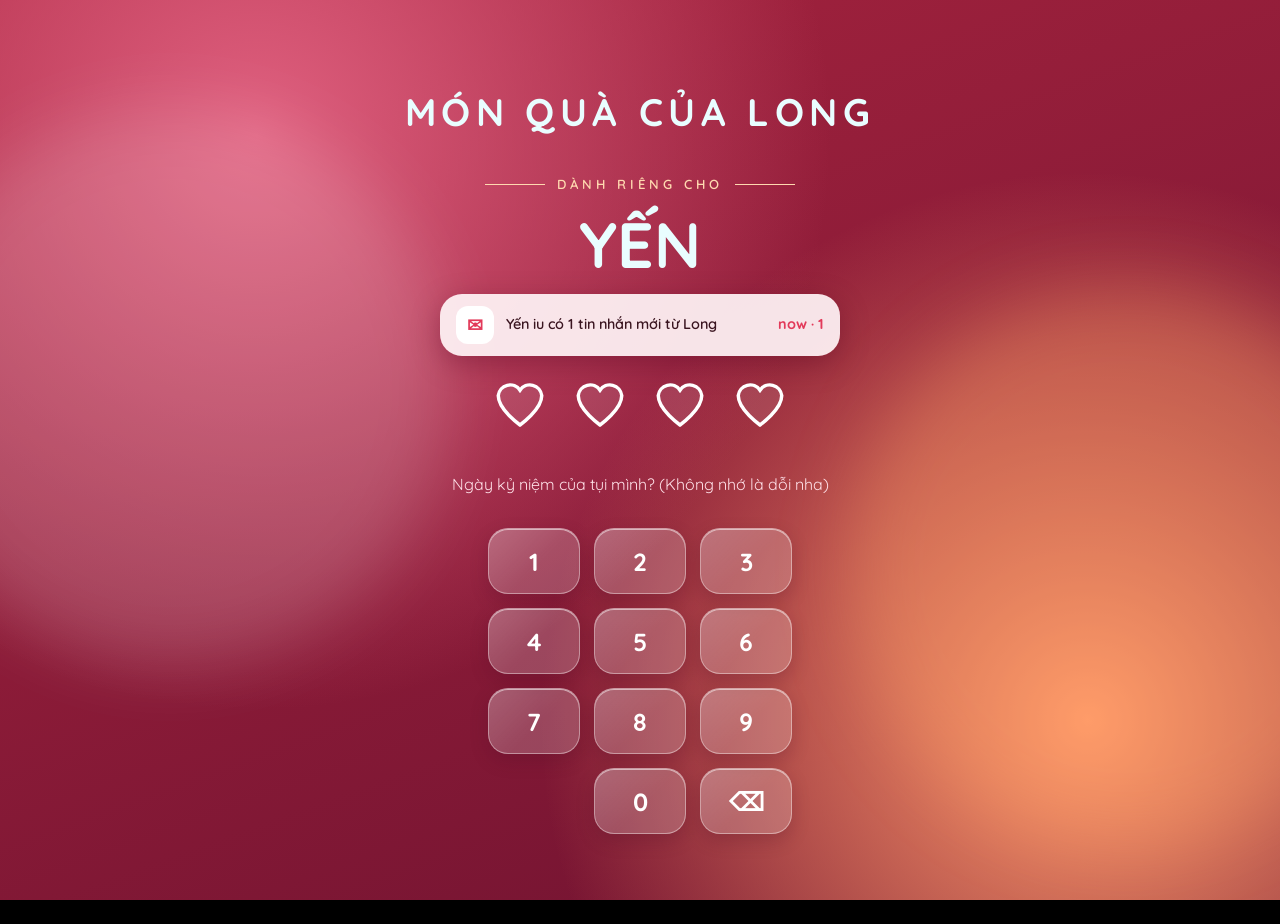
<file: 20th10/index.html>
<!DOCTYPE html>
<!-- Tiny V10: question blink curve restored on mobile; laptop transition render budget. -->
<html lang="vi">
<head>
<meta name="viewport" content="width=device-width, initial-scale=1.0">


    <meta charset="UTF-8">
    <title>Đôi lời gửi Yến - 20/10</title>
    <link href="https://fonts.googleapis.com/css2?family=Courier+Prime&display=swap" rel="stylesheet">
    <link href="https://fonts.googleapis.com/css2?family=Quicksand:wght@400;500;600;700;800&display=swap" rel="stylesheet">
<!-- Tiny V13: moonless Beauty + light luck-to-question transition; no changes to rover moon -->
<!-- Tiny V15: lời nhắc khi đoạn nhạc mở đầu đã hoàn tất (chỉ 2 cảnh đầu). -->

    <link rel="stylesheet" href="style.css">
</head>
<body>
<div id="pre" aria-live="polite"></div>

<!-- Ba bộ trang trí lời chúc; chỉ hiện khi câu tương ứng xuất hiện. -->
<div id="tiny-wish-decor" aria-hidden="true"><div class="tiny-decor-mode tiny-decor-want" id="decor-want">
  <svg class="tiny-wish-constellation a" viewBox="0 0 300 255"><path d="M10 152L48 105 85 129 126 50 176 75 226 26 288 70 M48 105 50 209 139 187 176 75 270 214 288 70"/><circle cx="10" cy="152" r="3"/><circle cx="48" cy="105" r="4"/><circle cx="85" cy="129" r="2.5"/><circle cx="126" cy="50" r="3.5"/><circle cx="176" cy="75" r="3"/><circle cx="226" cy="26" r="3.5"/><circle cx="288" cy="70" r="4"/><circle cx="50" cy="209" r="2.5"/><circle cx="139" cy="187" r="3"/><circle cx="270" cy="214" r="3"/></svg>
  <svg class="tiny-wish-constellation b" viewBox="0 0 300 255"><path d="M10 152L48 105 85 129 126 50 176 75 226 26 288 70 M48 105 50 209 139 187 176 75 270 214 288 70"/><circle cx="10" cy="152" r="3"/><circle cx="48" cy="105" r="4"/><circle cx="85" cy="129" r="2.5"/><circle cx="126" cy="50" r="3.5"/><circle cx="176" cy="75" r="3"/><circle cx="226" cy="26" r="3.5"/><circle cx="288" cy="70" r="4"/><circle cx="50" cy="209" r="2.5"/><circle cx="139" cy="187" r="3"/><circle cx="270" cy="214" r="3"/></svg>
  <div class="tiny-wish-orbit"></div><div class="tiny-wish-orbit second"></div>
  <!-- Mỗi điều ước như một viên pha lê: hoa văn, vòng quỹ đạo và cực quang đều độc lập với đôi mắt Tiny. -->
  <div class="tiny-want-aurora"></div>
  <svg class="tiny-want-ribbons" viewBox="0 0 800 250" preserveAspectRatio="none" aria-hidden="true">
    <path class="r1" d="M0 148 C145 224 242 232 390 138 S602 165 800 45"/>
    <path class="r2" d="M0 190 C151 102 245 198 403 159 S651 196 800 113"/>
    <path class="r3" d="M5 111 C145 160 265 174 405 148 S600 110 795 170"/>
  </svg>
  <div class="tiny-want-oracle" aria-hidden="true">
   <svg class="oracle-main" viewBox="0 0 220 220">
    <defs>
     <radialGradient id="tinyOracleGlass" cx="41%" cy="27%" r="77%">
       <stop offset="0" stop-color="#e0ffff" stop-opacity=".79"/>
       <stop offset=".25" stop-color="#65d5ff" stop-opacity=".49"/>
       <stop offset=".73" stop-color="#3261bf" stop-opacity=".48"/>
       <stop offset="1" stop-color="#6b60cd" stop-opacity=".18"/>
     </radialGradient>
     <radialGradient id="tinyOracleLight" cx="40%" cy="35%" r="68%">
       <stop offset="0" stop-color="#fff"/>
       <stop offset=".25" stop-color="#efffff"/>
       <stop offset=".67" stop-color="#9aecff"/>
       <stop offset="1" stop-color="#78b4ff" stop-opacity=".15"/>
     </radialGradient>
    </defs>
    <circle cx="110" cy="110" r="79" class="oracle-outer" stroke-dasharray="1 8"/>
    <ellipse class="oracle-orbit-one" cx="110" cy="110" rx="94" ry="35" transform="rotate(-19 110 110)"/>
    <ellipse class="oracle-orbit-two" cx="110" cy="110" rx="87" ry="42" transform="rotate(45 110 110)"/>
    <path class="oracle-glass" d="M110 49 L137 78 L163 110 L137 143 L110 171 L83 143 L57 110 L83 78 Z"/>
    <path d="M110 70 Q122 100 150 110 Q122 120 110 150 Q98 120 70 110 Q98 100 110 70 Z" class="oracle-light"/>
    <path d="M92 76 L110 58 L126 76" stroke="rgba(255,255,255,.45)" stroke-width="2" stroke-linecap="round" fill="none"/>
    <circle class="oracle-orbital-spark" cx="194" cy="108" r="3"/>
    <circle class="oracle-orbital-spark" cx="39" cy="91" r="2.5"/>
    <circle class="oracle-orbital-spark" cx="113" cy="31" r="2"/>
   </svg>
  </div>
  <span class="tiny-want-mini a"></span><span class="tiny-want-mini b"></span><span class="tiny-want-mini c"></span>
</div><div class="tiny-decor-mode tiny-decor-health" id="decor-health">
<div class="tiny-health-heart"><svg viewBox="0 0 100 100"><path d="M50 87 C38 76 12 57 12 35 C12 12 40 11 50 32 C60 11 88 12 88 35 C88 57 62 76 50 87 Z"/></svg></div>
<svg class="tiny-health-ecg" viewBox="0 0 560 105" preserveAspectRatio="none"><path d="M0 55 H110 L125 48 143 55 164 55 177 28 194 92 209 11 228 55 H270 L286 49 304 55 H380 L390 37 410 69 424 54 H560"/></svg>
<i class="tiny-health-speck" style="--hx:4%;--hy:24%;--hs:2.1px;--hd:3.3s;--hdelay:-0.00s"></i>
<i class="tiny-health-speck" style="--hx:10%;--hy:30%;--hs:3.0px;--hd:3.9s;--hdelay:-0.41s"></i>
<i class="tiny-health-speck" style="--hx:17%;--hy:58%;--hs:3.9px;--hd:4.5s;--hdelay:-0.82s"></i>
<i class="tiny-health-speck" style="--hx:21%;--hy:70%;--hs:4.8px;--hd:5.1s;--hdelay:-1.23s"></i>
<i class="tiny-health-speck" style="--hx:32%;--hy:85%;--hs:2.1px;--hd:5.7s;--hdelay:-1.64s"></i>
<i class="tiny-health-speck" style="--hx:81%;--hy:17%;--hs:3.0px;--hd:3.3s;--hdelay:-2.05s"></i>
<i class="tiny-health-speck" style="--hx:86%;--hy:22%;--hs:3.9px;--hd:3.9s;--hdelay:-2.46s"></i>
<i class="tiny-health-speck" style="--hx:92%;--hy:51%;--hs:4.8px;--hd:4.5s;--hdelay:-2.87s"></i>
<i class="tiny-health-speck" style="--hx:74%;--hy:75%;--hs:2.1px;--hd:5.1s;--hdelay:-3.28s"></i>
<i class="tiny-health-speck" style="--hx:61%;--hy:81%;--hs:3.0px;--hd:5.7s;--hdelay:-3.69s"></i>
<i class="tiny-health-speck" style="--hx:6%;--hy:50%;--hs:3.9px;--hd:3.3s;--hdelay:-4.10s"></i>
<i class="tiny-health-speck" style="--hx:14%;--hy:79%;--hs:4.8px;--hd:3.9s;--hdelay:-4.51s"></i>
<i class="tiny-health-speck" style="--hx:88%;--hy:63%;--hs:2.1px;--hd:4.5s;--hdelay:-4.92s"></i>
<i class="tiny-health-speck" style="--hx:95%;--hy:85%;--hs:3.0px;--hd:5.1s;--hdelay:-5.33s"></i>
<i class="tiny-health-speck" style="--hx:83%;--hy:39%;--hs:3.9px;--hd:5.7s;--hdelay:-5.74s"></i>
</div><div class="tiny-decor-mode tiny-decor-beauty" id="decor-beauty"><div class="tiny-beauty-garland"></div><span class="tiny-beauty-petal" style="--px:3%;--ps:12px;--pc:#ffb9da;--drift:-26px;--pd:8.5s;--delay:-0.0s">❀</span>
<span class="tiny-beauty-petal" style="--px:8%;--ps:16px;--pc:#ffd4ed;--drift:-7px;--pd:9.8s;--delay:-0.9s">✿</span>
<span class="tiny-beauty-petal" style="--px:15%;--ps:20px;--pc:#e6c7ff;--drift:12px;--pd:11.1s;--delay:-1.9s">❁</span>
<span class="tiny-beauty-petal" style="--px:23%;--ps:24px;--pc:#c8e4ff;--drift:31px;--pd:12.4s;--delay:-2.8s">❀</span>
<span class="tiny-beauty-petal" style="--px:83%;--ps:28px;--pc:#ffb9da;--drift:-15px;--pd:13.7s;--delay:-3.7s">✿</span>
<span class="tiny-beauty-petal" style="--px:92%;--ps:12px;--pc:#ffd4ed;--drift:4px;--pd:15.0s;--delay:-4.7s">❁</span>
<span class="tiny-beauty-petal" style="--px:96%;--ps:16px;--pc:#e6c7ff;--drift:23px;--pd:8.5s;--delay:-5.6s">❀</span>
<span class="tiny-beauty-petal" style="--px:72%;--ps:20px;--pc:#c8e4ff;--drift:-23px;--pd:9.8s;--delay:-6.5s">✿</span>
<span class="tiny-beauty-petal" style="--px:12%;--ps:24px;--pc:#ffb9da;--drift:-4px;--pd:11.1s;--delay:-7.4s">❁</span>
<span class="tiny-beauty-petal" style="--px:87%;--ps:28px;--pc:#ffd4ed;--drift:15px;--pd:12.4s;--delay:-8.4s">❀</span>
<span class="tiny-beauty-petal" style="--px:4%;--ps:12px;--pc:#e6c7ff;--drift:34px;--pd:13.7s;--delay:-9.3s">✿</span>
<span class="tiny-beauty-petal" style="--px:97%;--ps:16px;--pc:#c8e4ff;--drift:-12px;--pd:15.0s;--delay:-10.2s">❁</span>
<span class="tiny-beauty-petal" style="--px:18%;--ps:20px;--pc:#ffb9da;--drift:7px;--pd:8.5s;--delay:-11.2s">❀</span>
<span class="tiny-beauty-petal" style="--px:78%;--ps:24px;--pc:#ffd4ed;--drift:26px;--pd:9.8s;--delay:-12.1s">✿</span>
<span class="tiny-beauty-petal" style="--px:45%;--ps:28px;--pc:#e6c7ff;--drift:-20px;--pd:11.1s;--delay:-13.0s">❁</span>
<span class="tiny-beauty-petal" style="--px:62%;--ps:12px;--pc:#c8e4ff;--drift:-1px;--pd:12.4s;--delay:-14.0s">❀</span>
<span class="tiny-beauty-petal" style="--px:6%;--ps:16px;--pc:#ffb9da;--drift:18px;--pd:13.7s;--delay:-14.9s">✿</span>
<span class="tiny-beauty-petal" style="--px:89%;--ps:20px;--pc:#ffd4ed;--drift:37px;--pd:15.0s;--delay:-15.8s">❁</span>
<span class="tiny-beauty-glint" style="--gx:6%;--gy:29%;--gs:17px;--gd:2.3s;--gdelay:-0.00s">✧</span>
<span class="tiny-beauty-glint" style="--gx:15%;--gy:56%;--gs:23px;--gd:2.9s;--gdelay:-0.33s">✧</span>
<span class="tiny-beauty-glint" style="--gx:26%;--gy:80%;--gs:29px;--gd:3.5s;--gdelay:-0.66s">✧</span>
<span class="tiny-beauty-glint" style="--gx:74%;--gy:36%;--gs:35px;--gd:4.1s;--gdelay:-0.99s">✧</span>
<span class="tiny-beauty-glint" style="--gx:89%;--gy:19%;--gs:17px;--gd:2.3s;--gdelay:-1.32s">✧</span>
<span class="tiny-beauty-glint" style="--gx:95%;--gy:70%;--gs:23px;--gd:2.9s;--gdelay:-1.65s">✧</span>
<span class="tiny-beauty-glint" style="--gx:57%;--gy:84%;--gs:29px;--gd:3.5s;--gdelay:-1.98s">✧</span>
<span class="tiny-beauty-glint" style="--gx:36%;--gy:16%;--gs:35px;--gd:4.1s;--gdelay:-2.31s">✧</span>
<span class="tiny-beauty-glint" style="--gx:5%;--gy:80%;--gs:17px;--gd:2.3s;--gdelay:-2.64s">✧</span>
<span class="tiny-beauty-glint" style="--gx:83%;--gy:91%;--gs:23px;--gd:2.9s;--gdelay:-2.97s">✧</span>
</div></div>

    <div id="tiny-sky" aria-hidden="true"></div>

    <div id="pink-overlay"></div>
    <div id="vang-overlay"></div>
    <div id="xanh-overlay"></div>
    <svg id="co-hoa" xmlns="http://www.w3.org/2000/svg"></svg>
    <img id="anh-hai-nguoi" alt="Hai cô gái áo dài" src="https://phambaolongdev.github.io/assets/img/20th10img/cogaiaodai.png">
    <canvas id="natureCanvas"></canvas>
    <canvas id="laCanvas"></canvas>

    <!-- Âm thanh nhúng sẵn, không cần thư mục đi kèm. -->
    <audio id="tiny-soundtrack" preload="auto" autoplay playsinline src="https://phambaolongdev.github.io/20th10/file/nhac.mp3"></audio>
    <div id="music-wait-hint" aria-live="polite">đợi chút xíu đii</div>
    <div id="tiny-lyric-zone" aria-live="off" aria-hidden="true">
      <div class="lyric-line" id="tiny-lyric-top"></div>
      <div class="lyric-line" id="tiny-lyric-bottom"></div>
    </div>

    <div id="text-1" class="text-layer hien-thi">này em Yến ơi</div>
    <div id="text-2" class="text-layer">Em là PBL Con</div>
    <div id="text-3" class="text-layer">Hôm nay em nhận lệnh từ anh PBL là để gửi tới chị Yến iu dấu 1 món quà </div>
    <div id="text-4" class="text-layer">Món quà nhỏ nhân dịp 20/10 cho Yến nè (click từng trang từ từ thoi nha kẻo lag máy😭)</div>
    <div id="text-5" class="text-layer"><span class="chu-20-10">à thì cũng </span><span class="chu-20-10">20/10 rùi, món quà Long chuẩn bị rất kì công áaaaa</span></div>
    <div id="text-6" class="text-layer">trước hết là anh muốn chúc em thật nhiều sức khỏe,</div>
    <div id="text-7" class="text-layer">chúc em luôn bình an, rạng rỡ trong tất cả,</div>
    <div id="text-8" class="text-layer">chúc em thật xinh đẹp, và ngày càng xinh hơn, hôm sau xinh gấp nhiều lần hôm trước</div>
    <div id="text-9" class="text-layer">và chúc em luôn giữ<br>nụ cười trên môi, chúc em luôn yêu anh nha nànggg</div>
    <div id="text-10" class="text-layer">anh tặng em ngọn <span class="clover-word">cỏ 4 lá</span> này, anh kiếm mãi mới được áaa</div>
    <div id="text-11" class="text-layer">nè cầm lấy đi</div>
    <div id="text-12" class="text-layer">chúc em gặp được thật nhiều điều <span class="luck-green-words">may mắn ạaaa</span></div>
    <div id="text-13" class="text-layer">anh rất yêu emmmmm 💞</div>

    <div id="lower-stars" aria-hidden="true"></div>
    <div id="woman-scene" aria-hidden="true"><img id="woman-complete-mobile" alt="TraiTim" src="https://phambaolongdev.github.io/20th10/file/heart1.png" draggable="false" /></div>
    <!-- 3 tầng sao từ Uiverse: chỉ hiện kể từ cảnh chúc sức khỏe -->
    <div id="uiverse-starfield" aria-hidden="true">
      <div id="stars"></div>
      <div id="stars2"></div>
      <div id="stars3"></div>
    </div>
    <div id="sao-vu-tru" aria-hidden="true"></div>
    <div id="vien-vu-tru" aria-hidden="true"></div>


    <!-- Hai cảnh cuối do SVG/CSS dựng để trình duyệt chạy độc lập, không cần mạng -->
    <div id="wish-backdrop" aria-hidden="true"></div>
    <div id="beauty-stage" class="wish-stage" aria-hidden="true">
      <div class="ring"></div>
      <div class="wish-floral left"><svg viewBox="0 0 330 740" preserveAspectRatio="xMidYMax meet" aria-hidden="true"><g >"<path class="wish-branch" style="--delay:0.16s;--tint:#eab9fa" d="M 42 736 Q 55 573 118 442 Q 149 380 125 277" stroke-width="2.3"/><g class="wish-bloom" style="--delay:0.95s;--tint:#eab9fa" transform="translate(125 277)"><g class="petals"><ellipse cx="0" cy="-16" rx="9" ry="15" transform="rotate(0)" /><ellipse cx="0" cy="-16" rx="9" ry="15" transform="rotate(72)" /><ellipse cx="0" cy="-16" rx="9" ry="15" transform="rotate(144)" /><ellipse cx="0" cy="-16" rx="9" ry="15" transform="rotate(216)" /><ellipse cx="0" cy="-16" rx="9" ry="15" transform="rotate(288)" /><circle r="6" fill="#ffe3a5" stroke="none"/><circle r="2" fill="#fffaf0" stroke="none"/></g></g><path class="wish-branch" style="--delay:0.33s;--tint:#9bdfcb" d="M 80 740 Q 76 625 118 550 Q 172 478 212 418" stroke-width="1.8"/><g class="wish-bloom" style="--delay:1.13s;--tint:#9bdfcb" transform="translate(212 418)"><g class="petals"><ellipse cx="0" cy="-16" rx="9" ry="15" transform="rotate(0)" /><ellipse cx="0" cy="-16" rx="9" ry="15" transform="rotate(72)" /><ellipse cx="0" cy="-16" rx="9" ry="15" transform="rotate(144)" /><ellipse cx="0" cy="-16" rx="9" ry="15" transform="rotate(216)" /><ellipse cx="0" cy="-16" rx="9" ry="15" transform="rotate(288)" /><circle r="6" fill="#ffe3a5" stroke="none"/><circle r="2" fill="#fffaf0" stroke="none"/></g></g><path class="wish-branch" style="--delay:0.50s;--tint:#f4c6cd" d="M 155 736 Q 174 615 210 534 Q 246 470 252 327" stroke-width="2.1"/><g class="wish-bloom" style="--delay:1.31s;--tint:#f4c6cd" transform="translate(252 327)"><g class="petals"><ellipse cx="0" cy="-16" rx="9" ry="15" transform="rotate(0)" /><ellipse cx="0" cy="-16" rx="9" ry="15" transform="rotate(72)" /><ellipse cx="0" cy="-16" rx="9" ry="15" transform="rotate(144)" /><ellipse cx="0" cy="-16" rx="9" ry="15" transform="rotate(216)" /><ellipse cx="0" cy="-16" rx="9" ry="15" transform="rotate(288)" /><circle r="6" fill="#ffe3a5" stroke="none"/><circle r="2" fill="#fffaf0" stroke="none"/></g></g><path class="wish-branch" style="--delay:0.67s;--tint:#d0c3ff" d="M 15 739 Q 25 680 64 635 Q 109 586 178 585" stroke-width="1.6"/><g class="wish-bloom" style="--delay:1.49s;--tint:#d0c3ff" transform="translate(178 585)"><g class="petals"><ellipse cx="0" cy="-16" rx="9" ry="15" transform="rotate(0)" /><ellipse cx="0" cy="-16" rx="9" ry="15" transform="rotate(72)" /><ellipse cx="0" cy="-16" rx="9" ry="15" transform="rotate(144)" /><ellipse cx="0" cy="-16" rx="9" ry="15" transform="rotate(216)" /><ellipse cx="0" cy="-16" rx="9" ry="15" transform="rotate(288)" /><circle r="6" fill="#ffe3a5" stroke="none"/><circle r="2" fill="#fffaf0" stroke="none"/></g></g><path class="wish-leaf" style="--delay:0.75s" d="M 71 620 q 14.8 -33.0 33.0 -19.8 q -8.2 28.4 -33.0 19.8" transform="rotate(-36 71 620)"/><path class="wish-leaf" style="--delay:0.87s" d="M 87 570 q 11.7 -26.0 26.0 -15.6 q -6.5 22.4 -26.0 15.6" transform="rotate(28 87 570)"/><path class="wish-leaf" style="--delay:0.99s" d="M 142 504 q 15.3 -34.0 34.0 -20.4 q -8.5 29.2 -34.0 20.4" transform="rotate(-32 142 504)"/><path class="wish-leaf" style="--delay:1.11s" d="M 190 462 q 12.2 -27.0 27.0 -16.2 q -6.8 23.2 -27.0 16.2" transform="rotate(40 190 462)"/><path class="wish-leaf" style="--delay:1.23s" d="M 200 556 q 15.8 -35.0 35.0 -21.0 q -8.8 30.1 -35.0 21.0" transform="rotate(-32 200 556)"/><path class="wish-leaf" style="--delay:1.35s" d="M 231 494 q 13.5 -30.0 30.0 -18.0 q -7.5 25.8 -30.0 18.0" transform="rotate(44 231 494)"/><path class="wish-leaf" style="--delay:1.47s" d="M 238 404 q 11.2 -25.0 25.0 -15.0 q -6.2 21.5 -25.0 15.0" transform="rotate(-40 238 404)"/><path class="wish-leaf" style="--delay:1.59s" d="M 65 687 q 9.5 -21.0 21.0 -12.6 q -5.2 18.1 -21.0 12.6" transform="rotate(30 65 687)"/><path class="wish-leaf" style="--delay:1.71s" d="M 172 645 q 10.8 -24.0 24.0 -14.4 q -6.0 20.6 -24.0 14.4" transform="rotate(-38 172 645)"/></g></svg></div>
      <div class="wish-floral right"><svg viewBox="0 0 330 740" preserveAspectRatio="xMidYMax meet" aria-hidden="true"><g transform="translate(330 0) scale(-1 1)">"<path class="wish-branch" style="--delay:0.16s;--tint:#eab9fa" d="M 42 736 Q 55 573 118 442 Q 149 380 125 277" stroke-width="2.3"/><g class="wish-bloom" style="--delay:0.95s;--tint:#eab9fa" transform="translate(125 277)"><g class="petals"><ellipse cx="0" cy="-16" rx="9" ry="15" transform="rotate(0)" /><ellipse cx="0" cy="-16" rx="9" ry="15" transform="rotate(72)" /><ellipse cx="0" cy="-16" rx="9" ry="15" transform="rotate(144)" /><ellipse cx="0" cy="-16" rx="9" ry="15" transform="rotate(216)" /><ellipse cx="0" cy="-16" rx="9" ry="15" transform="rotate(288)" /><circle r="6" fill="#ffe3a5" stroke="none"/><circle r="2" fill="#fffaf0" stroke="none"/></g></g><path class="wish-branch" style="--delay:0.33s;--tint:#9bdfcb" d="M 80 740 Q 76 625 118 550 Q 172 478 212 418" stroke-width="1.8"/><g class="wish-bloom" style="--delay:1.13s;--tint:#9bdfcb" transform="translate(212 418)"><g class="petals"><ellipse cx="0" cy="-16" rx="9" ry="15" transform="rotate(0)" /><ellipse cx="0" cy="-16" rx="9" ry="15" transform="rotate(72)" /><ellipse cx="0" cy="-16" rx="9" ry="15" transform="rotate(144)" /><ellipse cx="0" cy="-16" rx="9" ry="15" transform="rotate(216)" /><ellipse cx="0" cy="-16" rx="9" ry="15" transform="rotate(288)" /><circle r="6" fill="#ffe3a5" stroke="none"/><circle r="2" fill="#fffaf0" stroke="none"/></g></g><path class="wish-branch" style="--delay:0.50s;--tint:#f4c6cd" d="M 155 736 Q 174 615 210 534 Q 246 470 252 327" stroke-width="2.1"/><g class="wish-bloom" style="--delay:1.31s;--tint:#f4c6cd" transform="translate(252 327)"><g class="petals"><ellipse cx="0" cy="-16" rx="9" ry="15" transform="rotate(0)" /><ellipse cx="0" cy="-16" rx="9" ry="15" transform="rotate(72)" /><ellipse cx="0" cy="-16" rx="9" ry="15" transform="rotate(144)" /><ellipse cx="0" cy="-16" rx="9" ry="15" transform="rotate(216)" /><ellipse cx="0" cy="-16" rx="9" ry="15" transform="rotate(288)" /><circle r="6" fill="#ffe3a5" stroke="none"/><circle r="2" fill="#fffaf0" stroke="none"/></g></g><path class="wish-branch" style="--delay:0.67s;--tint:#d0c3ff" d="M 15 739 Q 25 680 64 635 Q 109 586 178 585" stroke-width="1.6"/><g class="wish-bloom" style="--delay:1.49s;--tint:#d0c3ff" transform="translate(178 585)"><g class="petals"><ellipse cx="0" cy="-16" rx="9" ry="15" transform="rotate(0)" /><ellipse cx="0" cy="-16" rx="9" ry="15" transform="rotate(72)" /><ellipse cx="0" cy="-16" rx="9" ry="15" transform="rotate(144)" /><ellipse cx="0" cy="-16" rx="9" ry="15" transform="rotate(216)" /><ellipse cx="0" cy="-16" rx="9" ry="15" transform="rotate(288)" /><circle r="6" fill="#ffe3a5" stroke="none"/><circle r="2" fill="#fffaf0" stroke="none"/></g></g><path class="wish-leaf" style="--delay:0.75s" d="M 71 620 q 14.8 -33.0 33.0 -19.8 q -8.2 28.4 -33.0 19.8" transform="rotate(-36 71 620)"/><path class="wish-leaf" style="--delay:0.87s" d="M 87 570 q 11.7 -26.0 26.0 -15.6 q -6.5 22.4 -26.0 15.6" transform="rotate(28 87 570)"/><path class="wish-leaf" style="--delay:0.99s" d="M 142 504 q 15.3 -34.0 34.0 -20.4 q -8.5 29.2 -34.0 20.4" transform="rotate(-32 142 504)"/><path class="wish-leaf" style="--delay:1.11s" d="M 190 462 q 12.2 -27.0 27.0 -16.2 q -6.8 23.2 -27.0 16.2" transform="rotate(40 190 462)"/><path class="wish-leaf" style="--delay:1.23s" d="M 200 556 q 15.8 -35.0 35.0 -21.0 q -8.8 30.1 -35.0 21.0" transform="rotate(-32 200 556)"/><path class="wish-leaf" style="--delay:1.35s" d="M 231 494 q 13.5 -30.0 30.0 -18.0 q -7.5 25.8 -30.0 18.0" transform="rotate(44 231 494)"/><path class="wish-leaf" style="--delay:1.47s" d="M 238 404 q 11.2 -25.0 25.0 -15.0 q -6.2 21.5 -25.0 15.0" transform="rotate(-40 238 404)"/><path class="wish-leaf" style="--delay:1.59s" d="M 65 687 q 9.5 -21.0 21.0 -12.6 q -5.2 18.1 -21.0 12.6" transform="rotate(30 65 687)"/><path class="wish-leaf" style="--delay:1.71s" d="M 172 645 q 10.8 -24.0 24.0 -14.4 q -6.0 20.6 -24.0 14.4" transform="rotate(-38 172 645)"/></g></svg></div>
      <div class="butterfly-wrap left"><svg class="wish-butterfly" viewBox="0 0 120 100" aria-hidden="true"><g class="wing-pair"><path d="M59 48 C12 -12 -6 38 44 61 C0 63 30 104 59 57" fill="rgba(238,189,242,.24)" stroke="#f5cef3" stroke-width="2"/><path d="M61 48 C108 -12 126 38 76 61 C120 63 90 104 61 57" fill="rgba(179,217,255,.22)" stroke="#b5d9fc" stroke-width="2"/></g><path d="M59 35 Q60 66 60 78" stroke="#fff3df" stroke-width="3" stroke-linecap="round"/><path d="M59 38 Q51 25 43 22 M61 38 Q69 25 77 22" fill="none" stroke="#fff3df" stroke-width="1.5"/></svg></div>
      <div class="butterfly-wrap right"><svg class="wish-butterfly" viewBox="0 0 120 100" aria-hidden="true"><g class="wing-pair"><path d="M59 48 C12 -12 -6 38 44 61 C0 63 30 104 59 57" fill="rgba(238,189,242,.24)" stroke="#f5cef3" stroke-width="2"/><path d="M61 48 C108 -12 126 38 76 61 C120 63 90 104 61 57" fill="rgba(179,217,255,.22)" stroke="#b5d9fc" stroke-width="2"/></g><path d="M59 35 Q60 66 60 78" stroke="#fff3df" stroke-width="3" stroke-linecap="round"/><path d="M59 38 Q51 25 43 22 M61 38 Q69 25 77 22" fill="none" stroke="#fff3df" stroke-width="1.5"/></svg></div>
      <span class="wish-twinkle" style="--x:8%;--y:20%;--delay:0.00s;--size:8px">✦</span><span class="wish-twinkle" style="--x:19%;--y:32%;--delay:0.31s;--size:13px">✦</span><span class="wish-twinkle" style="--x:91%;--y:20%;--delay:0.62s;--size:18px">✦</span><span class="wish-twinkle" style="--x:78%;--y:31%;--delay:0.93s;--size:8px">✦</span><span class="wish-twinkle" style="--x:12%;--y:76%;--delay:1.24s;--size:13px">✦</span><span class="wish-twinkle" style="--x:88%;--y:77%;--delay:1.55s;--size:18px">✦</span><span class="wish-twinkle" style="--x:33%;--y:63%;--delay:1.86s;--size:8px">✦</span><span class="wish-twinkle" style="--x:68%;--y:66%;--delay:2.17s;--size:13px">✦</span><span class="wish-twinkle" style="--x:40%;--y:18%;--delay:2.48s;--size:18px">✦</span><span class="wish-twinkle" style="--x:61%;--y:24%;--delay:2.79s;--size:8px">✦</span><span class="wish-twinkle" style="--x:94%;--y:46%;--delay:3.10s;--size:13px">✦</span><span class="wish-twinkle" style="--x:7%;--y:46%;--delay:3.41s;--size:18px">✦</span><span class="wish-twinkle" style="--x:29%;--y:82%;--delay:3.72s;--size:8px">✦</span><span class="wish-twinkle" style="--x:73%;--y:84%;--delay:4.03s;--size:13px">✦</span>
    </div>
    <div id="smile-stage" class="wish-stage" aria-hidden="true">
      <div class="warm-halo"></div>
      <!-- Hoa chuyển động dựa trên kết cấu của septiandwica/kado (Md Usman Ansari) -->
      <iframe id="kado-flower-frame" title="Hoa đang nở" aria-hidden="true" tabindex="-1" sandbox="" loading="lazy"></iframe>
      <!-- Đĩa vinyl chỉ dành cho bố cục laptop, không chạm tới nhạc MP3 và video Waguri. -->
      <div class="tiny-vinyl-scene" aria-hidden="true">
        <svg class="vinyl-record" viewBox="0 0 200 200" xmlns="http://www.w3.org/2000/svg">
          <defs>
            <linearGradient id="tinyVinylLabel" x1="0" y1="0" x2="1" y2="1">
              <stop offset="0" stop-color="#efb2cc"/>
              <stop offset=".52" stop-color="#d7a6d7"/>
              <stop offset="1" stop-color="#f9d7a3"/>
            </linearGradient>
          </defs>
          <circle class="disc-edge" cx="100" cy="100" r="95"/>
          <circle class="disc-shine" cx="100" cy="100" r="79"/>
          <circle class="groove" cx="100" cy="100" r="82"/>
          <circle class="groove" cx="100" cy="100" r="74"/>
          <circle class="groove" cx="100" cy="100" r="66"/>
          <circle class="groove" cx="100" cy="100" r="58"/>
          <circle class="groove" cx="100" cy="100" r="50"/>
          <circle class="groove" cx="100" cy="100" r="43"/>
          <circle class="label-disc" cx="100" cy="100" r="35"/>
          <path class="label-heart" d="M 100 111 C 89 103 82 97 82 89 C 82 81 93 79 100 89 C 107 79 118 81 118 89 C 118 97 111 103 100 111 Z"/>
          <circle class="spindle" cx="100" cy="100" r="3"/>
        </svg>
        <svg class="vinyl-needle" viewBox="0 0 100 100" fill="none" aria-hidden="true">
          <circle cx="86" cy="14" r="8" fill="#ffe4cf" fill-opacity=".9"/>
          <path d="M 86 14 L 54 45 L 37 67" stroke="#ffe0bf" stroke-width="4.4" stroke-linecap="round"/>
          <path d="M 35 63 L 30 73 L 44 79 L 48 68 Z" fill="#eeb4d4" stroke="#fff0d5" stroke-width="1.8"/>
        </svg>
        <span class="vinyl-note" style="--nx:5%;--ny:14%;--nsize:26px;--ncolor:#ffe8bd;--ndur:4.1s;--ndelay:-1.3s;--dx:-34px;--dy:-86px">♪</span>
        <span class="vinyl-note" style="--nx:82%;--ny:36%;--nsize:29px;--ncolor:#ffcfe3;--ndur:4.9s;--ndelay:-3.1s;--dx:42px;--dy:-114px">♫</span>
        <span class="vinyl-note" style="--nx:39%;--ny:2%;--nsize:20px;--ncolor:#fff1db;--ndur:5.1s;--ndelay:-.4s;--dx:-20px;--dy:-96px">♬</span>
        <span class="vinyl-note" style="--nx:85%;--ny:76%;--nsize:23px;--ncolor:#edd5ff;--ndur:4.4s;--ndelay:-2.4s;--dx:51px;--dy:-105px">♪</span>
        <span class="vinyl-note" style="--nx:-9%;--ny:62%;--nsize:19px;--ncolor:#f6d4ff;--ndur:5.6s;--ndelay:-4.0s;--dx:-43px;--dy:-100px">♫</span>
      </div>

      <div class="waguri-aura"></div>
      <video id="waguri-smile-video" class="waguri-figure" muted loop playsinline disablepictureinpicture preload="none" aria-label="Waguri đang cười" src="https://phambaolongdev.github.io/20th10/file/video.webm"></video>
      <span class="waguri-glimmer" style="--sx:69%;--sy:36%;--ss:24px;--sd:2.3s;--so:-.7s">✧</span>
      <span class="waguri-glimmer" style="--sx:87%;--sy:31%;--ss:16px;--sd:2.7s;--so:-1.4s">✦</span>
      <span class="waguri-glimmer" style="--sx:62%;--sy:73%;--ss:19px;--sd:3.1s;--so:-1.1s">✧</span>
      <svg class="smile-ornament left" viewBox="0 0 300 410" aria-hidden="true">
        <path class="trail" pathLength="1" d="M 0 393 C 63 328, 103 322, 113 247 S 187 188 243 159 C 275 135 265 104 288 78"/>
        <path class="orn-heart" d="M 148 308 C 108 265 85 289 111 316 L 147 345 L 180 319 C 210 288 183 268 148 308 Z"/>
        <path class="orn-heart" d="M 248 172 C 220 137 202 154 216 177 L 247 207 L 274 179 C 293 155 265 143 248 172 Z"/>
        <path class="orn-star" d="M 94 206 l 8 -22 9 22 21 8 -21 9 -9 21 -8 -21 -21 -9 Z"/>
        <path class="orn-star" d="M 214 99 l 5 -14 5 14 14 6 -14 5 -5 14 -5 -14 -14 -5 Z"/>
      </svg>
      <svg class="smile-ornament right" viewBox="0 0 300 410" aria-hidden="true">
        <path class="trail" pathLength="1" d="M 0 393 C 63 328, 103 322, 113 247 S 187 188 243 159 C 275 135 265 104 288 78"/>
        <path class="orn-heart" d="M 148 308 C 108 265 85 289 111 316 L 147 345 L 180 319 C 210 288 183 268 148 308 Z"/>
        <path class="orn-heart" d="M 248 172 C 220 137 202 154 216 177 L 247 207 L 274 179 C 293 155 265 143 248 172 Z"/>
        <path class="orn-star" d="M 94 206 l 8 -22 9 22 21 8 -21 9 -9 21 -8 -21 -21 -9 Z"/>
        <path class="orn-star" d="M 214 99 l 5 -14 5 14 14 6 -14 5 -5 14 -5 -14 -14 -5 Z"/>
      </svg>
      <span class="float-heart" style="--x:14%;--y:27%;--delay:0.1s;--size:22px">♥</span><span class="float-heart" style="--x:84%;--y:26%;--delay:0.5s;--size:20px">♥</span><span class="float-heart" style="--x:21%;--y:69%;--delay:0.8s;--size:16px">♥</span><span class="float-heart" style="--x:78%;--y:75%;--delay:1.3s;--size:27px">♥</span><span class="float-heart" style="--x:8%;--y:56%;--delay:1.7s;--size:14px">♥</span><span class="float-heart" style="--x:91%;--y:54%;--delay:2.2s;--size:14px">♥</span><span class="float-heart" style="--x:29%;--y:19%;--delay:2.5s;--size:12px">♥</span><span class="float-heart" style="--x:69%;--y:22%;--delay:2.9s;--size:16px">♥</span>
      <span class="wish-twinkle" style="--x:8%;--y:20%;--delay:0.00s;--size:8px">✦</span><span class="wish-twinkle" style="--x:19%;--y:32%;--delay:0.31s;--size:13px">✦</span><span class="wish-twinkle" style="--x:91%;--y:20%;--delay:0.62s;--size:18px">✦</span><span class="wish-twinkle" style="--x:78%;--y:31%;--delay:0.93s;--size:8px">✦</span><span class="wish-twinkle" style="--x:12%;--y:76%;--delay:1.24s;--size:13px">✦</span><span class="wish-twinkle" style="--x:88%;--y:77%;--delay:1.55s;--size:18px">✦</span><span class="wish-twinkle" style="--x:33%;--y:63%;--delay:1.86s;--size:8px">✦</span><span class="wish-twinkle" style="--x:68%;--y:66%;--delay:2.17s;--size:13px">✦</span><span class="wish-twinkle" style="--x:40%;--y:18%;--delay:2.48s;--size:18px">✦</span><span class="wish-twinkle" style="--x:61%;--y:24%;--delay:2.79s;--size:8px">✦</span><span class="wish-twinkle" style="--x:94%;--y:46%;--delay:3.10s;--size:13px">✦</span><span class="wish-twinkle" style="--x:7%;--y:46%;--delay:3.41s;--size:18px">✦</span><span class="wish-twinkle" style="--x:29%;--y:82%;--delay:3.72s;--size:8px">✦</span><span class="wish-twinkle" style="--x:73%;--y:84%;--delay:4.03s;--size:13px">✦</span>
    </div>

    <!-- Nền đen mờ dần lên, chỉ được bật ở cảnh cỏ bốn lá -->
    <div id="clover-blackout" aria-hidden="true"></div>
    <div id="clover-stage" class="wish-stage" aria-hidden="true">
      <div class="clover-ambient" aria-hidden="true"></div>
      <div class="clover-particle-field" id="clover-particle-field" aria-hidden="true"></div>
      <!-- Giữ nguyên đường nét cỏ, thân cong, bốn lá và cách đung đưa của file mẫu bạn gửi. -->
      <div id="clover-sample-garden" class="clover-sample-garden">
        <div class="clover-sample-glow"></div>
        <svg viewBox="0 0 240 400" role="img" aria-label="Ngọn cỏ bốn lá màu xanh phát sáng">
          <defs>
            <radialGradient id="clover-sample-leaf-gradient" cx=".5" cy=".85" r=".95">
              <stop offset="0" stop-color="#1fcf5a"/>
              <stop offset=".6" stop-color="#4fee86"/>
              <stop offset="1" stop-color="#a8ffc6"/>
            </radialGradient>
            <g id="clover-sample-leaf-symbol">
              <path d="M0 0 C -6 -8 -22 -14 -22 -28 C -22 -38 -8 -42 0 -32 C 8 -42 22 -38 22 -28 C 22 -14 6 -8 0 0 Z" fill="url(#clover-sample-leaf-gradient)" stroke="#c9ffdc" stroke-width="1.2"/>
              <path d="M0 -3 L0 -30" stroke="rgba(0,90,40,.5)" stroke-width="1.1"/>
            </g>
          </defs>
          <g class="clover-sample-sway"><g class="clover-sample-plant">
            <path d="M121 90 C 158 168, 80 228, 116 298 C 142 348, 106 378, 126 396" fill="none" stroke="#33d96f" stroke-width="7" stroke-linecap="round"/>
            <path d="M121 90 C 158 168, 80 228, 116 298 C 142 348, 106 378, 126 396" fill="none" stroke="#b7ffd0" stroke-width="1.8" stroke-linecap="round" opacity=".7"/>
            <g id="clover-sample-bloom" transform="translate(121 84) rotate(-8) scale(1.9)">
              <g transform="rotate(45)"><g class="clover-sample-leaf" style="animation-delay:0s"><use href="#clover-sample-leaf-symbol"/></g></g>
              <g transform="rotate(135)"><g class="clover-sample-leaf" style="animation-delay:-.7s"><use href="#clover-sample-leaf-symbol"/></g></g>
              <g transform="rotate(225)"><g class="clover-sample-leaf" style="animation-delay:-1.4s"><use href="#clover-sample-leaf-symbol"/></g></g>
              <g transform="rotate(315)"><g class="clover-sample-leaf" style="animation-delay:-2.1s"><use href="#clover-sample-leaf-symbol"/></g></g>
              <circle r="3.4" fill="#eaffd8"/>
            </g>
          </g></g>
        </svg>
      </div>
    </div>

    <div id="luck-stage" class="wish-stage" aria-hidden="true">
      <div class="luck-ambient"></div>
      <div class="luck-bg-field" id="luck-bg-field" aria-hidden="true"></div>
      <div class="luck-top-rays" aria-hidden="true"></div>
      <div class="luck-fall-field" id="luck-fall-field" aria-hidden="true"></div>
    </div>

    <div id="khung-mat">
        <div class="truc-x">
            <div class="con-mat"></div>
            <svg class="mat-cong" viewBox="0 0 160 70" aria-hidden="true"><path d="M 18 39 Q 80 59 142 39" /></svg>
            <div class="ma-hong">////</div>
        </div>
        
        <div id="moi-robot">
            <svg viewBox="0 0 60 44" width="60" height="44">
                <g transform="rotate(270 30 22)">
                  <g class="mom">
                    <!-- miệng mèo ω -->
                    <path d="M 7 10 C 7 26 25 28 30 14 C 35 28 53 26 53 10" fill="none" stroke="aqua" stroke-width="5.5" stroke-linecap="round" stroke-linejoin="round" style="filter: drop-shadow(0 0 6px aqua);" />
                  </g>
                </g>
            </svg>
        </div>

        <div class="truc-x">
            <div class="con-mat"></div>
            <svg class="mat-cong" viewBox="0 0 160 70" aria-hidden="true"><path d="M 18 39 Q 80 59 142 39" /></svg>
            <div class="ma-hong">////</div>
        </div>
        <div id="tiny-intro-nudge" role="status" aria-live="polite" aria-label="sang đi">
          <span>sang đi~</span>
          <svg class="tiny-nudge-arrow" viewBox="0 0 24 24" fill="none" aria-hidden="true">
            <path d="M4 12H19M12 5l7 7-7 7" stroke="currentColor" stroke-width="2.8" stroke-linecap="round" stroke-linejoin="round"/>
          </svg>
        </div>
        <svg id="tiny-happy-smile" viewBox="0 0 112 68" aria-hidden="true">
           <path d="M 17 18 Q 56 65 95 18"/>
           <path d="M 12 18 L 7 14 M 100 18 L 105 14" stroke-width="3.5"/>
        </svg>
    </div>

    <div id="luck-front-field" class="luck-front-field" aria-hidden="true"></div>

    <div id="question-stage" class="question-stage" aria-hidden="true">
        <div class="question-space-haze"></div>
        <div class="question-blue-rays"></div>
        <div class="question-blue-glow"></div>
    </div>


    <div id="tiny-question-entry-v13" aria-hidden="true">
      <div class="v13-light-sweep"></div>
      <span class="v13-twinkle">✦</span><span class="v13-twinkle">✧</span><span class="v13-twinkle">✦</span>
    </div>

    <!-- Scene after "Liệu bạn có thể?": animated fuel-button and departing aircraft. -->
    <section id="share-flight-scene" aria-hidden="true" aria-label="Lời nhờ chia sẻ trang web">
      <header class="share-flight-heading">
        <h2 class="share-heading-crossfade"><span class="share-heading-original">giúp tớ chia sẻ trang web này<br><span class="share-soft">tới mọi người được không?</span></span><span class="share-heading-thanks" aria-hidden="true">cảm ơn bạn nhiều</span></h2>
      </header>
      <!-- Đôi mắt THẬT của Tiny ở cảnh trước sẽ được chuyển vào đây, không tạo cặp mắt mới. -->
      <div id="share-tiny" class="share-tiny" aria-hidden="true"></div>
      <div id="share-flight-device" class="share-flight-device">
        <div class="share-flight-ground"></div>
        <button type="button" id="share-fuel-button" class="share-fuel-button" aria-label="Đồng ý, sao chép liên kết và tiếp nhiên liệu cho máy bay">
          <span id="share-fuel-liquid" class="share-fuel-liquid"></span>
          <span class="share-fuel-sheen"></span>
          <span class="share-fuel-meter" id="share-fuel-meter">80%</span>
          <span class="share-fuel-words"><strong>Đồng ý</strong></span>
        </button>
        <div class="share-fuel-nozzle" aria-hidden="true"></div>
        <svg class="share-fuel-hose" viewBox="0 0 450 115" preserveAspectRatio="none" aria-hidden="true">
          <path class="share-hose-dark" d="M 0 22 C 90 24 70 90 182 83 S 353 86 450 39"/>
          <path class="share-hose-outline" d="M 0 22 C 90 24 70 90 182 83 S 353 86 450 39"/>
          <path id="share-hose-flow-path" class="share-hose-flow" d="M 0 22 C 90 24 70 90 182 83 S 353 86 450 39"/>
          <g id="share-flow-droplets" opacity="0">
            <circle r="6" fill="#fff2ae"/><circle r="4.5" fill="#ffe3a0"/><circle r="5" fill="#fff9d5"/>
          </g>
        </svg>
        <div id="share-aircraft-stand" class="share-aircraft-stand" role="img" aria-label="Máy bay tự động cất cánh sau khi tiếp nhiên liệu">
          <svg id="share-aircraft" class="share-aircraft" viewBox="0 0 340 200" aria-hidden="true">
            <defs>
              <linearGradient id="share-metal" x1="0" y1="0" x2=".8" y2="1">
                <stop offset="0" stop-color="#f6fdff"/><stop offset=".5" stop-color="#9bd6f2"/><stop offset="1" stop-color="#568ea8"/>
              </linearGradient>
              <linearGradient id="share-wing" x1="0" y1="0" x2="0" y2="1">
                <stop offset="0" stop-color="#ffffff"/><stop offset="1" stop-color="#78bcd6"/>
              </linearGradient>
            </defs>
            <!-- back wing, horizontal stabilizer, tail -->
            <path d="M102 116 L60 63 104 71 157 116Z" fill="#6da4c6" stroke="#c7eeff" stroke-width="3"/>
            <path d="M58 122 L25 98 28 57 66 102Z" fill="#8bd8ea" stroke="#e8ffff" stroke-width="4"/>
            <path d="M52 113 L10 127 11 137 84 132Z" fill="#9dc7e5" stroke="#e5f8ff" stroke-width="3"/>
            <!-- fuselage with nose pointed right -->
            <path d="M45 112 C101 92 201 95 269 111 Q313 111 314 128 Q314 145 270 149 C177 158 94 143 45 130Z" fill="url(#share-metal)" stroke="#e4f9ff" stroke-width="4"/>
            <path d="M68 127 Q161 153 283 137" fill="none" stroke="#4ab4db" stroke-width="7" opacity=".7"/>
            <path d="M152 103 L204 48 246 43 227 105Z" fill="url(#share-wing)" stroke="#e6faff" stroke-width="4"/>
            <path d="M163 143 L209 179 245 175 217 145Z" fill="#73afc8" stroke="#dff6ff" stroke-width="3"/>
            <!-- canopy -->
            <path d="M228 109 Q236 86 264 96 Q280 101 284 113Z" fill="#204e75" stroke="#d5f5ff" stroke-width="4"/>
            <path d="M248 97 Q256 95 269 103" fill="none" stroke="#a6edff" stroke-width="3"/>
            <circle cx="160" cy="133" r="8" fill="#ffd68b" stroke="#fff7cc" stroke-width="2" class="share-fuel-port"/>
            <!-- landing gear -->
            <path d="M116 146 L105 169 M253 143 L269 165" fill="none" stroke="#aac1d5" stroke-width="5"/>
            <circle cx="105" cy="170" r="13" fill="#172d45" stroke="#b3d5e7" stroke-width="4"/>
            <circle cx="269" cy="168" r="13" fill="#172d45" stroke="#b3d5e7" stroke-width="4"/>
            <circle cx="105" cy="170" r="4" fill="#88a8bb"/><circle cx="269" cy="168" r="4" fill="#88a8bb"/>
            <!-- propeller at nose -->
            <g class="share-propeller">
               <rect x="316" y="81" width="8" height="86" rx="4" fill="#e9ffff" stroke="#8abbd2" stroke-width="2"/>
               <circle cx="320" cy="124" r="9" fill="#ffd28e" stroke="#fff0bd" stroke-width="3"/>
            </g>
          </svg>
        </div>
      </div>
      <p id="share-flight-status" class="share-flight-status" aria-live="polite"></p>
      <a id="share-copy-manual" href="https://20-10-vuive.kazvndc-edu.workers.dev/" target="_blank" rel="noopener noreferrer">https://20-10-vuive.kazvndc-edu.workers.dev/</a>
    </section>


    <!-- Sau khi máy bay rời màn hình: Tiny tiến gần hơn, dần thành đôi mắt long lanh. -->
    <svg width="0" height="0" aria-hidden="true" focusable="false" style="position:absolute;pointer-events:none">
      <defs>
        <clipPath id="tiny-cute-squircle" clipPathUnits="objectBoundingBox">
          <path d="M .30 .018 C .42 -.035 .58 -.035 .70 .018 C .90 -.002 1.002 .105 .982 .30 C 1.037 .42 1.037 .58 .982 .70 C 1.002 .895 .90 1.002 .70 .982 C .58 1.037 .42 1.037 .30 .982 C .105 1.002 -.002 .895 .018 .70 C -.037 .58 -.037 .42 .018 .30 C -.002 .105 .105 -.002 .30 .018 Z"/>
        </clipPath>
      </defs>
    </svg>
    <section id="tiny-reality-scene" aria-hidden="true" aria-label="Lời nhờ mới của Tiny">
      <div class="reality-haze" aria-hidden="true"></div>
      <div class="reality-portal" aria-hidden="true"></div>
      <div id="reality-spark-field" class="reality-spark-field" aria-hidden="true"></div>
      <span class="reality-heart-float one" aria-hidden="true">♥</span>
      <span class="reality-heart-float two" aria-hidden="true">✧</span>
      <span class="reality-heart-float three" aria-hidden="true">♡</span>
      <div class="reality-face">
        <div id="tiny-reality-eye-host" aria-hidden="true"></div>
      </div>
      <h2 class="reality-message">cuối cùng thì anh xin Chúc em 20/10 vui vẻ và mãi mãi là công chúa của riêng mình anh nha. bye bye babi :33 &gt;&lt;</h2>
      <div class="reality-moon-walk" aria-hidden="true">
  <svg class="moon-landscape" xmlns="http://www.w3.org/2000/svg" viewBox="0 0 1200 300" preserveAspectRatio="xMidYMax slice">
    <defs>
      <linearGradient id="tinyMoonSoil" x1=".16" x2=".75" y1=".03" y2="1">
        <stop offset="0" stop-color="#eff7fa"/>
        <stop offset=".28" stop-color="#c9d4df"/>
        <stop offset=".7" stop-color="#788da5"/>
        <stop offset="1" stop-color="#2b3b5d"/>
      </linearGradient>
      <linearGradient id="tinyMoonRim" x1="0" x2="0" y1="0" y2="1">
        <stop stop-color="#f4ffff"/>
        <stop offset="1" stop-color="#78c7e7" stop-opacity=".35"/>
      </linearGradient>
      <linearGradient id="tinyRoverMetal" x1="0" x2="1" y1="0" y2="1">
        <stop stop-color="#f2b481"/>
        <stop offset=".55" stop-color="#b66d40"/>
        <stop offset="1" stop-color="#75432e"/>
      </linearGradient>
      <linearGradient id="tinyRobotMoonGlow" x1=".5" x2=".5" y1="0" y2="1">
        <stop stop-color="#a6dcfa" stop-opacity=".23"/>
        <stop offset="1" stop-color="#7287b7" stop-opacity="0"/>
      </linearGradient>
      <radialGradient id="tinyCraterShade"><stop offset="0" stop-color="#405770" stop-opacity=".52"/><stop offset="1" stop-color="#536b83" stop-opacity="0"/></radialGradient>
      <clipPath id="tinyMoonSoilClip"><path d="M-80 292 Q600 56 1280 292 L1280 450 -80 450Z"/></clipPath>
    </defs>
    <!-- Không gian bên trên và bóng phản chiếu cực mờ lên bề mặt mặt trăng -->
    <path d="M-80 292 Q600 56 1280 292 L1280 455 -80 455Z" fill="url(#tinyMoonSoil)"/>
    <g clip-path="url(#tinyMoonSoilClip)" opacity=".83">
      <ellipse cx="268" cy="249" rx="79" ry="18" fill="url(#tinyCraterShade)"/>
      <path d="M209 245 Q268 215 327 245 Q262 256 209 245Z" fill="#edf4f5" opacity=".28"/>
      <ellipse cx="435" cy="270" rx="48" ry="14" fill="url(#tinyCraterShade)"/>
      <ellipse cx="835" cy="261" rx="74" ry="16" fill="url(#tinyCraterShade)"/>
      <path d="M784 255 Q834 236 898 259" fill="none" stroke="#ecf3fb" stroke-opacity=".33" stroke-width="5"/>
      <ellipse cx="1039" cy="278" rx="53" ry="13" fill="url(#tinyCraterShade)"/>
      <path d="M320 304 Q380 279 425 304 M680 294 Q730 270 785 300" stroke="#eef4fb" stroke-opacity=".13" stroke-width="4" fill="none"/>
      <g fill="#d9e4f2" opacity=".39"><circle cx="355" cy="281" r="3"/><circle cx="586" cy="246" r="2.5"/><circle cx="743" cy="280" r="3"/><circle cx="946" cy="291" r="2"/></g>
    </g>
    <path d="M-80 292 Q600 56 1280 292" fill="none" stroke="#091627" stroke-opacity=".32" stroke-width="15"/>
    <path d="M-80 292 Q600 56 1280 292" fill="none" stroke="url(#tinyMoonRim)" stroke-width="5" stroke-linecap="round"/>
    <path d="M-80 278 Q600 55 1280 278" fill="none" stroke="#e4f8ff" stroke-opacity=".12" stroke-width="2"/>
    <!-- Trước khi JavaScript bắt đầu, xe vẫn có vị trí mặc định hợp lý trên đường cong. -->
    <g id="tiny-moon-rover" class="moon-rover" transform="translate(600 174) scale(.76)">
      <g class="moon-rover-bob" stroke-linejoin="round" stroke-linecap="round">
        <!-- Dây anten, cánh tay và các khớp cơ học của xe thám hiểm pixel-art -->
        <path d="M-75 -117V-164 M-75 -148H-94" fill="none" stroke="#221d1d" stroke-width="8"/>
        <path d="M-75 -117V-164 M-75 -148H-94" fill="none" stroke="#e9a36e" stroke-width="4"/>
        <circle cx="-75" cy="-164" r="8" fill="#efbb82" stroke="#2c1a17" stroke-width="3"/>
        <circle cx="-75" cy="-164" r="2.4" fill="#fff5bd"/>
        <path d="M-76 -76H-107V-104" stroke="#201919" stroke-width="11" fill="none"/>
        <path d="M-76 -76H-107V-104" stroke="#c9814f" stroke-width="6" fill="none"/>
        <circle cx="-107" cy="-104" r="6" fill="#dc9566" stroke="#35201c" stroke-width="2.5"/>
        <!-- Đầu robot -->
        <path d="M-34 -144H20V-153H46V-137H59V-94H-35Z" fill="url(#tinyRoverMetal)" stroke="#291d1a" stroke-width="4"/>
        <path d="M-15 -145V-155H25" fill="none" stroke="#ffe3a5" stroke-opacity=".55" stroke-width="4"/>
        <path d="M7 -132H35V-107H7Z" fill="#f4f7eb" stroke="#36251d" stroke-width="3"/>
        <rect x="16" y="-126" width="12" height="12" fill="#1b2125"/>
        <rect x="19" y="-126" width="4" height="4" fill="#fff"/>
        <rect x="44" y="-130" width="14" height="20" fill="#f1f9ea" stroke="#36251d" stroke-width="3"/>
        <path d="M-28 -100H54" stroke="#422820" stroke-width="3"/>
        <!-- Thân xe: tấm kim loại, đinh tán và hốc thông gió -->
        <path d="M-66 -102H65V-91H82V-43H68V-32H-78V-48H-89V-87H-66Z" fill="url(#tinyRoverMetal)" stroke="#2e2421" stroke-width="4"/>
        <path d="M-72 -87H73M-61 -58H70" fill="none" stroke="#ffd1a0" stroke-opacity=".22" stroke-width="3"/>
        <rect x="15" y="-87" width="43" height="10" rx="1.5" fill="#1c2733" stroke="#f2c192" stroke-width="2"/>
        <rect x="18" y="-84" width="26" height="3" rx="1" fill="#a7e7f2" class="moon-rover-light"/>
        <circle cx="-62" cy="-83" r="4.2" fill="#302c2c" stroke="#eac394" stroke-width="1.7"/>
        <circle cx="65" cy="-52" r="4.2" fill="#302c2c" stroke="#eac394" stroke-width="1.7"/>
        <g fill="#463021"><rect x="-34" y="-95" width="4" height="5"/><rect x="54" y="-97" width="5" height="4"/><rect x="-13" y="-50" width="6" height="3"/><rect x="36" y="-64" width="4" height="4"/></g>
        <!-- Cánh tay điều khiển vươn ra -->
        <circle cx="-42" cy="-70" r="13" fill="#3f2822" stroke="#e8ad72" stroke-width="4"/>
        <circle cx="-42" cy="-70" r="6" fill="#d0aa79"/>
        <path d="M-31 -67L20 -50L31 -61" fill="none" stroke="#31231e" stroke-width="10"/>
        <path d="M-31 -67L20 -50L31 -61" fill="none" stroke="#d59966" stroke-width="5"/>
        <path d="M26 -57L35 -51L48 -58M35 -51L43 -43L52 -48" fill="none" stroke="#2d2423" stroke-width="5"/>
        <path d="M26 -57L35 -51L48 -58M35 -51L43 -43L52 -48" fill="none" stroke="#f2bc7b" stroke-width="2.2"/>
        <!-- Băng bánh xích: viền đen, dãy bánh đồng quay, nét sọc dịch chuyển -->
        <rect x="-98" y="-45" width="189" height="42" rx="21" fill="#24272b" stroke="#a47e68" stroke-width="4"/>
        <rect x="-91" y="-40" width="175" height="32" rx="16" fill="#111b22" stroke="#4c5050" stroke-width="2"/>
        <rect x="-93" y="-42" width="179" height="35" rx="18" fill="none" stroke="#dc9360" stroke-width="4.8" stroke-dasharray="14 8" class="moon-rover-tread"/>
        <g fill="#d98e55" stroke="#342824" stroke-width="3">
          <circle cx="-76" cy="-24" r="14"/><circle cx="-40" cy="-24" r="13"/><circle cx="-4" cy="-24" r="13"/><circle cx="32" cy="-24" r="13"/><circle cx="69" cy="-24" r="14"/>
        </g>
        <g fill="none" stroke="#73452e" stroke-width="2.4">
          <g class="moon-rover-wheel"><circle cx="-76" cy="-24" r="8"/><path d="M-84 -24H-68M-76 -32V-16"/></g>
          <g class="moon-rover-wheel"><circle cx="-40" cy="-24" r="7"/><path d="M-47 -24H-33M-40 -31V-17"/></g>
          <g class="moon-rover-wheel"><circle cx="-4" cy="-24" r="7"/><path d="M-11 -24H3M-4 -31V-17"/></g>
          <g class="moon-rover-wheel"><circle cx="32" cy="-24" r="7"/><path d="M25 -24H39M32 -31V-17"/></g>
          <g class="moon-rover-wheel"><circle cx="69" cy="-24" r="8"/><path d="M61 -24H77M69 -32V-16"/></g>
        </g>
        <rect x="-87" y="-9" width="166" height="5" rx="2" fill="#2c2b2b"/>
      </g>
    </g>
    <!-- Vệt sao nhỏ, chỉ trang trí trên nền trống. -->
    <g fill="#c8f4ff" opacity=".62">
      <path class="moon-rover-star" d="M106 62L109 69L116 72L109 75L106 82L103 75L96 72L103 69Z"/>
      <path class="moon-rover-star" d="M1024 106L1027 112L1033 115L1027 118L1024 124L1021 118L1015 115L1021 112Z"/>
    </g>
  </svg>
</div>
    </section>
<script src="script.js"></script>
</body></html>
</file>
<file: 20th10/style.css>
@import url('https://fonts.googleapis.com/css2?family=Dancing+Script:wght@400;500;600;700&display=swap');
        body {
            background-color: #000000;
            margin: 0;
            height: 100vh;
            display: flex;
            justify-content: center;
            align-items: center;
            overflow: hidden;
            user-select: none;
            font-family: 'Courier Prime', monospace;
            position: relative;
        }


        /* Bầu trời sao (lớp nền, không che nhân vật và chữ) */
        #tiny-sky {
            position: absolute;
            inset: 0;
            z-index: 1;
            overflow: hidden;
            pointer-events: none;
            opacity: 0;
            visibility: hidden;
            transition: opacity 1.6s ease-in-out, visibility 1.6s;
        }
        #tiny-sky.hien-thi {
            opacity: 1;
            visibility: visible;
        }
        #tiny-sky:not(.hien-thi) .tiny-star,
        #tiny-sky:not(.hien-thi) .tiny-meteor {
            animation-play-state: paused;
        }
        .tiny-star {
            position: absolute;
            width: var(--size);
            height: var(--size);
            background: #fff;
            border-radius: 50%;
            box-shadow: 0 0 6px 1px rgba(220, 244, 255, .65);
            animation: tinyTwinkle var(--twinkle) ease-in-out var(--delay) infinite alternate;
        }
        @keyframes tinyTwinkle {
            from { opacity: .18; transform: scale(.65); }
            to { opacity: .95; transform: scale(1.25); }
        }
        /* Sao băng: đuôi kéo về phía trên-phải, đầu sao lao chéo xuống-trái.
           Góc nghiêng được JS căn trùng với quỹ đạo thực tế ở từng màn hình. */
        .tiny-meteor {
            position: absolute;
            width: clamp(62px, 10vw, 135px);
            height: 2px;
            opacity: 0;
            background: linear-gradient(to right,
                rgba(255,255,255,.98) 0%,
                rgba(198,235,255,.86) 13%,
                rgba(130,200,255,.34) 52%,
                rgba(130,200,255,0) 100%);
            border-radius: 99px;
            box-shadow: 0 0 6px rgba(210,240,255,.70);
            transform-origin: 0 50%;
            transform: translate3d(0,0,0) rotate(var(--meteor-angle, -25deg));
            will-change: transform, opacity;
            animation: tinyMeteor var(--period) linear var(--meteor-delay) infinite;
        }
        .tiny-meteor::before {
            content: '';
            position: absolute;
            left: -3px;
            top: -2.5px;
            width: 7px;
            height: 7px;
            border-radius: 50%;
            background: #ffffff;
            box-shadow: 0 0 8px 2px rgba(230,249,255,.90);
        }
        /* Tất cả diễn ra đồng thời: nổi sáng -> lao dọc một đường thẳng -> chìm dần.
           Nửa sau chu kỳ ẩn để các sao băng không xuất hiện dồn dập. */
        @keyframes tinyMeteor {
            0%   { opacity: 0;   transform: translate3d(0,0,0) rotate(var(--meteor-angle)); }
            8%   { opacity: .70; transform: translate3d(var(--meteor-x08),var(--meteor-y08),0) rotate(var(--meteor-angle)); }
            20%  { opacity: 1;   transform: translate3d(var(--meteor-x20),var(--meteor-y20),0) rotate(var(--meteor-angle)); }
            36%  { opacity: .65; transform: translate3d(var(--meteor-x36),var(--meteor-y36),0) rotate(var(--meteor-angle)); }
            53%  { opacity: 0;   transform: translate3d(var(--meteor-x53),var(--meteor-y53),0) rotate(var(--meteor-angle)); }
            100% { opacity: 0;   transform: translate3d(var(--meteor-x100),var(--meteor-y100),0) rotate(var(--meteor-angle)); }
        }

        #pink-overlay {
            position: absolute;
            top: 0; left: 0; right: 0; bottom: 0;
            background: linear-gradient(135deg, rgba(255, 105, 180, 0.4) 0%, rgba(255, 20, 147, 0.1) 30%, transparent 70%);
            opacity: 0;
            transition: opacity 3s ease-in-out;
            pointer-events: none;
            z-index: 3; 
        }

        #pink-overlay.hien-thi {
            opacity: 1;
        }

        :root { --anh-cao: 88vh; }

        /* Vàng dịu, tập trung thấp ở gấu váy và chân; không phủ lên thân người. */
        #vang-overlay {
            position: absolute;
            top: 0; left: 0; right: 0; bottom: 0;
            background: linear-gradient(to top,
                rgba(255, 207, 83, .52) 0%,
                rgba(255, 210, 93, .32) calc(var(--anh-cao) * .16),
                rgba(255, 222, 132, .13) calc(var(--anh-cao) * .29),
                rgba(255, 229, 153, 0) calc(var(--anh-cao) * .43));
            opacity: 0;
            pointer-events: none;
            z-index: 5;
        }

        #vang-overlay.loe {
            animation: loeVang 3.5s ease-out forwards;
        }

        /* Ánh xanh blue nhạt thay dần màu vàng khi bước sang cảnh bầu trời sao. */
        #xanh-overlay {
            position: absolute;
            inset: 0;
            pointer-events: none;
            z-index: 5;
            opacity: 0;
            background: linear-gradient(to top,
                rgba(47, 136, 245, 0.64) 0%,
                rgba(83, 176, 251, 0.40) calc(var(--anh-cao) * 0.34),
                rgba(133, 206, 255, 0.14) calc(var(--anh-cao) * 0.54),
                transparent calc(var(--anh-cao) * 0.75));
            transition: opacity 1.4s ease-in-out;
        }
        #xanh-overlay.hien-thi { opacity: 1; }

        @keyframes loeVang {
            0%   { opacity: 0; filter: brightness(1); }
            15%  { opacity: 1; filter: brightness(1.15); }
            100% { opacity: 1; filter: brightness(1); }
        }

        /* Ảnh hai cô gái áo dài (đã tách nền) ở góc phải */
        #anh-hai-nguoi {
            position: absolute;
            right: 2vw;
            bottom: 0;
            height: var(--anh-cao);
            max-width: 60vw;
            object-fit: contain;
            object-position: right bottom;
            z-index: 4;
            pointer-events: none;
            opacity: 0;
            transform: translateY(24px);
            transition: opacity 3s ease-in-out 0.8s, transform 3s ease-out 0.8s;
            filter: drop-shadow(0 0 2px rgba(110, 60, 0, 0.8)) drop-shadow(0 0 8px rgba(255, 200, 60, 0.5));
        }

        #anh-hai-nguoi.hien-thi {
            opacity: 1;
            transform: translateY(0);
        }

        /* Cỏ hoa tiền cảnh che gấu váy/chân; nét mảnh và vẫn đung đưa. */
        #co-hoa {
            position: absolute;
            left: 0; bottom: 0;
            z-index: 7;
            overflow: visible; /* Không cắt đầu bông hoa vượt khỏi mép trên của SVG */
            pointer-events: none;
            opacity: 0;
            transition: opacity 2s ease-in-out 0.6s;
            filter: drop-shadow(0 0 2px rgba(110, 60, 0, 0.8)) drop-shadow(0 0 8px rgba(255, 200, 60, 0.4));
        }

        #co-hoa.hien-thi {
            opacity: 1;
        }

        /* Gộp hàng trăm ngọn cỏ vào vài nét SVG: ít DOM / animation hơn. */
        #co-hoa .co-ngan {
            fill: none;
            stroke-width: 1.5;
            stroke-linecap: round;
            stroke-linejoin: round;
        }

        #co-hoa .net {
            fill: none;
            stroke: var(--mau, #ffffff);
            stroke-width: 1.5;
            stroke-linecap: round;
            stroke-linejoin: round;
            stroke-dasharray: 1 1;
            stroke-dashoffset: 1;
        }

        #co-hoa.hien-thi .net {
            animation: veNet 3s ease-out forwards;
            animation-delay: var(--d, 0s);
        }

        #co-hoa.xong .net {
            animation: none;
            stroke-dashoffset: 0;
        }

        @keyframes veNet {
            to { stroke-dashoffset: 0; }
        }

        #co-hoa .lac {
            animation: gio 3.4s ease-in-out infinite alternate;
        }

        @keyframes gio {
            from { transform: rotate(calc(var(--a, 2deg) * -1)); }
            to   { transform: rotate(var(--a, 2deg)); }
        }

        /* Lá vàng và hoa rơi ở bên phải màn hình */
        #laCanvas {
            position: absolute;
            top: 0; right: 0;
            width: 50vw;
            height: 100%;
            z-index: 6;
            pointer-events: none;
            -webkit-mask-image: linear-gradient(to right, transparent 0%, #000 30%);
            mask-image: linear-gradient(to right, transparent 0%, #000 30%);
            opacity: 0;
            transition: opacity 3s ease-in-out;
        }

        #laCanvas.hien-thi {
            opacity: 1;
        }

        #natureCanvas {
            position: absolute;
            top: 0; left: 0;
            width: 100%; height: 100%;
            z-index: 2;
            pointer-events: none;
            opacity: 0;
            transition: opacity 3s ease-in-out;
        }

        #natureCanvas.hien-thi {
            opacity: 1;
        }

        .text-layer {
            color: #ffffff;
            letter-spacing: 4px;
            position: absolute;
            width: 100%;
            text-align: center;
            opacity: 0;
            transition: opacity 0.7s ease-in-out;
            text-shadow: 0 0 20px rgba(255, 255, 255, 0.9), 0 0 40px rgba(0, 255, 255, 0.6);
            pointer-events: none;
            z-index: 10;
        }

        .text-layer.hien-thi {
            opacity: 1;
        }

        @keyframes lacLu {
            0%, 100% { transform: rotate(-2deg); }
            50% { transform: rotate(2deg); }
        }

        #text-4.hien-thi {
            animation: lacLu 3s ease-in-out infinite;
        }

        #text-1 { top: 50%; transform: translateY(-50%); font-size: 4rem; }
        #text-2 { bottom: 15%; font-size: 3rem; }
        #text-3 { top: 15%; font-size: 2.5rem; }
        #text-4 { bottom: 15%; font-size: 3.5rem; }
        #text-5 { top: 10%; left: 0; width: 66%; font-size: 2.4rem; color: #ffb6c1; text-shadow: 0 0 15px #ff69b4; line-height: 1.35; }
        #text-5 .chu-20-10 { display: block; }
        #text-5 .chu-20-10:last-child { margin-top: .08em; }
        #text-6 { top: 15%; left: 0; width: 100%; font-size: 3rem; color: #dff8ff; text-shadow: 0 0 18px rgba(180, 245, 255, 0.95), 0 0 36px rgba(125, 215, 255, 0.55); }
        #text-7 { top: 12%; left: 0; width: 100%; font-size: 2.75rem; color: #f4fbff; text-shadow: 0 0 16px rgba(255,255,255,.92), 0 0 34px rgba(130,225,255,.48); }

        #lower-stars {
            position: absolute;
            inset: 0;
            z-index: 2;
            pointer-events: none;
            opacity: 0;
            transition: opacity .9s ease-in-out;
        }
        #lower-stars.hien-thi { opacity: 1; }
        #lower-stars:not(.hien-thi) .lower-star { animation-play-state: paused; }
        .lower-star {
            position: absolute;
            width: var(--size);
            height: var(--size);
            background: #fff;
            border-radius: 50%;
            box-shadow: 0 0 7px 1px rgba(220,244,255,.68);
            animation: tinyTwinkle var(--twinkle) ease-in-out var(--delay) infinite alternate;
        }

        #woman-scene {
            position: absolute;
            inset: 0;
            z-index: 3;
            pointer-events: none;
            opacity: 0;
            background: #000207 url(https://phambaolongdev.github.io/20th10/file/heart.bin);
            background-repeat: no-repeat;
            background-size: auto 85%;
            background-position: calc(50% + 30.5vw) 50%;
            transition: opacity 1.7s ease-in-out, transform 5s ease-out, background-position 5s ease-out, background-size 5s ease-out;
            transform: scale(1.00);
        }
        #woman-scene::before {
            content: '';
            position: absolute;
            inset: 0;
            pointer-events: none;
            opacity: 0;
            background: radial-gradient(ellipse 68vw 76vh at 90% 50%, rgba(255,72,76,.38) 0%, rgba(255,64,70,.29) 12%, rgba(245,48,60,.21) 26%, rgba(225,36,50,.14) 44%, rgba(205,22,38,.08) 62%, rgba(185,12,28,0) 100%);
            transition: opacity 1.9s ease-in-out;
            mix-blend-mode: screen;
        }
        #woman-scene.hien-thi {
            opacity: .97;
            transform: scale(1.03);
            background-size: auto 88%;
            background-position: calc(50% + 29.7vw) 50%;
        }
        #woman-scene.hien-thi::before {
            opacity: 1;
        }


        /* ===== Bầu trời sao vũ trụ cho cảnh chúc sức khỏe ===== */
        #sao-vu-tru {
            position: absolute;
            inset: 0;
            z-index: 4;
            pointer-events: none;
            overflow: hidden;
            opacity: 0;
            transition: opacity 2.2s ease-in-out;
            background:
                radial-gradient(ellipse 46vw 52vh at 16% 70%, rgba(48, 68, 120, .16) 0%, rgba(33, 47, 100, .09) 45%, rgba(10, 20, 70, 0) 100%),
                radial-gradient(ellipse 38vw 40vh at 34% 28%, rgba(80, 65, 125, .11) 0%, rgba(45, 36, 83, .05) 50%, rgba(20, 10, 60, 0) 100%),
                radial-gradient(ellipse 30vw 34vh at 8% 20%, rgba(40, 85, 140, .085) 0%, rgba(10, 40, 110, 0) 100%);
        }
        #sao-vu-tru.hien-thi { opacity: 1; }
        .sao-xa {
            position: absolute;
            width: var(--size);
            height: var(--size);
            border-radius: 50%;
            background: var(--mau-sao, #fff);
            box-shadow: 0 0 calc(var(--size) * 3) calc(var(--size) * .6) var(--mau-sao, #fff);
            animation: tinyTwinkle var(--twinkle) ease-in-out var(--delay) infinite alternate;
        }
        /* Sao lớn có tia sáng chữ thập */
        .sao-xa.lon::before, .sao-xa.lon::after {
            content: '';
            position: absolute;
            left: 50%; top: 50%;
            background: linear-gradient(to right, transparent, var(--mau-sao, #fff), transparent);
            transform: translate(-50%, -50%);
        }
        .sao-xa.lon::before { width: calc(var(--size) * 9); height: 1px; }
        .sao-xa.lon::after  { width: 1px; height: calc(var(--size) * 9);
            background: linear-gradient(to bottom, transparent, var(--mau-sao, #fff), transparent); }

        /* Viền màn hình xanh đen huyền bí của vũ trụ */
        #vien-vu-tru {
            position: absolute;
            inset: 0;
            z-index: 8;
            pointer-events: none;
            opacity: 0;
            transition: opacity 2.4s ease-in-out;
            /* Chỉ viền bên trái (đối diện cô gái) có màu xanh đen, các cạnh khác để trống */
            background:
                linear-gradient(to right,
                    rgba(16, 30, 73, .55) 0%,
                    rgba(12, 22, 62, .34) 4%,
                    rgba(7, 12, 34, .16) 11%,
                    rgba(2, 6, 24, 0) 22%);
            box-shadow: inset 2px 0 2px 0 rgba(82, 113, 183, .18);
            animation: vienTho 7s ease-in-out infinite alternate;
        }
        #vien-vu-tru.hien-thi { opacity: 1; }
        @keyframes vienTho {
            from { filter: brightness(.94) saturate(.75); }
            to   { filter: brightness(1.04) saturate(.88); }
        }





        #khung-mat.canh-muon {
            /* Giữ chuyển động bản 9; tăng khoảng cách giữa hai mắt để không chồng lên nhau khi quay. */
            gap: 82px;
            transform: translateX(-11vw) translateY(7px) scale(1.04);
        }

        #khung-mat.canh-muon .ma-hong {
            opacity: 0 !important;
            transition: opacity .5s ease-in-out;
        }
        /* Bỏ hẳn chu mỏ ở cảnh này. */
        #khung-mat.canh-muon #moi-robot {
            opacity: 0 !important;
            transition: opacity .2s ease;
        }

        #khung-mat.canh-muon .truc-x:first-child {
            transition: transform .42s cubic-bezier(0.22, 1, 0.36, 1);
        }
        #khung-mat.canh-muon .truc-x:last-child {
            transition: transform 1.12s cubic-bezier(0.22, 1, 0.36, 1);
        }

        /* Hai mắt không quay đều nhau: mắt bên trái đi ngắn hơn, mắt đối diện đi dài hơn
           để tạo cảm giác quay đầu sang trái và hơi cúi xuống. */
        #khung-mat.canh-muon .truc-x:first-child {
            transform: translate(-3px, 5px);
        }
        #khung-mat.canh-muon .truc-x:last-child {
            transform: translate(-60px, 9px);
        }

        /* Cả 2 mắt nhắm giống nhau; khác biệt chỉ nằm ở tốc độ di chuyển khi quay đầu. */
        #khung-mat.canh-muon .con-mat {
            visibility: hidden;   /* việc nhắm do hình morph SVG (.mat-hinh) đảm nhận */
            background-color: rgba(188, 255, 255, 0.96);
            box-shadow: 0 0 26px 8px rgba(120, 245, 255, 0.45),
                        0 0 48px 16px rgba(0, 255, 255, 0.22),
                        inset 0 0 10px rgba(255, 255, 255, 0.65);
        }

        /* SVG riêng để mắt nhắm là nét ^ thật sự cong, không phải viên thuốc phẳng. */
        .mat-cong {
            position: absolute;
            left: 0;
            top: 43px;
            width: 160px;
            height: 70px;
            opacity: 0;
            overflow: visible;
            pointer-events: none;
            filter: drop-shadow(0 0 7px rgba(0, 255, 255, .92))
                    drop-shadow(0 0 15px rgba(69, 217, 255, .57));
        }
        .mat-cong path {
            fill: none;
            stroke: #9cffff;
            stroke-width: 12;
            stroke-linecap: round;
            stroke-linejoin: round;
        }
        /* Nét cong cuối chỉ hiện ra khi hình morph nhắm xong (JS thêm class .hien) */
        .mat-cong.hien { opacity: 1; }
        /* Sau khi cả hai nhắm xong, nét cong dài thêm 20%, giữ nguyên tỉ lệ .38 : .64 của bản 9. */
        #khung-mat.canh-muon .truc-x:first-child .mat-cong {
            transform: rotate(0deg) translateY(3px) scaleX(.38);
        }
        #khung-mat.canh-muon .truc-x:last-child .mat-cong {
            transform: rotate(0deg) translateY(4px) scaleX(.64);
        }
        /* Chỉ kéo dài nét khi mắt THỰC SỰ nhắm xong, tránh chạy trước morph mới. */
        #khung-mat.canh-muon .truc-x:first-child .mat-cong.hien {
            animation: daiMatTrai .42s ease-out .05s forwards;
        }
        #khung-mat.canh-muon .truc-x:last-child .mat-cong.hien {
            animation: daiMatPhai .42s ease-out .05s forwards;
        }
        @keyframes daiMatTrai {
            from { transform: rotate(0deg) translateY(3px) scaleX(.38); }
            to   { transform: rotate(0deg) translateY(3px) scaleX(.456); }
        }
        @keyframes daiMatPhai {
            from { transform: rotate(0deg) translateY(4px) scaleX(.64); }
            to   { transform: rotate(0deg) translateY(4px) scaleX(.768); }
        }
        #khung-mat.canh-chuc {
            gap: 94px;
            transform: translateX(-7.6vw) translateY(4px) scale(1.02);
        }
        #khung-mat.canh-chuc .truc-x:first-child {
            transform: translate(7px, 4px);
            transition: transform .72s cubic-bezier(.22, 1, .36, 1);
        }
        #khung-mat.canh-chuc .truc-x:last-child {
            transform: translate(-26px, 3px);
            transition: transform .72s cubic-bezier(.22, 1, .36, 1);
        }
        #khung-mat.canh-chuc .truc-x:first-child .con-mat {
            visibility: hidden;
        }
        #khung-mat.canh-chuc .truc-x:first-child .mat-cong {
            opacity: 1;
            transform: rotate(0deg) translateY(3px) scaleX(.456);
        }
        #khung-mat.canh-chuc .truc-x:last-child .mat-cong {
            opacity: 0;
            transition: opacity .18s ease;
        }
        #khung-mat.canh-chuc .truc-x:last-child .con-mat {
            visibility: visible;
            transform: scaleY(.05);
            animation: moMatVuong .64s cubic-bezier(.22,1,.36,1) forwards;
        }
        @keyframes moMatVuong {
            0%   { transform: scaleY(.05); filter: brightness(1.05); }
            45%  { transform: scaleY(.42); }
            100% { transform: scaleY(1); filter: brightness(1); }
        }

        /* Hình morph lúc nhắm: cùng khung với .mat-cong nên cùng vị trí, cùng phép co dài */
        .mat-hinh {
            position: absolute;
            left: 0;
            top: 43px;
            width: 160px;
            height: 70px;
            overflow: visible;
            pointer-events: none;
            opacity: 0;
        }

        #khung-mat {
            display: flex;
            gap: 120px;
            position: absolute;
            z-index: 5;
            transition: transform 1.5s cubic-bezier(0.2, 0.8, 0.2, 1), gap .42s ease-out;
        }

        #khung-mat.me-man {
            transform: scale(1.15);
        }

        .truc-x {
            transform: translateX(0);
            position: relative;
            /* Giữ vị trí đồng tử/đường cong không đổi khi chiều cao mắt thu hẹp. */
            width: 160px;
            height: 160px;
        }

        @keyframes daoMatLienTuc {
            0%, 100% { transform: translateX(0); }
            20%, 30% { transform: translateX(-60px); } 
            70%, 80% { transform: translateX(60px); }  
        }

        .quet-rada {
            animation: daoMatLienTuc 4s cubic-bezier(0.4, 0, 0.2, 1) infinite;
        }

        .con-mat {
            width: 160px;
            height: 160px;
            background-color: aqua;
            border-radius: 40px; 
            box-shadow: 0 0 30px 10px rgba(0, 255, 255, 0.6), 
                        0 0 60px 20px rgba(0, 255, 255, 0.4),
                        inset 0 0 30px rgba(255, 255, 255, 0.9);
            position: relative;
            overflow: hidden;
            transform: scaleY(0);
            transition: transform 0.4s cubic-bezier(0.175, 0.885, 0.32, 1.275), height 1.05s ease, border-radius 1.05s ease, box-shadow 1.05s ease, background-color 1.05s ease;
            transform-origin: center;
        }

        .ma-hong {
            position: absolute;
            top: 175px; 
            left: 50%;
            transform: translateX(-50%);
            color: rgba(255, 105, 180, 0.8);
            font-size: 1.5rem;
            font-weight: bold;
            letter-spacing: 2px;
            opacity: 0;
            transition: opacity 1.5s ease-in-out 0.5s;
        }

        #khung-mat.me-man .ma-hong {
            opacity: 1;
        }

        #moi-robot {
            position: absolute;
            top: 178px;
            left: 50%;
            transform: translateX(-50%);
            opacity: 0;
            transition: opacity 1s ease-in-out;
        }

        #moi-robot svg {
            display: block;
            width: 100px;
            height: 73px;
            overflow: visible;
            transform-origin: center center;
            /* Hình mỏ xoay trong SVG, không xoay khung vì JS điều khiển mắt liếc */
        }

        #moi-robot.hien-thi {
            opacity: 1;
        }

        /* Miệng chu chu nhè nhẹ cho dễ thương */
        #moi-robot .mom {
            transform-box: fill-box;
            transform-origin: 50% 25%;
            animation: chuChu 1.8s ease-in-out infinite;
        }

        @keyframes chuChu {
            0%, 100% { transform: scale(1, 1); }
            50%      { transform: scale(1.08, 0.94); }
        }

        .con-mat.thuc {
            transform: scaleY(1);
        }

        .con-mat.nham {
            transform: scaleY(0.05);
            transition: transform 0.1s ease-in-out;
        }

        /* Màn hình điện thoại */
        @media (max-width: 600px) {
            .text-layer { padding: 0 12px; box-sizing: border-box; letter-spacing: 2px; }
            #text-1 { font-size: 2.2rem; }
            #text-2 { font-size: 2rem; }
            #text-3 { font-size: 1.5rem; }
            #text-4 { font-size: 2rem; }
            #text-5 { top: 11%; width: 100%; font-size: 1.5rem; line-height: 1.42; }
            #text-6 { font-size: 1.8rem; }
            #text-7 { font-size: 1.45rem; }
            #woman-scene { background-size: auto 80%; background-position: calc(50% + 31vw) 50%; }
            #woman-scene::before { background: radial-gradient(ellipse 82vw 48vh at 90% 50%, rgba(255,72,76,.36) 0%, rgba(255,64,70,.26) 14%, rgba(240,44,58,.18) 32%, rgba(210,26,42,.10) 56%, rgba(185,12,28,0) 100%); }
            #woman-scene.hien-thi { background-size: auto 85%; background-position: calc(50% + 30vw) 50%; }
            #khung-mat.canh-muon { gap: 58px; transform: translateX(-10vw) translateY(4px) scale(1.02); }
            #khung-mat.canh-chuc { gap: 42px; transform: translateX(-6.8vw) translateY(2px) scale(1.01); }
            #khung-mat.canh-chuc .truc-x:first-child { transform: translate(4px, 2px); }
            #khung-mat.canh-chuc .truc-x:last-child { transform: translate(-14px, 2px); }
            #khung-mat.canh-muon #moi-robot { left: 42%; }
            #khung-mat.canh-muon .truc-x:first-child { transform: translate(-1px, 3px); }
            #khung-mat.canh-muon .truc-x:last-child { transform: translate(-36px, 6px); }
            .truc-x { width: 100px; height: 100px; }
            .mat-cong, .mat-hinh { width: 100px; height: 43.75px; top: 26.875px; }

            #khung-mat { gap: 50px; }
            #khung-mat.me-man { transform: scale(1.05); }
            .con-mat { width: 100px; height: 100px; border-radius: 26px; }
            .ma-hong { top: 112px; font-size: 1rem; }
            #moi-robot { top: 112px; }
            #moi-robot svg { width: 62px; height: 45px; }

            :root { --anh-cao: 48vh; }
            #anh-hai-nguoi { right: 0; }
            #laCanvas { width: 75vw; }
            #co-hoa { filter: drop-shadow(0 0 2px rgba(255, 201, 92, .35)); }
        }

        /* ===== Hai phân cảnh lời chúc mới: đồ họa vector độc lập, giữ Tiny ở phía trước ===== */
        #text-8, #text-9, #text-10, #text-11 {
            top: 11.5%; left: 0; width: 100%;
            font-size: clamp(1.8rem, 3vw, 3.0rem); line-height: 1.42;
            letter-spacing: .085em;
            transition: opacity .7s ease, transform .7s cubic-bezier(.22,1,.36,1);
            transform: translateY(12px);
        }
        #text-8 { color:#ffe0ef; text-shadow:0 0 15px rgba(255,176,210,.86),0 0 36px rgba(234,137,221,.36); }
        #text-9 { color:#fff0db; text-shadow:0 0 15px rgba(255,224,165,.86),0 0 36px rgba(255,163,176,.36); }
        #text-10 {
            top: 11.8%;
            color:#f2fff1;
            text-shadow:0 0 15px rgba(218,255,216,.92),0 0 32px rgba(101,255,140,.36),0 0 54px rgba(61,214,100,.18);
        }
        #text-10 .clover-word {
            color:#70ff82;
            text-shadow:0 0 13px rgba(111,255,138,.95),0 0 31px rgba(60,220,110,.66),0 0 56px rgba(75,255,120,.28);
        }
        #text-11 {
            top: 11.7%;
            color:#f7fff8;
            text-shadow:0 0 14px rgba(225,255,235,.92),0 0 30px rgba(135,255,176,.22);
        }
        #text-8.hien-thi, #text-9.hien-thi, #text-10.hien-thi, #text-11.hien-thi { transform: translateY(0); }

        #wish-backdrop {
            position:absolute; inset:0; pointer-events:none; z-index:3;
            opacity:0; transition:opacity 1.15s ease, background 1.2s ease;
        }
        #wish-backdrop.beauty {
            opacity:1;
            background:radial-gradient(ellipse 55vw 45vh at 50% 51%, rgba(116,74,156,.14) 0%, rgba(37,21,63,.12) 56%,transparent 95%),
            radial-gradient(circle at 5% 80%,rgba(248,153,202,.17),transparent 43%),
            radial-gradient(circle at 95% 74%,rgba(160,130,236,.17),transparent 44%);
        }
        #wish-backdrop.smile {
            opacity:1;
            background:radial-gradient(ellipse 48vw 42vh at 50% 54%, rgba(255,209,150,.12),transparent 80%),
            radial-gradient(circle at 9% 77%,rgba(255,174,180,.18),transparent 49%),
            radial-gradient(circle at 91% 77%,rgba(255,223,157,.18),transparent 48%);
        }
        #wish-backdrop.clover {
            opacity:1;
            background:
            radial-gradient(circle at 50% 52%, rgba(126,255,146,.19) 0%, rgba(87,236,109,.12) 18%, rgba(28,72,34,.10) 42%, transparent 72%),
            radial-gradient(circle at 18% 78%, rgba(74,255,136,.12), transparent 45%),
            radial-gradient(circle at 82% 24%, rgba(157,255,187,.10), transparent 40%),
            radial-gradient(circle at 50% 50%, rgba(110,255,155,.08), transparent 82%);
        }
        .wish-stage {
            position:absolute; inset:0; z-index:4; pointer-events:none;
            opacity:0; visibility:hidden;
            transition:opacity 1.1s ease,visibility 1.1s;
            overflow:hidden;
        }
        .wish-stage.hien-thi { opacity:1;visibility:visible; }
        #beauty-stage .ring {
            position:absolute; left:50%;top:52%; width:min(70vw,770px); aspect-ratio:1;
            border:1px solid rgba(249,202,239,.22);border-radius:50%;
            transform:translate(-50%,-50%) scale(.85); opacity:0;
            box-shadow:0 0 48px rgba(230,153,224,.095), inset 0 0 54px rgba(225,150,231,.07);
            transition:transform 1.8s cubic-bezier(.22,1,.36,1),opacity 1.5s ease;
        }
        #beauty-stage.hien-thi .ring { transform:translate(-50%,-50%) scale(1);opacity:1; }
        #beauty-stage .ring::before, #beauty-stage .ring::after {
            content:'✧';position:absolute;color:rgba(255,231,187,.92);font-size:28px;
            text-shadow:0 0 16px rgba(255,216,161,.65);animation:wishShimmer 2.8s ease-in-out infinite alternate;
        }
        #beauty-stage .ring::before {left:12%;top:15%;}
        #beauty-stage .ring::after {right:10%;bottom:16%;animation-delay:1.1s;}
        .wish-floral {position:absolute;bottom:-12px;width:min(32vw,390px);height:min(83vh,720px);}
        .wish-floral.left {left:-15px;}
        .wish-floral.right {right:-15px;}
        .wish-floral svg {display:block;width:100%;height:100%;overflow:visible;}
        .wish-branch {fill:none;stroke:var(--tint);opacity:.75;stroke-linecap:round;stroke-dasharray:1;stroke-dashoffset:1;animation:wishDraw 2s cubic-bezier(.22,1,.36,1) var(--delay) both;}
        .wish-bloom .petals {opacity:0;transform:scale(.12) rotate(-22deg);transform-origin:0 0;animation:flowerOpen 1s cubic-bezier(.16,1,.3,1) var(--delay) forwards;}
        .wish-bloom ellipse {fill:rgba(245,192,232,.13);stroke:var(--tint);stroke-width:1.65;}
        .wish-leaf {stroke:#a4d8cb;stroke-width:1.6;fill:rgba(126,224,190,.07);opacity:0;animation:leafIn .85s cubic-bezier(.16,1,.3,1) var(--delay) forwards;}
        .butterfly-wrap {position:absolute;width:clamp(65px,8vw,115px);filter:drop-shadow(0 0 10px rgba(255,211,244,.22));opacity:0;animation:floatButterfly 5s ease-in-out 1.2s infinite, butterflyAppear 1s 1.0s both;}
        .butterfly-wrap.left {left:13%;top:36%;}
        .butterfly-wrap.right {right:13%;top:27%;animation-delay:1.8s,1.3s;}
        .wish-butterfly {width:100%;}
        .wish-butterfly .wing-pair {transform-origin:50% 55%;animation:wingFlap .85s ease-in-out infinite alternate;}
        .wish-twinkle {position:absolute;left:var(--x);top:var(--y);font-size:var(--size);color:#fff4dd;text-shadow:0 0 14px rgba(255,219,172,.65);animation:wishShimmer 2.3s ease-in-out var(--delay) infinite alternate;}
        @keyframes wishShimmer {0%{opacity:.22;transform:scale(.75) rotate(-8deg)}100%{opacity:1;transform:scale(1.25) rotate(8deg)}}
        @keyframes wishDraw {to{stroke-dashoffset:0}}
        @keyframes flowerOpen {to{opacity:1;transform:scale(1) rotate(0)}}
        @keyframes leafIn {from{opacity:0;transform:scale(.3)}to{opacity:1;transform:scale(1)}}
        @keyframes wingFlap {from{transform:scaleX(.82)}to{transform:scaleX(1.08)}}
        @keyframes butterflyAppear {from{opacity:0}to{opacity:.92}}
        @keyframes floatButterfly {0%,100%{transform:translate(0,0) rotate(-5deg)}45%{transform:translate(21px,-30px) rotate(8deg)}75%{transform:translate(6px,-16px) rotate(0deg)}}

        #smile-stage .warm-halo {
            position:absolute;left:50%;top:56%;width:min(76vw,780px);height:min(65vh,580px);
            transform:translate(-50%,-50%);border-radius:50%;
            background:radial-gradient(ellipse,rgba(255,224,167,.11) 0%,rgba(255,187,205,.055) 48%,transparent 77%);
            animation:breatheWarm 5s ease-in-out infinite alternate;
        }
        @keyframes breatheWarm {from{opacity:.7;transform:translate(-50%,-50%) scale(.94)}to{opacity:1;transform:translate(-50%,-50%) scale(1.06)}}
        #smile-stage .smile-ornament {
            position:absolute; width:min(29vw,300px);height: min(45vh,410px); bottom:4%;
            fill:none;stroke-linecap:round; stroke-linejoin:round;
        }
        #smile-stage .smile-ornament.left {left:3%;}
        #smile-stage .smile-ornament.right {right:3%;transform:scaleX(-1);}
        .smile-ornament .trail {stroke:rgba(255,222,176,.63);stroke-width:2.6;stroke-dasharray:1;stroke-dashoffset:1;animation:wishDraw 1.7s .22s ease-out forwards;}
        .smile-ornament .orn-heart {fill:rgba(255,184,197,.14);stroke:#ffc4d1;stroke-width:2;animation:heartPop 1.2s .5s both;transform-box:fill-box;transform-origin:center;}
        .smile-ornament .orn-star {fill:none;stroke:#ffe7b9;stroke-width:2.4;animation:heartPop .8s 1.1s both;transform-box:fill-box;transform-origin:center;}
        .float-heart {position:absolute;left:var(--x);top:var(--y);font-size:var(--size);color:#ffccd8;text-shadow:0 0 12px rgba(255,177,202,.64);animation:floatHeart 4.8s ease-in-out var(--delay) infinite alternate;}
        @keyframes heartPop {0%{opacity:0;transform:scale(.2)}75%{opacity:1;transform:scale(1.12)}100%{opacity:1;transform:scale(1)}}
        @keyframes floatHeart {from{opacity:.23;transform:translateY(13px) rotate(-15deg) scale(.8)}to{opacity:.94;transform:translateY(-26px) rotate(12deg) scale(1.05)}}
        #tiny-happy-smile {
            position:absolute;left:50%;top:calc(100% + 8px);width:112px;height:68px;
            transform:translateX(-50%) scale(.3);opacity:0;pointer-events:none;
            transition:transform 1.15s cubic-bezier(.18,1.35,.3,1),opacity .6s ease;
            filter:drop-shadow(0 0 8px rgba(255,199,218,.62));
        }
        #khung-mat.wish-smile #tiny-happy-smile {opacity:0!important;transform:translateX(-50%) scale(.2)!important;}
        #tiny-happy-smile path {fill:none;stroke:#ffdebf;stroke-width:7;stroke-linecap:round;}
        #khung-mat.wish-beauty, #khung-mat.wish-smile {
            transform:translate(0,0) scale(1);gap:120px;
            transition:transform 1.15s cubic-bezier(.22,1,.36,1),gap 1.1s ease;
        }
        #khung-mat.wish-beauty .mat-cong,
        #khung-mat.wish-smile .mat-cong {opacity:0!important;animation:none!important;}
        #khung-mat.wish-beauty .con-mat,
        #khung-mat.wish-smile .con-mat {visibility:visible!important;}
        #khung-mat.wish-smile .ma-hong {
            opacity:.95!important;color:rgba(255,163,191,.8)!important;
            transform:translateX(-50%) scale(1.05);
        }
        .con-mat.wish-blink {animation:wishBlink .37s cubic-bezier(.4,0,.2,1) 1!important;}
        @keyframes wishBlink {0%,100%{transform:scaleY(1)}48%{transform:scaleY(.055)}65%{transform:scaleY(.07)}}
        .con-mat.wish-wink {animation:wishBlink .48s ease-in-out 1!important;}

        #clover-stage .clover-space-glow {
            position:absolute; inset:-12%;
            background:
                radial-gradient(circle at 50% 52%, rgba(90,255,125,.22) 0%, rgba(90,255,125,.15) 10%, rgba(38,115,49,.09) 32%, transparent 62%),
                radial-gradient(circle at 50% 52%, rgba(168,255,178,.13) 0%, transparent 38%);
            animation: cloverSpace 5.8s ease-in-out infinite alternate;
        }
        #clover-stage .clover-halo {
            position:absolute; left:50%; top:56%;
            width:min(72vw,760px); height:min(72vw,760px);
            transform:translate(-50%,-50%); border-radius:50%;
            background:radial-gradient(circle, rgba(142,255,160,.20) 0%, rgba(91,228,111,.11) 28%, rgba(38,112,51,.05) 50%, transparent 72%);
            filter: blur(8px);
            animation: cloverBreath 4.9s ease-in-out infinite alternate;
        }
        #clover-stage .clover-aura-ring {
            position:absolute; left:50%; top:56%;
            width:min(46vw,470px); height:min(46vw,470px);
            transform:translate(-50%,-50%);
            border-radius:50%;
            border:1px solid rgba(182,255,189,.18);
            box-shadow:0 0 28px rgba(111,255,138,.16), inset 0 0 32px rgba(111,255,138,.08);
            animation: cloverRing 3.6s ease-in-out infinite alternate;
        }
        #clover-stage .lucky-clover {
            position:absolute; left:50%; top:57%;
            width:min(29vw,320px); height:auto;
            transform:translate(-50%,-50%) scale(.82);
            opacity:0;
            filter:drop-shadow(0 0 18px rgba(104,255,128,.45)) drop-shadow(0 0 44px rgba(86,224,109,.20));
            transition:opacity 1.1s ease .18s, transform 1.3s cubic-bezier(.22,1,.36,1) .12s;
        }
        #clover-stage.hien-thi .lucky-clover { opacity:1; transform:translate(-50%,-50%) scale(1); }
        #clover-stage .clover-core { fill:#ecffef; opacity:.95; }
        #clover-stage .clover-stem {
            fill:none; stroke:#69f18a; stroke-width:10; stroke-linecap:round;
            filter:drop-shadow(0 0 8px rgba(105,241,138,.36));
        }
        #clover-stage .clover-leaf {
            fill:url(#cloverLeafGrad);
            stroke:rgba(226,255,232,.58);
            stroke-width:2.6;
            transform-box:fill-box; transform-origin:center;
            animation: leafPulse 3.1s ease-in-out infinite;
        }
        #clover-stage .clover-leaf.l2 { animation-delay:.35s; }
        #clover-stage .clover-leaf.l3 { animation-delay:.7s; }
        #clover-stage .clover-leaf.l4 { animation-delay:1.05s; }
        #clover-stage .clover-shine {
            fill:none; stroke:rgba(236,255,240,.42); stroke-width:2.1; stroke-linecap:round;
            opacity:.9;
        }
        #clover-stage .clover-speck {
            position:absolute; left:var(--x); top:var(--y); font-size:var(--size);
            color:#c7ffd0; text-shadow:0 0 12px rgba(151,255,173,.86), 0 0 26px rgba(104,255,128,.34);
            animation: wishShimmer 2.4s ease-in-out var(--delay) infinite alternate;
        }
        #khung-mat.wish-clover {
            transform:translateY(-1vh) scale(.96); gap:120px;
            transition:transform 1.15s cubic-bezier(.22,1,.36,1),gap 1.1s ease;
        }
        #khung-mat.wish-clover .mat-cong { opacity:0!important; animation:none!important; }
        #khung-mat.wish-clover .con-mat { visibility:visible!important; }
        @keyframes cloverSpace {
            from { opacity:.70; transform:scale(.96); }
            to   { opacity:1; transform:scale(1.03); }
        }
        @keyframes cloverBreath {
            from { opacity:.72; transform:translate(-50%,-50%) scale(.95); }
            to   { opacity:1; transform:translate(-50%,-50%) scale(1.07); }
        }
        @keyframes cloverRing {
            from { opacity:.45; transform:translate(-50%,-50%) scale(.92); }
            to   { opacity:.95; transform:translate(-50%,-50%) scale(1.04); }
        }
        @keyframes leafPulse {
            0%,100% { transform:scale(1) rotate(0deg); }
            50% { transform:scale(1.045) rotate(1.2deg); }
        }
        /* Nháy mắt theo đúng logic SVG của tiny-nhay-mat-ban-sao.html.
           SVG chỉ thay hình mắt; .ma-hong vẫn là DOM riêng và không bị ẩn. */
        .truc-x.reference-wink-active .con-mat { opacity:0!important; }
        #khung-mat.wish-smile .truc-x .ma-hong { z-index:6; }
        .reference-wink-svg {
            position:absolute;
            inset:0;
            width:100%;
            height:100%;
            overflow:visible;
            pointer-events:none;
            opacity:0;
            z-index:3;
            will-change:transform;
        }
        .truc-x.reference-wink-active .reference-wink-svg { opacity:1; }
        .reference-wink-star {
            position:fixed;
            width:46px;
            height:46px;
            margin:-23px 0 0 -23px;
            left:0;top:0;
            z-index:25;
            pointer-events:none;
            will-change:transform,opacity;
        }
        .reference-wink-star.heart-mode {
            filter:drop-shadow(0 0 6px rgba(255,190,218,.95)) drop-shadow(0 0 16px rgba(255,90,163,.72));
        }
        .reference-wink-star.star-mode {
            filter:drop-shadow(0 0 6px rgba(255,236,150,.95)) drop-shadow(0 0 16px rgba(255,200,60,.72));
        }
        .reference-wink-trail {
            position:fixed;
            left:0;top:0;
            z-index:24;
            pointer-events:none;
            border-radius:50%;
        }
        .reference-wink-trail.heart-mode {
            background:radial-gradient(circle,rgba(255,245,250,1) 0%,rgba(255,168,210,.98) 30%,rgba(255,103,180,.88) 56%,rgba(255,85,165,0) 82%);
            box-shadow:0 0 12px rgba(255,158,210,.9), 0 0 26px rgba(255,96,170,.55);
        }
        .reference-wink-trail.star-mode {
            background:radial-gradient(circle,#fff6c8 0%,rgba(255,214,90,.82) 45%,rgba(255,190,40,0) 75%);
            box-shadow:0 0 10px rgba(255,220,120,.8), 0 0 22px rgba(255,190,40,.45);
        }
        @media (max-width:600px) {
            #text-8,#text-9 {top:12%;font-size:1.45rem;line-height:1.48;letter-spacing:1.2px;padding:0 18px;}
            .wish-floral {width:39vw;height:58vh;bottom:-14px;}
            .wish-floral.left {left:-24px;}.wish-floral.right {right:-24px;}
            #beauty-stage .ring {width:95vw;top:50%;}
            .butterfly-wrap {width:55px;}.butterfly-wrap.left {left:5%;top:32%;}.butterfly-wrap.right {right:3%;top:37%;}
            #khung-mat.wish-beauty,#khung-mat.wish-smile {gap:50px;transform:translate(0,0) scale(1);}
            #smile-stage .smile-ornament {width:33vw;height:38vh;bottom:9%;}
            #tiny-happy-smile {top:calc(100% + 14px);width:70px;height:44px;}
            #text-10, #text-11 { top:11%; font-size:1.35rem; line-height:1.52; padding:0 16px; letter-spacing:1px; }
            #clover-stage .lucky-clover { width:min(58vw,255px); top:58%; }
            #clover-stage .clover-halo { width:84vw; height:84vw; top:58%; }
            #clover-stage .clover-aura-ring { width:58vw; height:58vw; top:58%; }
            #khung-mat.wish-clover { gap:52px; transform:translateY(-9vh) scale(.73); }
        }



        /* Waguri mỉm cười, lớp video trong suốt trên nền sao Uiverse. */
        #smile-stage .waguri-aura {
            position: absolute;
            z-index: 0;
            right: -7vw;
            bottom: -14vh;
            width: min(56vw, 680px);
            height: min(96vh, 760px);
            pointer-events: none;
            border-radius: 50%;
            opacity: 0;
            background:
                radial-gradient(ellipse 47% 50% at 56% 57%,rgba(255,175,207,.23),rgba(255,140,193,.085) 52%,transparent 88%),
                radial-gradient(ellipse 51% 65% at 60% 64%,rgba(170,130,228,.12),transparent 85%);
            transform: scale(.83);
            transition: opacity 1.8s ease, transform 3s cubic-bezier(.22,1,.36,1);
        }
        #smile-stage.hien-thi .waguri-aura {opacity:1;transform:scale(1);}
        #smile-stage .waguri-figure {
            position: absolute;
            display: block;
            right: max(0vw, -6px);
            bottom: -1.8vh;
            z-index: 2;
            height: min(79vh, 780px);
            max-width: 52vw;
            width: auto;
            aspect-ratio: 408 / 540;
            object-fit: contain;
            object-position: center bottom;
            pointer-events: none;
            opacity: 0;
            transform: translate3d(16px,22px,0) scale(.95);
            transform-origin: bottom right;
            filter: drop-shadow(0 0 20px rgba(255,166,209,.16));
            transition: opacity 1.15s ease-out .14s, transform 1.65s cubic-bezier(.2,1,.25,1);
        }
        #smile-stage.hien-thi .waguri-figure {
            opacity: 1;
            transform: translate3d(0,0,0) scale(1);
        }
        #smile-stage .waguri-glimmer {
            position: absolute;
            z-index: 3;
            left: var(--sx);
            top: var(--sy);
            font-size: var(--ss);
            color: #fff5e8;
            text-shadow: 0 0 14px rgba(255,187,223,.7);
            animation: wishShimmer var(--sd) ease-in-out var(--so) infinite alternate;
        }
        /* Nửa trái dành cho Tiny, nửa phải dành cho Waguri. */
        #khung-mat.wish-smile {
            transform: translateX(-16vw) translateY(-2vh) scale(.84);
        }
        #smile-stage .smile-ornament.right {opacity:.50;}
        @media (max-width: 600px) {
            #smile-stage .waguri-figure {
                height: min(58vh, 500px);
                max-width: 90vw;
                right: -2vw;
                bottom: -0.8vh;
                filter: drop-shadow(0 0 12px rgba(255,177,217,.14));
            }
            #smile-stage .waguri-aura {
                right: -27vw;bottom: -9vh;width: 100vw;height: 68vh;
            }
            #khung-mat.wish-smile {
                transform: translateX(-15vw) translateY(-12vh) scale(.73);
                gap: 50px;
            }
            #smile-stage .smile-ornament.right {opacity:.28;}
            #smile-stage .waguri-glimmer {font-size: 14px;}
        }

        /*
         * Nền sao 3 tầng (Uiverse.io - sinful_9361, dựa trên jaykdoe).
         * https://uiverse.io/sinful_9361/proud-kangaroo-29
         * MIT License - Copyright (c) 2026 jaykdoe; Copyright (c) 2026 sinful_9361
         * Permission is hereby granted, free of charge, to any person obtaining a copy
         * of this software and associated documentation files (the "Software"), to deal
         * in the Software without restriction, including without limitation the rights
         * to use, copy, modify, merge, publish, distribute, sublicense, and/or sell
         * copies of the Software, and to permit persons to whom the Software is furnished
         * to do so, subject to the following conditions:
         * The above copyright notice and this permission notice shall be included in
         * all copies or substantial portions of the Software.
         * THE SOFTWARE IS PROVIDED "AS IS", WITHOUT WARRANTY OF ANY KIND.
         * Chỉ thay chuyển động Y bằng X và điều chỉnh lớp nền để giữ Tiny hiện rõ.
         */
        #uiverse-starfield {
            position: absolute;
            inset: 0;
            overflow: hidden;
            z-index: 4;
            pointer-events: none;
            visibility: hidden;
            opacity: 0;
            transition: opacity 1.25s ease-in-out, visibility 1.25s;
            isolation: isolate;
        }
        #uiverse-starfield.hien-thi { visibility: visible; opacity: 1; }
        #uiverse-starfield::before {
            content: '';
            position: absolute;
            inset: 0;
            background: radial-gradient(ellipse at bottom,
                rgba(50,27,53,.35) 0%,
                rgba(9,10,15,.06) 100%);
            pointer-events: none;
            z-index: -1;
        }
        #uiverse-starfield:not(.hien-thi) #stars,
        #uiverse-starfield:not(.hien-thi) #stars2,
        #uiverse-starfield:not(.hien-thi) #stars3 { animation-play-state: paused; }
        #uiverse-starfield #stars,
        #uiverse-starfield #stars2,
        #uiverse-starfield #stars3 { pointer-events:none; }
        @keyframes uiverseMoveHorizontal {
          from { transform: translate3d(0px,0px,0px); }
          to   { transform: translate3d(-2000px,0px,0px); }
        }
        @media (prefers-reduced-motion: reduce) {
          #uiverse-starfield #stars, #uiverse-starfield #stars2,
          #uiverse-starfield #stars3 { animation-duration: 220s; }
        }
        /* ----- Các toạ độ sao chính xác từ CSS người dùng cung cấp ----- */
#stars {
  position: absolute;
  top: 0;
  left: 0;
  border-radius: 50%;
  will-change: transform;
  width: 1px;
  height: 1px;
  background: transparent;
  box-shadow:
    501px 811px #fff,
    1450px 1324px #fff,
    1093px 1780px #fff,
    1469px 678px #fff,
    904px 741px #fff,
    1160px 781px #fff,
    1841px 1962px #fff,
    1630px 1667px #fff,
    1788px 676px #fff,
    367px 1734px #fff,
    1343px 156px #fff,
    1283px 1142px #fff,
    1062px 378px #fff,
    1395px 467px #fff,
    1017px 1891px #fff,
    137px 1114px #fff,
    1767px 1403px #fff,
    1543px 11px #fff,
    1078px 181px #fff,
    1189px 1574px #fff,
    1697px 1551px #fff,
    439px 472px #fff,
    1491px 677px #fff,
    1364px 599px #fff,
    34px 382px #fff,
    1221px 1584px #fff,
    1266px 1499px #fff,
    169px 1907px #fff,
    1219px 1125px #fff,
    659px 18px #fff,
    1731px 1959px #fff,
    332px 1216px #fff,
    1913px 788px #fff,
    80px 712px #fff,
    326px 1605px #fff,
    574px 1502px #fff,
    473px 1653px #fff,
    404px 975px #fff,
    322px 1797px #fff,
    425px 1321px #fff,
    1121px 1797px #fff,
    731px 647px #fff,
    891px 1584px #fff,
    1523px 109px #fff,
    1379px 244px #fff,
    865px 1064px #fff,
    493px 956px #fff,
    624px 1380px #fff,
    440px 619px #fff,
    1630px 767px #fff,
    955px 1196px #fff,
    62px 729px #fff,
    126px 946px #fff,
    1256px 896px #fff,
    1444px 256px #fff,
    661px 1628px #fff,
    1078px 1716px #fff,
    300px 737px #fff,
    1734px 413px #fff,
    1296px 129px #fff,
    1771px 1678px #fff,
    977px 1764px #fff,
    1879px 549px #fff,
    665px 1531px #fff,
    89px 701px #fff,
    1084px 1183px #fff,
    1597px 1576px #fff,
    1354px 1774px #fff,
    554px 1471px #fff,
    1469px 287px #fff,
    887px 106px #fff,
    1962px 766px #fff,
    638px 805px #fff,
    1651px 741px #fff,
    1517px 1826px #fff,
    24px 1152px #fff,
    507px 558px #fff,
    1262px 652px #fff,
    246px 1048px #fff,
    1077px 421px #fff,
    1866px 1847px #fff,
    1986px 1561px #fff,
    704px 632px #fff,
    1991px 1875px #fff,
    1227px 395px #fff,
    45px 1116px #fff,
    247px 786px #fff,
    890px 607px #fff,
    787px 1235px #fff,
    557px 524px #fff,
    1582px 1285px #fff,
    1725px 1366px #fff,
    952px 747px #fff,
    251px 458px #fff,
    1500px 1250px #fff,
    1999px 1734px #fff,
    1336px 1955px #fff,
    1705px 1464px #fff,
    728px 697px #fff,
    594px 510px #fff,
    1345px 1990px #fff,
    1919px 1803px #fff,
    1117px 966px #fff,
    1629px 97px #fff,
    1046px 1196px #fff,
    810px 1092px #fff,
    722px 976px #fff,
    406px 18px #fff,
    1665px 1860px #fff,
    1758px 1628px #fff,
    1183px 463px #fff,
    564px 239px #fff,
    13px 1767px #fff,
    1482px 1472px #fff,
    1700px 347px #fff,
    1362px 244px #fff,
    1141px 1708px #fff,
    22px 885px #fff,
    374px 1309px #fff,
    1034px 1037px #fff,
    1725px 1086px #fff,
    1343px 1921px #fff,
    596px 903px #fff,
    1061px 478px #fff,
    18px 1409px #fff,
    729px 1364px #fff,
    264px 911px #fff,
    677px 1442px #fff,
    123px 33px #fff,
    1303px 646px #fff,
    1945px 792px #fff,
    1305px 938px #fff,
    918px 1536px #fff,
    620px 948px #fff,
    183px 646px #fff,
    695px 687px #fff,
    881px 272px #fff,
    1521px 1212px #fff,
    1423px 1022px #fff,
    1545px 1271px #fff,
    1393px 348px #fff,
    685px 1910px #fff,
    1446px 856px #fff,
    73px 1201px #fff,
    736px 999px #fff,
    673px 796px #fff,
    469px 850px #fff,
    1912px 142px #fff,
    1278px 664px #fff,
    184px 1990px #fff,
    1173px 1312px #fff,
    782px 1879px #fff,
    323px 1035px #fff,
    611px 908px #fff,
    565px 1449px #fff,
    748px 1713px #fff,
    1047px 490px #fff,
    1040px 1872px #fff,
    1818px 1659px #fff,
    1806px 1327px #fff,
    386px 575px #fff,
    1550px 463px #fff,
    148px 687px #fff,
    651px 1683px #fff,
    1588px 1194px #fff,
    1831px 2px #fff,
    581px 876px #fff,
    1396px 1743px #fff,
    1212px 1810px #fff,
    421px 1920px #fff,
    658px 1461px #fff,
    1859px 1809px #fff,
    1456px 388px #fff,
    186px 1627px #fff,
    1528px 1145px #fff,
    171px 97px #fff,
    674px 1072px #fff,
    676px 1052px #fff,
    1165px 1131px #fff,
    1088px 781px #fff,
    1231px 948px #fff,
    330px 257px #fff,
    426px 1046px #fff,
    549px 652px #fff,
    1338px 74px #fff,
    1749px 364px #fff,
    931px 369px #fff,
    383px 1428px #fff,
    1558px 389px #fff,
    927px 133px #fff,
    234px 1888px #fff,
    1785px 1617px #fff,
    556px 643px #fff,
    401px 275px #fff,
    406px 1644px #fff,
    1253px 1852px #fff,
    1599px 883px #fff,
    744px 1721px #fff,
    524px 1297px #fff,
    1226px 1177px #fff,
    1679px 55px #fff,
    874px 1811px #fff,
    838px 790px #fff,
    1241px 430px #fff,
    1676px 652px #fff,
    1191px 568px #fff,
    53px 1990px #fff,
    1163px 237px #fff,
    61px 223px #fff,
    592px 456px #fff,
    1844px 271px #fff,
    1324px 1488px #fff,
    1373px 717px #fff,
    1822px 709px #fff,
    1464px 941px #fff,
    1445px 1118px #fff,
    991px 1414px #fff,
    1964px 1076px #fff,
    108px 172px #fff,
    641px 1722px #fff,
    1539px 427px #fff,
    1697px 45px #fff,
    1301px 1353px #fff,
    1060px 329px #fff,
    967px 1396px #fff,
    493px 301px #fff,
    1228px 1406px #fff,
    1211px 1653px #fff,
    444px 1822px #fff,
    1746px 353px #fff,
    1449px 381px #fff,
    671px 887px #fff,
    650px 138px #fff,
    30px 1839px #fff,
    1094px 1405px #fff,
    273px 796px #fff,
    1618px 1964px #fff,
    1045px 1849px #fff,
    1472px 1155px #fff,
    1529px 1312px #fff,
    728px 448px #fff,
    44px 1908px #fff,
    691px 818px #fff,
    254px 293px #fff,
    1981px 1133px #fff,
    1307px 375px #fff,
    196px 316px #fff,
    1241px 1975px #fff,
    1138px 1706px #fff,
    1769px 463px #fff,
    1768px 1428px #fff,
    1730px 590px #fff,
    1780px 523px #fff,
    1862px 1526px #fff,
    1613px 909px #fff,
    1266px 1781px #fff,
    470px 352px #fff,
    699px 1682px #fff,
    1002px 614px #fff,
    1209px 133px #fff,
    1842px 518px #fff,
    1422px 1836px #fff,
    1720px 1901px #fff,
    470px 1788px #fff,
    1355px 1387px #fff,
    146px 1162px #fff,
    933px 80px #fff,
    681px 1063px #fff,
    313px 1341px #fff,
    740px 1498px #fff,
    168px 1014px #fff,
    345px 1355px #fff,
    1498px 1562px #fff,
    1626px 1358px #fff,
    890px 403px #fff,
    663px 562px #fff,
    1481px 168px #fff,
    22px 719px #fff,
    774px 1041px #fff,
    1899px 829px #fff,
    430px 158px #fff,
    430px 361px #fff,
    1592px 1334px #fff,
    224px 323px #fff,
    1639px 1131px #fff,
    7px 271px #fff,
    1646px 1514px #fff,
    1605px 1444px #fff,
    1820px 1665px #fff,
    1549px 1641px #fff,
    1609px 1377px #fff,
    486px 1098px #fff,
    229px 613px #fff,
    542px 1694px #fff,
    318px 256px #fff,
    1861px 918px #fff,
    889px 892px #fff,
    442px 1524px #fff,
    19px 422px #fff,
    1935px 1908px #fff,
    828px 109px #fff,
    862px 1248px #fff,
    1275px 560px #fff,
    906px 63px #fff,
    337px 1605px #fff,
    1691px 918px #fff,
    1414px 679px #fff,
    1726px 749px #fff,
    1540px 1149px #fff,
    1337px 1466px #fff,
    446px 430px #fff,
    676px 1616px #fff,
    840px 326px #fff,
    976px 977px #fff,
    1840px 642px #fff,
    1273px 804px #fff,
    1071px 928px #fff,
    1292px 1675px #fff,
    29px 1148px #fff,
    1585px 135px #fff,
    1007px 563px #fff,
    1035px 78px #fff,
    1174px 574px #fff,
    120px 1304px #fff,
    845px 1292px #fff,
    861px 540px #fff,
    234px 232px #fff,
    1940px 1367px #fff,
    759px 639px #fff,
    1775px 1381px #fff,
    906px 372px #fff,
    1104px 1165px #fff,
    1524px 911px #fff,
    1882px 330px #fff,
    1389px 700px #fff,
    300px 1629px #fff,
    220px 1614px #fff,
    563px 140px #fff,
    1611px 1586px #fff,
    793px 1316px #fff,
    325px 1070px #fff,
    1722px 1462px #fff,
    1406px 1120px #fff,
    1169px 1768px #fff,
    1956px 1053px #fff,
    959px 1587px #fff,
    585px 1566px #fff,
    370px 204px #fff,
    1606px 1416px #fff,
    443px 1606px #fff,
    1499px 1102px #fff,
    1943px 105px #fff,
    1121px 1594px #fff,
    1512px 32px #fff,
    871px 1425px #fff,
    433px 100px #fff,
    294px 1471px #fff,
    1688px 1755px #fff,
    1666px 591px #fff,
    1034px 300px #fff,
    734px 1178px #fff,
    1342px 313px #fff,
    1616px 1590px #fff,
    1763px 1472px #fff,
    632px 1935px #fff,
    1708px 872px #fff,
    1871px 915px #fff,
    1829px 1020px #fff,
    1599px 578px #fff,
    42px 585px #fff,
    1163px 1382px #fff,
    1744px 1272px #fff,
    984px 1426px #fff,
    1786px 1584px #fff,
    1813px 379px #fff,
    1867px 1127px #fff,
    97px 567px #fff,
    626px 988px #fff,
    1178px 79px #fff,
    1703px 211px #fff,
    961px 1785px #fff,
    110px 975px #fff,
    953px 1941px #fff,
    1027px 1790px #fff,
    1665px 107px #fff,
    11px 964px #fff,
    1718px 1147px #fff,
    21px 1728px #fff,
    1358px 1922px #fff,
    872px 65px #fff,
    1191px 1635px #fff,
    762px 681px #fff,
    1519px 1033px #fff,
    906px 566px #fff,
    1074px 657px #fff,
    1093px 415px #fff,
    51px 198px #fff,
    1075px 1418px #fff,
    1547px 1070px #fff,
    225px 920px #fff,
    850px 1974px #fff,
    981px 595px #fff,
    1425px 131px #fff,
    460px 917px #fff,
    56px 495px #fff,
    714px 428px #fff,
    920px 493px #fff,
    470px 1521px #fff,
    532px 821px #fff,
    1905px 71px #fff,
    883px 1501px #fff,
    294px 196px #fff,
    381px 1999px #fff,
    332px 793px #fff,
    1246px 408px #fff,
    233px 149px #fff,
    315px 231px #fff,
    1594px 1302px #fff,
    696px 1585px #fff,
    791px 136px #fff,
    479px 199px #fff,
    1627px 1413px #fff,
    1824px 924px #fff,
    1631px 342px #fff,
    1251px 1151px #fff,
    284px 1781px #fff,
    497px 1052px #fff,
    204px 1161px #fff,
    646px 1499px #fff,
    1762px 558px #fff,
    854px 1833px #fff,
    883px 945px #fff,
    44px 982px #fff,
    1101px 834px #fff,
    515px 1748px #fff,
    1578px 1435px #fff,
    819px 1258px #fff,
    776px 670px #fff,
    115px 385px #fff,
    1478px 434px #fff,
    885px 20px #fff,
    192px 1513px #fff,
    78px 1129px #fff,
    1774px 1105px #fff,
    955px 1149px #fff,
    1817px 1929px #fff,
    1106px 1832px #fff,
    1107px 1997px #fff,
    94px 23px #fff,
    243px 982px #fff,
    43px 1972px #fff,
    1798px 673px #fff,
    1131px 1589px #fff,
    841px 14px #fff,
    826px 345px #fff,
    687px 56px #fff,
    1084px 32px #fff,
    1887px 1878px #fff,
    153px 526px #fff,
    1828px 253px #fff,
    1947px 1105px #fff,
    886px 700px #fff,
    1307px 1723px #fff,
    1274px 651px #fff,
    1530px 837px #fff,
    1699px 1637px #fff,
    1703px 1331px #fff,
    1929px 1557px #fff,
    1763px 737px #fff,
    1118px 1680px #fff,
    1545px 692px #fff,
    1462px 1092px #fff,
    208px 1667px #fff,
    1393px 859px #fff,
    186px 1794px #fff,
    351px 1199px #fff,
    642px 1995px #fff,
    1061px 1726px #fff,
    1708px 115px #fff,
    1233px 1305px #fff,
    637px 1786px #fff,
    1730px 603px #fff,
    75px 1240px #fff,
    1704px 1326px #fff,
    584px 346px #fff,
    438px 1554px #fff,
    561px 513px #fff,
    1382px 225px #fff,
    467px 1674px #fff,
    1403px 815px #fff,
    1546px 1835px #fff,
    127px 1119px #fff,
    276px 591px #fff,
    688px 1458px #fff,
    765px 646px #fff,
    474px 984px #fff,
    171px 361px #fff,
    94px 1480px #fff,
    1962px 1666px #fff,
    909px 1037px #fff,
    1725px 222px #fff,
    253px 1355px #fff,
    1892px 1901px #fff,
    275px 1847px #fff,
    28px 1184px #fff,
    1725px 1382px #fff,
    882px 647px #fff,
    1935px 1046px #fff,
    10px 344px #fff,
    292px 1328px #fff,
    127px 1352px #fff,
    752px 929px #fff,
    1589px 384px #fff,
    284px 1829px #fff,
    381px 820px #fff,
    1229px 1125px #fff,
    777px 429px #fff,
    1811px 1499px #fff,
    1573px 287px #fff,
    295px 756px #fff,
    389px 616px #fff,
    781px 41px #fff,
    1092px 333px #fff,
    794px 1588px #fff,
    386px 1847px #fff,
    1802px 710px #fff,
    662px 60px #fff,
    640px 264px #fff,
    463px 746px #fff,
    1859px 799px #fff,
    763px 37px #fff,
    639px 396px #fff,
    357px 1071px #fff,
    1190px 1430px #fff,
    1814px 257px #fff,
    1382px 235px #fff,
    606px 1304px #fff,
    1939px 1470px #fff,
    1124px 349px #fff,
    307px 1567px #fff,
    310px 1323px #fff,
    1145px 922px #fff,
    1196px 1922px #fff,
    1647px 544px #fff,
    788px 1337px #fff,
    257px 632px #fff,
    1413px 414px #fff,
    590px 620px #fff,
    582px 794px #fff,
    1702px 1481px #fff,
    1055px 53px #fff,
    157px 346px #fff,
    50px 1901px #fff,
    1038px 1369px #fff,
    796px 1941px #fff,
    215px 194px #fff,
    1567px 1538px #fff,
    367px 800px #fff,
    1044px 489px #fff,
    1109px 1712px #fff,
    524px 327px #fff,
    525px 1252px #fff,
    1475px 1240px #fff,
    529px 436px #fff,
    795px 834px #fff,
    122px 1371px #fff,
    79px 482px #fff,
    520px 1249px #fff,
    336px 1878px #fff,
    188px 944px #fff,
    325px 1259px #fff,
    1491px 1942px #fff,
    620px 1054px #fff,
    1606px 1153px #fff,
    1448px 502px #fff,
    53px 1381px #fff,
    107px 1670px #fff,
    1380px 618px #fff,
    967px 1557px #fff,
    1116px 1722px #fff,
    1174px 1044px #fff,
    1805px 717px #fff,
    663px 394px #fff,
    1848px 1007px #fff,
    389px 802px #fff,
    49px 392px #fff,
    1650px 852px #fff,
    1678px 1012px #fff,
    335px 1009px #fff,
    1818px 1631px #fff,
    1568px 742px #fff,
    1162px 1991px #fff,
    52px 1190px #fff,
    1401px 928px #fff,
    119px 1549px #fff,
    537px 1529px #fff,
    2px 1709px #fff,
    122px 387px #fff,
    543px 2px #fff,
    27px 1971px #fff,
    507px 1377px #fff,
    1362px 1080px #fff,
    1031px 1544px #fff,
    1631px 1174px #fff,
    1603px 312px #fff,
    1626px 1422px #fff,
    1430px 615px #fff,
    1958px 1431px #fff,
    1946px 1412px #fff,
    1848px 247px #fff,
    984px 1808px #fff,
    1396px 225px #fff,
    319px 717px #fff,
    1252px 875px #fff,
    1619px 156px #fff,
    951px 1971px #fff,
    386px 355px #fff,
    1406px 1151px #fff,
    273px 1538px #fff,
    844px 1570px #fff,
    947px 151px #fff,
    1363px 525px #fff,
    209px 307px #fff,
    1923px 1718px #fff,
    993px 1741px #fff,
    1513px 353px #fff,
    1353px 61px #fff,
    664px 352px #fff,
    1382px 359px #fff,
    1487px 1707px #fff,
    657px 1045px #fff,
    1107px 490px #fff,
    1834px 1176px #fff,
    837px 1438px #fff,
    1947px 448px #fff,
    1196px 333px #fff,
    151px 555px #fff,
    18px 992px #fff,
    458px 748px #fff,
    1801px 890px #fff,
    1093px 1012px #fff,
    315px 1101px #fff,
    194px 323px #fff,
    754px 292px #fff,
    1737px 7px #fff,
    40px 840px #fff,
    1170px 805px #fff,
    176px 1753px #fff,
    805px 1148px #fff,
    1578px 1271px #fff,
    367px 1494px #fff,
    363px 1111px #fff,
    1955px 243px #fff,
    1451px 1093px #fff,
    375px 617px #fff,
    1223px 720px #fff,
    1178px 13px #fff,
    1456px 865px #fff,
    1440px 49px #fff,
    186px 1569px #fff,
    320px 1853px #fff,
    300px 539px #fff,
    1559px 509px #fff,
    1985px 1108px #fff,
    1588px 828px #fff,
    525px 1432px #fff,
    831px 363px #fff,
    141px 281px #fff,
    1319px 402px #fff,
    40px 456px #fff,
    1955px 478px #fff,
    1758px 818px #fff,
    1924px 688px #fff,
    1030px 953px #fff,
    1982px 210px #fff,
    917px 1401px #fff,
    1051px 1837px #fff,
    1045px 463px #fff,
    1744px 573px #fff,
    529px 1530px #fff,
    542px 469px #fff,
    1982px 324px #fff,
    1902px 1422px #fff,
    1968px 782px #fff,
    1666px 1561px #fff,
    955px 304px #fff,
    323px 778px #fff,
    272px 443px #fff,
    485px 581px #fff,
    1353px 1058px #fff,
    1257px 131px #fff,
    434px 98px #fff,
    1587px 1953px #fff,
    1749px 68px #fff,
    1984px 839px #fff,
    1518px 183px #fff,
    1071px 855px #fff,
    1662px 1994px #fff,
    1111px 106px #fff,
    1954px 838px #fff;
  animation: uiverseMoveHorizontal 50s linear infinite;
}

#stars:after {
  content: " ";
  position: absolute;
  top: 0;
  left: 2000px;
  width: 1px;
  height: 1px;
  background: transparent;
  box-shadow:
    501px 811px #fff,
    1450px 1324px #fff,
    1093px 1780px #fff,
    1469px 678px #fff,
    904px 741px #fff,
    1160px 781px #fff,
    1841px 1962px #fff,
    1630px 1667px #fff,
    1788px 676px #fff,
    367px 1734px #fff,
    1343px 156px #fff,
    1283px 1142px #fff,
    1062px 378px #fff,
    1395px 467px #fff,
    1017px 1891px #fff,
    137px 1114px #fff,
    1767px 1403px #fff,
    1543px 11px #fff,
    1078px 181px #fff,
    1189px 1574px #fff,
    1697px 1551px #fff,
    439px 472px #fff,
    1491px 677px #fff,
    1364px 599px #fff,
    34px 382px #fff,
    1221px 1584px #fff,
    1266px 1499px #fff,
    169px 1907px #fff,
    1219px 1125px #fff,
    659px 18px #fff,
    1731px 1959px #fff,
    332px 1216px #fff,
    1913px 788px #fff,
    80px 712px #fff,
    326px 1605px #fff,
    574px 1502px #fff,
    473px 1653px #fff,
    404px 975px #fff,
    322px 1797px #fff,
    425px 1321px #fff,
    1121px 1797px #fff,
    731px 647px #fff,
    891px 1584px #fff,
    1523px 109px #fff,
    1379px 244px #fff,
    865px 1064px #fff,
    493px 956px #fff,
    624px 1380px #fff,
    440px 619px #fff,
    1630px 767px #fff,
    955px 1196px #fff,
    62px 729px #fff,
    126px 946px #fff,
    1256px 896px #fff,
    1444px 256px #fff,
    661px 1628px #fff,
    1078px 1716px #fff,
    300px 737px #fff,
    1734px 413px #fff,
    1296px 129px #fff,
    1771px 1678px #fff,
    977px 1764px #fff,
    1879px 549px #fff,
    665px 1531px #fff,
    89px 701px #fff,
    1084px 1183px #fff,
    1597px 1576px #fff,
    1354px 1774px #fff,
    554px 1471px #fff,
    1469px 287px #fff,
    887px 106px #fff,
    1962px 766px #fff,
    638px 805px #fff,
    1651px 741px #fff,
    1517px 1826px #fff,
    24px 1152px #fff,
    507px 558px #fff,
    1262px 652px #fff,
    246px 1048px #fff,
    1077px 421px #fff,
    1866px 1847px #fff,
    1986px 1561px #fff,
    704px 632px #fff,
    1991px 1875px #fff,
    1227px 395px #fff,
    45px 1116px #fff,
    247px 786px #fff,
    890px 607px #fff,
    787px 1235px #fff,
    557px 524px #fff,
    1582px 1285px #fff,
    1725px 1366px #fff,
    952px 747px #fff,
    251px 458px #fff,
    1500px 1250px #fff,
    1999px 1734px #fff,
    1336px 1955px #fff,
    1705px 1464px #fff,
    728px 697px #fff,
    594px 510px #fff,
    1345px 1990px #fff,
    1919px 1803px #fff,
    1117px 966px #fff,
    1629px 97px #fff,
    1046px 1196px #fff,
    810px 1092px #fff,
    722px 976px #fff,
    406px 18px #fff,
    1665px 1860px #fff,
    1758px 1628px #fff,
    1183px 463px #fff,
    564px 239px #fff,
    13px 1767px #fff,
    1482px 1472px #fff,
    1700px 347px #fff,
    1362px 244px #fff,
    1141px 1708px #fff,
    22px 885px #fff,
    374px 1309px #fff,
    1034px 1037px #fff,
    1725px 1086px #fff,
    1343px 1921px #fff,
    596px 903px #fff,
    1061px 478px #fff,
    18px 1409px #fff,
    729px 1364px #fff,
    264px 911px #fff,
    677px 1442px #fff,
    123px 33px #fff,
    1303px 646px #fff,
    1945px 792px #fff,
    1305px 938px #fff,
    918px 1536px #fff,
    620px 948px #fff,
    183px 646px #fff,
    695px 687px #fff,
    881px 272px #fff,
    1521px 1212px #fff,
    1423px 1022px #fff,
    1545px 1271px #fff,
    1393px 348px #fff,
    685px 1910px #fff,
    1446px 856px #fff,
    73px 1201px #fff,
    736px 999px #fff,
    673px 796px #fff,
    469px 850px #fff,
    1912px 142px #fff,
    1278px 664px #fff,
    184px 1990px #fff,
    1173px 1312px #fff,
    782px 1879px #fff,
    323px 1035px #fff,
    611px 908px #fff,
    565px 1449px #fff,
    748px 1713px #fff,
    1047px 490px #fff,
    1040px 1872px #fff,
    1818px 1659px #fff,
    1806px 1327px #fff,
    386px 575px #fff,
    1550px 463px #fff,
    148px 687px #fff,
    651px 1683px #fff,
    1588px 1194px #fff,
    1831px 2px #fff,
    581px 876px #fff,
    1396px 1743px #fff,
    1212px 1810px #fff,
    421px 1920px #fff,
    658px 1461px #fff,
    1859px 1809px #fff,
    1456px 388px #fff,
    186px 1627px #fff,
    1528px 1145px #fff,
    171px 97px #fff,
    674px 1072px #fff,
    676px 1052px #fff,
    1165px 1131px #fff,
    1088px 781px #fff,
    1231px 948px #fff,
    330px 257px #fff,
    426px 1046px #fff,
    549px 652px #fff,
    1338px 74px #fff,
    1749px 364px #fff,
    931px 369px #fff,
    383px 1428px #fff,
    1558px 389px #fff,
    927px 133px #fff,
    234px 1888px #fff,
    1785px 1617px #fff,
    556px 643px #fff,
    401px 275px #fff,
    406px 1644px #fff,
    1253px 1852px #fff,
    1599px 883px #fff,
    744px 1721px #fff,
    524px 1297px #fff,
    1226px 1177px #fff,
    1679px 55px #fff,
    874px 1811px #fff,
    838px 790px #fff,
    1241px 430px #fff,
    1676px 652px #fff,
    1191px 568px #fff,
    53px 1990px #fff,
    1163px 237px #fff,
    61px 223px #fff,
    592px 456px #fff,
    1844px 271px #fff,
    1324px 1488px #fff,
    1373px 717px #fff,
    1822px 709px #fff,
    1464px 941px #fff,
    1445px 1118px #fff,
    991px 1414px #fff,
    1964px 1076px #fff,
    108px 172px #fff,
    641px 1722px #fff,
    1539px 427px #fff,
    1697px 45px #fff,
    1301px 1353px #fff,
    1060px 329px #fff,
    967px 1396px #fff,
    493px 301px #fff,
    1228px 1406px #fff,
    1211px 1653px #fff,
    444px 1822px #fff,
    1746px 353px #fff,
    1449px 381px #fff,
    671px 887px #fff,
    650px 138px #fff,
    30px 1839px #fff,
    1094px 1405px #fff,
    273px 796px #fff,
    1618px 1964px #fff,
    1045px 1849px #fff,
    1472px 1155px #fff,
    1529px 1312px #fff,
    728px 448px #fff,
    44px 1908px #fff,
    691px 818px #fff,
    254px 293px #fff,
    1981px 1133px #fff,
    1307px 375px #fff,
    196px 316px #fff,
    1241px 1975px #fff,
    1138px 1706px #fff,
    1769px 463px #fff,
    1768px 1428px #fff,
    1730px 590px #fff,
    1780px 523px #fff,
    1862px 1526px #fff,
    1613px 909px #fff,
    1266px 1781px #fff,
    470px 352px #fff,
    699px 1682px #fff,
    1002px 614px #fff,
    1209px 133px #fff,
    1842px 518px #fff,
    1422px 1836px #fff,
    1720px 1901px #fff,
    470px 1788px #fff,
    1355px 1387px #fff,
    146px 1162px #fff,
    933px 80px #fff,
    681px 1063px #fff,
    313px 1341px #fff,
    740px 1498px #fff,
    168px 1014px #fff,
    345px 1355px #fff,
    1498px 1562px #fff,
    1626px 1358px #fff,
    890px 403px #fff,
    663px 562px #fff,
    1481px 168px #fff,
    22px 719px #fff,
    774px 1041px #fff,
    1899px 829px #fff,
    430px 158px #fff,
    430px 361px #fff,
    1592px 1334px #fff,
    224px 323px #fff,
    1639px 1131px #fff,
    7px 271px #fff,
    1646px 1514px #fff,
    1605px 1444px #fff,
    1820px 1665px #fff,
    1549px 1641px #fff,
    1609px 1377px #fff,
    486px 1098px #fff,
    229px 613px #fff,
    542px 1694px #fff,
    318px 256px #fff,
    1861px 918px #fff,
    889px 892px #fff,
    442px 1524px #fff,
    19px 422px #fff,
    1935px 1908px #fff,
    828px 109px #fff,
    862px 1248px #fff,
    1275px 560px #fff,
    906px 63px #fff,
    337px 1605px #fff,
    1691px 918px #fff,
    1414px 679px #fff,
    1726px 749px #fff,
    1540px 1149px #fff,
    1337px 1466px #fff,
    446px 430px #fff,
    676px 1616px #fff,
    840px 326px #fff,
    976px 977px #fff,
    1840px 642px #fff,
    1273px 804px #fff,
    1071px 928px #fff,
    1292px 1675px #fff,
    29px 1148px #fff,
    1585px 135px #fff,
    1007px 563px #fff,
    1035px 78px #fff,
    1174px 574px #fff,
    120px 1304px #fff,
    845px 1292px #fff,
    861px 540px #fff,
    234px 232px #fff,
    1940px 1367px #fff,
    759px 639px #fff,
    1775px 1381px #fff,
    906px 372px #fff,
    1104px 1165px #fff,
    1524px 911px #fff,
    1882px 330px #fff,
    1389px 700px #fff,
    300px 1629px #fff,
    220px 1614px #fff,
    563px 140px #fff,
    1611px 1586px #fff,
    793px 1316px #fff,
    325px 1070px #fff,
    1722px 1462px #fff,
    1406px 1120px #fff,
    1169px 1768px #fff,
    1956px 1053px #fff,
    959px 1587px #fff,
    585px 1566px #fff,
    370px 204px #fff,
    1606px 1416px #fff,
    443px 1606px #fff,
    1499px 1102px #fff,
    1943px 105px #fff,
    1121px 1594px #fff,
    1512px 32px #fff,
    871px 1425px #fff,
    433px 100px #fff,
    294px 1471px #fff,
    1688px 1755px #fff,
    1666px 591px #fff,
    1034px 300px #fff,
    734px 1178px #fff,
    1342px 313px #fff,
    1616px 1590px #fff,
    1763px 1472px #fff,
    632px 1935px #fff,
    1708px 872px #fff,
    1871px 915px #fff,
    1829px 1020px #fff,
    1599px 578px #fff,
    42px 585px #fff,
    1163px 1382px #fff,
    1744px 1272px #fff,
    984px 1426px #fff,
    1786px 1584px #fff,
    1813px 379px #fff,
    1867px 1127px #fff,
    97px 567px #fff,
    626px 988px #fff,
    1178px 79px #fff,
    1703px 211px #fff,
    961px 1785px #fff,
    110px 975px #fff,
    953px 1941px #fff,
    1027px 1790px #fff,
    1665px 107px #fff,
    11px 964px #fff,
    1718px 1147px #fff,
    21px 1728px #fff,
    1358px 1922px #fff,
    872px 65px #fff,
    1191px 1635px #fff,
    762px 681px #fff,
    1519px 1033px #fff,
    906px 566px #fff,
    1074px 657px #fff,
    1093px 415px #fff,
    51px 198px #fff,
    1075px 1418px #fff,
    1547px 1070px #fff,
    225px 920px #fff,
    850px 1974px #fff,
    981px 595px #fff,
    1425px 131px #fff,
    460px 917px #fff,
    56px 495px #fff,
    714px 428px #fff,
    920px 493px #fff,
    470px 1521px #fff,
    532px 821px #fff,
    1905px 71px #fff,
    883px 1501px #fff,
    294px 196px #fff,
    381px 1999px #fff,
    332px 793px #fff,
    1246px 408px #fff,
    233px 149px #fff,
    315px 231px #fff,
    1594px 1302px #fff,
    696px 1585px #fff,
    791px 136px #fff,
    479px 199px #fff,
    1627px 1413px #fff,
    1824px 924px #fff,
    1631px 342px #fff,
    1251px 1151px #fff,
    284px 1781px #fff,
    497px 1052px #fff,
    204px 1161px #fff,
    646px 1499px #fff,
    1762px 558px #fff,
    854px 1833px #fff,
    883px 945px #fff,
    44px 982px #fff,
    1101px 834px #fff,
    515px 1748px #fff,
    1578px 1435px #fff,
    819px 1258px #fff,
    776px 670px #fff,
    115px 385px #fff,
    1478px 434px #fff,
    885px 20px #fff,
    192px 1513px #fff,
    78px 1129px #fff,
    1774px 1105px #fff,
    955px 1149px #fff,
    1817px 1929px #fff,
    1106px 1832px #fff,
    1107px 1997px #fff,
    94px 23px #fff,
    243px 982px #fff,
    43px 1972px #fff,
    1798px 673px #fff,
    1131px 1589px #fff,
    841px 14px #fff,
    826px 345px #fff,
    687px 56px #fff,
    1084px 32px #fff,
    1887px 1878px #fff,
    153px 526px #fff,
    1828px 253px #fff,
    1947px 1105px #fff,
    886px 700px #fff,
    1307px 1723px #fff,
    1274px 651px #fff,
    1530px 837px #fff,
    1699px 1637px #fff,
    1703px 1331px #fff,
    1929px 1557px #fff,
    1763px 737px #fff,
    1118px 1680px #fff,
    1545px 692px #fff,
    1462px 1092px #fff,
    208px 1667px #fff,
    1393px 859px #fff,
    186px 1794px #fff,
    351px 1199px #fff,
    642px 1995px #fff,
    1061px 1726px #fff,
    1708px 115px #fff,
    1233px 1305px #fff,
    637px 1786px #fff,
    1730px 603px #fff,
    75px 1240px #fff,
    1704px 1326px #fff,
    584px 346px #fff,
    438px 1554px #fff,
    561px 513px #fff,
    1382px 225px #fff,
    467px 1674px #fff,
    1403px 815px #fff,
    1546px 1835px #fff,
    127px 1119px #fff,
    276px 591px #fff,
    688px 1458px #fff,
    765px 646px #fff,
    474px 984px #fff,
    171px 361px #fff,
    94px 1480px #fff,
    1962px 1666px #fff,
    909px 1037px #fff,
    1725px 222px #fff,
    253px 1355px #fff,
    1892px 1901px #fff,
    275px 1847px #fff,
    28px 1184px #fff,
    1725px 1382px #fff,
    882px 647px #fff,
    1935px 1046px #fff,
    10px 344px #fff,
    292px 1328px #fff,
    127px 1352px #fff,
    752px 929px #fff,
    1589px 384px #fff,
    284px 1829px #fff,
    381px 820px #fff,
    1229px 1125px #fff,
    777px 429px #fff,
    1811px 1499px #fff,
    1573px 287px #fff,
    295px 756px #fff,
    389px 616px #fff,
    781px 41px #fff,
    1092px 333px #fff,
    794px 1588px #fff,
    386px 1847px #fff,
    1802px 710px #fff,
    662px 60px #fff,
    640px 264px #fff,
    463px 746px #fff,
    1859px 799px #fff,
    763px 37px #fff,
    639px 396px #fff,
    357px 1071px #fff,
    1190px 1430px #fff,
    1814px 257px #fff,
    1382px 235px #fff,
    606px 1304px #fff,
    1939px 1470px #fff,
    1124px 349px #fff,
    307px 1567px #fff,
    310px 1323px #fff,
    1145px 922px #fff,
    1196px 1922px #fff,
    1647px 544px #fff,
    788px 1337px #fff,
    257px 632px #fff,
    1413px 414px #fff,
    590px 620px #fff,
    582px 794px #fff,
    1702px 1481px #fff,
    1055px 53px #fff,
    157px 346px #fff,
    50px 1901px #fff,
    1038px 1369px #fff,
    796px 1941px #fff,
    215px 194px #fff,
    1567px 1538px #fff,
    367px 800px #fff,
    1044px 489px #fff,
    1109px 1712px #fff,
    524px 327px #fff,
    525px 1252px #fff,
    1475px 1240px #fff,
    529px 436px #fff,
    795px 834px #fff,
    122px 1371px #fff,
    79px 482px #fff,
    520px 1249px #fff,
    336px 1878px #fff,
    188px 944px #fff,
    325px 1259px #fff,
    1491px 1942px #fff,
    620px 1054px #fff,
    1606px 1153px #fff,
    1448px 502px #fff,
    53px 1381px #fff,
    107px 1670px #fff,
    1380px 618px #fff,
    967px 1557px #fff,
    1116px 1722px #fff,
    1174px 1044px #fff,
    1805px 717px #fff,
    663px 394px #fff,
    1848px 1007px #fff,
    389px 802px #fff,
    49px 392px #fff,
    1650px 852px #fff,
    1678px 1012px #fff,
    335px 1009px #fff,
    1818px 1631px #fff,
    1568px 742px #fff,
    1162px 1991px #fff,
    52px 1190px #fff,
    1401px 928px #fff,
    119px 1549px #fff,
    537px 1529px #fff,
    2px 1709px #fff,
    122px 387px #fff,
    543px 2px #fff,
    27px 1971px #fff,
    507px 1377px #fff,
    1362px 1080px #fff,
    1031px 1544px #fff,
    1631px 1174px #fff,
    1603px 312px #fff,
    1626px 1422px #fff,
    1430px 615px #fff,
    1958px 1431px #fff,
    1946px 1412px #fff,
    1848px 247px #fff,
    984px 1808px #fff,
    1396px 225px #fff,
    319px 717px #fff,
    1252px 875px #fff,
    1619px 156px #fff,
    951px 1971px #fff,
    386px 355px #fff,
    1406px 1151px #fff,
    273px 1538px #fff,
    844px 1570px #fff,
    947px 151px #fff,
    1363px 525px #fff,
    209px 307px #fff,
    1923px 1718px #fff,
    993px 1741px #fff,
    1513px 353px #fff,
    1353px 61px #fff,
    664px 352px #fff,
    1382px 359px #fff,
    1487px 1707px #fff,
    657px 1045px #fff,
    1107px 490px #fff,
    1834px 1176px #fff,
    837px 1438px #fff,
    1947px 448px #fff,
    1196px 333px #fff,
    151px 555px #fff,
    18px 992px #fff,
    458px 748px #fff,
    1801px 890px #fff,
    1093px 1012px #fff,
    315px 1101px #fff,
    194px 323px #fff,
    754px 292px #fff,
    1737px 7px #fff,
    40px 840px #fff,
    1170px 805px #fff,
    176px 1753px #fff,
    805px 1148px #fff,
    1578px 1271px #fff,
    367px 1494px #fff,
    363px 1111px #fff,
    1955px 243px #fff,
    1451px 1093px #fff,
    375px 617px #fff,
    1223px 720px #fff,
    1178px 13px #fff,
    1456px 865px #fff,
    1440px 49px #fff,
    186px 1569px #fff,
    320px 1853px #fff,
    300px 539px #fff,
    1559px 509px #fff,
    1985px 1108px #fff,
    1588px 828px #fff,
    525px 1432px #fff,
    831px 363px #fff,
    141px 281px #fff,
    1319px 402px #fff,
    40px 456px #fff,
    1955px 478px #fff,
    1758px 818px #fff,
    1924px 688px #fff,
    1030px 953px #fff,
    1982px 210px #fff,
    917px 1401px #fff,
    1051px 1837px #fff,
    1045px 463px #fff,
    1744px 573px #fff,
    529px 1530px #fff,
    542px 469px #fff,
    1982px 324px #fff,
    1902px 1422px #fff,
    1968px 782px #fff,
    1666px 1561px #fff,
    955px 304px #fff,
    323px 778px #fff,
    272px 443px #fff,
    485px 581px #fff,
    1353px 1058px #fff,
    1257px 131px #fff,
    434px 98px #fff,
    1587px 1953px #fff,
    1749px 68px #fff,
    1984px 839px #fff,
    1518px 183px #fff,
    1071px 855px #fff,
    1662px 1994px #fff,
    1111px 106px #fff,
    1954px 838px #fff;
}

#stars2 {
  position: absolute;
  top: 0;
  left: 0;
  border-radius: 50%;
  will-change: transform;
  width: 2px;
  height: 2px;
  background: transparent;
  box-shadow:
    1925px 1320px #fff,
    693px 1778px #fff,
    1016px 711px #fff,
    1171px 563px #fff,
    661px 1919px #fff,
    1610px 44px #fff,
    1275px 140px #fff,
    1208px 1802px #fff,
    1473px 1587px #fff,
    11px 1117px #fff,
    853px 1757px #fff,
    1149px 937px #fff,
    1353px 428px #fff,
    270px 279px #fff,
    258px 1404px #fff,
    417px 1188px #fff,
    286px 561px #fff,
    393px 1765px #fff,
    147px 881px #fff,
    666px 1097px #fff,
    1425px 1278px #fff,
    806px 156px #fff,
    1252px 561px #fff,
    218px 52px #fff,
    1371px 1980px #fff,
    171px 745px #fff,
    1424px 89px #fff,
    137px 244px #fff,
    939px 1922px #fff,
    137px 1080px #fff,
    1757px 50px #fff,
    904px 536px #fff,
    1938px 1001px #fff,
    1172px 440px #fff,
    72px 1475px #fff,
    102px 121px #fff,
    804px 1671px #fff,
    1314px 270px #fff,
    440px 1341px #fff,
    1216px 511px #fff,
    1061px 1523px #fff,
    97px 274px #fff,
    704px 1318px #fff,
    52px 1872px #fff,
    1962px 296px #fff,
    111px 289px #fff,
    1157px 1236px #fff,
    1347px 1451px #fff,
    820px 286px #fff,
    1389px 1169px #fff,
    644px 841px #fff,
    1286px 522px #fff,
    955px 659px #fff,
    428px 1805px #fff,
    237px 557px #fff,
    1689px 1058px #fff,
    636px 1882px #fff,
    1349px 1664px #fff,
    1548px 432px #fff,
    1841px 504px #fff,
    302px 252px #fff,
    827px 1765px #fff,
    620px 123px #fff,
    207px 748px #fff,
    1454px 1234px #fff,
    1967px 1790px #fff,
    542px 33px #fff,
    742px 1214px #fff,
    255px 1402px #fff,
    74px 1772px #fff,
    699px 475px #fff,
    980px 1253px #fff,
    534px 1676px #fff,
    909px 202px #fff,
    1498px 1251px #fff,
    1796px 120px #fff,
    1409px 1263px #fff,
    1627px 995px #fff,
    969px 710px #fff,
    1674px 676px #fff,
    1832px 759px #fff,
    1623px 563px #fff,
    251px 1790px #fff,
    96px 1688px #fff,
    886px 239px #fff,
    778px 150px #fff,
    1767px 430px #fff,
    765px 1259px #fff,
    1189px 877px #fff,
    444px 1629px #fff,
    1560px 324px #fff,
    1952px 1097px #fff,
    712px 1173px #fff,
    541px 911px #fff,
    827px 1420px #fff,
    1233px 285px #fff,
    784px 546px #fff,
    645px 285px #fff,
    1273px 1255px #fff,
    1821px 174px #fff,
    221px 1795px #fff,
    1004px 456px #fff,
    1298px 941px #fff,
    274px 387px #fff,
    174px 376px #fff,
    1491px 258px #fff,
    1489px 1946px #fff,
    1134px 1382px #fff,
    1289px 1145px #fff,
    464px 358px #fff,
    1249px 1842px #fff,
    1665px 831px #fff,
    1982px 84px #fff,
    541px 774px #fff,
    1994px 523px #fff,
    762px 1644px #fff,
    1730px 867px #fff,
    1951px 1287px #fff,
    911px 1691px #fff,
    1454px 725px #fff,
    1287px 1940px #fff,
    70px 564px #fff,
    1980px 638px #fff,
    1674px 1774px #fff,
    1720px 116px #fff,
    1747px 182px #fff,
    1040px 450px #fff,
    1795px 375px #fff,
    857px 1471px #fff,
    1326px 1730px #fff,
    915px 274px #fff,
    1224px 358px #fff,
    1808px 60px #fff,
    43px 1870px #fff,
    1810px 1536px #fff,
    1564px 1719px #fff,
    731px 1388px #fff,
    1953px 1967px #fff,
    1744px 1119px #fff,
    794px 1384px #fff,
    959px 714px #fff,
    18px 1932px #fff,
    1358px 1437px #fff,
    355px 939px #fff,
    1355px 1648px #fff,
    608px 719px #fff,
    383px 758px #fff,
    1164px 1681px #fff,
    1045px 253px #fff,
    424px 1279px #fff,
    1899px 359px #fff,
    379px 488px #fff,
    214px 465px #fff,
    179px 905px #fff,
    830px 1993px #fff,
    448px 1077px #fff,
    1880px 1354px #fff,
    1973px 347px #fff,
    745px 1025px #fff,
    788px 1007px #fff,
    1377px 883px #fff,
    6px 290px #fff,
    1312px 407px #fff,
    1398px 622px #fff,
    1405px 339px #fff,
    1198px 1709px #fff,
    988px 1226px #fff,
    87px 1459px #fff,
    1113px 1698px #fff,
    997px 732px #fff,
    708px 331px #fff,
    1876px 1112px #fff,
    1729px 1797px #fff,
    719px 703px #fff,
    1295px 522px #fff,
    758px 1061px #fff,
    1309px 1014px #fff,
    1327px 1365px #fff,
    854px 1317px #fff,
    531px 1001px #fff,
    1751px 1040px #fff,
    1354px 190px #fff,
    800px 1538px #fff,
    88px 1455px #fff,
    668px 39px #fff,
    1379px 41px #fff,
    892px 524px #fff,
    54px 649px #fff,
    1289px 730px #fff,
    727px 488px #fff,
    181px 842px #fff,
    1230px 64px #fff,
    3px 857px #fff,
    292px 1201px #fff,
    1343px 673px #fff,
    1096px 1412px #fff,
    1520px 292px #fff,
    104px 1683px #fff,
    934px 1387px #fff,
    314px 739px #fff;
  animation: uiverseMoveHorizontal 100s linear infinite;
}

#stars2:after {
  content: " ";
  position: absolute;
  top: 0;
  left: 2000px;
  width: 2px;
  height: 2px;
  background: transparent;
  box-shadow:
    1925px 1320px #fff,
    693px 1778px #fff,
    1016px 711px #fff,
    1171px 563px #fff,
    661px 1919px #fff,
    1610px 44px #fff,
    1275px 140px #fff,
    1208px 1802px #fff,
    1473px 1587px #fff,
    11px 1117px #fff,
    853px 1757px #fff,
    1149px 937px #fff,
    1353px 428px #fff,
    270px 279px #fff,
    258px 1404px #fff,
    417px 1188px #fff,
    286px 561px #fff,
    393px 1765px #fff,
    147px 881px #fff,
    666px 1097px #fff,
    1425px 1278px #fff,
    806px 156px #fff,
    1252px 561px #fff,
    218px 52px #fff,
    1371px 1980px #fff,
    171px 745px #fff,
    1424px 89px #fff,
    137px 244px #fff,
    939px 1922px #fff,
    137px 1080px #fff,
    1757px 50px #fff,
    904px 536px #fff,
    1938px 1001px #fff,
    1172px 440px #fff,
    72px 1475px #fff,
    102px 121px #fff,
    804px 1671px #fff,
    1314px 270px #fff,
    440px 1341px #fff,
    1216px 511px #fff,
    1061px 1523px #fff,
    97px 274px #fff,
    704px 1318px #fff,
    52px 1872px #fff,
    1962px 296px #fff,
    111px 289px #fff,
    1157px 1236px #fff,
    1347px 1451px #fff,
    820px 286px #fff,
    1389px 1169px #fff,
    644px 841px #fff,
    1286px 522px #fff,
    955px 659px #fff,
    428px 1805px #fff,
    237px 557px #fff,
    1689px 1058px #fff,
    636px 1882px #fff,
    1349px 1664px #fff,
    1548px 432px #fff,
    1841px 504px #fff,
    302px 252px #fff,
    827px 1765px #fff,
    620px 123px #fff,
    207px 748px #fff,
    1454px 1234px #fff,
    1967px 1790px #fff,
    542px 33px #fff,
    742px 1214px #fff,
    255px 1402px #fff,
    74px 1772px #fff,
    699px 475px #fff,
    980px 1253px #fff,
    534px 1676px #fff,
    909px 202px #fff,
    1498px 1251px #fff,
    1796px 120px #fff,
    1409px 1263px #fff,
    1627px 995px #fff,
    969px 710px #fff,
    1674px 676px #fff,
    1832px 759px #fff,
    1623px 563px #fff,
    251px 1790px #fff,
    96px 1688px #fff,
    886px 239px #fff,
    778px 150px #fff,
    1767px 430px #fff,
    765px 1259px #fff,
    1189px 877px #fff,
    444px 1629px #fff,
    1560px 324px #fff,
    1952px 1097px #fff,
    712px 1173px #fff,
    541px 911px #fff,
    827px 1420px #fff,
    1233px 285px #fff,
    784px 546px #fff,
    645px 285px #fff,
    1273px 1255px #fff,
    1821px 174px #fff,
    221px 1795px #fff,
    1004px 456px #fff,
    1298px 941px #fff,
    274px 387px #fff,
    174px 376px #fff,
    1491px 258px #fff,
    1489px 1946px #fff,
    1134px 1382px #fff,
    1289px 1145px #fff,
    464px 358px #fff,
    1249px 1842px #fff,
    1665px 831px #fff,
    1982px 84px #fff,
    541px 774px #fff,
    1994px 523px #fff,
    762px 1644px #fff,
    1730px 867px #fff,
    1951px 1287px #fff,
    911px 1691px #fff,
    1454px 725px #fff,
    1287px 1940px #fff,
    70px 564px #fff,
    1980px 638px #fff,
    1674px 1774px #fff,
    1720px 116px #fff,
    1747px 182px #fff,
    1040px 450px #fff,
    1795px 375px #fff,
    857px 1471px #fff,
    1326px 1730px #fff,
    915px 274px #fff,
    1224px 358px #fff,
    1808px 60px #fff,
    43px 1870px #fff,
    1810px 1536px #fff,
    1564px 1719px #fff,
    731px 1388px #fff,
    1953px 1967px #fff,
    1744px 1119px #fff,
    794px 1384px #fff,
    959px 714px #fff,
    18px 1932px #fff,
    1358px 1437px #fff,
    355px 939px #fff,
    1355px 1648px #fff,
    608px 719px #fff,
    383px 758px #fff,
    1164px 1681px #fff,
    1045px 253px #fff,
    424px 1279px #fff,
    1899px 359px #fff,
    379px 488px #fff,
    214px 465px #fff,
    179px 905px #fff,
    830px 1993px #fff,
    448px 1077px #fff,
    1880px 1354px #fff,
    1973px 347px #fff,
    745px 1025px #fff,
    788px 1007px #fff,
    1377px 883px #fff,
    6px 290px #fff,
    1312px 407px #fff,
    1398px 622px #fff,
    1405px 339px #fff,
    1198px 1709px #fff,
    988px 1226px #fff,
    87px 1459px #fff,
    1113px 1698px #fff,
    997px 732px #fff,
    708px 331px #fff,
    1876px 1112px #fff,
    1729px 1797px #fff,
    719px 703px #fff,
    1295px 522px #fff,
    758px 1061px #fff,
    1309px 1014px #fff,
    1327px 1365px #fff,
    854px 1317px #fff,
    531px 1001px #fff,
    1751px 1040px #fff,
    1354px 190px #fff,
    800px 1538px #fff,
    88px 1455px #fff,
    668px 39px #fff,
    1379px 41px #fff,
    892px 524px #fff,
    54px 649px #fff,
    1289px 730px #fff,
    727px 488px #fff,
    181px 842px #fff,
    1230px 64px #fff,
    3px 857px #fff,
    292px 1201px #fff,
    1343px 673px #fff,
    1096px 1412px #fff,
    1520px 292px #fff,
    104px 1683px #fff,
    934px 1387px #fff,
    314px 739px #fff;
}

#stars3 {
  position: absolute;
  top: 0;
  left: 0;
  border-radius: 50%;
  will-change: transform;
  width: 3px;
  height: 3px;
  background: transparent;
  box-shadow:
    200px 981px #fff,
    1731px 521px #fff,
    132px 1039px #fff,
    1888px 1547px #fff,
    899px 1226px #fff,
    1887px 580px #fff,
    1548px 1092px #fff,
    1626px 689px #fff,
    254px 1072px #fff,
    1684px 1211px #fff,
    672px 1267px #fff,
    939px 668px #fff,
    1969px 645px #fff,
    1126px 983px #fff,
    457px 568px #fff,
    476px 876px #fff,
    829px 1896px #fff,
    1364px 1846px #fff,
    1507px 1120px #fff,
    936px 1948px #fff,
    1833px 832px #fff,
    1424px 285px #fff,
    1377px 1596px #fff,
    432px 153px #fff,
    1348px 1410px #fff,
    1529px 954px #fff,
    1102px 387px #fff,
    264px 297px #fff,
    811px 977px #fff,
    1931px 673px #fff,
    1734px 978px #fff,
    1772px 1567px #fff,
    1197px 1400px #fff,
    764px 282px #fff,
    1103px 822px #fff,
    872px 1803px #fff,
    1057px 1763px #fff,
    52px 1299px #fff,
    1312px 1236px #fff,
    235px 1082px #fff,
    299px 1086px #fff,
    1017px 1602px #fff,
    1950px 626px #fff,
    1306px 132px #fff,
    1358px 1618px #fff,
    1873px 1718px #fff,
    1447px 940px #fff,
    1888px 1195px #fff,
    1704px 1765px #fff,
    872px 1357px #fff,
    1555px 1120px #fff,
    250px 1415px #fff,
    450px 415px #fff,
    492px 901px #fff,
    170px 1641px #fff,
    56px 1129px #fff,
    627px 1514px #fff,
    1221px 500px #fff,
    324px 1895px #fff,
    1397px 1775px #fff,
    1966px 598px #fff,
    1550px 763px #fff,
    326px 1605px #fff,
    261px 969px #fff,
    890px 281px #fff,
    736px 544px #fff,
    589px 1262px #fff,
    1581px 368px #fff,
    1900px 1132px #fff,
    1914px 585px #fff,
    1864px 1517px #fff,
    241px 217px #fff,
    859px 787px #fff,
    996px 1729px #fff,
    741px 121px #fff,
    418px 414px #fff,
    142px 967px #fff,
    387px 896px #fff,
    703px 562px #fff,
    968px 1136px #fff,
    1682px 332px #fff,
    1287px 846px #fff,
    256px 1427px #fff,
    1885px 432px #fff,
    1739px 1458px #fff,
    345px 1769px #fff,
    1140px 1612px #fff,
    192px 1921px #fff,
    920px 471px #fff,
    834px 881px #fff,
    917px 1803px #fff,
    466px 1266px #fff,
    483px 1108px #fff,
    689px 986px #fff,
    1279px 786px #fff,
    458px 910px #fff,
    1250px 870px #fff,
    785px 1654px #fff,
    1543px 1757px #fff,
    287px 1272px #fff;
  animation: uiverseMoveHorizontal 150s linear infinite;
}

#stars3:after {
  content: " ";
  position: absolute;
  top: 0;
  left: 2000px;
  width: 3px;
  height: 3px;
  background: transparent;
  box-shadow:
    200px 981px #fff,
    1731px 521px #fff,
    132px 1039px #fff,
    1888px 1547px #fff,
    899px 1226px #fff,
    1887px 580px #fff,
    1548px 1092px #fff,
    1626px 689px #fff,
    254px 1072px #fff,
    1684px 1211px #fff,
    672px 1267px #fff,
    939px 668px #fff,
    1969px 645px #fff,
    1126px 983px #fff,
    457px 568px #fff,
    476px 876px #fff,
    829px 1896px #fff,
    1364px 1846px #fff,
    1507px 1120px #fff,
    936px 1948px #fff,
    1833px 832px #fff,
    1424px 285px #fff,
    1377px 1596px #fff,
    432px 153px #fff,
    1348px 1410px #fff,
    1529px 954px #fff,
    1102px 387px #fff,
    264px 297px #fff,
    811px 977px #fff,
    1931px 673px #fff,
    1734px 978px #fff,
    1772px 1567px #fff,
    1197px 1400px #fff,
    764px 282px #fff,
    1103px 822px #fff,
    872px 1803px #fff,
    1057px 1763px #fff,
    52px 1299px #fff,
    1312px 1236px #fff,
    235px 1082px #fff,
    299px 1086px #fff,
    1017px 1602px #fff,
    1950px 626px #fff,
    1306px 132px #fff,
    1358px 1618px #fff,
    1873px 1718px #fff,
    1447px 940px #fff,
    1888px 1195px #fff,
    1704px 1765px #fff,
    872px 1357px #fff,
    1555px 1120px #fff,
    250px 1415px #fff,
    450px 415px #fff,
    492px 901px #fff,
    170px 1641px #fff,
    56px 1129px #fff,
    627px 1514px #fff,
    1221px 500px #fff,
    324px 1895px #fff,
    1397px 1775px #fff,
    1966px 598px #fff,
    1550px 763px #fff,
    326px 1605px #fff,
    261px 969px #fff,
    890px 281px #fff,
    736px 544px #fff,
    589px 1262px #fff,
    1581px 368px #fff,
    1900px 1132px #fff,
    1914px 585px #fff,
    1864px 1517px #fff,
    241px 217px #fff,
    859px 787px #fff,
    996px 1729px #fff,
    741px 121px #fff,
    418px 414px #fff,
    142px 967px #fff,
    387px 896px #fff,
    703px 562px #fff,
    968px 1136px #fff,
    1682px 332px #fff,
    1287px 846px #fff,
    256px 1427px #fff,
    1885px 432px #fff,
    1739px 1458px #fff,
    345px 1769px #fff,
    1140px 1612px #fff,
    192px 1921px #fff,
    920px 471px #fff,
    834px 881px #fff,
    917px 1803px #fff,
    466px 1266px #fff,
    483px 1108px #fff,
    689px 986px #fff,
    1279px 786px #fff,
    458px 910px #fff,
    1250px 870px #fff,
    785px 1654px #fff,
    1543px 1757px #fff,
    287px 1272px #fff;
}


        /* Nhạc nền độc lập với thời gian click, lời hát chỉ hiện ở cảnh Waguri. */
        #tiny-lyric-zone {
            position: absolute; z-index: 12; pointer-events: none;
            left: 32%; top: 61%; width: 31%; height: 24%;
            opacity: 0; visibility: hidden;
            transition: opacity .85s ease, visibility .85s;
            font-family: 'Courier Prime', monospace;
        }
        #tiny-lyric-zone.hien-thi { opacity: 1; visibility: visible; }
        #tiny-lyric-zone .lyric-line {
            position: absolute;
            left: 0; width: 100%; min-height: 38%;
            display: flex; align-items: center; justify-content: center;
            text-align: center;
            color: #ffe6ef;
            font-size: clamp(20px, 2.3vw, 28px);
            font-weight: 500;
            line-height: 1.28; letter-spacing: .025em; text-wrap: balance;
            text-shadow: 0 0 8px rgba(255,197,220,.78), 0 0 22px rgba(255,138,195,.34);
            opacity: 0; transform: translateY(10px) scale(.975);
            transition: opacity .52s ease-in-out, transform .57s cubic-bezier(.22,1,.36,1);
        }
        #tiny-lyric-zone .lyric-line:first-child { top: 2%; }
        #tiny-lyric-zone .lyric-line:last-child { top: 52%; }
        #tiny-lyric-zone .lyric-line.show {
            opacity: 1; transform: translateY(0) scale(1);
        }
        #tiny-lyric-zone .lyric-line.compact { font-size: clamp(17px, 1.95vw, 24px); }
        /* Chỉ xuất hiện khi cố chuyển đến “ui bạn đẹp quá” quá sớm. */
        #music-wait-hint {
            position: fixed; z-index: 36; left: 50%; bottom: 10%;
            width: max-content; max-width: 88vw; padding: 9px 18px;
            border-radius: 24px; transform: translate(-50%, 8px);
            font: 15px 'Courier Prime', monospace; text-align: center;
            color: #ffedf6; background: rgba(36,16,43,.68);
            box-shadow: 0 0 18px rgba(255,173,215,.15);
            pointer-events: none; opacity: 0;
            transition: opacity .28s ease, transform .28s ease;
        }
        #music-wait-hint.show { opacity: 1; transform: translate(-50%, 0); }
        @media (max-width: 600px) {
            #tiny-lyric-zone { left: 7%; top: 61%; width: 56%; height: 25%; }
            #tiny-lyric-zone .lyric-line { font-size: clamp(16px, 4.4vw, 20px); line-height: 1.24; letter-spacing: 0; }
            #tiny-lyric-zone .lyric-line.compact { font-size: clamp(14px, 3.8vw, 18px); }
            #music-wait-hint { font-size: 12px; }
        }

    
        /* Hình toàn thân chỉ dành cho nhánh điện thoại. */
        #woman-complete-mobile { display: none; }

/* Chỉ cảnh cỏ 4 lá: morph mắt vuông -> khe ngang -> >< từ file mẫu.
   Má hồng //// vẫn là DOM riêng phía trên SVG, không ẩn/biến dạng. */
#khung-mat.wish-clover.clover-x-animating { transition-property:transform,gap;transition-duration:1.35s,0s; }
#khung-mat.wish-clover .truc-x .clover-x-svg {
    position:absolute; inset:0; display:block; width:160px; height:160px;
    z-index:4; overflow:visible; pointer-events:none;
    filter:drop-shadow(0 0 14px rgba(0,255,255,.78)) drop-shadow(0 0 32px rgba(0,255,255,.48));
}
#khung-mat.wish-clover .truc-x .clover-x-svg.clover-x-rest {
    animation:cloverXGlow 2.6s ease-in-out infinite alternate, cloverXSway 2.15s ease-in-out infinite;
    transform-origin:50% 50%;
}
#khung-mat.wish-clover .truc-x .clover-x-svg.clover-x-mirror {
    transform:scaleX(-1);
    transform-origin:50% 50%;
}
#khung-mat.wish-clover .truc-x .clover-x-svg.clover-x-mirror.clover-x-rest {
    animation:cloverXGlow 2.6s ease-in-out infinite alternate, cloverXSwayMirror 2.15s ease-in-out infinite;
}
#khung-mat.wish-clover .truc-x.clover-x-active > .con-mat { opacity:0 !important; }
#khung-mat.wish-clover .truc-x.clover-x-active > .mat-cong { opacity:0 !important; }
#khung-mat.wish-clover .truc-x .ma-hong {
    z-index:9 !important;
    opacity:.96 !important;
    visibility:visible !important;
}
@keyframes cloverXGlow {
    from {filter:drop-shadow(0 0 12px rgba(0,255,255,.72)) drop-shadow(0 0 27px rgba(0,255,255,.44));}
    to {filter:drop-shadow(0 0 18px rgba(0,255,255,.94)) drop-shadow(0 0 40px rgba(0,255,255,.60));}
}
@keyframes cloverXSway {
    0%,100% { transform:translateY(0px) rotate(0deg); }
    25% { transform:translateY(-1.2px) rotate(-1.15deg); }
    50% { transform:translateY(.6px) rotate(.8deg); }
    75% { transform:translateY(-.7px) rotate(.45deg); }
}
@keyframes cloverXSwayMirror {
    0%,100% { transform:scaleX(-1) translateY(0px) rotate(0deg); }
    25% { transform:scaleX(-1) translateY(-1.2px) rotate(1.15deg); }
    50% { transform:scaleX(-1) translateY(.6px) rotate(-.8deg); }
    75% { transform:scaleX(-1) translateY(-.7px) rotate(-.45deg); }
}


/* ===== Cảnh chúc may mắn + mobile fix má hồng ===== */
#text-12 {
    top: 9.8%;
    padding-inline: 20px;
    text-align: center;
    line-height: 1.45;
    text-shadow: 0 0 12px rgba(230,255,240,.76), 0 0 26px rgba(100,255,150,.18);
}
#luck-stage {
    z-index: 4;
    opacity: 0;
    pointer-events: none;
    transition: opacity .55s ease;
    background:
      linear-gradient(90deg, rgba(5,28,12,.92) 0%, rgba(3,12,7,.82) 22%, rgba(2,6,4,.72) 44%, rgba(2,6,4,.96) 100%),
      #020604;
    overflow: hidden;
}
#luck-stage.hien-thi { opacity: 1; }
#luck-stage .luck-ambient {
    position: absolute; inset: 0;
    background:
      radial-gradient(circle at 0% 50%, rgba(108,255,154,.34) 0%, rgba(56,205,106,.16) 22%, rgba(0,0,0,0) 56%),
      linear-gradient(90deg, rgba(56,205,106,.18), rgba(56,205,106,.06) 22%, rgba(0,0,0,0) 50%);
    opacity: .95;
    transition: opacity 1.2s ease;
}
#luck-stage .luck-bg-field,
#luck-stage .luck-fall-field,
#luck-front-field {
    position: absolute; inset: 0; overflow: hidden; pointer-events: none;
}
#luck-front-field {
    position: fixed;
    inset: 0;
    z-index: 7;
    opacity: 0;
    transition: opacity .55s ease;
}
#luck-front-field.hien-thi { opacity: 1; }
body.luck-scene #khung-mat { z-index: 6; }
#luck-stage .luck-bg-field { z-index: 1; }
#luck-stage .luck-fall-field { z-index: 2; }
#luck-stage .luck-bg-clover {
    position: absolute;
    left: 50%; top: 56%;
    width: min(62vw, 420px);
    aspect-ratio: 300 / 420;
    height: auto;
    opacity: 0;
    transform: translate(-50%, -50%) rotate(90deg) scale(.88);
    filter: drop-shadow(0 0 8px rgba(90,255,150,.24)) drop-shadow(0 0 26px rgba(60,215,115,.18));
    transition: opacity 1.25s ease, transform 1.25s ease, filter 1.25s ease;
}
#luck-stage.active .luck-bg-clover {
    opacity: .24;
    transform: translate(-50%, -50%) rotate(90deg) scale(1);
    filter: drop-shadow(0 0 12px rgba(90,255,150,.34)) drop-shadow(0 0 34px rgba(60,215,115,.24));
}
#luck-stage .luck-bg-clover svg,
#luck-stage .luck-fall-clover svg,
#luck-front-field .luck-fall-clover svg { width: 100%; height: 100%; overflow: visible; display: block; }
#luck-stage .luck-bg-clover .luck-bg-svg path {
    fill: #000;
    stroke: #3fd37d;
    stroke-width: 2.2;
    stroke-linecap: round;
    stroke-linejoin: round;
}
#luck-stage .luck-bg-clover .luck-bg-svg {
    filter: drop-shadow(0 0 5px rgba(70,255,140,.5)) drop-shadow(0 0 16px rgba(40,220,110,.28));
}
#luck-stage .luck-top-rays {
    position: absolute;
    left: -6%; top: -8%;
    width: 38%; height: 118%;
    opacity: 0;
    transform: translateX(-24px);
    background:
      linear-gradient(90deg, rgba(122,255,172,.34), rgba(122,255,172,.16) 28%, rgba(122,255,172,.06) 46%, rgba(122,255,172,0) 76%),
      repeating-linear-gradient(82deg,
        rgba(164,255,198,.18) 0 4%,
        rgba(164,255,198,.08) 4% 8%,
        rgba(164,255,198,0) 8% 16%);
    filter: blur(10px);
    transition: opacity 1s ease, transform 1s ease;
    mix-blend-mode: screen;
}
#luck-stage.active .luck-top-rays {
    opacity: 1;
    transform: translateX(0);
}
#luck-stage .luck-fall-clover,
#luck-front-field .luck-fall-clover {
    position: absolute;
    left: -18vw;
    top: 0;
    width: 40px; height: 40px;
    opacity: 0;
    filter: drop-shadow(0 0 10px rgba(130,255,172,.30));
    animation: luckCloverCross var(--dur, 10s) linear var(--delay, 0s) infinite,
               luckCloverSpinX var(--spin, 4.3s) ease-in-out var(--delay, 0s) infinite alternate,
               luckCloverBlink var(--blink, 2.8s) ease-in-out var(--delay, 0s) infinite;
    animation-play-state: paused;
    will-change: transform, opacity;
}
#luck-stage.active .luck-fall-clover,
#luck-front-field.active .luck-fall-clover {
    animation-play-state: running;
}
#luck-stage.active .luck-fall-clover { opacity: .5; }
#luck-front-field.active .luck-fall-clover { opacity: .92; }
@keyframes luckCloverCross {
    0%   { transform: translate3d(-18vw, var(--y, 40vh), 0) rotate(0deg) scale(var(--scale, .9)); opacity: 0; }
    8%   { opacity: var(--op, .7); }
    24%  { transform: translate3d(18vw, calc(var(--y, 40vh) - var(--sway, 14px)), 0) rotate(calc(var(--rot, 180deg) * .24)) scale(var(--scale, .9)); }
    50%  { transform: translate3d(52vw, calc(var(--y, 40vh) + var(--sway2, 10px)), 0) rotate(calc(var(--rot, 180deg) * .5)) scale(var(--scale, .9)); }
    76%  { transform: translate3d(84vw, calc(var(--y, 40vh) - var(--sway3, 18px)), 0) rotate(calc(var(--rot, 180deg) * .76)) scale(var(--scale, .9)); }
    100% { transform: translate3d(116vw, calc(var(--y, 40vh) + var(--driftY, 12px)), 0) rotate(var(--rot, 180deg)) scale(var(--scale, .9)); opacity: 0; }
}
@keyframes luckCloverSpinX {
    0%   { margin-top: 0; }
    50%  { margin-top: calc(var(--bob, 10px) * -1); }
    100% { margin-top: var(--bob, 10px); }
}
@keyframes luckCloverBlink {
    0%,100% { filter: drop-shadow(0 0 8px rgba(120,255,168,.24)); }
    45% { filter: drop-shadow(0 0 18px rgba(120,255,168,.44)); }
}
#khung-mat.wish-luck {
    gap: 84px;
    transform: translateY(8px) scale(1.02);
}
#khung-mat.wish-luck .con-mat {
    border-radius: 30px;
    box-shadow: 0 0 28px 10px rgba(0,255,255,.60), 0 0 58px 18px rgba(0,255,255,.30), inset 0 0 24px rgba(255,255,255,.82);
}
#khung-mat.wish-luck .ma-hong {
    opacity: .96 !important;
    color: rgba(255,167,203,.96) !important;
    text-shadow: 0 0 10px rgba(255,176,210,.22);
}
#khung-mat.wish-clover .truc-x .ma-hong,
#khung-mat.wish-luck .truc-x .ma-hong {
    letter-spacing: 1.8px;
}
@media screen and (max-width:700px) and (orientation:portrait) {
    #text-12 {
        top: 8.3%;
        font-size: clamp(20px, 5.8vw, 28px);
        line-height: 1.42;
        padding-inline: 18px;
    }
    #khung-mat.wish-clover .truc-x .ma-hong,
    #khung-mat.wish-luck .truc-x .ma-hong {
        top: 111px;
        font-size: .96rem;
        letter-spacing: 1.15px;
        transform: translateX(-50%) scale(1) !important;
    }
    #khung-mat.wish-luck {
        gap: 54px;
        transform: translate(-2vw, -2dvh) scale(.72);
    }
    #khung-mat.wish-luck .truc-x:first-child { transform: translate(0, 0); }
    #khung-mat.wish-luck .truc-x:last-child { transform: translate(0, 0); }
    #khung-mat.wish-luck .con-mat {
        width: 146px;
        height: 146px;
        border-radius: 24px;
    }
    #khung-mat.wish-luck .truc-x { width: 152px; height: 152px; }
    #luck-stage .luck-bg-clover {
        width: min(76vw, 320px);
        top: 56%;
    }
    #luck-stage .luck-top-rays {
        width: 48%;
        height: 110%;
        filter: blur(11px);
    }
    #luck-stage .luck-fall-clover,
    #luck-front-field .luck-fall-clover { width: 34px; height: 34px; }
}
@media screen and (orientation:landscape) and (max-height:600px) and (pointer:coarse) {
    #text-12 { top: 4%; font-size: clamp(18px, 4.4vh, 25px); }
    #khung-mat.wish-luck { transform: translate(-6vw, 0) scale(.62); gap: 96px; }
    #luck-stage .luck-top-rays { width: 32%; height: 124%; }
}



/* === Nâng cấp riêng cảnh MAY MẮN: tia xanh từ trái, cỏ rơi đa kích cỡ === */
#luck-stage {
  background: linear-gradient(90deg, #092515 0%, #06180d 25%, #020805 65%, #010403 100%);
}
#luck-stage .luck-ambient {
  background:
    radial-gradient(ellipse 76% 78% at 0% 48%, rgba(116,255,161,.53) 0%, rgba(48,193,97,.26) 35%, rgba(8,56,26,.11) 67%, transparent 94%),
    linear-gradient(90deg, rgba(66,236,121,.20) 0%, rgba(25,123,58,.08) 40%, transparent 74%);
}
/* Tia nắng xanh có hướng ngang xiên nhẹ đi từ cạnh TRÁI. */
#luck-stage .luck-top-rays {
  left:-4%; top:-12%; width:94%; height:125%;
  background:
    radial-gradient(ellipse 46% 65% at 0% 48%, rgba(206,255,221,.52), rgba(99,255,151,.29) 30%, transparent 85%),
    conic-gradient(from -72deg at 0% 49%,
       transparent 0deg 7deg,
       rgba(152,255,190,.21) 12deg,
       transparent 21deg 27deg,
       rgba(188,255,209,.33) 32deg,
       transparent 42deg 48deg,
       rgba(108,255,168,.22) 54deg,
       transparent 66deg 72deg,
       rgba(153,255,184,.26) 78deg,
       transparent 90deg 360deg);
  filter:blur(8px);
  opacity:0;
  transition:opacity 1.8s ease, transform 1.8s ease;
  transform:translateX(-16px);
  mix-blend-mode:screen;
}
#luck-stage .luck-top-rays::before,
#luck-stage .luck-top-rays::after {
  content:"";
  position:absolute;
  inset:0;
  pointer-events:none;
}
#luck-stage .luck-top-rays::before {
  background:linear-gradient(90deg, rgba(192,255,208,.38), rgba(113,255,162,.22) 24%, rgba(90,255,141,.06) 72%, transparent);
  clip-path:polygon(0 11%, 90% 25%, 0 20%, 0 30%, 100% 57%, 0 41%, 0 54%, 94% 82%, 0 65%, 0 78%, 82% 99%, 0 89%);
  filter:blur(6px);
}
#luck-stage .luck-top-rays::after {
  background:linear-gradient(90deg, rgba(190,255,210,.37), rgba(110,255,150,.15) 42%, transparent 87%);
  clip-path:polygon(0 6%, 65% 28%, 0 17%, 0 47%, 91% 62%, 0 55%, 0 70%, 82% 94%, 0 81%);
  filter:blur(10px);
}
#luck-stage.active .luck-top-rays {opacity:1;transform:translateX(0);}
/* Mẫu clover từ file được giữ nguyên, chỉ tăng sáng cho phần viền. */
#luck-stage.active .luck-bg-clover {
 opacity:.38;
 filter:drop-shadow(0 0 14px rgba(110,255,162,.54)) drop-shadow(0 0 38px rgba(58,237,118,.32));
}
#luck-stage .luck-bg-clover .luck-bg-svg {
 filter:drop-shadow(0 0 8px rgba(80,255,145,.74)) drop-shadow(0 0 23px rgba(42,235,112,.46));
}
#luck-stage .luck-fall-clover, #luck-front-field .luck-fall-clover {
  filter:drop-shadow(0 0 11px rgba(108,255,150,.82)) drop-shadow(0 0 23px rgba(65,240,118,.55));
}
/* Lớp sau mềm hơn, lớp trước gần hơn và có những lá lớn sáng mạnh. */
#luck-stage .luck-fall-clover.is-back {opacity:.70;}
#luck-front-field .luck-fall-clover.is-front {opacity:.96;}
#luck-front-field .luck-fall-clover.is-large {
  filter:drop-shadow(0 0 17px rgba(144,255,181,.99)) drop-shadow(0 0 36px rgba(66,255,133,.70));
}
@keyframes luckCloverBlink {
  0%,100% {filter:drop-shadow(0 0 10px rgba(123,255,170,.68)) drop-shadow(0 0 20px rgba(57,242,117,.42));}
  50% {filter:drop-shadow(0 0 17px rgba(174,255,199,.96)) drop-shadow(0 0 37px rgba(68,255,137,.72));}
}
@media screen and (max-width:700px) and (orientation:portrait) {
 #luck-stage .luck-top-rays {width:112%;height:112%;left:-6%;top:-6%;filter:blur(7px);}
 #luck-stage .luck-ambient {background:
     radial-gradient(ellipse 102% 75% at 0% 48%, rgba(127,255,170,.43), rgba(36,179,86,.25) 34%, rgba(5,39,20,.09) 71%, transparent 94%),
     linear-gradient(90deg, rgba(47,189,92,.14), transparent 77%);
 }
}


/* Lá bay của cảnh may mắn: giữ nguyên màu sáng, kích thước, nhịp xoay Canvas từ file mẫu. */
#luck-stage .luck-fall-field canvas.luck-reference-leaves,
#luck-front-field canvas.luck-reference-leaves {
    position:absolute; inset:0; width:100%; height:100%;
    display:block; pointer-events:none;
}
/* Lá gần mắt đi qua trên lớp trước, lá nhỏ/xa ở sau. */
#luck-stage .luck-fall-field { z-index:2; }
#luck-front-field { z-index:7; }




/* ============================================================
   NHÁNH HIỂN THỊ RIÊNG CHO ĐIỆN THOẠI
   Chỉ chạy khi vùng hiển thị nhỏ. Laptop/desktop giữ nguyên 100%
   HTML, JS, nhạc, video, đồng bộ lyric và mọi phân cảnh gốc.
   ============================================================ */
@media screen and (max-width: 700px) and (orientation: portrait) {
    :root { --anh-cao: 51dvh; }
    html, body { width: 100%; height: 100%; }
    body { height: 100dvh; }

    /* Mỗi câu chúc nằm trong phần đầu, không chèn vào mắt/video. */
    .text-layer {
        box-sizing: border-box;
        padding-inline: 16px;
        letter-spacing: clamp(.6px, .35vw, 1.5px);
        line-height: 1.4;
        overflow-wrap: break-word;
    }
    #text-1 { font-size: clamp(26px, 7.6vw, 38px); }
    #text-2 { font-size: clamp(24px, 7vw, 33px); bottom: 13%; }
    #text-3 { font-size: clamp(20px, 5.6vw, 27px); top: 9%; }
    #text-4 { font-size: clamp(24px, 7.2vw, 34px); bottom: 11%; }
    #text-5 { top: 6.5%; left: 0; width: 100%; font-size: clamp(19px, 5.6vw, 27px); }
    #text-6 { top: 9%; font-size: clamp(23px, 6.2vw, 32px); }
    #text-7 { top: 7.5%; font-size: clamp(20px, 5.5vw, 27px); }
    #text-8, #text-9 {
        top: 6%; left: 0; width: 100%;
        font-size: clamp(21px, 5.65vw, 28px);
        line-height: 1.38; letter-spacing: 1px;
        padding-inline: clamp(14px, 4vw, 22px);
    }

    /* Tiny ở phần trên giữa; mắt và má hồng vẫn cùng hệ tọa độ. */
    #khung-mat {
        gap: clamp(38px, 11vw, 56px);
    }
    #khung-mat.canh-muon {
        gap: 48px;
        transform: translate(-8vw,-5.5dvh) scale(.94);
    }
    #khung-mat.canh-chuc {
        gap: 46px;
        transform: translate(-4vw,-16dvh) scale(.93);
    }
    #khung-mat.wish-beauty {
        gap: clamp(38px, 11vw, 54px);
        transform: translate(0,-5.5dvh) scale(.98);
    }
    #khung-mat.wish-smile {
        gap: clamp(38px, 11vw, 54px);
        transform: translate(-.5vw,-18dvh) scale(.88);
    }
    #khung-mat.wish-smile .ma-hong { opacity: .95 !important; }

    /* Ảnh từ cảnh 20/10 chiếm phía dưới, để mắt và lời chúc ở trên. */
    #anh-hai-nguoi { right: -3vw; height: var(--anh-cao); max-width: 78vw; }
    #laCanvas { width: 88vw; }
    #co-hoa { max-width: 100vw; }

    /* Cảnh sức khỏe: tim bên phải, giữ vùng tối cho mắt và tiêu đề. */
    #woman-scene {
        background-size: 68vw auto;
        background-position: 50% calc(100% - 4px);
        background-repeat: no-repeat;
    }
    #woman-scene.hien-thi {
        background-size: 74vw auto;
        background-position: 50% calc(100% - 2px);
    }
    #woman-scene::before {
        background: radial-gradient(ellipse 86vw 54dvh at 50% 71%,
            rgba(255,72,76,.34),rgba(245,48,60,.18) 30%,rgba(210,26,42,.08) 58%,transparent 100%);
    }

    /* Ảnh GỐC toàn thân cho điện thoại: không dùng ảnh ngang đã crop. */
    #woman-scene,
    #woman-scene.hien-thi {
        background-image: none !important;
        background-color: transparent !important;
        background-size: initial !important;
        transform: none !important;
        overflow: visible;
    }
    #woman-scene #woman-complete-mobile {
        display: block;
        position: absolute;
        box-sizing: border-box;
        right: 1vw;
        bottom: 1.8dvh;
        height: min(54dvh, 530px);
        width: auto;
        max-width: 96vw;
        object-fit: contain;
        object-position: center bottom;
        opacity: 0;
        transform: translateY(12px) scale(.97);
        transform-origin: center bottom;
        transition: opacity 1.7s ease-in-out, transform 2.4s cubic-bezier(.22,1,.36,1);
        pointer-events: none;
        filter: drop-shadow(0 0 8px rgba(248,245,255,.12));
    }
    #woman-scene.hien-thi #woman-complete-mobile {
        opacity: 1;
        transform: translateY(0) scale(1);
    }
    /* Tâm sáng đỏ đi cùng trái tim được đưa vào đúng khu vực áo. */
    #woman-scene::before {
        background: radial-gradient(ellipse 54vw 27dvh at 64% 79%,
            rgba(255,70,75,.26) 0%, rgba(240,35,52,.16) 28%,
            rgba(215,25,43,.065) 62%, transparent 100%);
    }

    /* Cảnh xinh đẹp: vòng sáng ôm Tiny, hoa mọc từ các cạnh. */
    #beauty-stage .ring { top: 46%; width: 90vw; }
    .wish-floral { width: 35vw; height: 48dvh; bottom: -12px; }
    .wish-floral.left { left: -18px; }
    .wish-floral.right { right: -18px; }
    .butterfly-wrap { width: 52px; }
    .butterfly-wrap.left { left: 6%; top: 33%; }
    .butterfly-wrap.right { right: 5%; top: 39%; }

    /* Cảnh nụ cười: Tiny phía trên, Waguri phía dưới bên phải. */
    #smile-stage .waguri-figure {
        width: clamp(195px, 61vw, 278px);
        height: auto; max-width: none;
        right: -2vw; bottom: -1dvh;
        object-fit: contain;
    }
    #smile-stage .waguri-aura {
        right: -24vw; bottom: -10dvh;
        width: 94vw; height: 58dvh;
    }
    #smile-stage .smile-ornament { width: 32vw; height: 36dvh; bottom: 0; }
    #smile-stage .smile-ornament.left { left: -5vw; }
    #smile-stage .smile-ornament.right { right: -8vw; opacity: .20; }

    /* Lời hát nằm trong cột trái ở phía dưới, không chặn mắt Tiny. */
    #tiny-lyric-zone {
        left: 3%; top: 67%; width: 47%; height: 24%;
    }
    #tiny-lyric-zone .lyric-line {
        font-size: clamp(15px, 4.35vw, 20px);
        line-height: 1.30; letter-spacing: 0;
        min-height: 42%;
        text-shadow: 0 0 7px rgba(255,197,220,.9), 0 0 16px rgba(255,138,195,.55);
    }
    #tiny-lyric-zone .lyric-line:first-child { top: 1%; }
    #tiny-lyric-zone .lyric-line:last-child { top: 53%; }
    #tiny-lyric-zone .lyric-line.compact { font-size: clamp(15px, 4.1vw, 19px); }
    #music-wait-hint { max-width: 86vw; bottom: 5%; }
}

/* Nhánh điện thoại xoay ngang: giữ bố cục ngang rộng giống laptop,
   thu kích thước những thành phần lớn vừa chiều cao thấp. */
@media screen and (orientation: landscape) and (max-height: 600px) and (pointer: coarse) {
    .text-layer { box-sizing: border-box; padding: 0 14px; letter-spacing: 1.4px; }
    #text-1 { font-size: clamp(28px, 5.4vh, 42px); }
    #text-2, #text-4 { font-size: clamp(24px, 5vh, 34px); bottom: 6%; }
    #text-3, #text-5, #text-6, #text-7 { font-size: clamp(19px, 4.8vh, 28px); top: 5%; }
    #text-5 { width: 57%; }
    #text-8, #text-9 { font-size: clamp(20px, 5.6vh, 28px); top: 4%; }
    #khung-mat { transform: scale(.63); }
    #khung-mat.canh-muon { transform: translateX(-10vw) scale(.65); }
    #khung-mat.canh-chuc { transform: translateX(-8vw) scale(.65); }
    #khung-mat.wish-beauty { transform: scale(.64); }
    #khung-mat.wish-smile { transform: translateX(-17vw) translateY(1vh) scale(.64); }
    #anh-hai-nguoi { height: 79vh; }
    /* Điện thoại xoay ngang cũng dùng ảnh gốc đầy đủ, không crop mất đầu. */
    #woman-scene, #woman-scene.hien-thi {
        background-image: none !important;
        background-color: transparent !important;
        transform: none !important;
    }
    #woman-scene #woman-complete-mobile {
        display: block;
        position: absolute;
        right: 4vw;
        bottom: -1dvh;
        height: 85dvh;
        width: auto;
        max-width: 42vw;
        object-fit: contain;
        opacity: 0;
        pointer-events: none;
        transition: opacity 1.7s ease-in-out;
    }
    #woman-scene.hien-thi #woman-complete-mobile { opacity: 1; }
    #woman-scene::before {
        background: radial-gradient(ellipse 37vw 55dvh at 78% 69%,
            rgba(255,70,75,.30), rgba(225,36,50,.14) 35%, transparent 100%);
    }
    #smile-stage .waguri-figure { height: 88vh; width: auto; max-width: 41vw; right: 0; bottom: -1vh; }
    #tiny-lyric-zone { left: 30%; top: 66%; width: 34%; height: 30%; }
    #tiny-lyric-zone .lyric-line { font-size: clamp(14px,3vh,18px); line-height: 1.15; }
    #tiny-lyric-zone .lyric-line.compact { font-size: clamp(13px,2.7vh,16px); }
}




/* Chỉ bổ sung trang trí ở cảnh nụ cười phiên bản laptop; không tác động JS/nhạc/lyric. */
#smile-stage .tiny-vinyl-scene {
    position: absolute;
    left: 62.3%;
    top: 48.0%;
    width: clamp(122px, 12vw, 190px);
    aspect-ratio: 1;
    transform: translate(-50%, -50%);
    z-index: 1;
    pointer-events: none;
    opacity: 0;
    transition: opacity 1.1s ease-in-out .23s;
    isolation: isolate;
}
#smile-stage.hien-thi .tiny-vinyl-scene { opacity: 1; }
#smile-stage .tiny-vinyl-scene::before {
    content: '';
    position: absolute;
    inset: -28%;
    border-radius: 50%;
    background: radial-gradient(circle, rgba(255,183,213,.14) 0%,rgba(213,158,233,.11) 37%,transparent 69%);
    filter: blur(12px);
    animation: vinylAura 5.2s ease-in-out infinite alternate;
    animation-play-state: paused;
}
#smile-stage.hien-thi .tiny-vinyl-scene::before { animation-play-state: running; }
#smile-stage .vinyl-record {
    display:block;
    position:relative;
    width:100%;
    height:100%;
    border-radius:50%;
    filter:drop-shadow(0 0 11px rgba(252,187,232,.17)) drop-shadow(0 7px 12px rgba(0,0,0,.34));
    animation: vinylTurn 6.3s linear infinite;
    animation-play-state:paused;
}
#smile-stage.hien-thi .vinyl-record { animation-play-state: running; }
#smile-stage .vinyl-record .disc-edge { fill: #14101c; stroke: rgba(248,195,225,.66); stroke-width: 2.4; }
#smile-stage .vinyl-record .disc-shine { fill: none; stroke: rgba(253,211,239,.14); stroke-width: 15; stroke-dasharray: 102 540; }
#smile-stage .vinyl-record .groove { fill:none; stroke: rgba(204,177,225,.23); stroke-width:1.1; }
#smile-stage .vinyl-record .groove:nth-child(even) { stroke:rgba(244,194,216,.14); }
#smile-stage .vinyl-record .label-disc { fill:url(#tinyVinylLabel);stroke:#f5c8dc;stroke-opacity:.8;stroke-width:1.5; }
#smile-stage .vinyl-record .label-heart { fill:#fff1f3; opacity:.93; }
#smile-stage .vinyl-record .spindle { fill:#ffefd3; }
#smile-stage .vinyl-note {
    position:absolute;
    left:var(--nx);
    top:var(--ny);
    font-family: Georgia, 'Times New Roman', serif;
    font-size:var(--nsize);
    font-weight:700;
    color:var(--ncolor);
    text-shadow: 0 0 8px rgba(255,197,224,.58),0 0 16px rgba(255,216,168,.2);
    line-height:1;
    opacity:0;
    transform: translate3d(0,0,0) scale(.54) rotate(-14deg);
    animation: vinylNoteFloat var(--ndur) cubic-bezier(.35,.1,.35,1) var(--ndelay) infinite;
    animation-play-state:paused;
}
#smile-stage.hien-thi .vinyl-note { animation-play-state:running; }
#smile-stage .vinyl-needle {
    position:absolute;
    right:-9%;top:-8%;
    width:44%;height:44%;
    overflow:visible;
    transform-origin: 88% 8%;
    transform:rotate(-2deg);
    animation: vinylArmSway 5.2s ease-in-out infinite alternate;
    animation-play-state:paused;
    filter:drop-shadow(0 0 4px rgba(255,230,198,.24));
}
#smile-stage.hien-thi .vinyl-needle {animation-play-state:running;}
@keyframes vinylTurn { to { transform:rotate(360deg); } }
@keyframes vinylAura { from {opacity:.65;transform:scale(.94)} to {opacity:1;transform:scale(1.13)} }
@keyframes vinylArmSway {from {transform:rotate(-2deg)} to {transform:rotate(2deg)} }
@keyframes vinylNoteFloat {
    0% { opacity:0; transform: translate3d(0,11px,0) scale(.65) rotate(-12deg); }
    17% { opacity:.94; }
    70% { opacity:.70; }
    100% { opacity:0; transform:translate3d(var(--dx),var(--dy),0) scale(1.18) rotate(14deg); }
}
/* Phiên bản điện thoại giữ nguyên 100% bố cục hiện tại. */
@media screen and (max-width: 1024px), (hover: none) and (pointer: coarse) {
    #smile-stage .tiny-vinyl-scene { display:none!important; }
}



/* Chỉ tác động cảnh cuối trên laptop; nhánh mobile và JS/MP3 giữ nguyên. */
@media (min-width:701px) and (pointer:fine) {
 #smile-stage .tiny-vinyl-scene {
     left: 27.1% !important;
     top: 75.5% !important;
     width: clamp(112px,11.5vw,180px) !important;
     z-index: 8 !important;
 }
 /* Lời hát nằm kế bên đĩa, giữ cách fade hai dòng đã có */
 /* Lyric to, rõ và vẫn đặt ngay cạnh đĩa vinyl. */
 #tiny-lyric-zone {
     left: 33.5% !important;
     top: 66.5% !important;
     width: 23.5% !important;
     height: 31% !important;
     z-index: 16 !important;
 }
 #tiny-lyric-zone .lyric-line {font-size:clamp(20px,1.9vw,31px) !important;line-height:1.19 !important;}
 #tiny-lyric-zone .lyric-line.compact {font-size:clamp(18px,1.63vw,27px) !important;}
 #tiny-lyric-zone .lyric-line:first-child {top:0 !important;}
 #tiny-lyric-zone .lyric-line:last-child {top:54% !important;}
 /* Lời chúc lớn hơn nhẹ nhưng giữ hai dòng cân đối. */
 #text-9 {font-size:clamp(36px,3.3vw,54px) !important;line-height:1.35 !important;}
 /* Chỉ nhánh PC: kéo Waguri sang trái vào khoảng trống đỏ, vẫn chừa chỗ cho mắt. */
 #smile-stage .waguri-figure {right:20vw !important;bottom:-1.8vh !important;z-index:3 !important;}
 #smile-stage .waguri-aura {right:18vw !important;}
 #smile-stage .waguri-glimmer { opacity:.66; }
 #smile-stage .smile-ornament.right {opacity:.14 !important;}
 #smile-stage #kado-flower-frame {
    position:absolute;
    right:-1%; bottom:-1.5%;
    width:27%; height:78%;
    border:0; display:block;
    pointer-events:none; z-index:2;
    background:transparent;
    opacity:0;
    transform:translateY(20px) scale(.93);
    transform-origin:bottom center;
    transition: opacity 1.8s ease-out .10s,transform 2.6s cubic-bezier(.22,1,.36,1);
 }
 #smile-stage.hien-thi #kado-flower-frame {opacity:1;transform:translateY(0) scale(1);}
}
@media (max-width:700px), (pointer:coarse) {
  #kado-flower-frame {display:none !important;}
}

/* === CẢNH TẶNG CỎ: dùng đúng cây SVG của co-bon-la-phat-sang-1.html ===
   Chỉ bật cảnh này sau click từ "giữ nụ cười"; tất cả cảnh trước không thay đổi. */
#clover-blackout {
    position: absolute;
    inset: 0;
    z-index: 4;
    pointer-events: none;
    background: #000;
    opacity: 0;
    transition: opacity 1.25s ease-in-out;
}
body.clover-scene #clover-blackout { opacity: 1; }
body.clover-scene #khung-mat { z-index: 6; }
/* Chuyển đổi từ các lớp sao/hoạt ảnh cũ sang nền đen không lốm đốm. */
body.clover-scene #uiverse-starfield,
body.clover-scene #tiny-sky,
body.clover-scene #lower-stars,
body.clover-scene #sao-vu-tru,
body.clover-scene #vien-vu-tru {
    opacity: 0 !important;
    transition: opacity 1.05s ease-in-out !important;
}
#wish-backdrop.clover { background: none !important; }
#wish-backdrop.clover-give {
    opacity:1;
    background:radial-gradient(ellipse 60vw 72vh at 50% 50%, rgba(118,180,255,.20) 0%, rgba(77,151,255,.12) 34%, rgba(18,35,68,.06) 62%, transparent 84%) !important;
    animation: cloverGiveBlue 2.65s ease-in-out forwards;
}
@keyframes cloverGiveBlue {
    0%   { opacity:0; }
    54%  { opacity:0; }
    70%  { opacity:.88; }
    86%  { opacity:.46; }
    100% { opacity:0; }
}
#khung-mat.wish-clover .truc-x.clover-opening-eye > .con-mat {
    opacity:1 !important;
}
#clover-stage.give-away .clover-sample-garden {
    animation: cloverGiftRiseFade 2.45s cubic-bezier(.22,1,.36,1) forwards !important;
}
#clover-stage.give-away .clover-sample-glow {
    animation: cloverGiftGlow 2.45s ease-in-out forwards !important;
}
#clover-stage.give-away .clover-ambient {
    animation: cloverGiftAmbient 2.45s ease-in-out forwards !important;
}
#clover-stage.give-away .clover-particle-field {
    animation: cloverGiftParticles 2.1s ease-out forwards;
}
@keyframes cloverGiftRiseFade {
    0%   { opacity:1; transform:translateY(-10px); }
    52%  { opacity:1; transform:translateY(-10px); }
    74%  { opacity:1; transform:translateY(40px); }
    100% { opacity:0; transform:translateY(150px); }
}
@keyframes cloverGiftGlow {
    0%   { opacity:.92; filter:blur(4px) brightness(1); transform:translate(-50%,-50%); }
    52%  { opacity:1; filter:blur(10px) brightness(1.75); transform:translate(-50%,-50%); }
    74%  { opacity:.82; filter:blur(12px) brightness(1.35); transform:translate(-50%,-50%); }
    100% { opacity:0; filter:blur(8px) brightness(1.05); transform:translate(-50%,-50%); }
}
@keyframes cloverGiftAmbient {
    0%   { opacity:.82; }
    52%  { opacity:1; }
    74%  { opacity:.84; }
    100% { opacity:0; }
}
@keyframes cloverGiftParticles {
    from { opacity:1; }
    to   { opacity:0; }
}
#clover-stage { z-index: 5; }
#clover-stage .clover-ambient {
    position: absolute;
    inset: 0;
    background:
       radial-gradient(ellipse 86vw 104vh at 81% 53%, rgba(104,255,148,.44), rgba(38,150,67,.22) 36%, rgba(14,48,24,.10) 59%, transparent 79%),
       radial-gradient(ellipse 138vw 122vh at 58% 58%, rgba(72,196,108,.19), rgba(18,56,29,.06) 60%, transparent 84%),
       linear-gradient(rgba(18,36,24,.10), rgba(18,36,24,.10));
    pointer-events:none;
    filter: blur(1px);
    animation: cloverSampleAmbient 4.2s ease-in-out infinite alternate;
}
#clover-stage .clover-particle-field { position:absolute; inset:0; overflow:hidden; pointer-events:none; }
#clover-stage .clover-particle {
    position:absolute;
    pointer-events:none;
    border-radius:50%;
    background: radial-gradient(circle,#eaffd8 0%,rgba(110,255,150,.85) 45%,rgba(60,230,120,0) 75%);
    box-shadow:0 0 7px rgba(105,245,140,.26);
}
#clover-stage .clover-firefly {
    position:absolute;
    pointer-events:none;
    border-radius:50%;
    background: radial-gradient(circle, rgba(252,255,214,1) 0%, rgba(214,255,154,.98) 28%, rgba(140,255,139,.78) 52%, rgba(120,255,120,0) 78%);
    box-shadow: 0 0 12px rgba(218,255,176,.78), 0 0 26px rgba(144,255,126,.44), 0 0 42px rgba(125,255,130,.18);
    opacity:.18;
    will-change:transform, opacity;
    animation:
      cloverFireflyFloat var(--fly-dur, 5.8s) ease-in-out var(--fly-delay, 0s) infinite alternate,
      cloverFireflyBlink var(--blink-dur, 2.6s) ease-in-out var(--blink-delay, 0s) infinite;
}
@keyframes cloverFireflyFloat {
    0%   { transform: translate(0px, 4px) scale(.78); }
    50%  { transform: translate(calc(var(--dx, 12px) * .5), calc(var(--dy, -18px) * .5)) scale(1); }
    100% { transform: translate(var(--dx, 12px), var(--dy, -18px)) scale(.88); }
}
@keyframes cloverFireflyBlink {
    0%, 100% { opacity: .16; }
    18% { opacity: .40; }
    42% { opacity: .92; }
    68% { opacity: .52; }
    86% { opacity: .84; }
}
/* Trên PC: cỏ được đặt BÊN PHẢI đôi mắt, không ở giữa hai mắt. */
#clover-stage .clover-sample-garden {
    position:absolute;
    top:29%;
    right:8%;
    width:clamp(176px,20vw,305px);
    aspect-ratio:240 / 400;
    opacity:0;
    transform:translateY(92px) scale(.84);
    transition:opacity 1.3s ease .18s, transform 2.0s cubic-bezier(.18,.9,.2,1) .18s;
}
#clover-stage.hien-thi .clover-sample-garden { opacity:1; transform:translateY(-10px) scale(1.06); animation: cloverSampleFloat 4.4s ease-in-out 1.7s infinite alternate; }
#clover-stage .clover-sample-glow {
    position:absolute;
    left:50%;top:21%;width:178%;aspect-ratio:1;
    transform:translate(-50%,-50%);
    border-radius:50%;pointer-events:none;
    background:radial-gradient(circle,rgba(118,255,172,.88) 0%,rgba(82,255,146,.46) 18%,rgba(42,220,113,.20) 38%,rgba(18,146,75,.10) 58%,transparent 75%);
    filter: blur(4px);
    animation:cloverSampleBreath 2.9s ease-in-out infinite alternate;
}
#clover-stage .clover-sample-garden svg {
    position:relative;
    width:100%;height:100%;overflow:visible;display:block;
}
#clover-stage .clover-sample-plant {
    filter:drop-shadow(0 0 14px rgba(110,255,172,1)) drop-shadow(0 0 34px rgba(52,245,128,.92)) drop-shadow(0 0 86px rgba(30,200,90,.72));
    animation:cloverSampleShine 2.8s ease-in-out infinite alternate;
    transform-origin:50% 100%;
}
#clover-stage .clover-sample-sway {
    transform-origin:50% 100%;
    animation:cloverSampleSway 5s ease-in-out infinite alternate;
}
#clover-stage .clover-sample-leaf {
    transform-box:fill-box; transform-origin:50% 100%;
    animation:cloverSampleLeaf 2.8s ease-in-out infinite alternate;
}
@keyframes cloverSampleAmbient {from {opacity:.72;} to {opacity:1;}}
@keyframes cloverSampleBreath {
    from {opacity:.78;transform:translate(-50%,-50%) scale(.90)}
    to {opacity:1;transform:translate(-50%,-50%) scale(1.16)}
}
@keyframes cloverSampleShine {
    from {filter:drop-shadow(0 0 10px rgba(98,255,162,.92)) drop-shadow(0 0 28px rgba(52,238,123,.72)) drop-shadow(0 0 60px rgba(31,201,93,.46))}
    to {filter:drop-shadow(0 0 18px rgba(138,255,190,1)) drop-shadow(0 0 46px rgba(76,255,148,.98)) drop-shadow(0 0 112px rgba(41,214,100,.86))}
}
@keyframes cloverSampleSway {from {transform:rotate(-1.9deg)} to {transform:rotate(1.9deg)}}
@keyframes cloverSampleLeaf {from {transform:rotate(-3.6deg) scale(.98)} to {transform:rotate(3.6deg) scale(1.05)}}
@keyframes cloverSampleFloat {from {transform:translateY(-10px) scale(1.06)} to {transform:translateY(-18px) scale(1.085)}}
#khung-mat.wish-clover {
    transform:translateX(-4vw) translateY(1vh) scale(.95);
    gap:120px;
    transition:transform 1.35s cubic-bezier(.22,1,.36,1),gap 1.1s ease;
}
#khung-mat.wish-clover .mat-cong {opacity:0!important;animation:none!important;}
#khung-mat.wish-clover .con-mat {
    visibility:visible!important;
    border-radius:30px;
    box-shadow:0 0 26px 9px rgba(0,255,255,.56),0 0 52px 16px rgba(0,255,255,.28),inset 0 0 22px rgba(255,255,255,.80);
}
#khung-mat.wish-clover .ma-hong {
    opacity:.96!important;
    color:rgba(255,167,203,.96)!important;
    transform:translateX(-50%) translateY(-4px) scale(1.12);
    text-shadow:0 0 10px rgba(255,176,210,.25);
}
#text-10 {top:11.5%;padding-inline:16px;}
@media screen and (max-width:700px) and (orientation:portrait) {
    #clover-stage .clover-sample-garden {width:clamp(150px,42vw,198px);top:48%;right:4.5%;}
    #clover-stage.hien-thi .clover-sample-garden {transform:translateY(-6px) scale(1.02);}
    #clover-stage .clover-ambient {
        background:
          radial-gradient(ellipse 112vw 86vh at 78% 60%,rgba(92,247,128,.36),rgba(24,95,42,.14) 60%,transparent 94%),
          linear-gradient(rgba(18,40,24,.12), rgba(18,40,24,.12));
    }
    #khung-mat.wish-clover {gap:58px;transform:translate(-4vw,-7dvh) scale(.68);}
    #khung-mat.wish-clover .truc-x { width:152px; height:152px; }
    #khung-mat.wish-clover .con-mat { width:146px; height:146px; border-radius:24px; }
    #text-10, #text-11 {top:8%;font-size:clamp(20px,5.9vw,28px);line-height:1.46;letter-spacing:.5px;}
}
@media screen and (orientation:landscape) and (max-height:600px) and (pointer:coarse) {
    #clover-stage .clover-sample-garden {width:min(24vw,176px);top:21%;right:6%;}
    #clover-stage .clover-ambient {background:radial-gradient(ellipse 76vw 100vh at 81% 56%,rgba(91,244,131,.32),rgba(14,58,28,.08) 66%,transparent 92%);}
    #khung-mat.wish-clover {transform:translate(-6vw,0) scale(.60);gap:100px;}
    #text-10, #text-11 {top:4%;font-size:clamp(18px,4.6vh,26px);}
}




/* Chỉ thay đổi cảnh chúc may mắn. Không tác động những cảnh trước. */
#text-12 {
    width: min(92vw, 1120px);
    left: 50%;
    top: 9.1%;
    transform: translateX(-50%);
    font-size: clamp(29px, 2.6vw, 43px);
    letter-spacing: clamp(.8px, .16vw, 2px);
    line-height: 1.36;
    padding-inline: 18px;
    text-wrap: balance;
    text-shadow: 0 0 12px rgba(255,255,255,.67), 0 0 26px rgba(180,255,200,.17);
}
#text-12 .luck-green-words {
    color: #73ff96;
    text-shadow: 0 0 10px rgba(97,255,137,.94), 0 0 26px rgba(40,229,95,.54);
}
/* Nét bốn lá nổi rõ hơn nhưng vẫn nằm SAU mắt Tiny. */
#luck-stage .luck-bg-clover {
    left: 51%; top: 55%;
    width: min(60vw, 465px);
}
#luck-stage.active .luck-bg-clover {
    opacity: .69;
    filter: drop-shadow(0 0 11px rgba(114,255,166,.65))
            drop-shadow(0 0 32px rgba(48,230,107,.33));
}
#luck-stage .luck-bg-clover .luck-bg-svg path:not([style*="fill:none"]) {
    fill: rgba(21,82,47,.37);
    stroke: #87ffae;
    stroke-width: 2.6px;
}
#luck-stage .luck-bg-clover .luck-bg-svg path[style*="fill:none"] {
    fill: none;
    stroke: #74f79e;
    stroke-width: 2.6px;
}
#luck-stage .luck-bg-clover .luck-bg-svg {
    filter: drop-shadow(0 0 5px rgba(118,255,171,.75))
            drop-shadow(0 0 17px rgba(50,240,108,.43));
}
@media (max-width:700px) and (orientation:portrait) {
    #text-12 {
        width: 96vw;
        top: 7.3%;
        font-size: clamp(22px, 5.5vw, 29px);
        line-height:1.4;
        letter-spacing:.7px;
        padding-inline:12px;
    }
    #luck-stage .luck-bg-clover {
        width: min(74vw, 320px);
        left: 50%; top: 56%;
    }
    #luck-stage.active .luck-bg-clover { opacity:.61; }
}
@media (orientation:landscape) and (max-height:600px) and (pointer:coarse) {
    #text-12 {
        top:4%;
        font-size:clamp(22px, 4.8vh, 31px);
        line-height:1.28;
    }
}



/* Center the full pair, not just the individual eyes; do not affect the preceding scene. */
#khung-mat.wish-clover.gift-centered,
#khung-mat.wish-clover.wish-luck {
    transform: translate(0, 0) scale(.95) !important;
    gap: 120px !important;
}
#khung-mat.wish-clover.gift-centered .truc-x,
#khung-mat.wish-clover.wish-luck .truc-x { transform: translate(0,0) !important; }
#khung-mat.wish-clover.gift-centered .ma-hong,
#khung-mat.wish-clover.wish-luck .ma-hong {
    left:50%; top:175px; transform:translateX(-50%) !important;
}
/* Soft translucent green clover, off to the right and below the eyes; it does not obscure them. */
#luck-stage .luck-bg-clover {
    left:76%; top:72%;
    width:min(32vw,365px);
    transform:translate(-50%,-50%) rotate(90deg) scale(.92);
    transform-origin:50% 50%;
}
#luck-stage.active .luck-bg-clover {
    opacity:.83;
    transform:translate(-50%,-50%) rotate(90deg) scale(1);
    filter:drop-shadow(0 0 12px rgba(95,255,149,.62)) drop-shadow(0 0 26px rgba(63,238,117,.32));
}
#luck-stage .luck-bg-clover .luck-bg-svg path:not([style*="fill:none"]) {
    fill:rgba(49,197,100,.19) !important;
    stroke:rgba(144,255,176,.92) !important;
    stroke-width:2.8px;
}
#luck-stage .luck-bg-clover .luck-bg-svg path[style*="fill:none"] {
    fill:none !important; stroke:rgba(132,255,169,.86) !important;
}
#luck-stage .luck-bg-clover .luck-bg-svg {
    filter:drop-shadow(0 0 7px rgba(105,255,155,.75)) drop-shadow(0 0 18px rgba(62,225,112,.45));
}
@media screen and (max-width:700px) and (orientation:portrait) {
    #khung-mat.wish-clover.gift-centered,
    #khung-mat.wish-clover.wish-luck {
        transform:translate(0, -5dvh) scale(.68) !important;
        gap:70px !important;
    }
    #khung-mat.wish-clover.gift-centered .ma-hong,
    #khung-mat.wish-clover.wish-luck .ma-hong {
        top:164px !important; left:50%; transform:translateX(-50%) !important;
        font-size:1.18rem; letter-spacing:2px;
    }
    #luck-stage .luck-bg-clover { left:61%; top:72%; width:min(53vw,222px); }
    #luck-stage.active .luck-bg-clover {opacity:.75;}
}
@media screen and (orientation:landscape) and (max-height:600px) and (pointer:coarse) {
    #khung-mat.wish-clover.gift-centered,
    #khung-mat.wish-clover.wish-luck {
        transform:translate(0,0) scale(.60) !important; gap:110px !important;
    }
    #luck-stage .luck-bg-clover {left:75%; top:63%; width:min(23vw,240px);}
}



#text-13 {
    top: 10.2%;
    padding-inline: 20px;
    text-align: center;
    line-height: 1.42;
    text-shadow: 0 0 12px rgba(255,255,255,.78), 0 0 26px rgba(115,165,255,.20);
}
#text-13 .question-blue-words {
    color: #7fd2ff;
    text-shadow:
        0 0 10px rgba(140,220,255,.95),
        0 0 26px rgba(86,175,255,.82),
        0 0 58px rgba(55,132,255,.50),
        0 0 110px rgba(55,132,255,.26);
}
#question-stage {
    position: absolute;
    inset: 0;
    z-index: 4;
    opacity: 0;
    pointer-events: none;
    overflow: hidden;
    transition: opacity .95s ease;
}
#question-stage.hien-thi { opacity: 1; }
#question-stage::before {
    content: '';
    position: absolute;
    inset: 0;
    background: radial-gradient(circle at 50% 22%, rgba(56,155,255,.16) 0%, rgba(21,85,180,.09) 22%, rgba(0,0,0,0) 62%);
    opacity: .18;
    transition: opacity 1.15s ease;
}
#question-stage.active::before { opacity: .92; }
#question-stage .question-blue-glow {
    position: absolute;
    left: 50%;
    top: 21%;
    width: min(96vw, 1120px);
    height: min(76vh, 700px);
    transform: translate(-50%, -50%) scale(.68);
    border-radius: 50%;
    background: radial-gradient(ellipse at center,
        rgba(196,235,255,.58) 0%,
        rgba(113,195,255,.38) 14%,
        rgba(56,132,255,.24) 28%,
        rgba(18,69,185,.12) 45%,
        rgba(0,0,0,0) 72%);
    filter: blur(26px);
    opacity: 0;
    transition: opacity 1.08s ease, transform 1.08s cubic-bezier(.22,1,.36,1);
}
#question-stage.active .question-blue-glow {
    opacity: 1;
    transform: translate(-50%, -50%) scale(1);
}
#question-stage .question-blue-rays {
    position: absolute;
    inset: -8%;
    background:
        radial-gradient(circle at 50% 10%, rgba(210,240,255,.22) 0%, transparent 24%),
        conic-gradient(from 258deg at 50% 10%,
            transparent 0deg 17deg,
            rgba(108,198,255,.22) 22deg,
            transparent 33deg 42deg,
            rgba(57,140,255,.20) 48deg,
            transparent 58deg 64deg,
            rgba(129,214,255,.18) 69deg,
            transparent 80deg 360deg);
    filter: blur(15px);
    opacity: 0;
    transform: scale(1.08);
    transition: opacity 1.2s ease, transform 1.2s ease;
}
#question-stage.active .question-blue-rays {
    opacity: .96;
    transform: scale(1);
}
#question-stage .question-space-haze {
    position: absolute;
    inset: 0;
    background: radial-gradient(ellipse at 50% 40%, rgba(55,132,255,.10) 0%, rgba(23,49,110,.05) 24%, rgba(0,0,0,0) 60%);
    opacity: 0;
    transition: opacity 1.15s ease;
}
#question-stage.active .question-space-haze { opacity: 1; }
#luck-stage.fading-out,
#luck-front-field.fading-out { opacity: 0 !important; }
@keyframes luckEyeSwayA {
    0%,100% { transform: translate(0,0) rotate(0deg); }
    50% { transform: translate(-1px,-2px) rotate(-1.1deg); }
}
@keyframes luckEyeSwayB {
    0%,100% { transform: translate(0,0) rotate(0deg); }
    50% { transform: translate(1px,2px) rotate(1.1deg); }
}
#khung-mat.wish-luck .truc-x:first-child {
    animation: luckEyeSwayA 3.5s ease-in-out infinite;
}
#khung-mat.wish-luck .truc-x:last-child {
    animation: luckEyeSwayB 3.9s ease-in-out infinite;
}
#khung-mat.question-one-eye {
    transform: translate(0, 8px) rotate(-7deg) scale(1.01) !important;
    transition: transform .55s cubic-bezier(.22,1,.36,1);
}
#khung-mat.question-one-eye .truc-x { animation: none !important; }
#khung-mat.question-one-eye .con-mat {
    border-radius: 30px;
    box-shadow: 0 0 24px 9px rgba(0,255,255,.52), 0 0 46px 14px rgba(55,132,255,.20), inset 0 0 22px rgba(255,255,255,.80);
}
#khung-mat.question-one-eye .ma-hong {
    opacity: .97 !important;
    color: rgba(255,172,206,.97) !important;
}
#khung-mat.question-one-eye .truc-x:last-child .con-mat.hold-closed {
    transform: scaleY(.055) !important;
    transition: transform .32s cubic-bezier(.4,0,.2,1);
}
#khung-mat.question-one-eye .truc-x:last-child .mat-cong.hold-closed {
    opacity: 1 !important;
    filter: drop-shadow(0 0 10px rgba(0,255,255,.70)) drop-shadow(0 0 24px rgba(109,190,255,.35));
}
#khung-mat.question-one-eye .truc-x:first-child .con-mat {
    animation: questionOpenEyeBob 3.1s ease-in-out infinite;
}
@keyframes questionOpenEyeBob {
    0%,100% { transform: scaleY(1) translateY(0); }
    50% { transform: scaleY(1) translateY(-2px); }
}
body.question-scene-body { background: #000; }
@media screen and (max-width:700px) and (orientation:portrait) {
    #text-13 {
        top: 8.8%;
        font-size: clamp(21px, 6vw, 31px);
        line-height: 1.36;
        padding-inline: 18px;
    }
    #question-stage .question-blue-glow {
        top: 18%;
        width: min(108vw, 520px);
        height: min(48vh, 340px);
        filter: blur(18px);
    }
    #question-stage .question-blue-rays { filter: blur(11px); }
    #khung-mat.question-one-eye {
        transform: translate(0, -4dvh) rotate(-7deg) scale(.72) !important;
    }
}
@media screen and (orientation:landscape) and (max-height:600px) and (pointer:coarse) {
    #text-13 { top: 4.6%; font-size: clamp(18px, 4.8vh, 31px); }
    #khung-mat.question-one-eye {
        transform: translate(0, 0) rotate(-7deg) scale(.60) !important;
    }
}



/* Dùng đường chéo đi xuống bên phải theo nét trắng người dùng vẽ.
   Phải thắng rule #khung-mat.wish-clover.wish-luck { transform: ... !important }. */
#khung-mat.wish-clover.wish-luck.question-one-eye {
    transform: translate(0, 7px) rotate(14deg) scale(.97) !important;
    transform-origin: 50% 50%;
    transition: transform .56s cubic-bezier(.22,1,.36,1) !important;
}
#khung-mat.wish-clover.wish-luck.question-one-eye .truc-x {
    animation: none !important;
}
#khung-mat.wish-clover.wish-luck.question-one-eye .truc-x:first-child .con-mat {
    animation: none !important;
    transform: scaleY(1) !important;
}
/* Khép mắt phải thành nét mềm, cong rất nhẹ, dày hơn thanh ngang cũ.
   Phần vuông thu xuống trước khi nhường chỗ cho cung SVG. */
#khung-mat.wish-clover.wish-luck.question-one-eye .truc-x:last-child > .con-mat.hold-closed {
    transform: scaleY(.045) !important;
    opacity: 0 !important;
    transition: transform .30s cubic-bezier(.4,0,.2,1), opacity .14s ease .19s !important;
}
#khung-mat.wish-clover.wish-luck.question-one-eye .truc-x:last-child > .mat-cong {
    position: absolute;
    top: 36px;
    left: 0;
    width: 160px;
    height: 70px;
    transform: none !important;
    animation: none !important;
    z-index: 6;
    opacity: 0 !important;
    transition: opacity .15s ease !important;
    filter: drop-shadow(0 0 7px rgba(0,255,255,.98)) drop-shadow(0 0 16px rgba(53,206,255,.64));
}
#khung-mat.wish-clover.wish-luck.question-one-eye .truc-x:last-child > .mat-cong.hold-closed {
    opacity: 1 !important;
}
#khung-mat.wish-clover.wish-luck.question-one-eye .truc-x:last-child > .mat-cong path {
    fill: none !important;
    stroke: #90ffff !important;
    stroke-width: 15px !important;
    stroke-linecap: round;
    stroke-linejoin: round;
}
#text-13 {
    top: 10.2%;
    width: 100%;
    padding-inline: 18px;
    box-sizing: border-box;
    font-size: clamp(40px, 4.1vw, 68px) !important;
    font-weight: 700;
    letter-spacing: 2.1px;
    line-height: 1.35;
    text-align: center;
    z-index: 12;
    text-shadow: 0 0 12px rgba(255,255,255,.65), 0 0 25px rgba(198,224,255,.25);
}
#text-13 .question-blue-words {
    color: #85d6ff;
    white-space: nowrap;
    text-shadow:
        0 0 8px rgba(227,252,255,.97),
        0 0 21px rgba(101,196,255,.92),
        0 0 43px rgba(49,145,255,.72),
        0 0 94px rgba(27,99,240,.47);
}
/* Toạ độ gốc được JS đo theo getBoundingClientRect() của span "có thể?". */
#question-stage {
    --word-x: 50vw;
    --word-y: 17vh;
}
#question-stage::before {
    background: radial-gradient(ellipse 83vw 88vh at var(--word-x) var(--word-y),
        rgba(95,182,255,.22) 0%, rgba(32,104,238,.14) 24%, rgba(8,48,126,.075) 42%, transparent 72%);
}
#question-stage .question-blue-glow {
    left: var(--word-x);
    top: var(--word-y);
    width: min(130vw, 1600px);
    height: min(135vh, 1150px);
    background: radial-gradient(ellipse at center,
        rgba(196,241,255,.65) 0%,
        rgba(112,204,255,.44) 10%,
        rgba(59,139,255,.29) 24%,
        rgba(24,81,206,.15) 44%,
        rgba(5,29,108,.065) 59%, transparent 78%);
    opacity: 0;
    transform: translate(-50%, -50%) scale(.16);
    filter: blur(27px);
    transition: opacity 1.25s ease, transform 1.35s cubic-bezier(.22,1,.36,1);
}
#question-stage.active .question-blue-glow {
    opacity: 1;
    transform: translate(-50%, -50%) scale(1);
}
#question-stage .question-blue-rays {
    background:
      radial-gradient(ellipse 33vw 38vh at var(--word-x) var(--word-y),rgba(183,238,255,.23),transparent 85%),
      conic-gradient(from 90deg at var(--word-x) var(--word-y),
        transparent 0deg 14deg,rgba(71,168,255,.14) 24deg,transparent 34deg 46deg,
        rgba(119,217,255,.15) 57deg,transparent 68deg 85deg,
        rgba(51,145,255,.11) 102deg,transparent 118deg 178deg,
        rgba(86,172,255,.12) 203deg,transparent 216deg 267deg,
        rgba(90,191,255,.10) 279deg,transparent 294deg 360deg);
    filter: blur(19px);
}
@media screen and (max-width:700px) and (orientation:portrait) {
    #text-13 {
        top: 9.4%;
        font-size: clamp(28px, 7.7vw, 38px) !important;
        letter-spacing: .5px;
        line-height: 1.48;
        padding-inline: 10px;
    }
    #khung-mat.wish-clover.wish-luck.question-one-eye {
        transform: translate(0,-4dvh) rotate(13deg) scale(.68) !important;
    }
    #question-stage .question-blue-glow {
        width: 160vw;
        height: 82vh;
        filter: blur(20px);
    }
}
@media screen and (orientation:landscape) and (max-height:600px) and (pointer:coarse) {
    #text-13 {
        top: 4.4%;
        font-size: clamp(26px, 5.6vh, 45px) !important;
    }
    #khung-mat.wish-clover.wish-luck.question-one-eye {
        transform: translate(0,0) rotate(13deg) scale(.60) !important;
    }
}



/* giảm độ chói chữ, vẫn giữ phát sáng nhẹ */
#text-13 {
    text-shadow: 0 0 8px rgba(255,255,255,.42), 0 0 18px rgba(188,214,255,.14) !important;
}
#text-13 .question-blue-words {
    text-shadow:
        0 0 5px rgba(227,252,255,.72),
        0 0 13px rgba(101,196,255,.58),
        0 0 26px rgba(49,145,255,.36),
        0 0 54px rgba(27,99,240,.18) !important;
}
#question-stage::before {
    opacity: .58 !important;
}
#question-stage .question-blue-glow {
    filter: blur(22px) !important;
}
#question-stage .question-blue-rays {
    opacity: .72 !important;
    filter: blur(17px) !important;
}
/* đung đưa nhẹ cho cả đôi mắt ở cảnh câu hỏi */
#khung-mat.wish-clover.wish-luck.question-one-eye {
    animation: tinyQuestionSway 4.1s ease-in-out infinite;
}
@keyframes tinyQuestionSway {
    0%,100% { transform: translate(0, 7px) rotate(14deg) scale(.97); }
    25% { transform: translate(-3px, 5px) rotate(12.7deg) scale(.972); }
    50% { transform: translate(1px, 9px) rotate(15.2deg) scale(.968); }
    75% { transform: translate(3px, 6px) rotate(13.4deg) scale(.972); }
}
/* mắt trái nhắm thay vì mắt phải */
#khung-mat.wish-clover.wish-luck.question-one-eye .truc-x:first-child > .con-mat.hold-closed {
    transform: scaleY(.045) !important;
    opacity: 0 !important;
    transition: transform .30s cubic-bezier(.4,0,.2,1), opacity .14s ease .19s !important;
}
#khung-mat.wish-clover.wish-luck.question-one-eye .truc-x:first-child > .mat-cong {
    position: absolute;
    top: 36px;
    left: 0;
    width: 160px;
    height: 70px;
    transform: none !important;
    animation: none !important;
    z-index: 6;
    opacity: 0 !important;
    transition: opacity .15s ease !important;
    filter: drop-shadow(0 0 7px rgba(0,255,255,.98)) drop-shadow(0 0 16px rgba(53,206,255,.64));
}
#khung-mat.wish-clover.wish-luck.question-one-eye .truc-x:first-child > .mat-cong.hold-closed {
    opacity: 1 !important;
}
#khung-mat.wish-clover.wish-luck.question-one-eye .truc-x:first-child > .mat-cong path {
    fill: none !important;
    stroke: #90ffff !important;
    stroke-width: 15px !important;
    stroke-linecap: round;
    stroke-linejoin: round;
}
/* mắt còn lại mở + bob nhẹ */
#khung-mat.wish-clover.wish-luck.question-one-eye .truc-x:last-child .con-mat {
    animation: questionOpenEyeBob 3.1s ease-in-out infinite !important;
}
/* vô hiệu hoá rule cũ cho mắt phải */
#khung-mat.wish-clover.wish-luck.question-one-eye .truc-x:last-child > .con-mat.hold-closed {
    transform: scaleY(1) !important;
    opacity: 1 !important;
}
#khung-mat.wish-clover.wish-luck.question-one-eye .truc-x:last-child > .mat-cong.hold-closed {
    opacity: 0 !important;
}
@media screen and (max-width:700px) and (orientation:portrait) {
    #khung-mat.wish-clover.wish-luck.question-one-eye {
        animation: tinyQuestionSwayMobile 4.1s ease-in-out infinite;
    }
    @keyframes tinyQuestionSwayMobile {
        0%,100% { transform: translate(0,-4dvh) rotate(13deg) scale(.68); }
        25% { transform: translate(-2px,calc(-4dvh - 2px)) rotate(11.9deg) scale(.682); }
        50% { transform: translate(2px,calc(-4dvh + 2px)) rotate(14.2deg) scale(.678); }
        75% { transform: translate(3px,calc(-4dvh - 1px)) rotate(12.5deg) scale(.681); }
    }
}
@media screen and (orientation:landscape) and (max-height:600px) and (pointer:coarse) {
    #khung-mat.wish-clover.wish-luck.question-one-eye {
        animation: tinyQuestionSwayLand 4.1s ease-in-out infinite;
    }
    @keyframes tinyQuestionSwayLand {
        0%,100% { transform: translate(0,0) rotate(13deg) scale(.60); }
        25% { transform: translate(-2px,-1px) rotate(12deg) scale(.602); }
        50% { transform: translate(2px,2px) rotate(14.1deg) scale(.598); }
        75% { transform: translate(2px,0) rotate(12.8deg) scale(.601); }
    }
}



/* Bỏ toàn bộ nét cong CSS cũ; trạng thái nhắm giờ do SVG Waguri thật đảm nhiệm. */
#khung-mat.question-one-eye .mat-cong,
#khung-mat.wish-clover.wish-luck.question-one-eye .mat-cong {
    opacity:0 !important;
    visibility:hidden !important;
}
#khung-mat.question-one-eye .question-hold-wink {
    opacity:1;
}
/* Khi reference-wink-active, chỉ SVG hiện; má hồng vẫn giữ nguyên. */
#khung-mat.question-one-eye .truc-x.reference-wink-active .con-mat {
    opacity:0 !important;
}
#khung-mat.question-one-eye .truc-x.reference-wink-active .ma-hong {
    opacity:.97 !important;
    z-index:8;
}
/* Đung đưa nhẹ, không phá góc chéo đã yêu cầu. */
#khung-mat.wish-clover.wish-luck.question-one-eye {
    animation: tinyQuestionWaguriSway 4.6s ease-in-out .24s infinite !important;
}
@keyframes tinyQuestionWaguriSway {
    0%,100% { transform:translate(0,7px) rotate(14deg) scale(.97); }
    25% { transform:translate(-2px,5px) rotate(13.2deg) scale(.971); }
    50% { transform:translate(1px,9px) rotate(14.8deg) scale(.969); }
    75% { transform:translate(2px,6px) rotate(13.5deg) scale(.971); }
}
/* Chữ dịu hơn bản chói trước. */
#text-13 {
    text-shadow:0 0 7px rgba(255,255,255,.36),0 0 16px rgba(190,218,255,.11) !important;
}
#text-13 .question-blue-words {
    text-shadow:
      0 0 5px rgba(225,249,255,.62),
      0 0 12px rgba(101,196,255,.46),
      0 0 24px rgba(49,145,255,.27),
      0 0 48px rgba(27,99,240,.13) !important;
}
#question-stage.active::before { opacity:.54 !important; }
#question-stage.active .question-blue-rays { opacity:.62 !important; }
@media screen and (max-width:700px) and (orientation:portrait) {
  #khung-mat.wish-clover.wish-luck.question-one-eye {
      animation:tinyQuestionWaguriSwayMobile 4.6s ease-in-out .24s infinite !important;
  }
  @keyframes tinyQuestionWaguriSwayMobile {
      0%,100% { transform:translate(0,-4dvh) rotate(13deg) scale(.68); }
      25% { transform:translate(-1px,calc(-4dvh - 1px)) rotate(12.3deg) scale(.681); }
      50% { transform:translate(1px,calc(-4dvh + 2px)) rotate(13.8deg) scale(.679); }
      75% { transform:translate(2px,calc(-4dvh - 1px)) rotate(12.6deg) scale(.681); }
  }
}



/* Mắt tự xoay theo SVG nguyên bản của cảnh nụ cười;
   không xoay cả khung Tiny trong lúc nháy. */
#khung-mat.wish-clover.wish-luck.question-one-eye {
  animation: none !important;
}



#khung-mat.question-one-eye {animation:none!important;transform:translateY(-1vh) scale(.96)!important;}
#khung-mat.question-one-eye .truc-x .con-mat {animation:none!important;transform-origin:50% 50%;}
#khung-mat.question-one-eye .truc-x .mat-cong {animation:none!important;}



/* Chỉ cảnh câu hỏi: loại bỏ xoay 14deg từ mọi CSS/animation cũ. */
#khung-mat.question-one-eye,
#khung-mat.wish-clover.wish-luck.question-one-eye {
  animation: none !important;
  transform: translateY(-1vh) rotate(0deg) scale(.96) !important;
}
#khung-mat.question-one-eye .truc-x { animation: none !important; }
#khung-mat.question-one-eye .truc-x .con-mat { animation: none !important; }
/* Cho nét cong gốc xuất hiện đúng lúc khép mắt phải. */
#khung-mat.question-one-eye .truc-x:last-child > .mat-cong {
  visibility: visible !important;
}



/* Chỉ cảnh câu hỏi: đường mí mắt gốc vẫn hiển thị lúc hình vuông co lại. */
#khung-mat.question-one-eye .truc-x:last-child > .mat-cong,
#khung-mat.wish-clover.wish-luck.question-one-eye .truc-x:last-child > .mat-cong {
  visibility: visible !important;
  opacity: var(--question-closed-line-opacity, 0) !important;
  transition: none !important;
  overflow: visible !important;
  z-index: 9 !important;
  filter: drop-shadow(0 0 7px rgba(0,255,255,.90)) drop-shadow(0 0 15px rgba(69,217,255,.56));
}
#khung-mat.question-one-eye .truc-x:last-child > .mat-cong path {
  fill: none !important;
  stroke: #9cffff !important;
  stroke-width: 12px !important;
  stroke-linecap: round !important;
  stroke-linejoin: round !important;
}



/* Cảnh câu hỏi: chỉ hiện nét mí cong trên mắt gốc, không bổ sung hình mắt mới. */
#khung-mat.question-one-eye .truc-x:last-child > svg.mat-cong {
  display: block !important;
  position: absolute !important;
  left: 0 !important;
  top: 91px !important;
  width: 160px !important;
  height: 70px !important;
  overflow: visible !important;
  pointer-events: none !important;
  z-index: 20 !important;
  transform-origin: 80px 44px !important;
  animation: none !important;
  transition: none !important;
  filter: drop-shadow(0 0 5px #00ffff) drop-shadow(0 0 11px rgba(0,255,255,.65)) !important;
}
#khung-mat.question-one-eye .truc-x:last-child > svg.mat-cong path {
  fill: none !important;
  stroke: #9cffff !important;
  stroke-width: 12px !important;
  stroke-linecap: round !important;
  stroke-linejoin: round !important;
}
@media (max-width:600px) {
 #khung-mat.question-one-eye .truc-x:last-child > svg.mat-cong {
   width: 100px !important;
   height: 43.75px !important;
   top: 56.875px !important;
   transform-origin: 50% 50% !important;
 }
}



/* New share finale only. Older scenes, eyes and their animation remain untouched. */
#share-flight-scene {
    position:fixed; inset:0; z-index:70; overflow:hidden;
    display:flex; flex-direction:column; justify-content:center; align-items:center;
    padding:5vh 18px 5vh; box-sizing:border-box; color:#fff;
    opacity:0; visibility:hidden; pointer-events:none;
    transition:opacity 1.05s ease,visibility 1.05s;
    font-family:'Courier Prime',monospace;
}
#share-flight-scene.share-visible { opacity:1; visibility:visible; pointer-events:auto; }
#share-flight-scene::before {
    content:''; position:absolute; inset:0; z-index:-1;
    background:
      radial-gradient(ellipse 60% 40% at 50% 40%,rgba(66,140,204,.21),transparent 83%),
      linear-gradient(180deg,rgba(1,4,14,.90),rgba(1,7,24,.83) 42%,rgba(1,3,13,.96));
}
.share-flight-heading {position:relative; z-index:3; max-width:1000px; text-align:center; margin:0 0 7px; }
.share-flight-heading h2 { margin:0; font-size:clamp(27px,3.9vw,57px); line-height:1.35; font-weight:700; letter-spacing:.012em; color:#f2fbff; text-wrap:balance;
    text-shadow:0 0 12px rgba(167,227,255,.37),0 0 34px rgba(94,185,255,.22); }
.share-flight-heading .share-soft {color:#a2eaff;text-shadow:0 0 20px rgba(103,209,255,.44);}
.share-flight-heading .share-flight-small {display:block;margin:0 0 12px;color:#8adcf2;letter-spacing:.26em;text-transform:uppercase;font-family:system-ui,sans-serif;font-size:clamp(10px,1.2vw,14px);opacity:.82;}
/* Dedicated Tiny on the share scene: no old-scene transforms or double-layer eyes. */
.share-tiny {position:relative;z-index:7;flex:none;width:min(300px,45vw);height:clamp(92px,15vh,132px);margin:2px auto 2px;pointer-events:none;display:flex;justify-content:center;align-items:center;}
.share-tiny-eyes {--tiny-eye-size:clamp(66px,7.5vw,104px);--tiny-eye-gap:clamp(35px,6vw,70px);display:flex;gap:var(--tiny-eye-gap);align-items:center;justify-content:center;filter:drop-shadow(0 0 12px rgba(7,229,255,.12));}
.share-tiny-eye-wrap {position:relative;width:var(--tiny-eye-size);height:calc(var(--tiny-eye-size) + 19px);flex:none;transition:transform .75s cubic-bezier(.2,.85,.26,1);}
.share-tiny-eye {position:absolute;top:0;left:0;width:100%;height:var(--tiny-eye-size);display:block;border-radius:25%;background:linear-gradient(130deg,#81ffff 0%,#00f4ee 36%,#00e9ec 75%,#beffff 100%);box-shadow:0 0 20px 6px rgba(0,255,255,.45),0 0 38px 12px rgba(0,232,255,.26),inset 0 0 20px rgba(242,255,255,.53);transition:transform .75s cubic-bezier(.2,.85,.26,1),border-radius .6s ease;overflow:hidden;}
.share-tiny-eye::after {content:'';position:absolute;width:31%;height:26%;left:58%;top:12%;border-radius:50%;background:radial-gradient(circle,rgba(255,255,255,.36),transparent 74%);opacity:.57;transition:left .65s ease,top .65s ease;}
.share-tiny-blush {position:absolute;left:50%;bottom:0;transform:translateX(-50%);color:#ffa4cb;letter-spacing:2px;font:700 clamp(13px,1.65vw,22px)/1 system-ui,sans-serif;text-shadow:0 0 6px rgba(255,136,194,.65);white-space:nowrap;opacity:.86;}
/* Both eyes tilt and drift towards the fuel button on the lower left, then return. */
.share-tiny.share-tiny-look .share-tiny-eye-wrap:first-child {transform:translate(-24px,18px) rotate(-11deg);}
.share-tiny.share-tiny-look .share-tiny-eye-wrap:last-child {transform:translate(-17px,17px) rotate(-8deg);}
.share-tiny.share-tiny-look .share-tiny-eye {transform:scaleY(.88);border-radius:24% 24% 30% 30%;}
.share-tiny.share-tiny-look .share-tiny-eye::after {left:19%;top:65%;}
/* A short, gentle blink helps the expression feel alive without competing with the wink scene. */
.share-tiny.share-tiny-blink .share-tiny-eye {transform:scaleY(.13);}
/* Khi người dùng đồng ý: cả hai mắt trở thành hai nét ^ ^ rõ ràng, bo tròn. */
.share-tiny-happy-shape {
    position:absolute; inset:0; width:100%; height:100%;
    opacity:0; visibility:hidden; pointer-events:none; overflow:visible;
    transition:opacity .32s ease;
}
.share-tiny-happy-shape path {
    fill:none; stroke:#9cffff; stroke-width:12;
    stroke-linecap:round; stroke-linejoin:round;
    filter:drop-shadow(0 0 6px rgba(0,255,255,.95)) drop-shadow(0 0 10px rgba(0,235,255,.85));
}
.share-tiny.share-tiny-cheer .share-tiny-eye-wrap:first-child {transform:translate(-5px,-4px) rotate(-4deg);}
.share-tiny.share-tiny-cheer .share-tiny-eye-wrap:last-child {transform:translate(5px,-4px) rotate(4deg);}
.share-tiny.share-tiny-cheer .share-tiny-eye {
    background:transparent; border-radius:0; box-shadow:none;
    overflow:visible; transform:scaleY(1);
}
.share-tiny.share-tiny-cheer .share-tiny-eye::after {opacity:0;}
.share-tiny.share-tiny-cheer .share-tiny-happy-shape {opacity:1;visibility:visible;}
.share-flight-device { position:relative; flex:none; width:min(920px,96vw); height:clamp(215px,32vh,300px); margin-top:4px; isolation:isolate; }
.share-flight-ground {position:absolute;z-index:-1;bottom:32px;left:4%;right:0;height:2px;
    background:linear-gradient(90deg,transparent,rgba(104,202,255,.35) 14%,rgba(194,221,250,.52) 65%,transparent);
    box-shadow:0 0 16px rgba(112,202,255,.33);}
.share-fuel-button {
    position:absolute; left:6%;bottom:33px; z-index:6; width:clamp(116px,23%,215px); height:clamp(158px,76%,250px);
    padding:8px; appearance:none; -webkit-appearance:none; border:2px solid rgba(162,239,255,.79);
    border-radius:25px 25px 29px 29px; cursor:pointer; color:#fff;
    background:linear-gradient(130deg,rgba(232,250,255,.09),rgba(4,30,55,.32) 55%,rgba(147,220,255,.07));
    box-shadow:0 16px 30px rgba(0,0,0,.34);
    transition:transform .25s ease,box-shadow .25s ease; overflow:hidden; touch-action:manipulation;
}
.share-fuel-button::before {content:none;} /* Bỏ viền phụ bên trong thành bình */
.share-fuel-button:hover:not(:disabled) {transform:translateY(-5px);box-shadow:0 16px 30px rgba(0,0,0,.34);}
.share-fuel-button:focus-visible {outline:3px solid #fff1ab;outline-offset:5px;}
.share-fuel-button:disabled {cursor:default;}
.share-fuel-liquid {
    --fuel-remaining:80%; position:absolute;z-index:0;left:9px;right:9px;bottom:9px;
    height:var(--fuel-remaining); border-radius:0 0 17px 17px;
    /* Clip the liquid and its tiny surface ripples to the inside of the tank. */
    overflow:hidden; isolation:isolate; box-sizing:border-box;
    background:linear-gradient(180deg,#fce49a 0%,#ffbf5e 26%,#fe8b87 75%,#b978d9 100%);
    box-shadow:inset 0 4px 9px rgba(255,255,255,.16);
    transition:height .06s linear;
}
/* Two shallow, translucent ripples contained strictly inside the liquid. */
.share-fuel-liquid::before,.share-fuel-liquid::after {
    content:'';position:absolute;pointer-events:none;left:-4%;width:108%;height:7px;top:0;
    border-radius:50% 50% 45% 55% / 75% 75% 25% 25%;
    background:rgba(255,244,191,.62);transform-origin:center;
    animation:shareFuelWave 2.5s ease-in-out infinite alternate;
}
.share-fuel-liquid::after {
    height:4px;top:1px;background:rgba(255,255,237,.45);
    animation-duration:3.3s;animation-direction:alternate-reverse;
}
@keyframes shareFuelWave {
    0% {transform:translateX(-2%) translateY(0) rotate(-.7deg)}
    50%{transform:translateX(2%) translateY(1px) rotate(.7deg)}
    100%{transform:translateX(-2%) translateY(0) rotate(-.7deg)}
}
.share-fuel-sheen {position:absolute;z-index:1;inset:5px;border-radius:20px;background:linear-gradient(110deg,rgba(255,255,255,.19),transparent 35%,transparent 68%,rgba(255,255,255,.07));pointer-events:none;}
.share-fuel-words {position:absolute;left:10px;right:10px;top:38%;z-index:3;
    display:flex;justify-content:center;align-items:center;
    padding:9px 0;background:transparent;border:0;border-radius:0;box-shadow:none;
    backdrop-filter:none;text-shadow:none;pointer-events:none;font-family:system-ui,sans-serif;}
/* Chữ Đồng ý chỉ có nét viền: ruột chữ hoàn toàn trong suốt. */
.share-fuel-words strong {font-size:clamp(21px,2.3vw,34px);font-weight:750;line-height:1.2;letter-spacing:.04em;
    color:transparent;-webkit-text-fill-color:transparent;
    -webkit-text-stroke:1.45px rgba(248,254,255,.98);
    paint-order:stroke fill;text-shadow:none;}
.share-fuel-words small {display:none;}
.share-fuel-meter {position:absolute;right:11px;top:13px;font:700 12px system-ui,sans-serif;color:#fff;z-index:4;text-shadow:0 1px 5px #4b3050;}
.share-fuel-nozzle {position:absolute;z-index:6;left:calc(6% + clamp(116px,23%,215px) - 3px);bottom:calc(33px + clamp(158px,76%,250px)*.49);width:27px;height:16px;border-radius:5px;background:#b8eaff;border:3px solid #538aa4;box-shadow:0 0 14px rgba(140,222,255,.6);box-sizing:border-box;}
.share-fuel-hose {position:absolute;left:calc(6% + clamp(116px,23%,215px) + 10px);right:28%;bottom:71px;height:110px;z-index:4;overflow:visible;pointer-events:none;}
.share-fuel-hose path {fill:none;stroke-linecap:round;stroke-linejoin:round;}
.share-hose-dark {stroke:#0e3654;stroke-width:15;filter:drop-shadow(0 3px 3px #0007);}
.share-hose-outline {stroke:#8adfff;stroke-width:5;opacity:.8;}
.share-hose-flow {stroke:#ffe7a2;stroke-width:6;stroke-dasharray:15 23;opacity:0;filter:drop-shadow(0 0 6px rgba(255,196,87,.85));}
.share-flight-scene-pumping .share-hose-flow {opacity:1;animation:shareHoseRush .48s linear infinite;}
@keyframes shareHoseRush {to{stroke-dashoffset:-38}}
.share-aircraft-stand {position:absolute;right:0;bottom:33px;width:32%;max-width:305px;height:64%;min-height:128px;z-index:5;}
.share-aircraft {position:absolute;left:0;bottom:0;width:100%;height:auto;overflow:visible;
    filter:drop-shadow(0 9px 8px rgba(0,0,0,.55)) drop-shadow(0 0 10px rgba(120,207,251,.28));transform-origin:50% 60%;}
.share-aircraft .share-propeller {transform-box:fill-box;transform-origin:center;}
.share-aircraft .share-fuel-port {opacity:.28;transition:opacity .25s;}
.share-flight-scene-pumping .share-aircraft .share-fuel-port {opacity:1;filter:drop-shadow(0 0 8px #ffdc8c);}
.share-flight-scene-pumping .share-aircraft {animation:sharePlaneTremble .13s ease-in-out infinite alternate;}
.share-flight-scene-pumping .share-aircraft .share-propeller {animation:sharePropSpin .13s linear infinite;}
.share-aircraft.share-flying {animation:sharePlaneDepart 1.48s cubic-bezier(.2,.62,.28,1) forwards!important;}
.share-aircraft.share-flying .share-propeller {animation:sharePropSpin .085s linear infinite;}
/* Máy bay chỉ nhận click sau khi tiếp nhiên liệu. */
.share-aircraft-stand.share-ready {cursor:pointer;pointer-events:auto;touch-action:manipulation;}
.share-aircraft-stand.share-ready .share-aircraft {transition:filter .28s ease, transform .28s ease;animation:sharePlaneIdle 1.65s ease-in-out infinite alternate;}
.share-aircraft-stand.share-ready:hover .share-aircraft,
.share-aircraft-stand.share-ready:focus-visible .share-aircraft {filter:drop-shadow(0 0 16px rgba(174,236,255,.9)) drop-shadow(0 0 24px rgba(255,221,142,.4));}
.share-aircraft-stand.share-ready:focus-visible {outline:2px solid #96f6ff;outline-offset:5px;border-radius:12px;}
@keyframes sharePlaneIdle {from{transform:translateY(0)}to{transform:translateY(-3px)}}
.share-aircraft-stand.share-takeoff {pointer-events:none;}
/* Ngôi sao nhỏ bên động cơ, lấy cảm hứng hạt sáng tsParticles, thuần CSS không tải CDN. */
.share-aircraft-stand.share-takeoff::after{content:'✦  ·  ✧';position:absolute;z-index:7;left:-2%;top:56%;color:#ffe4a1;font-size:19px;white-space:nowrap;letter-spacing:5px;pointer-events:none;
 text-shadow:0 0 9px #ffd580,0 0 24px #ffd580;
 animation:shareJetTwinkles 1.15s ease-out forwards;}
@keyframes shareJetTwinkles{0%{opacity:0;transform:translateX(0) scale(.5)}30%{opacity:.95}100%{opacity:0;transform:translateX(-65px) scale(1.3)}}

@keyframes sharePlaneTremble {from{transform:translate(0,0)}to{transform:translate(-1px,-2px)}}
@keyframes sharePropSpin {to{transform:rotate(360deg)}}
@keyframes sharePlaneDepart {
    0% {transform:translate(0,0) rotate(0deg) scale(1);opacity:1;}
    17% {transform:translate(15px,-5px) rotate(-5deg) scale(1);opacity:1;}
    34% {transform:translate(110px,-70px) rotate(-16deg) scale(.99);opacity:1;}
    75% {transform:translate(67vw,-55vh) rotate(-19deg) scale(.69);opacity:1;}
    100% {transform:translate(110vw,-85vh) rotate(-16deg) scale(.45);opacity:0;}
}
.share-flight-status {position:relative;text-align:center;z-index:4;color:#ffe9af;min-height:28px;margin:8px 0 0;
    font:600 clamp(13px,1.35vw,17px)/1.5 system-ui,sans-serif;text-shadow:0 0 14px rgba(255,199,122,.25);}
#share-copy-manual {display:none;margin-top:4px;color:#a6e8ff;max-width:90%;overflow-wrap:anywhere;font:14px system-ui,sans-serif;}
 #share-flight-status:empty {min-height:0;margin:0;visibility:hidden;}
/* Thông báo sao chép đứng độc lập với cảnh máy bay, không biến mất lúc chuyển cảnh. */
.tiny-copy-toast {
 position:fixed;left:50%;top:clamp(15px,5vh,45px);transform:translate(-50%,-12px);
 z-index:10000;max-width:min(92vw,520px);box-sizing:border-box;
 padding:11px 22px;border:1px solid rgba(169,241,255,.55);border-radius:999px;
 background:rgba(5,25,43,.91);color:#d8fff6;
 font:700 clamp(14px,1.5vw,18px)/1.4 system-ui,sans-serif;
 text-align:center;text-shadow:0 0 10px rgba(117,246,220,.45);
 box-shadow:0 8px 26px rgba(0,0,0,.36),0 0 24px rgba(80,225,215,.15);
 opacity:0;visibility:hidden;pointer-events:none;
 transition:opacity .28s ease,transform .28s ease,visibility .28s;
}
.tiny-copy-toast.show {opacity:1;visibility:visible;transform:translate(-50%,0);}
.tiny-copy-toast.copy-failed {border-color:rgba(255,209,147,.75);color:#fff0cb;pointer-events:auto;border-radius:18px;}
.tiny-copy-toast a {display:block;color:#9cf2ff;overflow-wrap:anywhere;margin-top:6px;font-size:.85em;}
.share-finale-active #khung-mat {opacity:0!important;visibility:hidden!important;pointer-events:none!important;transition:opacity .7s ease!important;}
/* Let the old question actually fade out during the eye movement. */
.share-finale-active .text-layer {opacity:0!important;visibility:visible!important;transition:opacity .8s ease!important;}
.share-finale-active #text-13 {opacity:0!important;visibility:visible!important;transition:opacity .8s ease!important;}
@media(max-width:650px) {
 #share-flight-scene {justify-content:center;padding:22px 10px 35px;}
 .share-flight-heading {margin:0 0 10px;}
 .share-flight-heading h2 {font-size:clamp(22px,5.6vw,32px);line-height:1.36;letter-spacing:.01em;}
 .share-flight-heading .share-flight-small {font-size:10px;margin-bottom:9px;letter-spacing:.15em;}
 .share-tiny {width:230px;height:94px;margin:2px auto 3px;}
 .share-tiny-eyes {--tiny-eye-size:67px;--tiny-eye-gap:55px;}
 .share-tiny-blush {font-size:14px;}
 .share-tiny.share-tiny-look .share-tiny-eye-wrap:first-child {transform:translate(-17px,12px) rotate(-10deg);}
 .share-tiny.share-tiny-look .share-tiny-eye-wrap:last-child {transform:translate(-12px,12px) rotate(-8deg);}
 .share-flight-device {width:min(98vw,500px);height:clamp(205px,34vh,270px);}
 .share-fuel-button {left:4%;width:32%;height:clamp(150px,70%,215px);border-radius:17px;padding:4px;}
 .share-fuel-nozzle {left:calc(4% + 32% - 3px);bottom:calc(33px + clamp(150px,70%,215px)*.49);width:15px;height:12px;}
 .share-fuel-hose {left:calc(4% + 32% + 5px);right:28%;bottom:68px;height:105px;}
 .share-aircraft-stand {right:-1%;width:34%;height:58%;}
 .share-fuel-words {left:6px;right:6px;padding:8px 0;}
 .share-fuel-words strong {font-size:clamp(17px,5vw,25px);}
 .share-fuel-words small {font-size:10px;}
}
@media(max-height:560px) and (min-width:650px) {
 #share-flight-scene {padding-top:8px;padding-bottom:7px;}
 .share-flight-heading h2 {font-size:clamp(22px,3.1vw,36px);line-height:1.2;}
 .share-flight-heading .share-flight-small {margin-bottom:4px;}
 .share-tiny {height:76px;margin:0 auto;}
 .share-tiny-eyes {--tiny-eye-size:52px;--tiny-eye-gap:52px;}
 .share-tiny-blush {font-size:12px;}
 .share-flight-device {height:clamp(165px,37vh,215px);margin-top:0;}
 .share-fuel-button {height:clamp(125px,76%,170px);}
}
@media(max-width:650px) and (max-height:680px) {
 #share-flight-scene {padding:7px 7px;}
 .share-flight-heading h2 {font-size:clamp(18px,4.8vw,25px);line-height:1.2;}
 .share-tiny {height:72px;}
 .share-tiny-eyes {--tiny-eye-size:52px;--tiny-eye-gap:47px;}
 .share-tiny-blush {font-size:11px;}
 .share-flight-device {height:clamp(165px,34vh,220px);}
 .share-fuel-button {height:clamp(120px,70%,180px);}
}

/* Text and flight props arrive progressively; the moving Tiny eyes stay fully opaque. */
#share-flight-scene::before {opacity:0; transition:opacity .95s ease;}
#share-flight-scene.share-visible::before {opacity:1;}
#share-flight-scene .share-flight-heading,
#share-flight-scene .share-flight-device,
#share-flight-scene .share-flight-status {opacity:0;transform:translateY(13px);transition:opacity .8s ease .27s,transform .85s cubic-bezier(.2,.8,.25,1) .27s;}
#share-flight-scene.share-visible .share-flight-heading,
#share-flight-scene.share-visible .share-flight-device,
#share-flight-scene.share-visible .share-flight-status {opacity:1;transform:translateY(0);}
/* Share finale: CONTINUE the actual question-scene Tiny eyes, do not hide/redraw them. */
.share-finale-active #khung-mat {opacity:1!important;visibility:visible!important;pointer-events:none!important;}
.share-finale-active #share-flight-scene.share-visible {transition:visibility 0s,opacity 0s!important;}
#share-tiny #khung-mat {
  --real-eye:clamp(66px,7.5vw,104px);
  display:flex!important; position:relative!important; z-index:10!important;
  align-items:flex-start!important; justify-content:center!important;
  gap:clamp(35px,6vw,70px)!important;
  width:max-content!important;height:calc(var(--real-eye) + 26px)!important;
  margin:0 auto!important; opacity:1!important;visibility:visible!important;
  animation:none!important; transform:none;transition:none!important;
}
#share-tiny #khung-mat .truc-x {
  width:var(--real-eye)!important;height:calc(var(--real-eye) + 26px)!important;
  flex:0 0 var(--real-eye); position:relative!important;
  animation:none!important;transition:transform .68s cubic-bezier(.2,.85,.26,1)!important;
  transform:none;
}
#share-tiny #khung-mat .con-mat {
  width:var(--real-eye)!important;height:var(--real-eye)!important;
  box-sizing:border-box!important;border-radius:25%!important;
  background:linear-gradient(130deg,#81ffff 0%,#00f4ee 36%,#00e9ec 75%,#beffff 100%)!important;
  box-shadow:0 0 20px 6px rgba(0,255,255,.45),0 0 38px 12px rgba(0,232,255,.26),inset 0 0 20px rgba(242,255,255,.53)!important;
  opacity:1!important;visibility:visible!important;overflow:hidden!important;
  animation:none!important;transition:transform .65s cubic-bezier(.2,.85,.26,1)!important;
  transform:scaleY(1)!important;transform-origin:50% 50%!important;
}
#share-tiny #khung-mat .ma-hong {
  display:block!important;position:absolute!important;
  top:calc(var(--real-eye) + 4px)!important;bottom:auto!important;
  color:#ffa4cb!important;opacity:.95!important;
  font-size:clamp(13px,1.65vw,22px)!important;
  transform:translateX(-50%)!important;letter-spacing:2px!important;
  z-index:13!important;transition:none!important;
}
#share-tiny #khung-mat #moi-robot,
#share-tiny #khung-mat .mat-cong,
#share-tiny #khung-mat .reference-wink-svg,
#share-tiny #khung-mat .question-hold-wink,
#share-tiny #khung-mat .question-eye-wink {display:none!important;opacity:0!important;}
/* Looking towards the left-hand Agree fuel can from the instant scene appears. */
/* The two ORIGINAL eyes always look together towards the Agree button. */
#share-tiny.share-tiny-look #khung-mat .truc-x {
  transform:translate(-20px,18px) rotate(-15deg)!important;
}
#share-tiny.share-tiny-look #khung-mat .con-mat {transform:scaleY(.88)!important;}
#share-tiny.share-tiny-blink #khung-mat .con-mat {transform:scaleY(.12)!important;}
#share-tiny.share-tiny-cheer #khung-mat .truc-x:first-child {transform:translate(-5px,-4px) rotate(-4deg)!important;}
#share-tiny.share-tiny-cheer #khung-mat .truc-x:not(:first-child) {transform:translate(5px,-4px) rotate(4deg)!important;}
#share-tiny #khung-mat .con-mat.tiny-actual-morph {
  background:transparent!important;box-shadow:none!important;
  border-radius:0!important;overflow:visible!important;
  transform:scaleY(1)!important;
}
#share-tiny #khung-mat .tiny-morph-svg {position:absolute;inset:0;width:100%;height:100%;display:block;overflow:visible;filter:drop-shadow(0 0 8px rgba(0,255,255,.91)) drop-shadow(0 0 14px rgba(0,225,255,.47));}
#share-tiny #khung-mat .tiny-morph-svg path {fill:#56ffff;stroke:#c6ffff;stroke-width:1.2;stroke-linejoin:round;}
@media(max-width:650px){
  #share-tiny #khung-mat {--real-eye:67px;gap:55px!important;}
  /* Không để đầu máy bay/chong chóng chạm mép màn hình điện thoại. */
  .share-aircraft-stand {right:4%!important;width:34%!important;}
  #share-tiny.share-tiny-look #khung-mat .truc-x {
    transform:translate(-14px,13px) rotate(-15deg)!important;
  }
}
@media(max-height:560px) and (min-width:650px){#share-tiny #khung-mat {--real-eye:52px;gap:52px!important;}}
@media(max-width:650px) and (max-height:680px){#share-tiny #khung-mat {--real-eye:52px;gap:47px!important;}}



/* Chữ Đồng ý chỉ còn ở phần bên dưới mặt nước: bị "ăn" dần khi mực nhiên liệu hạ. */
.share-fuel-words strong {display:inline-block;will-change:clip-path;}

/* Một khung cảnh tiếp nối: toàn bộ hiệu ứng được nhúng nội tuyến, không cần CDN. */
#tiny-reality-scene {
 position:fixed;inset:0;z-index:82;visibility:hidden;pointer-events:none;
 display:flex;flex-direction:column;justify-content:center;align-items:center;
 overflow:hidden;isolation:isolate;font-family:'Courier Prime',monospace;color:#f5fdff;
}
#tiny-reality-scene.reality-visible {visibility:visible;}
#tiny-reality-scene::before {content:'';position:absolute;inset:0;z-index:-3;opacity:0;
 background:radial-gradient(ellipse 60% 55% at 50% 42%,rgba(93,75,154,.44),transparent 75%),
 radial-gradient(ellipse 65% 54% at 26% 67%,rgba(30,160,195,.20),transparent 78%),
 radial-gradient(ellipse 52% 50% at 75% 73%,rgba(249,106,173,.21),transparent 78%),
 linear-gradient(145deg,#020617,#090b22 50%,#120a26 100%);
 transition:opacity 1.5s ease;
}
#tiny-reality-scene.reality-visible::before {opacity:1;}
#tiny-reality-scene .reality-haze {position:absolute;inset:-12%;z-index:-2;pointer-events:none;opacity:0;
 background:radial-gradient(ellipse 20% 28% at 24% 47%,rgba(138,229,255,.14),transparent 98%),
 radial-gradient(ellipse 24% 30% at 80% 36%,rgba(255,167,215,.13),transparent 99%);
 filter:blur(18px);transition:opacity 2s ease;animation:realityHaze 12s ease-in-out infinite alternate;
}
#tiny-reality-scene.reality-visible .reality-haze {opacity:1;}
@keyframes realityHaze {from{transform:translate(-2%,1%) scale(1)}to{transform:translate(2%,-2%) scale(1.11)}}
.reality-portal {width:min(70vw,570px);aspect-ratio:1;position:absolute;top:42%;left:50%;z-index:-1;
 transform:translate(-50%,-50%) scale(.58);opacity:0;border-radius:50%;pointer-events:none;
 background:radial-gradient(circle,rgba(140,224,255,.13) 0%,rgba(255,175,234,.06) 37%,transparent 70%);
 box-shadow:0 0 80px rgba(131,225,255,.05),inset 0 0 30px rgba(210,197,255,.07);
 transition:opacity 1.8s ease .15s,transform 2.3s cubic-bezier(.18,.75,.2,1) .1s;
}
.reality-portal::before,.reality-portal::after {content:'';position:absolute;inset:5%;border-radius:50%;border:1px solid rgba(171,236,255,.30);box-shadow:0 0 25px rgba(91,206,255,.15);animation:realityOrbit 14s linear infinite;}
.reality-portal::after{inset:19%;border:1px dashed rgba(255,193,223,.28);animation-duration:20s;animation-direction:reverse;}
#tiny-reality-scene.reality-visible .reality-portal {opacity:1;transform:translate(-50%,-50%) scale(1);}
@keyframes realityOrbit {to{rotate:360deg}}
.reality-spark-field {position:absolute;inset:0;pointer-events:none;z-index:0;overflow:hidden;}
.reality-particle {position:absolute;left:var(--px);top:var(--py);width:var(--ps);height:var(--ps);
 opacity:0;transform:translateY(18px) scale(.5);animation:realitySpark var(--pd) ease-in-out var(--pdelay) infinite alternate;
 background:var(--pc);border-radius:50%;box-shadow:0 0 10px var(--pc),0 0 23px var(--pc);
}
.reality-particle.is-heart {background:transparent;border-radius:0;width:auto;height:auto;color:#ffaccf;text-shadow:0 0 12px #ff87be;font-size:var(--ps);box-shadow:none;}
@keyframes realitySpark {0%{opacity:0;transform:translate3d(0,20px,0) scale(.5)}43%{opacity:.70}100%{opacity:.16;transform:translate3d(10px,-21px,0) scale(1.4)}}
.reality-spark-field:empty {display:none;}
.reality-face {z-index:4;position:relative;flex:none;width:min(94vw,660px);height:clamp(230px,38vh,345px);
 display:flex;justify-content:center;align-items:center;margin-bottom:clamp(10px,2vh,26px);}
.reality-face::before {content:'';position:absolute;z-index:-1;width:min(82vw,445px);height:min(55vw,275px);border-radius:49% 49% 44% 44%;
 background:radial-gradient(ellipse at 50% 35%,rgba(255,230,215,.15),rgba(248,146,196,.07) 47%,transparent 72%);
 filter:blur(8px);opacity:0;transform:scale(.72);transition:opacity 1.8s ease 1s,transform 2s ease 1s;}
#tiny-reality-scene.reality-visible .reality-face::before {opacity:1;transform:scale(1);}
#tiny-reality-eye-host {position:relative;width:100%;height:100%;display:flex;justify-content:center;align-items:center;z-index:7;}
#tiny-reality-eye-host #khung-mat {--reality-eye-size:clamp(105px,13.5vw,165px);display:flex!important;position:relative!important;
 gap:clamp(32px,7vw,80px)!important;align-items:center!important;justify-content:center!important;
 width:max-content!important;height:calc(var(--reality-eye-size) + 56px)!important;
 opacity:1!important;visibility:visible!important;transform:none;animation:none!important;transition:none!important;}
#tiny-reality-eye-host #khung-mat .truc-x {position:relative!important;width:var(--reality-eye-size)!important;
 height:calc(var(--reality-eye-size) + 40px)!important;flex:0 0 var(--reality-eye-size);
 opacity:1!important;visibility:visible!important;animation:none!important;transition:transform .75s ease!important;transform:none!important;}
#tiny-reality-eye-host #khung-mat .con-mat {position:relative!important;display:block!important;
 width:var(--reality-eye-size)!important;height:var(--reality-eye-size)!important;
 opacity:1!important;visibility:visible!important;box-sizing:border-box!important;
 transform:scale(1)!important;transform-origin:center!important;
 border-radius:25%;border:0 solid transparent;
 background:linear-gradient(130deg,#81ffff,#00d5e4 62%,#beffff);
 box-shadow:0 0 20px 6px rgba(0,255,255,.44),0 0 38px rgba(0,232,255,.18);
 overflow:hidden!important;filter:none!important;
 transition:background 1.5s ease,border-radius 1.5s ease,box-shadow 1.5s ease!important;
}
#tiny-reality-eye-host #khung-mat .con-mat::before,
#tiny-reality-eye-host #khung-mat .con-mat::after {content:'';position:absolute;z-index:2;pointer-events:none;opacity:0;transition:opacity .8s ease .7s;}
/* Mắt Shin-inspired, nhưng phom vẫn là VUÔNG BO GÓC, cạnh hơi phồng.
   ClipPath superellipse/Squircle SVG (phương pháp tham khảo html-squircle MIT).
   Background/pupils glow vẫn theo đúng đôi mắt Tiny gốc. */
#tiny-reality-eye-host.cute-ready #khung-mat .con-mat {
 animation:realityEyeSoftSquare 1.55s cubic-bezier(.22,.78,.22,1) forwards!important;
 clip-path:url(#tiny-cute-squircle);
}
@keyframes realityEyeSoftSquare {
 0%{border-radius:25%;background:linear-gradient(130deg,#81ffff,#00d5e4 62%,#beffff);box-shadow:0 0 25px rgba(0,255,255,.50);}
 55%{border-radius:29%;background:radial-gradient(ellipse at 30% 19%,#a6ffff 0%,#42f6f2 39%,#07dcdf 77%);}
 100%{border-radius:31%;background:radial-gradient(ellipse at 34% 24%,#a9ffff 0%,#50fbf5 22%,#0ce7e7 62%,#00bfda 100%);
 border:5px solid rgba(194,255,255,.92);box-shadow:0 0 0 4px rgba(114,255,255,.12),0 0 26px 7px rgba(0,238,255,.55),0 0 51px rgba(93,220,255,.22),inset 0 0 18px rgba(236,255,255,.50);}
}
#tiny-reality-eye-host.cute-ready #khung-mat .truc-x { filter:drop-shadow(0 0 13px rgba(50,240,255,.50)); }
#tiny-reality-eye-host.cute-ready #khung-mat .con-mat::before {opacity:1;top:15%;left:19%;width:34%;height:36%;
 background:radial-gradient(ellipse at 38% 36%,#fff 0%,#f8fcff 59%,rgba(255,255,255,.05) 81%);
 border-radius:50%;transform:rotate(14deg);filter:drop-shadow(0 0 4px rgba(255,255,255,.75));}
#tiny-reality-eye-host.cute-ready #khung-mat .con-mat::after {opacity:1;bottom:19%;right:16%;width:17%;height:17%;
 background:radial-gradient(circle,#fff 0%,#fafaff 64%,transparent 95%);border-radius:50%;box-shadow:-12px 14px 0 -8px rgba(255,255,255,.75);}
#tiny-reality-eye-host #khung-mat .ma-hong {display:block!important;position:absolute!important;
 left:50%!important;top:calc(var(--reality-eye-size) + 10px)!important;
 font-size:clamp(14px,2.1vw,24px)!important;letter-spacing:3px!important;
 color:#ff9cbb!important;text-shadow:0 0 12px rgba(255,128,183,.92)!important;
 opacity:0!important;transform:translateX(-50%)!important;
 transition:opacity .9s ease 1.0s!important;}
#tiny-reality-eye-host.cute-ready #khung-mat .ma-hong {opacity:1!important;}
#tiny-reality-eye-host #khung-mat #moi-robot,
#tiny-reality-eye-host #khung-mat .mat-cong,
#tiny-reality-eye-host #khung-mat .reference-wink-svg,
#tiny-reality-eye-host #khung-mat .question-hold-wink,
#tiny-reality-eye-host #khung-mat .question-eye-wink,
#tiny-reality-eye-host #khung-mat .tiny-morph-svg {display:none!important;visibility:hidden!important;opacity:0!important;}
#tiny-reality-eye-host.cute-ready #khung-mat {animation:realityEyeHover 4.3s ease-in-out 1.8s infinite alternate!important;}
@keyframes realityEyeHover {0%{transform:translateY(2px) scale(1.06)}100%{transform:translateY(-7px) scale(1.14)}}
.reality-mouth {position:absolute;z-index:8;bottom:8%;left:50%;transform:translateX(-50%) translateY(5px) scale(.5);width:64px;height:52px;
 opacity:0;transition:opacity .9s ease 1.55s,transform 1s cubic-bezier(.2,.8,.2,1) 1.55s;}
.reality-mouth svg {width:100%;height:100%;filter:drop-shadow(0 0 12px rgba(255,121,178,.32));}
#tiny-reality-scene.reality-cute .reality-mouth {opacity:1;transform:translateX(-50%) translateY(0) scale(1);}
.reality-message {z-index:5;position:relative;max-width:min(94vw,1010px);text-align:center;margin:0;
 font-size:clamp(26px,4.35vw,60px);line-height:1.32;letter-spacing:.018em;font-weight:700;
 text-shadow:0 0 20px rgba(179,230,255,.48),0 0 35px rgba(120,194,255,.20);
 opacity:0;transform:translateY(20px) scale(.97);filter:blur(7px);
 transition:opacity 1.2s ease,transform 1.25s cubic-bezier(.2,.82,.24,1),filter 1.3s ease;}
#tiny-reality-scene.reality-cute .reality-message {opacity:1;transform:translateY(0) scale(1);filter:blur(0);}
.reality-message .reality-pink {color:#ffc2e4;white-space:normal;text-shadow:0 0 18px rgba(255,146,204,.56);}
.reality-underscript {z-index:5;color:rgba(204,239,255,.72);letter-spacing:.11em;text-align:center;font:500 clamp(12px,1.1vw,15px)/1.7 system-ui,sans-serif;
 opacity:0;transform:translateY(10px);transition:opacity 1.1s ease .6s,transform 1.1s ease .6s;margin:18px 0 0;}
#tiny-reality-scene.reality-cute .reality-underscript {opacity:1;transform:translateY(0);}
.reality-heart-float {position:absolute;z-index:2;color:rgba(255,184,224,.8);opacity:0;font-size:clamp(22px,3vw,43px);text-shadow:0 0 22px #ff96c6;animation:realityHearts 6s ease-in-out infinite alternate;}
#tiny-reality-scene.reality-cute .reality-heart-float {opacity:.73;}
.reality-heart-float.one {left:14%;top:34%;animation-delay:-2s;}
.reality-heart-float.two {right:13%;top:29%;animation-delay:-3.4s;font-size:24px;}
.reality-heart-float.three {right:19%;bottom:18%;animation-delay:-.6s;font-size:20px;}
@keyframes realityHearts {from{transform:translateY(7px) rotate(-10deg) scale(.8)}to{transform:translateY(-15px) rotate(13deg) scale(1.1)}}
#share-flight-scene.reality-leaving {opacity:0!important;visibility:hidden!important;pointer-events:none!important;transition:opacity 1.2s ease,visibility 1.2s!important;}
@media(max-width:650px){
 .reality-face {height:clamp(220px,35vh,315px);margin-bottom:6px;}
 #tiny-reality-eye-host #khung-mat {--reality-eye-size:clamp(93px,28vw,129px);gap:clamp(20px,7vw,43px)!important;}
 .reality-portal {width:110vw;top:42%;}
 .reality-message {font-size:clamp(27px,6.6vw,40px);padding:0 15px;}
 .reality-underscript {max-width:85vw;margin-top:20px;letter-spacing:.02em;}
 .reality-heart-float.one{left:3%;top:26%;}.reality-heart-float.two{right:5%;top:24%;}
 .reality-mouth {bottom:10%;}
}
@media(max-height:610px){
 .reality-face {height:clamp(136px,37vh,240px);margin-bottom:0;}
 #tiny-reality-eye-host #khung-mat {--reality-eye-size:clamp(65px,15vh,105px);}
 .reality-message {font-size:clamp(21px,4.2vh,38px);}
 .reality-underscript {margin-top:7px;}
 .reality-mouth {bottom:0;width:43px;}
}
@media(prefers-reduced-motion:reduce){.reality-particle,.reality-portal::before,.reality-portal::after,.reality-heart-float,.reality-haze{animation:none!important;}}



/* Các hiệu ứng tham khảo ý tưởng từ tsParticles (hạt), SVG tim, hoa nở;
   tự viết CSS/SVG để HTML hoạt động hoàn toàn ngoại tuyến. */
#tiny-wish-decor {position:fixed;inset:0;z-index:6;pointer-events:none;overflow:hidden;isolation:isolate;}
.tiny-decor-mode {position:absolute;inset:0;opacity:0;visibility:hidden;transition:opacity 1.35s ease,visibility 1.35s;}
.tiny-decor-mode.is-visible {opacity:1;visibility:visible;}
.tiny-decor-mode:not(.is-visible) *, .tiny-decor-mode:not(.is-visible) *::before, .tiny-decor-mode:not(.is-visible) *::after {animation-play-state:paused!important;}
/* 'Nên là tớ muốn' — sao kết nối như sợi chỉ điều ước, đặt xa chữ và Tiny. */
.tiny-decor-want {background:radial-gradient(ellipse 35% 35% at 12% 74%,rgba(107,191,255,.10),transparent 85%),radial-gradient(ellipse 32% 36% at 89% 36%,rgba(231,148,240,.09),transparent 85%);}
.tiny-wish-constellation {position:absolute;width:clamp(150px,24vw,340px);height:auto;fill:none;opacity:.72;filter:drop-shadow(0 0 8px rgba(177,232,255,.26));}
.tiny-wish-constellation path {stroke:rgba(150,223,255,.52);stroke-width:1.2;stroke-dasharray:3 9;animation:tinyWishDashes 19s linear infinite;}
.tiny-wish-constellation circle {fill:#e2faff;filter:drop-shadow(0 0 4px #7fdcff);animation:tinyConstTwinkle 3.4s ease-in-out infinite alternate;}
.tiny-wish-constellation.a {left:2%;top:24%;transform:rotate(-11deg);}
.tiny-wish-constellation.b {right:2%;bottom:11%;transform:scaleX(-1) rotate(14deg);animation:tinyWishFloat 9s ease-in-out infinite alternate;}
@keyframes tinyWishDashes {to{stroke-dashoffset:-150;}}
@keyframes tinyConstTwinkle {from{opacity:.26}to{opacity:1}}
@keyframes tinyWishFloat {to{translate:0 -14px;}}
.tiny-wish-orbit {position:absolute;border:1px solid rgba(153,222,253,.19);border-radius:50%;width:clamp(180px,29vw,470px);aspect-ratio:1;left:-11%;bottom:-26%;box-shadow:0 0 27px rgba(95,174,236,.09);animation:tinyWishOrbit 17s linear infinite;}
.tiny-wish-orbit::after {content:'✧';position:absolute;right:16%;top:9%;font-size:27px;color:#d0fbff;text-shadow:0 0 15px #74ccff;}
@keyframes tinyWishOrbit {to{rotate:360deg}}
.tiny-wish-orbit.second {left:auto;bottom:auto;right:-13%;top:-32%;width:clamp(200px,32vw,530px);animation-duration:25s;animation-direction:reverse;border-color:rgba(255,188,234,.13);}
/* 'Sức khỏe' — nhịp tim mềm, ECG nét mảnh và hạt sáng nhỏ. */
.tiny-decor-health {background:radial-gradient(ellipse 32% 50% at 10% 65%,rgba(255,118,148,.075),transparent 85%),radial-gradient(ellipse 35% 40% at 90% 78%,rgba(255,185,152,.075),transparent 85%);}
.tiny-health-heart {position:absolute;width:clamp(110px,14vw,190px);left:6%;bottom:20%;aspect-ratio:1;display:grid;place-items:center;opacity:.75;filter:drop-shadow(0 0 15px rgba(255,108,149,.35));}
.tiny-health-heart::before,.tiny-health-heart::after {content:'';position:absolute;inset:5%;border:1px solid rgba(255,155,188,.30);border-radius:50%;animation:tinyHeartAura 3.5s ease-out infinite;}
.tiny-health-heart::after{animation-delay:1.75s;}
.tiny-health-heart svg{width:51%;fill:rgba(255,142,172,.17);stroke:#ffa4bd;stroke-width:3.2;animation:tinyHeartBeat 1.55s ease-in-out infinite;}
@keyframes tinyHeartAura {0%{opacity:.75;scale:.6}100%{opacity:0;scale:1.55}}
@keyframes tinyHeartBeat {0%,43%,100%{scale:.95}7%,21%{scale:1.08}14%{scale:.98}}
.tiny-health-ecg{position:absolute;left:3%;bottom:10%;width:43vw;max-width:530px;height:90px;opacity:.78;filter:drop-shadow(0 0 7px rgba(255,133,160,.45));}
.tiny-health-ecg path {fill:none;stroke:rgba(255,180,204,.85);stroke-width:2.3;stroke-linecap:round;stroke-linejoin:round;stroke-dasharray:540;stroke-dashoffset:540;animation:tinyECG 4.1s ease-in-out infinite;}
@keyframes tinyECG {0%{stroke-dashoffset:540;opacity:.12}18%{opacity:.85}62%{stroke-dashoffset:0;opacity:.82}100%{stroke-dashoffset:-540;opacity:0}}
.tiny-health-speck {position:absolute;left:var(--hx);top:var(--hy);width:var(--hs);height:var(--hs);background:#ffd1e0;border-radius:50%;opacity:0;box-shadow:0 0 10px #ffb0d0;animation:tinyHealthDust var(--hd) ease-in-out var(--hdelay) infinite;}
@keyframes tinyHealthDust {0%,100%{opacity:0;translate:0 18px;scale:.7}40%{opacity:.8}75%{opacity:.3;translate:9px -19px;scale:1.4}}
/* 'Xinh đẹp' — cánh hoa rơi và những viên pha lê lấp lánh bên rìa. */
.tiny-decor-beauty {background:radial-gradient(ellipse 30% 45% at 5% 52%,rgba(255,143,211,.08),transparent),radial-gradient(ellipse 31% 42% at 95% 55%,rgba(172,166,250,.09),transparent);}
.tiny-beauty-petal {position:absolute;left:var(--px);top:-15%;font-size:var(--ps);line-height:1;color:var(--pc);opacity:0;text-shadow:0 0 10px rgba(255,172,220,.5);animation:tinyPetalFall var(--pd) linear var(--delay) infinite;filter:drop-shadow(0 0 6px rgba(255,184,224,.4));}
@keyframes tinyPetalFall {0%{opacity:0;transform:translate(0,0) rotate(-28deg) scale(.75)}14%{opacity:.8}80%{opacity:.58}100%{opacity:0;transform:translate(var(--drift),116vh) rotate(385deg) scale(1.15)}}
.tiny-beauty-glint {position:absolute;left:var(--gx);top:var(--gy);font-size:var(--gs);color:#f7e6ff;text-shadow:0 0 9px #ffd7f1,0 0 25px rgba(198,181,255,.75);opacity:0;animation:tinyBeautyGlimmer var(--gd) ease-in-out var(--gdelay) infinite alternate;}
@keyframes tinyBeautyGlimmer {from{opacity:.09;transform:scale(.55) rotate(-20deg)}to{opacity:.85;transform:scale(1.2) rotate(20deg)}}
.tiny-beauty-garland{position:absolute;left:50%;bottom:-20%;width:62vw;max-width:890px;height:35vh;transform:translateX(-50%);border-top:1px solid rgba(255,190,234,.19);border-radius:50%;box-shadow:0 -25px 36px rgba(243,134,221,.08);animation:tinyBeautyGarland 7s ease-in-out infinite alternate;}
@keyframes tinyBeautyGarland {to{transform:translateX(-50%) translateY(-10px) scaleX(1.07)}}
@media(max-width:700px){
 .tiny-wish-constellation{width:38vw;opacity:.65}.tiny-wish-constellation.a{left:-9%;top:30%}.tiny-wish-constellation.b{right:-13%;bottom:21%}
 .tiny-wish-orbit{width:65vw;left:-35%;bottom:-12%}.tiny-wish-orbit.second{right:-36%;top:-13%;width:70vw}
 .tiny-health-heart{left:2%;bottom:24%;width:105px;opacity:.6}
 .tiny-health-ecg{left:3%;bottom:10%;width:63%;height:70px;opacity:.56}
 .tiny-health-speck:nth-child(n+11){display:none}
 .tiny-beauty-petal:nth-child(n+10){display:none}
 .tiny-beauty-garland{width:115vw;height:24vh;bottom:-8%}
}
@media(prefers-reduced-motion:reduce){#tiny-wish-decor * {animation:none!important}}
/* Đổi lời nhờ thành lời cảm ơn bằng crossfade: không thay HTML đột ngột. */
#share-flight-scene .share-heading-crossfade {
  display:grid;grid-template-columns:minmax(0,1fr);align-items:center;justify-items:center;
  width:min(100%,1000px);min-height:2.7em;position:relative;isolation:isolate;
}
#share-flight-scene .share-heading-crossfade > span {
  grid-area:1/1;display:block;width:100%;text-align:center;
  backface-visibility:hidden;will-change:opacity,transform,filter;
  transition:opacity .74s cubic-bezier(.2,.7,.3,1),
             transform .95s cubic-bezier(.16,.72,.2,1),
             filter .74s ease;
}
#share-flight-scene .share-heading-original {opacity:1;transform:translateY(0) scale(1);filter:blur(0);}
#share-flight-scene .share-heading-thanks {
  opacity:0;transform:translateY(15px) scale(.94);filter:blur(7px);
  color:#ffddf3;text-shadow:0 0 15px rgba(255,198,229,.65),0 0 34px rgba(255,135,200,.28);
  pointer-events:none;
}
#share-flight-scene.share-thank-you .share-heading-original {
  opacity:0;transform:translateY(-14px) scale(.96);filter:blur(7px);
}
#share-flight-scene.share-thank-you .share-heading-thanks {
  opacity:1;transform:translateY(0) scale(1);filter:blur(0);
  transition-delay:.25s;
}
/* Mắt giữ dáng vuông nguyên bản, rồi mềm/phồng nhẹ từng cạnh; lấp lánh nằm trong mắt. */
#share-tiny.share-tiny-thank-glow #khung-mat .truc-x {
  transform:translateY(-3px) scale(1.025)!important;
}
#share-tiny #khung-mat .tiny-morph-svg .tiny-morph-sparkles {
  opacity:0;animation:tinyThankGlintIn .82s ease .42s forwards;
}
#share-tiny #khung-mat .tiny-morph-svg .tiny-morph-sparkles ellipse,
#share-tiny #khung-mat .tiny-morph-svg .tiny-morph-sparkles circle {
  fill:#fff!important;stroke:none!important;
  filter:drop-shadow(0 0 4px rgba(255,255,255,.86));
}
#share-tiny.share-tiny-thank-glow #khung-mat .tiny-morph-svg .tiny-morph-sparkles {filter:drop-shadow(0 0 7px rgba(255,255,255,.83));}
#share-tiny #khung-mat .tiny-morph-svg .tiny-morph-sparkles .tiny-spark-main {
  animation:tinyThankSparkPulse 2.7s ease-in-out 1.15s infinite alternate;
  transform-box:fill-box;transform-origin:center;
}
#share-tiny #khung-mat .tiny-morph-svg .tiny-morph-sparkles .tiny-spark-small {
  animation:tinyThankSparkPulse 3.2s ease-in-out 1.5s infinite alternate-reverse;
  transform-box:fill-box;transform-origin:center;
}
@keyframes tinyThankGlintIn {from{opacity:0}to{opacity:1}}
@keyframes tinyThankSparkPulse {from{opacity:.65;transform:scale(.82)}to{opacity:1;transform:scale(1.1)}}
@media (prefers-reduced-motion:reduce) {
  #share-flight-scene .share-heading-crossfade > span {transition-duration:.12s!important;transition-delay:0s!important;}
  #share-tiny #khung-mat .tiny-morph-sparkles, #share-tiny #khung-mat .tiny-morph-sparkles * {animation:none!important;opacity:1!important;}
}



/* SVG/Canvas trang trí tối ưu từ các kỹ thuật open-source Anime.js/tsParticles/Canvas Confetti.
   Mã vẽ riêng, không import CDN; hiệu ứng chỉ chạy khi cảnh thực sự hiển thị. */
#tiny-wish-decor .tiny-upgrade-motif {position:absolute;inset:0;pointer-events:none;z-index:1;overflow:hidden}
#tiny-wish-decor .tiny-upgrade-motif svg{position:absolute;width:clamp(150px,20vw,270px);height:auto;overflow:visible;filter:drop-shadow(0 0 9px currentColor);}
.tiny-upgrade-motif .motif-left {left:0;top:17%;}
.tiny-upgrade-motif .motif-right {right:0;bottom:11%;transform:scaleX(-1)}
.tiny-upgrade-motif svg path,.tiny-upgrade-motif svg circle,.tiny-upgrade-motif svg ellipse {fill:none;stroke:currentColor;stroke-width:1.25;stroke-linecap:round;stroke-linejoin:round}
/* Ước muốn: dải lụa sao được viết nét, hạt sao chạy trên đoạn cong. */
.tiny-want-upgrade {color:rgba(148,232,255,.63)}
.tiny-want-upgrade svg path.wish-trace {stroke-dasharray:400;stroke-dashoffset:400;animation:tinyUpgradeTrace 5s cubic-bezier(.2,.7,.25,1) .15s forwards;}
.tiny-want-upgrade svg path.wish-guide{opacity:.17;stroke-dasharray:3 11;animation:tinyUpgradeDash 15s linear infinite;}
.tiny-want-upgrade .tiny-wish-jewel {position:absolute;width:7px;height:7px;border-radius:50%;background:#dbffff;box-shadow:0 0 8px 2px #6bd6ff,0 0 28px #a5f2ff;opacity:.65;animation:tinyUpgradeWander var(--dur,8s) ease-in-out var(--delay,0s) infinite alternate;}
.tiny-want-upgrade .tiny-wish-jewel.one{left:9%;top:24%;--dur:7s}
.tiny-want-upgrade .tiny-wish-jewel.two{right:12%;bottom:22%;--dur:9s;--delay:-3s;background:#ffe3ff;box-shadow:0 0 9px #ffa3ec}
@keyframes tinyUpgradeTrace {75%,100%{stroke-dashoffset:0}}
@keyframes tinyUpgradeDash {to{stroke-dashoffset:-160}}
@keyframes tinyUpgradeWander{from{transform:translateY(-8px) scale(.75);opacity:.3}to{transform:translate(14px,17px) scale(1.22);opacity:.8}}
/* Sức khỏe: dấu cộng chữa lành, vòng sóng ngọc/hồng; không chiếm không gian trung tâm. */
.tiny-health-upgrade{color:rgba(255,180,207,.65)}
.tiny-heal-sigil {position:absolute;width:clamp(90px,12vw,170px);aspect-ratio:1;border:1px solid rgba(255,193,214,.32);border-radius:50%;display:grid;place-items:center;box-shadow:0 0 27px rgba(255,166,206,.12),inset 0 0 20px rgba(255,169,213,.07);animation:tinyHealBreath 3.4s ease-in-out infinite;}
.tiny-heal-sigil::before,.tiny-heal-sigil::after{content:'';position:absolute;inset:-13%;border-radius:50%;border:1px solid rgba(255,195,210,.24);animation:tinyHealHalo 4.2s ease-out infinite;}
.tiny-heal-sigil::after{animation-delay:2.1s}
.tiny-heal-sigil.one{right:7%;top:20%;transform:rotate(15deg)}
.tiny-heal-sigil.two{right:19%;bottom:13%;width:clamp(55px,8vw,104px);opacity:.6;animation-delay:-1.5s;}
.tiny-heal-sigil svg{position:static!important;width:43%!important;height:43%!important;color:#ffe0e9;filter:drop-shadow(0 0 9px rgba(255,168,199,.9))}
@keyframes tinyHealBreath{0%,100%{opacity:.5;scale:.96}50%{opacity:.9;scale:1.035}}
@keyframes tinyHealHalo{0%{opacity:.65;scale:.75}100%{opacity:0;scale:1.38}}
/* Xinh đẹp: bông hoa pha lê nét mảnh nở/đung đưa theo gió. */
.tiny-beauty-upgrade {color:rgba(255,196,231,.64)}
.tiny-orchid-svg{transform-origin:50% 50%;animation:tinyOrchidSway 7s ease-in-out infinite alternate}
.tiny-orchid-svg.motif-left{top:12%;left:1%;transform:rotate(-10deg)}
.tiny-orchid-svg.motif-right{bottom:9%;right:1%;animation-delay:-3s}
.tiny-orchid-svg path{stroke-dasharray:450;stroke-dashoffset:450;animation:tinyUpgradeTrace 3.5s ease-out .3s forwards;}
.tiny-orchid-svg .orchid-nucleus {fill:rgba(255,236,250,.63);stroke:rgba(255,207,236,.9);filter:drop-shadow(0 0 7px #ffbadd);animation:tinyOrchidPulse 2.6s ease-in-out infinite alternate;}
@keyframes tinyOrchidSway{from{rotate:-5deg;translate:0 5px}to{rotate:5deg;translate:0 -15px}}
@keyframes tinyOrchidPulse{from{opacity:.45}to{opacity:1}}
#tiny-upgrade-canvas{position:absolute;inset:0;z-index:2;width:100%;height:100%;pointer-events:none;display:block;}
.tiny-decor-mode:not(.is-visible) .tiny-upgrade-motif *{animation-play-state:paused!important;}
@media(max-width:700px){
 #tiny-wish-decor .tiny-upgrade-motif svg{width:clamp(98px,29vw,160px);opacity:.65}
 .tiny-upgrade-motif .motif-left{left:-9%;top:25%}
 .tiny-upgrade-motif .motif-right{right:-10%;bottom:15%}
 .tiny-heal-sigil.one{right:-4%;top:27%;width:70px}.tiny-heal-sigil.two{right:4%;bottom:20%;width:45px;opacity:.42}
 .tiny-want-upgrade .tiny-wish-jewel{width:4px;height:4px}
}
@media(prefers-reduced-motion:reduce){
 #tiny-wish-decor .tiny-upgrade-motif *{animation:none!important}
 #tiny-wish-decor .tiny-upgrade-motif svg path.wish-trace,
 #tiny-wish-decor .tiny-orchid-svg path{stroke-dashoffset:0!important}
}
/* Khoảnh khắc bấm Đồng ý: một đợt sao nhỏ, không che thông báo hoặc nút. */
#tiny-joy-burst {position:fixed;inset:0;z-index:94;pointer-events:none;width:100%;height:100%;}



/* Eyes are still the ORIGINAL Tiny .con-mat nodes. The single SVG path IS the
   silhouette: no overlayed rounds, scalloped clip-path or separate border. */
#tiny-reality-eye-host #khung-mat .con-mat.reality-morphing,
#tiny-reality-eye-host.cute-ready #khung-mat .con-mat.reality-morphing {
    background: transparent !important;
    box-shadow: none !important;
    border: 0 !important;
    border-radius: 0 !important;
    clip-path: none !important;
    -webkit-clip-path: none !important;
    overflow: visible !important;
    animation: none !important;
    filter: none !important;
}
#tiny-reality-eye-host #khung-mat .con-mat.reality-morphing::before,
#tiny-reality-eye-host #khung-mat .con-mat.reality-morphing::after {
    content: none !important;
    display: none !important;
    opacity: 0 !important;
}
#tiny-reality-eye-host #khung-mat .con-mat .reality-one-piece-svg {
    display: block !important;
    position: absolute !important;
    inset: 0;
    width: 100%;
    height: 100%;
    overflow: visible;
    pointer-events: none;
}
#tiny-reality-eye-host #khung-mat .con-mat .reality-one-piece-body {
    stroke: #baffff;
    stroke-width: 1.55;
    stroke-linejoin: round;
    filter: drop-shadow(0 0 4px rgba(119, 255, 255, .62))
            drop-shadow(0 0 10px rgba(0, 232, 248, .52));
}
#tiny-reality-eye-host #khung-mat .con-mat .reality-one-piece-reflections {
    opacity: 0;
    will-change: opacity;
}
#tiny-reality-eye-host #khung-mat .con-mat .reality-one-piece-reflections .main-glint {
    fill: #fff;
    filter: drop-shadow(0 0 3px rgba(255, 255, 255, .98));
}
#tiny-reality-eye-host #khung-mat .con-mat .reality-one-piece-reflections .tiny-glint {
    fill: #fff;
    filter: drop-shadow(0 0 2px rgba(255, 255, 255, .82));
}
/* Only one continuous smooth edge; the full eye, including its cyan fill,
   bulges while Tiny approaches. No idle edge-wobble afterward. */
@media (prefers-reduced-motion: reduce) {
    #tiny-reality-eye-host #khung-mat .reality-one-piece-svg {transition:none!important}
}



/* === CUSTOM FINISH: landscape/orbit, fauna, and caret smile === */
/* The previous decorative health crosses sat on top of the girl illustration. */
#decor-health .tiny-heal-sigil { display:none !important; }
#decor-health .tiny-heal-sigil svg { display:none !important; }

/* Scene beauty: dusk meadow under a HORIZON silhouette (not the annotated red line). */
#decor-beauty { isolation:isolate; }
#decor-beauty .tiny-meadow-scene {position:absolute;inset:0;width:100%;height:100%;z-index:0;pointer-events:none;overflow:hidden;}
#decor-beauty .tiny-meadow-scene .tiny-terrain {fill:url(#tinyHillGradient);filter:drop-shadow(0 -6px 14px rgba(215,142,196,.17));}
#decor-beauty .tiny-meadow-scene .tiny-horizon-rim {fill:none;stroke:rgba(245,172,215,.47);stroke-width:2.4;vector-effect:non-scaling-stroke;filter:drop-shadow(0 0 8px rgba(249,174,219,.38));}
#decor-beauty .tiny-meadow-scene .tiny-meadow-blossom {filter:drop-shadow(0 0 6px rgba(255,177,225,.3));}
#decor-beauty .tiny-meadow-scene .tiny-meadow-blossom .stem {fill:none;stroke:#8acaba;stroke-width:2.1;stroke-linecap:round;opacity:.64;}
#decor-beauty .tiny-meadow-scene .tiny-meadow-blossom .flowerhead {fill:none;stroke:rgba(249,202,238,.76);stroke-width:1.7;}
#decor-beauty .tiny-meadow-scene .tiny-meadow-blossom .center {fill:#ffe9bd;filter:drop-shadow(0 0 5px #ffd6b3);}
#decor-beauty .tiny-meadow-scene .tiny-meadow-blossom {transform-box:fill-box;transform-origin:50% 100%;animation:tinyMeadowSway var(--wave,5s) ease-in-out var(--delay,0s) infinite alternate;}
@keyframes tinyMeadowSway {0%{rotate:-5deg}100%{rotate:5deg}}
#decor-beauty .tiny-orbit-star {filter:drop-shadow(0 0 10px #bceaff) drop-shadow(0 0 24px rgba(93,189,255,.92));}
#decor-beauty .tiny-orbit-star .star-outline {stroke:rgba(244,253,255,.98);stroke-width:3;fill:#e9fbff;stroke-linejoin:round;}
#decor-beauty .tiny-orbit-star .star-halo {fill:rgba(137,214,255,.31);}
#decor-beauty .tiny-orbit-trail circle {fill:#a4dcff;filter:drop-shadow(0 0 9px #75d6ff);}
#decor-beauty .tiny-glow-planet {filter:drop-shadow(0 0 9px #bceeff) drop-shadow(0 0 23px rgba(98,186,255,.83));}
#decor-beauty .tiny-glow-planet .tiny-planet-sphere {filter:drop-shadow(0 0 3px #c7faff);}
#decor-beauty .tiny-beauty-firefly {position:absolute;z-index:3;left:var(--x);top:var(--y);width:var(--sz);height:var(--sz);border-radius:50%;opacity:0;background:radial-gradient(circle,#fff5d5 10%,#edc8f1 45%,transparent 85%);box-shadow:0 0 10px 2px rgba(255,228,156,.55),0 0 24px rgba(244,172,218,.26);animation:tinyFireflyDrift var(--d) ease-in-out var(--delay) infinite alternate,tinyFireflyPulse var(--p) ease-in-out var(--delay) infinite alternate;}
@keyframes tinyFireflyDrift {0%{translate:-9px 4px}50%{translate:12px -13px}100%{translate:-4px -28px}}
@keyframes tinyFireflyPulse {0%{opacity:.11;scale:.56}40%{opacity:.78;scale:1}100%{opacity:.36;scale:.7}}

/* Health scene: graceful sparrows and butterflies, without overlapping the person. */
#decor-health .tiny-health-fauna {position:absolute;inset:0;overflow:hidden;z-index:2;pointer-events:none;}
#decor-health .tiny-bird {position:absolute;width:var(--width,66px);height:auto;fill:none;stroke:rgba(189,224,243,.68);stroke-width:2.2;stroke-linecap:round;filter:drop-shadow(0 0 7px rgba(138,213,255,.35));animation:tinyBirdDrift var(--fly,7s) ease-in-out var(--delay,0s) infinite alternate;}
#decor-health .tiny-bird .left-wing,#decor-health .tiny-bird .right-wing {transform-origin:50% 50%;animation:tinyWings .93s ease-in-out infinite alternate;}
#decor-health .tiny-bird .right-wing {animation-delay:-.45s}
@keyframes tinyBirdDrift {from{translate:-15px 11px;rotate:-6deg;opacity:.38}to{translate:29px -23px;rotate:6deg;opacity:.9}}
@keyframes tinyWings {from{scale:1 .74}to{scale:1 1.15}}
#decor-health .tiny-health-butterfly {position:absolute;width:var(--width,54px);height:auto;filter:drop-shadow(0 0 9px rgba(250,177,220,.39));animation:tinyButterflyFlight var(--fly,7s) ease-in-out var(--delay,0s) infinite alternate;}
#decor-health .tiny-health-butterfly .left-wing {transform-box:fill-box;transform-origin:100% 50%;animation:tinyButterWingL .82s ease-in-out infinite alternate;}
#decor-health .tiny-health-butterfly .right-wing {transform-box:fill-box;transform-origin:0% 50%;animation:tinyButterWingR .82s ease-in-out infinite alternate;}
#decor-health .tiny-health-butterfly path {stroke:rgba(255,211,234,.87);stroke-width:1.6;fill:rgba(255,155,213,.14);}
#decor-health .tiny-health-butterfly .wing-body {stroke:#d8cfff;stroke-width:2.3;fill:none;}
@keyframes tinyButterWingL {0%,100%{scale:.43 1}55%{scale:1 1}}
@keyframes tinyButterWingR {0%,100%{scale:.43 1}55%{scale:1 1}}
@keyframes tinyButterflyFlight {from{translate:-13px 11px;rotate:-9deg}to{translate:23px -26px;rotate:11deg}}

/* Restore the classic happy ^^ pose DURING the thank-you scene, after the
   cyan eyes have had time to bulge and glint first. */
#share-tiny .tiny-restored-caret {position:absolute;inset:0;width:100%;height:100%;overflow:visible;z-index:30;pointer-events:none;opacity:0;transition:opacity .32s ease;filter:drop-shadow(0 0 5px #a4ffff) drop-shadow(0 0 13px #12f5ff)}
#share-tiny .tiny-restored-caret path {fill:none;stroke:#9cffff;stroke-linecap:round;stroke-linejoin:round;stroke-width:12;stroke-dasharray:150;stroke-dashoffset:150;}
#share-tiny.tiny-caret-restored #khung-mat .tiny-morph-svg {opacity:0!important;transition:opacity .22s ease!important;}
#share-tiny.tiny-caret-restored #khung-mat .tiny-restored-caret {opacity:1!important;}
#share-tiny.tiny-caret-restored #khung-mat .tiny-restored-caret path {animation:tinyCaretDraw .55s ease-out forwards;}
@keyframes tinyCaretDraw {to{stroke-dashoffset:0}}
@media(max-width:700px){
 #decor-health .tiny-bird{width:calc(var(--width,66px)*.67)}
 #decor-health .tiny-health-butterfly{width:calc(var(--width,54px)*.69)}
 #decor-beauty .tiny-meadow-scene .tiny-horizon-rim{stroke-width:1.5}
 #decor-beauty .tiny-meadow-blossom:nth-child(2n){opacity:.7}
}
@media(prefers-reduced-motion:reduce){
 #decor-beauty .tiny-beauty-firefly,#decor-beauty .tiny-meadow-blossom,
 #decor-health .tiny-bird,#decor-health .tiny-health-butterfly,
 #decor-health .tiny-bird *,#decor-health .tiny-health-butterfly * {animation:none!important;}
 #share-tiny.tiny-caret-restored #khung-mat .tiny-restored-caret path {stroke-dashoffset:0!important;animation:none!important;}
}

/* Cảnh máy bay tuyệt đối không có các đốm long lanh: chỉ mắt thường -> ^^. */
#share-tiny #khung-mat .tiny-morph-sparkles,
#share-tiny #khung-mat .reality-one-piece-reflections {display:none!important;}
#share-tiny.tiny-caret-restored #khung-mat .con-mat {
  background:transparent!important;
  box-shadow:none!important;
  border-color:transparent!important;
  overflow:visible!important;
}
#share-tiny.tiny-caret-restored #khung-mat .tiny-restored-caret {
  opacity:1!important;
  display:block!important;
  visibility:visible!important;
}

/* Moon: wider disc, gentle diffused blue-silver moonlight instead of icy planet/neon rings. */
#decor-beauty .tiny-orbit-star.tiny-moon {filter:drop-shadow(0 0 11px rgba(240,248,255,.56)) drop-shadow(0 0 27px rgba(169,201,234,.27));}
#decor-beauty .tiny-orbit-star.tiny-moon .tiny-planet-sphere {filter:drop-shadow(0 0 6px rgba(238,250,255,.36));}
#decor-beauty .tiny-orbit-trail circle {opacity:.27;filter:drop-shadow(0 0 5px rgba(177,204,243,.27));fill:#bdcfdf;}



/* Viên pha lê điều ước: lấy cảm hứng từ gradient Auroral và quỹ đạo SVG.
   Chỉ tồn tại trong #decor-want, không làm thay đổi logic/chuyển động của Tiny. */
#decor-want .tiny-want-aurora {
  position:absolute;inset:auto -16% -27% -16%;height:62%;pointer-events:none;
  background:
   radial-gradient(ellipse 42% 54% at 28% 68%,rgba(34,157,210,.19),transparent 85%),
   radial-gradient(ellipse 49% 52% at 72% 63%,rgba(115,83,210,.16),transparent 85%),
   radial-gradient(ellipse 24% 53% at 48% 70%,rgba(89,227,245,.10),transparent 90%);
  filter:blur(28px);opacity:.7;transform-origin:50% 85%;
  animation:tinyWantAuroraDrift 13s ease-in-out infinite alternate;
}
@keyframes tinyWantAuroraDrift {
  0%{opacity:.35;transform:translateX(-2.5%) scaleX(.94) skewX(-5deg)}
  100%{opacity:.75;transform:translateX(2.5%) scaleX(1.08) skewX(5deg)}
}
#decor-want .tiny-want-ribbons {
  position:absolute;left:50%;bottom:0;transform:translateX(-50%);
  width:min(1100px,100vw);height:32%;overflow:visible;opacity:.55;pointer-events:none;
}
#decor-want .tiny-want-ribbons path{
  fill:none;stroke-linecap:round;stroke-width:1.3;
  stroke-dasharray:1000;stroke-dashoffset:1000;
  animation:tinyWantRibbonDraw 7.2s cubic-bezier(.35,.65,.35,1) .3s forwards;
}
#decor-want .tiny-want-ribbons .r1{stroke:rgba(123,228,255,.5)}
#decor-want .tiny-want-ribbons .r2{stroke:rgba(201,168,255,.45);animation-delay:.85s}
#decor-want .tiny-want-ribbons .r3{stroke:rgba(227,246,255,.28);stroke-width:.75;animation-delay:1.1s}
@keyframes tinyWantRibbonDraw {to{stroke-dashoffset:0}}
#decor-want .tiny-want-oracle {
  position:absolute;left:50%;top:79%;width:clamp(155px,18vw,230px);aspect-ratio:1;
  transform:translate(-50%,-50%);pointer-events:none;z-index:3;
  filter:drop-shadow(0 0 15px rgba(83,208,255,.35));
}
#decor-want .tiny-want-oracle::before{
  content:"";position:absolute;inset:6%;border-radius:50%;
  background:radial-gradient(circle,rgba(114,215,255,.19) 0,rgba(66,148,234,.09) 29%,transparent 67%);
  filter:blur(8px);animation:tinyWantHalo 4.4s ease-in-out infinite alternate;
}
@keyframes tinyWantHalo {from{opacity:.48;scale:.83}to{opacity:.95;scale:1.25}}
#decor-want .tiny-want-oracle .oracle-main {
 position:absolute;inset:0;width:100%;height:100%;overflow:visible;
 animation:tinyWantFloat 5.5s ease-in-out infinite alternate;
}
@keyframes tinyWantFloat {from{transform:translateY(6px) rotate(-3deg)}to{transform:translateY(-9px) rotate(3deg)}}
#decor-want .oracle-main .oracle-outer {
  fill:rgba(8,26,61,.42);stroke:rgba(157,244,255,.43);stroke-width:1.7;
  filter:drop-shadow(0 0 4px rgba(118,226,255,.45));
}
#decor-want .oracle-main .oracle-glass {fill:url(#tinyOracleGlass);stroke:#ccffff;stroke-width:1.5;stroke-opacity:.8}
#decor-want .oracle-main .oracle-light {fill:url(#tinyOracleLight);filter:drop-shadow(0 0 9px rgba(163,244,255,.9));animation:tinyWantCorePulse 3.1s ease-in-out infinite alternate;transform-origin:50% 50%;}
@keyframes tinyWantCorePulse {from{opacity:.64;transform:scale(.88)}to{opacity:1;transform:scale(1.09)}}
#decor-want .oracle-main .oracle-orbit-one,
#decor-want .oracle-main .oracle-orbit-two {
 fill:none;stroke-width:1.1;transform-origin:110px 110px;
}
#decor-want .oracle-main .oracle-orbit-one {stroke:rgba(148,228,255,.5);animation:tinyWantOrbitOne 16s linear infinite}
#decor-want .oracle-main .oracle-orbit-two {stroke:rgba(245,198,255,.4);animation:tinyWantOrbitTwo 19s linear infinite reverse}
@keyframes tinyWantOrbitOne {from{transform:rotate(-19deg)}to{transform:rotate(341deg)}}
@keyframes tinyWantOrbitTwo {from{transform:rotate(45deg)}to{transform:rotate(405deg)}}
#decor-want .oracle-main .oracle-orbital-spark {
 fill:#eeffff;filter:drop-shadow(0 0 7px #87deff);animation:tinyWantOrbitalShine 2.7s ease-in-out infinite alternate;
}
@keyframes tinyWantOrbitalShine {from{opacity:.32}to{opacity:1}}
#decor-want .tiny-want-mini {
 position:absolute;width:7px;height:7px;border-radius:50%;background:#e7ffff;
 box-shadow:0 0 9px #a3eaff,0 0 18px rgba(119,196,255,.65);
 opacity:.76;animation:tinyWantMiniFloat var(--tm,4s) ease-in-out var(--td,0s) infinite alternate;
}
#decor-want .tiny-want-mini.a{left:calc(50% - 158px);top:74%;--tm:4.5s}
#decor-want .tiny-want-mini.b{left:calc(50% + 146px);top:82%;--tm:3.8s;--td:-1.7s;background:#f4ceff;box-shadow:0 0 9px #e6a6ff}
#decor-want .tiny-want-mini.c{left:calc(50% + 98px);top:66%;width:4px;height:4px;--tm:5.6s;--td:-2.9s}
@keyframes tinyWantMiniFloat{from{opacity:.2;transform:translateY(10px) scale(.7)}to{opacity:.9;transform:translateY(-18px) scale(1.25)}}
@media(max-width:700px){
  #decor-want .tiny-want-oracle{top:78%;width:clamp(104px,31vw,151px)}
  #decor-want .tiny-want-ribbons{height:26%;opacity:.3}
  #decor-want .tiny-want-aurora{height:52%;opacity:.48;filter:blur(22px)}
  #decor-want .tiny-want-mini.a{left:calc(50% - 91px);top:75%}
  #decor-want .tiny-want-mini.b{left:calc(50% + 88px);top:80%}
  #decor-want .tiny-want-mini.c{left:calc(50% + 75px);top:67%}
}
@media(max-height:540px) and (orientation:landscape){
  #decor-want .tiny-want-oracle{left:81%;top:72%;width:clamp(94px,13vw,145px)}
  #decor-want .tiny-want-ribbons{opacity:.22}
  #decor-want .tiny-want-mini{display:none}
}
@media(prefers-reduced-motion:reduce){
 #decor-want .tiny-want-oracle *,#decor-want .tiny-want-ribbons *,
 #decor-want .tiny-want-aurora,#decor-want .tiny-want-mini {animation:none!important;}
 #decor-want .tiny-want-ribbons path{stroke-dashoffset:0!important}
}

/* Đồng ý: một hình SVG liên tục từ mắt vuông -> nét ngang -> dấu ^.
   Không đặt mắt thứ hai lên trên và không dùng bật/tắt opacity để giả chuyển động. */
#share-tiny.tiny-folding-smile #khung-mat .con-mat {
  background:transparent!important;
  border:0!important;
  border-radius:0!important;
  box-shadow:none!important;
  overflow:visible!important;
  transform:scaleY(1)!important;
  animation:none!important;
  opacity:1!important;
}
#share-tiny #khung-mat .tiny-folding-smile-svg {
  position:absolute;inset:0;
  display:block;width:100%;height:100%;
  overflow:visible;pointer-events:none;
  filter:drop-shadow(0 0 8px rgba(0,255,255,.92)) drop-shadow(0 0 15px rgba(0,231,255,.5));
}
#share-tiny #khung-mat .tiny-folding-smile-svg .smile-morph-fill {
  stroke:#bfffff;stroke-width:1.15;stroke-linejoin:round;
}



/* Ưu tiên cao hơn quy tắc hiển thị tức thì của share-finale-active.
   Chữ, bình, nền mờ đi êm trong lúc máy bay đang bay; Tiny ở
   #tiny-reality-eye-host nên hoàn toàn không bị fade theo cảnh cũ. */
.share-finale-active #share-flight-scene.share-visible.reality-leaving {
  opacity:0!important; visibility:hidden!important; pointer-events:none!important;
  transition:opacity 1.43s ease-in-out,visibility 1.43s!important;
}
/* Một nhịp khởi động cánh quạt với máy bay độc lập khỏi cảnh nền. */
body > .share-aircraft-stand.share-takeoff {isolation:isolate;}



/* Cảnh gian hàng tiếp nối, không chỉnh CSS các cảnh cũ. */
#tiny-shop-scene{position:fixed;inset:0;z-index:116;visibility:hidden;pointer-events:none;overflow:hidden;isolation:isolate;font-family:'Courier Prime',monospace;color:#f4fdff;opacity:0;transition:opacity 1.05s ease,visibility 0s 1.05s;background:radial-gradient(ellipse 48% 54% at 50% 52%,#1d2144 0%,#0b1632 57%,#040817 100%)}
#tiny-shop-scene.shop-visible{visibility:visible;pointer-events:auto;opacity:1;transition:opacity 1.05s ease,visibility 0s}
#tiny-shop-scene::before{content:'';position:absolute;inset:0;z-index:0;opacity:.85;pointer-events:none;background:radial-gradient(circle at 14% 20%,rgba(77,225,242,.16),transparent 26%),radial-gradient(circle at 85% 55%,rgba(246,121,190,.16),transparent 32%),radial-gradient(circle at 50% 100%,rgba(255,216,144,.09),transparent 43%)}
#tiny-shop-scene .shop-stars{position:absolute;inset:0;z-index:0;pointer-events:none;background-image:radial-gradient(circle,#fff9db 1px,transparent 1.6px),radial-gradient(circle,#9edcff 1px,transparent 1.5px);background-size:137px 157px,89px 101px;background-position:15px 14px,57px 63px;opacity:.45;animation:shopSkyDrift 32s linear infinite alternate}
@keyframes shopSkyDrift{to{background-position:65px -32px,14px 28px}}
#tiny-shop-scene .shop-curtain{position:absolute;z-index:1;left:50%;top:14%;width:min(80vw,850px);height:42vh;transform:translateX(-50%);border:1px solid rgba(194,228,255,.09);border-radius:50%;box-shadow:0 0 75px rgba(159,179,255,.06);pointer-events:none}
#tiny-shop-scene .shop-heading{position:absolute;z-index:8;left:24%;right:5%;top:11%;text-align:center;font-size:clamp(23px,3.1vw,44px);line-height:1.38;font-weight:700;letter-spacing:.012em;text-shadow:0 0 12px rgba(151,214,255,.47),0 0 31px rgba(140,158,251,.20);opacity:0;transform:translateY(18px);transition:opacity .9s ease .4s,transform 1s ease .4s;text-wrap:balance}
#tiny-shop-scene.shop-visible .shop-heading{opacity:1;transform:translateY(0)}
#tiny-shop-scene .shop-heading em{font-style:normal;color:#ffc3df;text-shadow:0 0 20px rgba(255,133,191,.42)}
#shop-tiny-host{position:absolute;left:7%;top:19%;width:260px;height:190px;z-index:9;display:flex;align-items:center;justify-content:center;pointer-events:none;--shop-eye:76px}
#shop-tiny-host #khung-mat{display:flex!important;position:relative!important;width:max-content!important;height:calc(var(--shop-eye) + 28px)!important;gap:22px!important;align-items:flex-start!important;justify-content:center!important;opacity:1!important;visibility:visible!important;transform:none;animation:none!important;transition:none!important;will-change:transform;isolation:isolate}
#shop-tiny-host #khung-mat .truc-x{position:relative!important;width:var(--shop-eye)!important;height:calc(var(--shop-eye) + 30px)!important;flex:0 0 var(--shop-eye)!important;transform:translate(0,0) rotate(0deg)!important;transform-origin:50% 50%!important;animation:none!important;transition:transform .65s cubic-bezier(.2,.8,.2,1)!important;opacity:1!important;visibility:visible!important}
#shop-tiny-host #khung-mat .con-mat{position:relative!important;display:block!important;width:var(--shop-eye)!important;height:var(--shop-eye)!important;overflow:hidden!important;transform:scaleY(1)!important;transform-origin:50% 50%!important;animation:none!important;transition:transform .18s ease-in-out!important;border:0!important;border-radius:25%!important;background:linear-gradient(145deg,#a4ffff 0%,#0bf0e9 45%,#00d5e5 93%)!important;box-shadow:0 0 20px rgba(0,255,255,.59),0 0 36px rgba(0,255,255,.16),inset 0 0 11px rgba(255,255,255,.38)!important;opacity:1!important;visibility:visible!important;filter:none!important;clip-path:none!important}
#shop-tiny-host #khung-mat .con-mat.reality-morphing{background:transparent!important;box-shadow:none!important;border-radius:0!important;overflow:visible!important}
#shop-tiny-host #khung-mat .reality-one-piece-reflections{opacity:0!important;transition:opacity .4s ease!important}
#shop-tiny-host #khung-mat .ma-hong{display:block!important;position:absolute!important;top:calc(var(--shop-eye) + 5px)!important;bottom:auto!important;left:50%!important;transform:translateX(-50%)!important;color:#ffa4ca!important;text-shadow:0 0 10px #fd89bf!important;font-size:clamp(12px,1.5vw,19px)!important;opacity:.9!important;letter-spacing:2px!important;z-index:4!important;transition:none!important}
#shop-tiny-host #khung-mat #moi-robot,#shop-tiny-host #khung-mat .mat-cong,#shop-tiny-host #khung-mat .reference-wink-svg,#shop-tiny-host #khung-mat .question-eye-wink,#shop-tiny-host #khung-mat .tiny-folding-smile-svg{display:none!important;opacity:0!important}
#shop-tiny-host.shop-tracking #khung-mat .truc-x{transform:translate(var(--follow-x,0px),var(--follow-y,0px)) rotate(var(--follow-a,0deg))!important}
#shop-tiny-host.shop-blinking #khung-mat .con-mat{transform:scaleY(.075)!important}
#tiny-shop-scene .shop-butterfly{position:fixed;z-index:19;width:54px;height:42px;left:0;top:0;pointer-events:none;opacity:0;transform:translate(-100px,-100px);filter:drop-shadow(0 0 10px rgba(255,172,221,.64));will-change:transform,opacity}
.shop-butterfly .bf-body{position:absolute;left:49%;top:22%;width:4px;height:24px;border-radius:100px;background:#f8e4ff;transform:translateX(-50%);box-shadow:0 0 6px #ddacff}
.shop-butterfly .bf-wing{position:absolute;top:3px;left:50%;width:24px;height:30px;background:linear-gradient(130deg,rgba(254,241,255,.95),rgba(254,150,210,.83) 58%,rgba(153,220,255,.66));border:1px solid rgba(255,245,255,.9);border-radius:85% 25% 70% 20%;transform-origin:0 80%;animation:shopWings .26s ease-in-out infinite alternate}
.shop-butterfly .bf-wing.right{transform:scaleX(-1);animation-name:shopWingsOther}
@keyframes shopWings{from{transform:rotateY(12deg) rotate(-25deg) scaleX(.87)}to{transform:rotateY(57deg) rotate(-48deg) scaleX(.75)}}
@keyframes shopWingsOther{from{transform:scaleX(-1) rotate(-25deg)}to{transform:scaleX(-.45) rotate(-48deg)}}
#tiny-shop-scene .shop-display{position:absolute;left:50%;top:45%;transform:translateX(-50%);z-index:5;width:min(94vw,960px);display:grid;grid-template-columns:repeat(2,minmax(0,1fr));gap:clamp(15px,4vw,72px)}
#tiny-shop-scene .shop-stall{--stall-accent:#f9a9d0;position:relative;min-height:clamp(205px,34vh,310px);border:1px solid color-mix(in srgb,var(--stall-accent) 46%,transparent);border-radius:18px 18px 25px 25px;overflow:visible;background:linear-gradient(145deg,rgba(31,30,56,.72),rgba(10,19,42,.88));box-shadow:0 17px 50px rgba(0,0,0,.30),inset 0 0 45px rgba(225,206,255,.03);isolation:isolate;opacity:0;transform:translateY(40px) scale(.93);transition:opacity .95s ease .63s,transform 1s cubic-bezier(.18,.88,.25,1) .63s}
#tiny-shop-scene.shop-visible .shop-stall{opacity:1;transform:translateY(0) scale(1)}
#tiny-shop-scene.shop-visible .shop-stall:last-child{transition-delay:.78s}
#tiny-shop-scene .shop-stall.boys{--stall-accent:#88dfff}
#tiny-shop-scene .shop-awning{position:absolute;top:-33px;left:2%;width:96%;height:72px;z-index:3;border-radius:18px 18px 14px 14px;background:repeating-linear-gradient(90deg,var(--stall-accent) 0 36px,#fff3ff 36px 72px);box-shadow:0 9px 16px rgba(5,9,32,.45),0 0 22px color-mix(in srgb,var(--stall-accent) 22%,transparent);clip-path:polygon(0 0,100% 0,100% 83%,96% 100%,87% 83%,78% 100%,69% 83%,60% 100%,51% 83%,42% 100%,33% 83%,24% 100%,15% 83%,6% 100%,0 83%)}
#tiny-shop-scene .shop-woodbar{position:absolute;inset:35px 12px 14px;border:2px solid rgba(255,226,181,.23);border-bottom:9px solid rgba(161,106,76,.42);border-radius:15px;pointer-events:none}
#tiny-shop-scene .shop-lamp{position:absolute;top:50px;width:9px;height:13px;border-radius:50%;background:#fff4d2;box-shadow:0 0 13px 5px rgba(255,221,146,.40);animation:shopLamp 2.7s ease-in-out infinite alternate;z-index:4}
.shop-lamp.left{left:10%}.shop-lamp.right{right:10%;animation-delay:-1s}@keyframes shopLamp{to{opacity:.52;transform:translateY(3px)}}
#tiny-shop-scene .shop-stall-content{position:relative;z-index:6;display:flex;flex-direction:column;align-items:center;justify-content:center;gap:9px;padding:76px 12px 20px;height:100%;box-sizing:border-box;text-align:center}
#tiny-shop-scene .shop-stall h3{margin:0;font-size:clamp(20px,2.5vw,31px);font-weight:700;line-height:1.2;color:#ffebf8;text-shadow:0 0 14px color-mix(in srgb,var(--stall-accent) 48%,transparent)}
#tiny-shop-scene .shop-stall.boys h3{color:#dcf7ff}
#tiny-shop-scene .shop-emblem{width:64px;height:64px;filter:drop-shadow(0 0 15px color-mix(in srgb,var(--stall-accent) 45%,transparent));animation:shopEmblemFloat 3.6s ease-in-out infinite alternate}
@keyframes shopEmblemFloat{to{transform:translateY(-7px) rotate(6deg)}}
#tiny-shop-scene .shop-open{font:600 clamp(12px,1.4vw,16px)/1.2 system-ui,sans-serif;letter-spacing:.02em;color:#f6ffff;background:rgba(183,221,255,.075);border:1px solid rgba(223,248,255,.35);border-radius:999px;padding:10px 19px;cursor:pointer;box-shadow:0 0 11px rgba(76,178,255,.13);transition:transform .22s,background .22s,box-shadow .22s}
#tiny-shop-scene .shop-open:hover,#tiny-shop-scene .shop-open:focus-visible{background:rgba(255,226,248,.16);transform:translateY(-3px);box-shadow:0 0 24px color-mix(in srgb,var(--stall-accent) 33%,transparent)}
#tiny-shop-scene .shop-note{position:absolute;z-index:15;bottom:5%;left:50%;transform:translate(-50%,10px);width:90%;color:#ffecb9;text-align:center;font:600 clamp(12px,1.2vw,15px)/1.5 system-ui,sans-serif;opacity:0;transition:opacity .4s ease,transform .4s ease;pointer-events:none;text-shadow:0 0 12px rgba(255,218,170,.42)}
#tiny-shop-scene .shop-note.show{opacity:1;transform:translate(-50%,0)}
#tiny-reality-scene.shop-departing{opacity:0!important;pointer-events:none!important;transition:opacity 1.1s ease!important}
@media(max-width:700px){#shop-tiny-host{top:10%;left:4%;width:150px;height:115px;--shop-eye:50px}#shop-tiny-host #khung-mat{gap:12px!important}#tiny-shop-scene .shop-heading{left:35%;right:3%;top:8%;font-size:clamp(18px,4.4vw,28px);line-height:1.37}#tiny-shop-scene .shop-display{top:44%;gap:12px;width:95vw}#tiny-shop-scene .shop-stall{min-height:215px}#tiny-shop-scene .shop-stall h3{font-size:clamp(15px,3.7vw,22px)}#tiny-shop-scene .shop-stall-content{padding:56px 4px 14px}#tiny-shop-scene .shop-awning{height:50px;top:-21px;background:repeating-linear-gradient(90deg,var(--stall-accent) 0 16px,#fff3ff 16px 32px)}#tiny-shop-scene .shop-emblem{width:48px;height:48px}#tiny-shop-scene .shop-open{font-size:12px;padding:9px 12px}#tiny-shop-scene .shop-lamp{top:33px}#tiny-shop-scene .shop-note{bottom:6%;font-size:12px}}
@media(max-height:580px){#tiny-shop-scene .shop-heading{top:3%;font-size:clamp(17px,3vw,28px)}#shop-tiny-host{top:7%;height:110px;--shop-eye:48px}#tiny-shop-scene .shop-display{top:40%}#tiny-shop-scene .shop-stall{min-height:145px}#tiny-shop-scene .shop-stall-content{padding-top:48px}#tiny-shop-scene .shop-emblem{width:36px;height:36px}#tiny-shop-scene .shop-note{bottom:2%}}
@media(prefers-reduced-motion:reduce){#tiny-shop-scene *,#tiny-shop-scene *::before,#tiny-shop-scene *::after{animation-duration:.01ms!important;transition-duration:.01ms!important}}

/* Cửa hàng có đủ 9 sản phẩm: cuộn bên trong cảnh, giữ nguyên mắt Tiny và nền sao. */
#tiny-shop-scene{overflow-x:hidden;overflow-y:auto;overscroll-behavior-y:contain;scrollbar-color:rgba(167,217,255,.45) transparent}
#tiny-shop-scene .shop-display{position:relative;left:auto;top:auto;transform:none;margin:clamp(327px,44vh,405px) auto 85px;width:min(95vw,1040px);gap:clamp(18px,3.2vw,54px);align-items:start}
#tiny-shop-scene .shop-stall{min-height:0}
#tiny-shop-scene .shop-stall-content{height:auto;padding:77px 15px 20px;gap:11px}
#tiny-shop-scene .shop-stall h3{font-size:clamp(20px,2.1vw,27px);margin:0}
#tiny-shop-scene .shop-emblem{width:38px;height:38px;flex:0 0 auto}
#tiny-shop-scene .shop-product-count{font:500 12px/1.45 system-ui,sans-serif;color:#bcd6e3;margin:-2px 0 4px}
#tiny-shop-scene .shop-products{display:grid;grid-template-columns:repeat(2,minmax(0,1fr));gap:12px;width:100%}
#tiny-shop-scene .shop-product{display:flex;flex-direction:column;align-items:center;gap:6px;justify-content:center;min-width:0;min-height:150px;box-sizing:border-box;border-radius:16px;padding:11px 8px;text-decoration:none;color:#f9ffff;background:linear-gradient(165deg,rgba(255,255,255,.12),rgba(105,148,212,.045));border:1px solid rgba(221,241,255,.21);box-shadow:inset 0 1px rgba(255,255,255,.09),0 5px 16px rgba(0,0,0,.12);cursor:pointer;transition:transform .2s ease,background .2s ease,border-color .2s ease,box-shadow .2s ease}
#tiny-shop-scene .shop-product:hover,#tiny-shop-scene .shop-product:focus-visible{transform:translateY(-4px);background:linear-gradient(165deg,rgba(255,255,255,.20),rgba(156,183,243,.10));border-color:var(--stall-accent);box-shadow:0 8px 23px color-mix(in srgb,var(--stall-accent) 18%,transparent);outline:none}
#tiny-shop-scene .shop-product-thumb{position:relative;width:min(100%,140px);height:80px;display:grid;place-items:center;border-radius:12px;background:radial-gradient(circle at 50% 30%,color-mix(in srgb,var(--stall-accent) 38%,transparent),transparent 75%);overflow:hidden}
#tiny-shop-scene .shop-product-thumb svg{display:block;width:75px;height:70px;filter:drop-shadow(0 5px 10px rgba(0,0,0,.18))}
#tiny-shop-scene .shop-product-name{overflow-wrap:anywhere;text-wrap:balance;font:700 clamp(13px,1.3vw,16px)/1.3 system-ui,sans-serif;white-space:nowrap}
#tiny-shop-scene .shop-product-link{font:600 clamp(10px,1vw,12px)/1.25 system-ui,sans-serif;color:#ffe6ba;text-align:center;white-space:nowrap}
#tiny-shop-scene .shop-stall.boys .shop-product-link{color:#c7f1ff}
#tiny-shop-scene .shop-product:last-child:nth-child(odd){grid-column:1/-1;justify-self:center;width:calc(50% - 6px)}
#tiny-shop-scene .shop-note{display:none}
@media(max-width:700px){
 #tiny-shop-scene .shop-display{display:grid;grid-template-columns:minmax(0,1fr);margin:clamp(270px,39vh,390px) auto 60px;width:min(91vw,440px);gap:65px}
 #tiny-shop-scene .shop-stall-content{padding:63px 13px 20px;gap:10px}
 #tiny-shop-scene .shop-stall h3{font-size:23px}
 #tiny-shop-scene .shop-product{min-height:146px}
 #tiny-shop-scene .shop-product-name{overflow-wrap:anywhere;text-wrap:balance;font-size:14px}
 #tiny-shop-scene .shop-product-link{font-size:11px}
 #tiny-shop-scene .shop-heading{left:37%;right:3%;top:7%;font-size:clamp(18px,4.3vw,28px)}
}
@media(max-height:580px) and (min-width:701px){#tiny-shop-scene .shop-display{margin-top:260px}}

/* Popup sản phẩm Shopee */
#tiny-shop-scene .shop-product-name{overflow-wrap:anywhere;text-wrap:balance;white-space:normal;max-width:100%;overflow-wrap:anywhere;text-wrap:balance;}
#tiny-shop-scene .shop-product-thumb.product-real-photo{background:radial-gradient(circle at 50% 50%,rgba(255,213,235,.28),rgba(255,255,255,.05) 65%,transparent 100%);}
#tiny-shop-scene .shop-product-thumb.product-real-photo img{width:100%;height:100%;object-fit:cover;border-radius:10px;}
#shop-tiny-host{transition:left .82s cubic-bezier(.2,.82,.2,1),top .82s cubic-bezier(.2,.82,.2,1),transform .82s cubic-bezier(.2,.82,.2,1)!important;}
#tiny-shop-scene.shop-modal-active #shop-tiny-host{position:fixed!important;left:calc(50% + min(31vw,340px));top:calc(50% - 120px);transform:scale(.66)!important;z-index:66;}
#shop-product-modal{position:fixed;inset:0;z-index:58;display:grid;place-items:center;padding:24px;box-sizing:border-box;visibility:hidden;opacity:0;pointer-events:none;transition:opacity .34s ease,visibility 0s .34s;}
#shop-product-modal.show{visibility:visible;opacity:1;pointer-events:auto;transition:opacity .34s ease,visibility 0s;}
#shop-product-modal .shop-modal-backdrop{position:absolute;inset:0;background:radial-gradient(circle at 50% 42%,rgba(104,214,255,.18),rgba(2,6,18,.74) 56%,rgba(1,2,8,.86));backdrop-filter:blur(6px);}
#shop-product-modal .shop-modal-card{position:relative;width:min(92vw,520px);border-radius:26px;padding:22px 22px 20px;background:linear-gradient(150deg,rgba(30,33,67,.93),rgba(9,16,38,.96));border:1px solid rgba(222,244,255,.34);box-shadow:0 24px 80px rgba(0,0,0,.5),0 0 34px rgba(101,227,255,.16),inset 0 1px rgba(255,255,255,.13);transform:translateY(20px) scale(.96);transition:transform .38s cubic-bezier(.18,.9,.2,1);}
#shop-product-modal.show .shop-modal-card{transform:translateY(0) scale(1);}
#shop-product-modal .shop-modal-close{position:absolute;right:13px;top:10px;width:34px;height:34px;border-radius:50%;border:1px solid rgba(255,255,255,.25);background:rgba(255,255,255,.08);color:#fff;font:700 20px/1 system-ui;cursor:pointer;}
#shop-product-modal .shop-modal-close:hover{background:rgba(255,204,235,.18)}
#shop-product-modal .shop-modal-grid{display:grid;grid-template-columns:160px minmax(0,1fr);gap:18px;align-items:center;}
#shop-product-modal .shop-modal-thumb{min-height:150px;border-radius:18px;display:grid;place-items:center;background:radial-gradient(circle at 50% 38%,rgba(255,202,232,.22),rgba(151,219,255,.08) 67%,rgba(255,255,255,.03));border:1px solid rgba(230,245,255,.17);overflow:hidden;}
#shop-product-modal .shop-modal-thumb img{width:100%;height:100%;object-fit:cover;display:block;}
#shop-product-modal .shop-modal-thumb svg{width:104px;height:96px;filter:drop-shadow(0 0 18px rgba(181,234,255,.23));}
#shop-product-modal .shop-modal-info{min-width:0;text-align:left;}
#shop-product-modal .shop-modal-kicker{display:inline-block;margin-bottom:8px;padding:4px 10px;border-radius:999px;background:rgba(255,255,255,.08);color:#c9f8ff;font:700 12px/1.2 system-ui,sans-serif;letter-spacing:.04em;}
#shop-product-modal .shop-modal-title{margin:0 0 9px;color:#fff7ff;font:800 clamp(20px,2.4vw,30px)/1.16 system-ui,sans-serif;text-shadow:0 0 14px rgba(255,184,225,.26);}
#shop-product-modal .shop-modal-price{margin:0 0 10px;color:#ffe4a3;font:900 clamp(18px,2vw,26px)/1 system-ui,sans-serif;text-shadow:0 0 12px rgba(255,211,122,.38);}
#shop-product-modal .shop-modal-random{margin:0;color:#d9fbff;font:700 clamp(14px,1.35vw,17px)/1.45 system-ui,sans-serif;text-shadow:0 0 10px rgba(124,224,255,.25);}
#shop-product-modal .shop-modal-actions{display:flex;gap:12px;align-items:center;justify-content:flex-end;margin-top:18px;}
#shop-product-modal .shop-modal-buy{display:inline-flex;align-items:center;justify-content:center;min-width:126px;border-radius:999px;padding:12px 21px;text-decoration:none;color:#061424;background:linear-gradient(135deg,#fff3b9,#9df7ff);box-shadow:0 0 20px rgba(141,238,255,.25),0 8px 22px rgba(0,0,0,.22);font:900 15px/1 system-ui,sans-serif;}
#shop-product-modal .shop-modal-buy:hover{transform:translateY(-2px);filter:brightness(1.08);}
#shop-product-modal .shop-modal-tiny-bubble{position:absolute;left:calc(100% + 18px);top:28px;width:190px;padding:13px 15px;border-radius:18px;background:rgba(10,22,45,.86);border:1px solid rgba(161,236,255,.32);box-shadow:0 0 22px rgba(83,230,255,.16);color:#eaffff;font:800 14px/1.38 system-ui,sans-serif;text-align:center;text-shadow:0 0 9px rgba(0,255,255,.28);}
#shop-product-modal .shop-modal-tiny-bubble::before{content:'';position:absolute;left:-9px;top:30px;border-width:9px 10px 9px 0;border-style:solid;border-color:transparent rgba(161,236,255,.32) transparent transparent;}
@media(max-width:900px){#tiny-shop-scene.shop-modal-active #shop-tiny-host{position:fixed!important;left:50%;top:6%;transform:translateX(-50%) scale(.72)!important;z-index:66;}.shop-modal-tiny-bubble{display:none!important;}#shop-product-modal{align-items:end;padding:16px 14px 22px;}#shop-product-modal .shop-modal-card{width:min(94vw,430px);padding:18px 16px 17px;}#shop-product-modal .shop-modal-grid{grid-template-columns:112px minmax(0,1fr);gap:13px;}#shop-product-modal .shop-modal-thumb{min-height:116px;}#shop-product-modal .shop-modal-actions{justify-content:center;}#shop-product-modal .shop-modal-title{font-size:19px;}}
@media(max-width:430px){#shop-product-modal .shop-modal-grid{grid-template-columns:1fr;}#shop-product-modal .shop-modal-thumb{height:150px}.shop-modal-info{text-align:center!important}}


/* DA Labs: hoàn thiện phần cuối gian hàng, thống nhất với hai quầy. */
#tiny-shop-scene .shop-stall-motto{
  margin:-3px 0 4px; font:700 clamp(14px,1.3vw,17px)/1.45 'Courier Prime',monospace;
  letter-spacing:.055em;color:#ffe0f0;text-shadow:0 0 16px rgba(255,157,212,.42);
}
#tiny-shop-scene .shop-stall.boys .shop-stall-motto{color:#caf5ff;text-shadow:0 0 15px rgba(103,218,255,.42)}
#tiny-shop-scene .shop-product-price{display:block!important;font:800 clamp(12px,1.15vw,15px)/1.2 system-ui,sans-serif;letter-spacing:.03em;color:#ffe4af;text-shadow:0 0 9px rgba(255,226,169,.28)}
#shop-product-modal .shop-modal-price{display:block!important}
#tiny-shop-scene .shop-support-bottom{
  grid-column:1/-1; position:relative; z-index:4; width:min(94vw,900px);
  margin:-6px auto 6px; padding:12px 16px 0; text-align:center;
  color:#fff4d9; font:700 clamp(15px,1.7vw,22px)/1.5 'Courier Prime',monospace;
  text-shadow:0 0 14px rgba(255,236,187,.28),0 0 24px rgba(155,221,255,.14);
}
#tiny-shop-scene .shop-support-bottom span{display:block}
#tiny-shop-scene .shop-support-bottom em{font-style:normal;color:#ffc8e3;text-shadow:0 0 16px rgba(255,143,196,.28)}
@media(max-width:700px){
  #tiny-shop-scene .shop-support-bottom{width:min(92vw,440px);margin:-22px auto 8px;padding-top:0;font-size:clamp(14px,4vw,18px);line-height:1.48}
}
#tiny-shop-scene .shop-display{margin-bottom:0;align-items:start;row-gap:36px}
#tiny-shop-scene .shop-stall{height:auto}
#tiny-shop-scene .shop-stall-content{min-height:0;box-sizing:border-box}
#tiny-shop-scene .shop-stall.girls .shop-stall-content::after{
  content:'✧  ✦  ✧'; display:none; margin-top:auto; padding-top:20px;
  color:#fac7e4;opacity:.4;font-size:19px;letter-spacing:.9em;pointer-events:none;
}
#tiny-shop-scene .dalabs-footer{
  grid-column:1/-1;position:relative;isolation:isolate;z-index:3;
  width:100%;box-sizing:border-box;margin:15px auto 78px;
  padding:clamp(27px,4vw,45px) 18px clamp(35px,4vw,55px);
  border:1px solid rgba(154,224,245,.22);border-radius:32px;
  background:radial-gradient(ellipse at 50% 20%,rgba(94,209,223,.13),transparent 52%),
             radial-gradient(ellipse at 80% 82%,rgba(236,120,198,.10),transparent 53%),
             linear-gradient(150deg,rgba(16,28,57,.88),rgba(15,18,45,.93));
  box-shadow:0 24px 68px rgba(0,0,0,.27), inset 0 1px rgba(255,255,255,.09);
  text-align:center;display:flex;flex-direction:column;align-items:center;gap:18px;
  opacity:0;transform:translateY(26px);transition:opacity .75s ease .7s,transform .8s ease .7s;
}
#tiny-shop-scene.shop-visible .dalabs-footer{opacity:1;transform:translateY(0)}
#tiny-shop-scene .dalabs-footer::before,#tiny-shop-scene .dalabs-footer::after{
  content:'';position:absolute;pointer-events:none;border-radius:50%;width:8px;height:8px;
  background:#aefaff;box-shadow:0 0 20px 3px rgba(114,250,255,.48);animation:dalabsTwinkle 3.8s ease-in-out infinite alternate;
}
#tiny-shop-scene .dalabs-footer::before{top:20%;left:9%}
#tiny-shop-scene .dalabs-footer::after{right:9%;bottom:25%;animation-delay:-1.7s;background:#ffc8ec}
@keyframes dalabsTwinkle{to{opacity:.22;transform:scale(.46)}}
#tiny-shop-scene .dalabs-top-sparkles{display:flex;align-items:center;gap:24px;color:#b7efff;line-height:1}
#tiny-shop-scene .dalabs-top-sparkles span:nth-child(2){color:#ffc9e8;font-size:23px}
#tiny-shop-scene .dalabs-top-sparkles span:nth-child(odd){font-size:13px;opacity:.7}
#tiny-shop-scene .dalabs-meet{margin:0;color:#f0f9ff;font-weight:700;font-size:clamp(21px,2.8vw,32px);line-height:1.4;text-shadow:0 0 17px rgba(172,244,255,.35)}
#tiny-shop-scene .dalabs-brand{display:flex;gap:clamp(14px,3vw,30px);align-items:center;justify-content:center;flex-wrap:wrap}
#tiny-shop-scene .dalabs-mark{width:clamp(78px,10vw,116px);height:clamp(78px,10vw,116px);border-radius:50%;object-fit:cover;filter:drop-shadow(0 0 16px rgba(87,217,245,.29))}
#tiny-shop-scene .dalabs-brand-name{font:800 clamp(36px,5vw,64px)/1.1 'Courier Prime',monospace;color:#f5fbff;letter-spacing:.025em;text-shadow:0 0 19px rgba(104,237,255,.31)}
#tiny-shop-scene .dalabs-brand-name span{color:#9ceffc}
#tiny-shop-scene .dalabs-follow{font-size:clamp(16px,1.9vw,23px);line-height:1.4;color:#e9efff;margin:6px 0 0;font-weight:700}
#tiny-shop-scene .dalabs-tiktok{display:inline-flex;align-items:center;gap:12px;padding:12px 22px;border-radius:999px;color:#fff;text-decoration:none;font:800 18px/1 system-ui,sans-serif;background:rgba(4,7,20,.8);border:1px solid rgba(185,229,250,.35);box-shadow:0 0 23px rgba(115,219,241,.12);transition:transform .22s ease,box-shadow .22s ease,border-color .22s ease}
#tiny-shop-scene .dalabs-tiktok:hover,#tiny-shop-scene .dalabs-tiktok:focus-visible{transform:translateY(-4px);box-shadow:0 4px 23px rgba(91,236,255,.34);border-color:#85f8ff;outline-offset:4px}
#tiny-shop-scene .dalabs-handle{font:600 14px/1 system-ui,sans-serif;color:#b8e8f0}
@media(max-width:700px){
 #tiny-shop-scene .shop-display{row-gap:65px;margin-bottom:0}
 #tiny-shop-scene .shop-stall{height:auto}
 #tiny-shop-scene .shop-stall.girls .shop-stall-content::after{display:none}
 #tiny-shop-scene .dalabs-footer{margin:0 auto 45px;border-radius:25px;padding:28px 12px 34px;gap:15px}
 #tiny-shop-scene .dalabs-brand{gap:12px}
 #tiny-shop-scene .dalabs-brand-name{font-size:clamp(31px,9vw,48px)}
 #tiny-shop-scene .dalabs-tiktok{font-size:16px;padding:11px 15px;gap:8px}
 #tiny-shop-scene .dalabs-handle{font-size:12px}
}
@media(prefers-reduced-motion:reduce){#tiny-shop-scene .dalabs-footer::before,#tiny-shop-scene .dalabs-footer::after{animation:none}}



/* Toàn bộ cảnh robot dùng SVG+CSS+JS; không còn khung video hay ảnh nền đen. */
#tiny-reality-scene .reality-moon-walk{
  position:absolute;left:0;right:0;bottom:-3px;z-index:2;
  height:clamp(175px,30vh,265px);overflow:visible;pointer-events:none;
  opacity:0;transform:translateY(22px);
  transition:opacity 1.05s ease .27s,transform 1.2s cubic-bezier(.2,.8,.2,1) .27s;
}
#tiny-reality-scene.reality-visible .reality-moon-walk{opacity:1;transform:translateY(0)}
#tiny-reality-scene .reality-moon-walk svg.moon-landscape{
  display:block;width:100%;height:100%;overflow:visible;
  filter:drop-shadow(0 -7px 20px rgba(151,206,255,.08));
}
#tiny-reality-scene .moon-rover{filter:drop-shadow(2px 8px 4px rgba(4,11,24,.45))}
#tiny-reality-scene .moon-rover-tread{animation:tinyTreadMove .66s linear infinite}
#tiny-reality-scene .moon-rover-wheel{transform-box:fill-box;transform-origin:center;animation:tinyWheelTurn 1.15s linear infinite}
#tiny-reality-scene .moon-rover-bob{animation:tinyRoverJiggle .68s ease-in-out infinite alternate}
#tiny-reality-scene .moon-rover-light{animation:tinyRoverBlink 2.4s ease-in-out infinite}
#tiny-reality-scene .moon-rover-star{transform-box:fill-box;transform-origin:center;animation:tinyRoverTwinkle 3.7s ease-in-out infinite alternate}
@keyframes tinyTreadMove{to{stroke-dashoffset:-23}}
@keyframes tinyWheelTurn{to{transform:rotate(360deg)}}
@keyframes tinyRoverJiggle{from{transform:translateY(0px) rotate(-.55deg)}to{transform:translateY(-2px) rotate(.55deg)}}
@keyframes tinyRoverBlink{0%,85%,100%{opacity:.5}92%{opacity:1}}
@keyframes tinyRoverTwinkle{from{opacity:.25;transform:scale(.65)}to{opacity:.9;transform:scale(1.15)}}
/* Nhường khoảng trống phía dưới cho xe và mặt trăng; mắt giữ đúng cỡ và hiệu ứng cũ. */
#tiny-reality-scene .reality-face,#tiny-reality-scene .reality-message{
  top:clamp(-48px,-5.5vh,-23px);
}
/* Trên desktop, nâng lời nhờ lên một chút để robot đi dưới chữ, không chạm chữ. */
@media(min-width:651px){
  #tiny-reality-scene .reality-message{top:clamp(-122px,-12vh,-74px)}
}
@media(max-width:650px){
  #tiny-reality-scene .reality-moon-walk{height:clamp(145px,23vh,208px)}
  #tiny-reality-scene .reality-face,#tiny-reality-scene .reality-message{top:-11px}
}
@media(max-height:590px){
  #tiny-reality-scene .reality-moon-walk{height:clamp(118px,25vh,160px)}
}
@media(prefers-reduced-motion:reduce){
  #tiny-reality-scene .reality-moon-walk{transition:none}
  #tiny-reality-scene .moon-rover-tread,
  #tiny-reality-scene .moon-rover-wheel,
  #tiny-reality-scene .moon-rover-bob,
  #tiny-reality-scene .moon-rover-light,
  #tiny-reality-scene .moon-rover-star{animation:none!important}
}



/* Inspired by CSS-based fireflies (yZhanWeather), pastel SVG flowers (Flower UI), star trails (Starfield).
   Effects self-contained, positioned BEHIND shop content. No external dependency. */
#tiny-shop-scene .shop-magical-field {position:absolute;inset:0;min-height:100%;z-index:1;pointer-events:none;overflow:hidden;isolation:isolate}
#tiny-shop-scene .shop-magical-firefly {position:absolute;left:var(--fx);top:var(--fy);width:var(--fs);height:var(--fs);border-radius:50%;background:var(--fc);box-shadow:0 0 7px 2px var(--fc),0 0 23px 5px color-mix(in srgb,var(--fc) 38%,transparent);opacity:.0;animation:shopMagicFirefly var(--ft) ease-in-out infinite alternate;animation-delay:var(--fd);will-change:transform,opacity}
@keyframes shopMagicFirefly{0%{opacity:0;transform:translate3d(-8px,16px,0) scale(.55)}35%{opacity:.6}65%{opacity:.92}100%{opacity:.13;transform:translate3d(15px,-24px,0) scale(1.1)}}
#tiny-shop-scene .shop-magical-petal{position:absolute;left:var(--fx);top:var(--fy);font-size:var(--fs);color:var(--fc);opacity:.30;text-shadow:0 0 11px currentColor;animation:shopMagicPetal var(--ft) ease-in-out infinite alternate;animation-delay:var(--fd);pointer-events:none}
@keyframes shopMagicPetal{from{transform:translate3d(-11px,-6px,0) rotate(-15deg);opacity:.05}to{transform:translate3d(13px,18px,0) rotate(32deg);opacity:.48}}
#tiny-shop-scene .shop-magic-vines{position:absolute;top:335px;left:0;width:min(20vw,220px);height:420px;z-index:2;pointer-events:none;opacity:.58;filter:drop-shadow(0 0 11px rgba(137,219,253,.19));}
#tiny-shop-scene .shop-magic-vines-right{left:auto;right:0;transform:scaleX(-1)}
#tiny-shop-scene .shop-magic-vines svg{width:100%;height:100%;overflow:visible}
#tiny-shop-scene .mag-vine{stroke-dasharray:620;stroke-dashoffset:620;animation:shopMagGrow 4.8s ease-out forwards}
#tiny-shop-scene .mag-vine2{animation-delay:.55s}
#tiny-shop-scene .mag-flower{transform-box:fill-box;transform-origin:center;animation:shopMagBloom 4.5s ease-in-out infinite alternate}
#tiny-shop-scene .mag-flower-b{animation-delay:-2.1s}
#tiny-shop-scene .mag-leaves{animation:shopMagLeaves 8s ease-in-out infinite alternate}
@keyframes shopMagGrow{to{stroke-dashoffset:0}}
@keyframes shopMagBloom{from{opacity:.55;filter:brightness(.85)}to{opacity:1;filter:brightness(1.48)}}
@keyframes shopMagLeaves{to{opacity:.55}}
/* Tiny fairy lights just below the shop awning, kept away from item controls */
#tiny-shop-scene .shop-stall::before{content:'';pointer-events:none;position:absolute;z-index:8;top:41px;left:12px;right:12px;height:17px;
 background:radial-gradient(circle at 50% 50%,#fff6da 0 2px,rgba(255,227,169,.48) 3px,transparent 8px) center/36px 16px repeat-x;
 opacity:.78;filter:drop-shadow(0 0 6px rgba(255,216,159,.65));animation:shopMagLight 3.5s ease-in-out infinite alternate}
#tiny-shop-scene .shop-stall.boys::before{animation-delay:-1.4s}
@keyframes shopMagLight{from{opacity:.33;filter:drop-shadow(0 0 3px rgba(255,216,159,.3))}to{opacity:.94;filter:drop-shadow(0 0 9px rgba(255,244,182,.8))}}
/* delicately lit bridge between shops and DA Labs footer */
#tiny-shop-scene .shop-wish-bridge{grid-column:1/-1;position:relative;width:min(100%,680px);height:66px;justify-self:center;pointer-events:none;margin:-4px auto -21px;z-index:3;filter:drop-shadow(0 0 7px rgba(160,231,251,.36));}
#tiny-shop-scene .shop-wish-bridge svg{width:100%;height:100%;overflow:visible;animation:shopMagBridge 5s ease-in-out infinite alternate}
@keyframes shopMagBridge{to{opacity:.5;transform:translateY(-4px)}}
#tiny-shop-scene .dalabs-floral-halo{position:absolute;inset:0;overflow:hidden;pointer-events:none;z-index:-1;border-radius:inherit}
#tiny-shop-scene .dalabs-rose{position:absolute;top:14%;font-size:clamp(55px,8vw,120px);line-height:1;opacity:.11;color:#ffc0e0;text-shadow:0 0 15px rgba(250,172,219,.45);animation:dalabsPetalFloat 7s ease-in-out infinite alternate}
#tiny-shop-scene .dalabs-rose-left{left:2%}
#tiny-shop-scene .dalabs-rose-right{right:2%;color:#a7ebfc;animation-delay:-3.5s}
#tiny-shop-scene .dalabs-orbit{position:absolute;bottom:-90px;width:250px;height:160px;border:1px solid rgba(135,235,255,.16);border-radius:50%;transform:rotate(-24deg);box-shadow:0 0 28px rgba(129,236,253,.09)}
#tiny-shop-scene .dalabs-orbit-left{left:-65px}
#tiny-shop-scene .dalabs-orbit-right{right:-65px;transform:rotate(24deg);border-color:rgba(255,165,220,.18)}
@keyframes dalabsPetalFloat{to{opacity:.21;transform:translate3d(5px,-13px,0) rotate(10deg)}}
#tiny-shop-scene .dalabs-mark{filter:drop-shadow(0 0 18px rgba(102,238,247,.22));animation:shopMagicLogoFloat 5.5s ease-in-out infinite alternate}
@keyframes shopMagicLogoFloat{to{transform:translateY(-4px);filter:drop-shadow(0 0 24px rgba(102,238,247,.42))}}
#tiny-shop-scene:not(.shop-visible) .shop-magical-firefly,#tiny-shop-scene:not(.shop-visible) .shop-magical-petal,#tiny-shop-scene:not(.shop-visible) .shop-magic-vines *,#tiny-shop-scene:not(.shop-visible) .shop-stall::before,#tiny-shop-scene:not(.shop-visible) .shop-wish-bridge svg,#tiny-shop-scene:not(.shop-visible) .dalabs-rose{animation-play-state:paused}
@media(max-width:800px){#tiny-shop-scene .shop-magic-vines{display:none}#tiny-shop-scene .shop-wish-bridge{height:51px;margin:-20px auto -20px}#tiny-shop-scene .dalabs-rose{font-size:56px;opacity:.075}#tiny-shop-scene .shop-stall::before{top:36px;left:8px;right:8px;background-size:28px 16px}}
@media(prefers-reduced-motion:reduce){#tiny-shop-scene .shop-magical-firefly,#tiny-shop-scene .shop-magical-petal,#tiny-shop-scene .shop-magic-vines *,#tiny-shop-scene .shop-stall::before,#tiny-shop-scene .shop-wish-bridge svg,#tiny-shop-scene .dalabs-rose,#tiny-shop-scene .dalabs-mark{animation:none!important;will-change:auto!important;opacity:.55!important}#tiny-shop-scene .mag-vine{stroke-dashoffset:0!important}}



/* DA Labs luminous scene. Inspired by Auroral (CSS moving gradients) and Sparticles (slow glow points).
   Bespoke CSS/SVG; no remote JS or assets. */
@property --dalabs-border-a {syntax: '<angle>'; initial-value: 0deg; inherits: false;}
#tiny-shop-scene .dalabs-footer{
  overflow:hidden;
  background:linear-gradient(155deg,rgba(13,31,61,.96),rgba(23,18,53,.95) 55%,rgba(16,34,58,.96));
  box-shadow:0 25px 75px rgba(0,0,0,.36),0 0 65px rgba(90,221,254,.10),inset 0 1px rgba(255,255,255,.13);
  border-color:rgba(171,235,251,.36);
  min-height:415px;
}
#tiny-shop-scene .dalabs-footer > :not(.dalabs-dream-aurora):not(.dalabs-dream-motes):not(.dalabs-dream-neon-border):not(.dalabs-dream-comets):not(.dalabs-dream-wishlines):not(.dalabs-floral-halo){position:relative;z-index:3}
#tiny-shop-scene .dalabs-dream-aurora{
  pointer-events:none;position:absolute;inset:-30%;overflow:hidden;z-index:-1;
  filter:saturate(1.12);transform:translateZ(0);
}
#tiny-shop-scene .dalabs-dream-light{
 position:absolute;width:86%;height:60%;border-radius:50%;opacity:.75;
 filter:blur(42px);mix-blend-mode:screen;
 animation:dalabsDreamAurora 13s ease-in-out infinite alternate;
}
#tiny-shop-scene .dalabs-dream-light-one{left:-19%;top:9%;transform:rotate(-24deg);background:radial-gradient(ellipse,rgba(20,246,238,.30) 0%,rgba(16,179,223,.16) 39%,transparent 75%)}
#tiny-shop-scene .dalabs-dream-light-two{right:-18%;bottom:-8%;animation-delay:-4.2s;animation-duration:16s;transform:rotate(21deg);background:radial-gradient(ellipse,rgba(253,118,207,.31) 0%,rgba(117,62,178,.18) 45%,transparent 75%)}
#tiny-shop-scene .dalabs-dream-light-three{left:23%;top:-25%;animation-delay:-8s;animation-duration:19s;background:radial-gradient(ellipse,rgba(109,172,255,.25),transparent 66%)}
@keyframes dalabsDreamAurora{0%{translate:-6% -3%;scale:.94;opacity:.43}50%{translate:4% 5%;scale:1.05;opacity:.8}100%{translate:12% -6%;scale:1.18;opacity:.55}}
#tiny-shop-scene .dalabs-dream-neon-border{
 position:absolute;z-index:6;inset:0;border-radius:inherit;padding:2px;pointer-events:none;
 background:conic-gradient(from var(--dalabs-border-a),transparent 0deg,rgba(90,220,244,.20) 32deg,#9af9fa 78deg,rgba(153,192,255,.40) 112deg,transparent 150deg,rgba(255,162,227,.38) 210deg,#ffc3e9 263deg,transparent 316deg);
 -webkit-mask:linear-gradient(#000 0 0) content-box,linear-gradient(#000 0 0);
 -webkit-mask-composite:xor;mask:linear-gradient(#000 0 0) content-box,linear-gradient(#000 0 0);mask-composite:exclude;
 animation:dalabsBorderOrbit 9s linear infinite;
 filter:drop-shadow(0 0 9px rgba(163,246,255,.50));
}
@keyframes dalabsBorderOrbit{to{--dalabs-border-a:360deg}}
#tiny-shop-scene .dalabs-dream-motes{position:absolute;inset:0;z-index:1;pointer-events:none;border-radius:inherit;overflow:hidden}
#tiny-shop-scene .dalabs-dream-mote{position:absolute;left:var(--m-x);top:var(--m-y);height:var(--m-size);width:var(--m-size);border-radius:50%;background:var(--m-color);box-shadow:0 0 7px 2px var(--m-color);opacity:.6;animation:dalabsDust var(--m-speed) ease-in-out var(--m-delay) infinite alternate}
@keyframes dalabsDust{0%{opacity:.12;transform:scale(.55) translateY(5px)}50%{opacity:.9;transform:scale(1.4) translateY(-3px)}100%{opacity:.25;transform:scale(.75) translateY(-7px)}}
#tiny-shop-scene .dalabs-dream-wishlines{pointer-events:none;position:absolute;z-index:0;width:100%;height:100%;inset:0;opacity:.75}
#tiny-shop-scene .dalabs-dream-stellars path{stroke-dasharray:6 10;animation:dalabsLinesGlide 16s linear infinite}
@keyframes dalabsLinesGlide{to{stroke-dashoffset:-180}}
#tiny-shop-scene .dalabs-dream-stars{animation:dalabsStarsPulse 4.2s ease-in-out infinite alternate}
@keyframes dalabsStarsPulse{to{opacity:.3}}
#tiny-shop-scene .dalabs-dream-comets{position:absolute;inset:0;z-index:2;pointer-events:none;overflow:hidden;border-radius:inherit}
#tiny-shop-scene .dalabs-dream-comets span{position:absolute;height:2px;width:80px;border-radius:8px;background:linear-gradient(90deg,transparent,rgba(166,250,255,.10),rgba(238,252,255,.93));box-shadow:0 0 12px rgba(182,246,254,.38);opacity:0;transform:rotate(-26deg) translate3d(0,0,0);animation:dalabsCometCross 8s linear infinite}
#tiny-shop-scene .dalabs-dream-comets span:nth-child(1){top:18%;left:-22%;animation-delay:1s}
#tiny-shop-scene .dalabs-dream-comets span:nth-child(2){top:46%;left:-22%;animation-delay:4.5s;animation-duration:11s}
#tiny-shop-scene .dalabs-dream-comets span:nth-child(3){top:71%;left:-22%;animation-delay:7s;animation-duration:12s}
@keyframes dalabsCometCross{0%,60%{opacity:0;translate:0 0}64%{opacity:.9}77%{opacity:.85}82%,100%{opacity:0;translate:125vw -90px}}
#tiny-shop-scene .dalabs-top-sparkles{animation:dalabsStarCrown 3.4s ease-in-out infinite alternate;filter:drop-shadow(0 0 10px rgba(159,244,255,.65))}
@keyframes dalabsStarCrown{to{scale:1.2;opacity:.76}}
#tiny-shop-scene .dalabs-logo-shell{position:relative;isolation:isolate;display:grid;place-items:center;flex:0 0 auto;min-width:clamp(85px,11vw,126px);min-height:clamp(85px,11vw,126px)}
#tiny-shop-scene .dalabs-logo-shell::before{
 content:'';position:absolute;inset:-13px;border-radius:50%;border:2px solid rgba(159,247,254,.34);
 box-shadow:0 0 26px rgba(95,234,249,.30),inset 0 0 20px rgba(114,204,255,.18);
 animation:dalabsLogoHalo 3.6s ease-in-out infinite alternate;
}
#tiny-shop-scene .dalabs-logo-shell::after{content:'';position:absolute;inset:-26px;border:1px dashed rgba(244,205,255,.54);border-radius:50%;animation:dalabsLogoOrbit 24s linear infinite;opacity:.9}
#tiny-shop-scene .dalabs-logo-orb{position:absolute;inset:-26px;border-radius:50%;animation:dalabsLogoOrbit 7.5s linear infinite;pointer-events:none}
#tiny-shop-scene .dalabs-logo-orb::after{content:'';position:absolute;top:3px;left:27%;width:8px;height:8px;border-radius:50%;background:#fff2c2;box-shadow:0 0 11px 3px #eafcff,0 0 25px 8px rgba(253,180,239,.38)}
#tiny-shop-scene .dalabs-logo-shell .dalabs-mark{position:relative;z-index:2;filter:drop-shadow(0 0 22px rgba(88,245,253,.66));animation:dalabsLogoHover 5s ease-in-out infinite alternate}
@keyframes dalabsLogoOrbit{to{transform:rotate(360deg)}}
@keyframes dalabsLogoHalo{to{transform:scale(1.1);opacity:.64;box-shadow:0 0 48px rgba(112,245,255,.49),inset 0 0 24px rgba(215,147,255,.35)}}
@keyframes dalabsLogoHover{to{transform:translateY(-5px) rotate(2deg);filter:drop-shadow(0 0 31px rgba(122,247,254,.82))}}
#tiny-shop-scene .dalabs-brand{position:relative;isolation:isolate;padding:13px 10px;margin:2px 0 0}
#tiny-shop-scene .dalabs-brand::before{content:'';position:absolute;z-index:-1;left:-80px;right:-80px;top:12%;bottom:12%;background:radial-gradient(ellipse,rgba(89,210,244,.18),rgba(187,88,218,.13) 45%,transparent 75%);filter:blur(12px);pointer-events:none}
#tiny-shop-scene .dalabs-brand-name{background:linear-gradient(105deg,#ffffff 0%,#d7faff 18%,#fef0fe 36%,#b2efff 48%,#fff 62%,#a3f4ff 80%,#fff 100%);background-size:250% 100%;background-clip:text;-webkit-background-clip:text;color:transparent!important;-webkit-text-fill-color:transparent;animation:dalabsDreamShimmer 7s linear infinite;filter:drop-shadow(0 0 10px rgba(109,234,254,.36))}
#tiny-shop-scene .dalabs-brand-name span{color:inherit!important}
@keyframes dalabsDreamShimmer{from{background-position:200% 50%}to{background-position:-35% 50%}}
#tiny-shop-scene .dalabs-brand-glint{display:block;position:relative;width:min(60%,460px);height:2px;margin:0 auto 1px;background:linear-gradient(90deg,transparent,rgba(157,242,255,.33),rgba(253,199,233,.46),transparent);z-index:2;overflow:visible;pointer-events:none}
#tiny-shop-scene .dalabs-brand-glint::before{content:'';position:absolute;top:-4px;left:0;width:10px;height:10px;background:#fff;border-radius:50%;box-shadow:0 0 12px 5px rgba(141,249,255,.64);animation:dalabsGlintSweep 5.2s ease-in-out infinite alternate}
@keyframes dalabsGlintSweep{to{left:calc(100% - 10px);box-shadow:0 0 16px 6px rgba(255,174,225,.76)}}
#tiny-shop-scene .dalabs-follow{color:#f4fcff;text-shadow:0 0 12px rgba(166,244,255,.28)}
#tiny-shop-scene .dalabs-tiktok{position:relative;isolation:isolate;overflow:hidden;z-index:4!important;border:1px solid rgba(152,245,255,.7);box-shadow:0 0 19px rgba(89,251,255,.18),0 0 28px rgba(255,141,212,.12),inset 0 0 14px rgba(112,237,255,.09);animation:dalabsTikTokBreathe 3.4s ease-in-out infinite alternate}
#tiny-shop-scene .dalabs-tiktok::before{content:'';position:absolute;inset:-120% auto -120% -48%;width:30%;transform:rotate(27deg);background:linear-gradient(90deg,transparent,rgba(255,255,255,.47),transparent);animation:dalabsLinkSweep 5.1s ease-in-out infinite;pointer-events:none}
#tiny-shop-scene .dalabs-tiktok > *{position:relative;z-index:1}
@keyframes dalabsLinkSweep{0%,40%{left:-55%;opacity:0}45%{opacity:.8}75%,100%{left:128%;opacity:0}}
@keyframes dalabsTikTokBreathe{to{box-shadow:0 0 24px rgba(89,251,255,.38),0 0 35px rgba(255,141,212,.22),inset 0 0 21px rgba(112,237,255,.13)}}
#tiny-shop-scene .dalabs-tiktok:hover,#tiny-shop-scene .dalabs-tiktok:focus-visible{transform:translateY(-4px) scale(1.04);box-shadow:0 0 25px rgba(89,251,255,.50),0 0 38px rgba(255,141,212,.24);}
/* Shop has subtle moving lights near its lower edge, but prices and buttons remain clear. */
#tiny-shop-scene .shop-stall::after{filter:drop-shadow(0 0 9px rgba(255,236,194,.26))}
@media(max-width:700px){
 #tiny-shop-scene .dalabs-footer{min-height:365px}
 #tiny-shop-scene .dalabs-dream-mote:nth-child(n+23){display:none}
 #tiny-shop-scene .dalabs-dream-light{filter:blur(36px)}
 #tiny-shop-scene .dalabs-logo-shell{min-width:85px;min-height:85px}
 #tiny-shop-scene .dalabs-logo-shell::after,#tiny-shop-scene .dalabs-logo-orb{inset:-18px}
 #tiny-shop-scene .dalabs-logo-shell::before{inset:-8px}
 #tiny-shop-scene .dalabs-brand{gap:18px;padding:12px 5px}
 #tiny-shop-scene .dalabs-brand::before{left:-18px;right:-18px}
 #tiny-shop-scene .dalabs-dream-comets span{width:45px}
}
@media(prefers-reduced-motion:reduce){
 #tiny-shop-scene .dalabs-dream-aurora *,#tiny-shop-scene .dalabs-dream-motes *,
 #tiny-shop-scene .dalabs-dream-comets *,#tiny-shop-scene .dalabs-dream-neon-border,
 #tiny-shop-scene .dalabs-dream-stellars path,#tiny-shop-scene .dalabs-dream-stars,
 #tiny-shop-scene .dalabs-logo-shell::before,#tiny-shop-scene .dalabs-logo-shell::after,
 #tiny-shop-scene .dalabs-logo-orb,#tiny-shop-scene .dalabs-logo-shell .dalabs-mark,
 #tiny-shop-scene .dalabs-brand-name,#tiny-shop-scene .dalabs-brand-glint::before,
 #tiny-shop-scene .dalabs-tiktok,#tiny-shop-scene .dalabs-tiktok::before{animation:none!important}
}



/* ===== Tiny performance layer: background rendering only ===== */
/* Hidden scenes do not keep running dozens of offscreen CSS keyframes. */
#tiny-shop-scene:not(.shop-visible) *,
#tiny-reality-scene:not(.reality-visible) *,
#share-flight-scene:not(.share-visible) *,
#smile-stage:not(.hien-thi) .tiny-vinyl-scene *,
#decor-want:not(.is-visible) *,
#decor-health:not(.is-visible) *,
#decor-beauty:not(.is-visible) * {
  animation-play-state:paused !important;
}
/* Lower GPU overdraw on touch devices: decorative glow toned down, signature Tiny eyes untouched. */
.tiny-lite #shop-magical-field .shop-magical-firefly,
.tiny-lite #shop-magical-field .shop-magical-petal,
.tiny-lite .tiny-beauty-firefly { filter:none !important; }
.tiny-lite #shop-product-modal.show { backdrop-filter:blur(3px); -webkit-backdrop-filter:blur(3px); }
.tiny-lite #tiny-shop-scene .dalabs-aurora,
.tiny-lite #tiny-shop-scene .dalabs-aura,
.tiny-lite #tiny-shop-scene .dalabs-aurora-layer {filter:none !important;}
@media (max-width:700px) {
 .tiny-lite #shop-magical-field .shop-magical-firefly:nth-child(3n),
 .tiny-lite #shop-magical-field .shop-magical-petal:nth-child(3n),
 .tiny-lite #decor-beauty .tiny-beauty-firefly:nth-of-type(3n) {display:none !important;}
}



/* Cấu hình mobile-only; laptop / desktop không có lớp tiny-mobile. */
.tiny-mobile #tiny-sky .tiny-star:nth-child(n+31),
.tiny-mobile #lower-stars .lower-star:nth-child(n+13),
.tiny-mobile #tiny-shop-scene .dalabs-dream-mote:nth-child(n+13),
.tiny-mobile #tiny-shop-scene .shop-magical-firefly:nth-child(n+11),
.tiny-mobile #tiny-shop-scene .shop-magical-petal:nth-child(n+16){display:none!important}
.tiny-mobile #tiny-sky .tiny-star:nth-child(n+13),
.tiny-mobile #lower-stars .lower-star:nth-child(n+7){animation:none!important;opacity:.6}
/* Sao vẫn có chiều sâu, bỏ cuộn shadow 3 lớp rất rộng, không giật từng nấc. */
.tiny-mobile #uiverse-starfield #stars,
.tiny-mobile #uiverse-starfield #stars2,
.tiny-mobile #uiverse-starfield #stars3{animation:none!important}
.tiny-mobile #tiny-shop-scene .dalabs-dream-light{animation:none!important;filter:none!important;opacity:.33}
.tiny-mobile #tiny-shop-scene .dalabs-dream-neon-border{animation:none!important;opacity:.46}
.tiny-mobile #tiny-shop-scene .dalabs-dream-stellars path{animation:none!important}
.tiny-mobile #tiny-shop-scene .dalabs-dream-comets span:nth-child(n+2){display:none!important}
.tiny-mobile #tiny-shop-scene .dalabs-tiktok{animation:none!important}
.tiny-mobile #tiny-shop-scene .dalabs-tiktok::before{animation:none!important;display:none}
.tiny-mobile #tiny-shop-scene .dalabs-aura,
.tiny-mobile #tiny-shop-scene .dalabs-aurora,
.tiny-mobile #tiny-shop-scene .dalabs-aurora-layer{filter:none!important}
.tiny-mobile #shop-product-modal.show{backdrop-filter:none!important;-webkit-backdrop-filter:none!important}
.tiny-mobile .reality-haze{animation:none!important;filter:none!important}
/* Chữ vẫn phát sáng, nhưng không dùng nhiều bóng mờ diện tích lớn trên GPU yếu. */
.tiny-mobile .text-layer{filter:none!important;text-shadow:0 0 9px rgba(255,255,255,.57),0 0 14px rgba(0,225,255,.2)}
.tiny-mobile #tiny-shop-scene .shop-heading{text-shadow:0 0 9px rgba(160,226,255,.33)}
/* Bảo lưu màu cyan và biểu cảm của mắt; chỉ gỡ glow động đắt đỏ ở chi tiết phụ. */
.tiny-mobile .tiny-upgrade-motif{filter:none!important}
/* Khi trang bị ẩn, không chạy bất kỳ keyframe trang trí nào. */
.tiny-page-hidden.tiny-mobile .tiny-star,
.tiny-page-hidden.tiny-mobile .lower-star,
.tiny-page-hidden.tiny-mobile #tiny-shop-scene *,
.tiny-page-hidden.tiny-mobile #tiny-shop-scene *::before,
.tiny-page-hidden.tiny-mobile #tiny-shop-scene *::after{animation-play-state:paused!important}
\n
.tiny-mobile #woman-scene { background-image:url(https://phambaolongdev.github.io/20th10/file/heart.bin) !important; }
/* ===== Mobile Scene Stability v2: chỉ Android/iOS/điện thoại; desktop nguyên bản. ===== */
.tiny-mobile #clover-stage:not(.hien-thi) *,
.tiny-mobile #luck-stage:not(.hien-thi) *,
.tiny-mobile #question-stage:not(.hien-thi) *,
.tiny-mobile #smile-stage:not(.hien-thi) *,
.tiny-mobile #luck-front-field:not(.active) * {
    animation-play-state: paused !important;
}
/* Giữ các quầng sáng bằng gradient, không animate filter/blur trên cây SVG. */
.tiny-mobile #clover-stage .clover-ambient {
    animation:none !important;
    filter:none !important;
}
.tiny-mobile #clover-stage .clover-sample-glow {
    animation:none !important;
    filter:none !important;
    will-change:transform,opacity;
}
.tiny-mobile #clover-stage .clover-sample-plant {
    animation:none !important;
    filter:drop-shadow(0 0 12px rgba(83,240,139,.68)) !important;
}
.tiny-mobile #clover-stage .clover-sample-leaf,
.tiny-mobile #clover-stage .clover-sample-sway {
    animation:none !important;
}
.tiny-mobile #clover-stage .clover-firefly {
    box-shadow:0 0 6px rgba(146,250,151,.35);
    will-change:auto;
}
.tiny-mobile #clover-stage .clover-particle {
    box-shadow:none;
}
.tiny-mobile #wish-backdrop { transition:opacity .55s ease !important; }
.tiny-mobile #wish-backdrop.clover-give {
    animation:none !important;
    background:radial-gradient(ellipse 85vw 67vh at 72% 51%,rgba(151,255,183,.32) 0%,rgba(77,180,113,.11) 50%,transparent 80%) !important;
}
/* Giai đoạn may mắn / câu hỏi: bỏ blur trên các lớp lớn bị repaint. */
.tiny-mobile #luck-stage .luck-top-rays {
    filter:none !important;
    mix-blend-mode:normal !important;
    opacity:.38;
}
.tiny-mobile #luck-stage .luck-bg-clover,
.tiny-mobile #luck-stage .luck-bg-clover .luck-bg-svg {
    filter:none !important;
}
.tiny-mobile #luck-stage .luck-fall-clover {
    filter:none !important;
}
.tiny-mobile #question-stage .question-blue-glow,
.tiny-mobile #question-stage .question-blue-rays {
    filter:none !important;
}
.tiny-mobile #question-stage .question-blue-rays { opacity:.0; }
.tiny-mobile #question-stage.active .question-blue-rays { opacity:.46; }
.tiny-mobile #question-stage .question-blue-glow {
    transition:opacity .8s ease,transform .8s ease;
}
/* Ngừng nội suy background-size/background-position của PNG lớn ở cảnh sức khỏe. */
.tiny-mobile #woman-scene,
.tiny-mobile #woman-scene.hien-thi {
    transition:opacity 1.05s ease !important;
}
/* Tránh browser tạo thêm texture 2K từ eye-glow khi đang chuyển cảnh. */
.tiny-mobile #khung-mat.question-one-eye .con-mat {
    box-shadow:0 0 13px 5px rgba(0,245,255,.48),inset 0 0 12px rgba(255,255,255,.50);
}



/* Tiny Smooth Transitions V3 – isolated decorative work, not Tiny's eyes or words. */
.tiny-scene-transition #uiverse-starfield #stars,
.tiny-scene-transition #uiverse-starfield #stars2,
.tiny-scene-transition #uiverse-starfield #stars3,
.tiny-scene-transition .tiny-bird,
.tiny-scene-transition .tiny-health-butterfly,
.tiny-scene-transition .tiny-meadow-blossom,
.tiny-scene-transition .tiny-meadow-butterfly {
    animation-play-state:paused !important;
}
.tiny-mobile .reference-wink-trail.heart-mode,
.tiny-mobile .reference-wink-trail.star-mode {
    box-shadow:none !important;
}
.tiny-mobile .reference-wink-star.heart-mode,
.tiny-mobile .reference-wink-star.star-mode {
    filter:drop-shadow(0 0 7px rgba(255,180,215,.68)) !important;
}
/* No CPU/GPU-intensive glow repaint while a full-screen scene is crossfading. */
.tiny-mobile.tiny-scene-transition #decor-beauty .tiny-orbit-star,
.tiny-mobile.tiny-scene-transition #decor-beauty .tiny-orbit-trail {
    animation-play-state:paused !important;
}
.tiny-mobile #text-7, .tiny-mobile #text-8,
.tiny-mobile #text-9, .tiny-mobile #text-12, .tiny-mobile #text-13 {
    text-shadow:0 0 9px rgba(240,250,255,.72),0 0 15px rgba(135,222,255,.32) !important;
}

/* Luck/question: preserve primary stars but avoid compositing two extra full-screen shadow layers. */
.luck-scene #uiverse-starfield #stars2,
.luck-scene #uiverse-starfield #stars3,
.question-scene-body #uiverse-starfield #stars2,
.question-scene-body #uiverse-starfield #stars3 {display:none !important;}
/* Question doesn't need the huge continuously-moving Uiverse star shadow texture. */
.question-scene-body #uiverse-starfield #stars,
.question-scene-body #uiverse-starfield #stars2,
.question-scene-body #uiverse-starfield #stars3 {animation-play-state:paused !important;}
.tiny-scene-transition #tiny-shop-scene .shop-magical-star,
.tiny-scene-transition #tiny-shop-scene .shop-magic-petal,
.tiny-scene-transition #tiny-shop-scene .shop-aurora {animation-play-state:paused !important;}



/* V4 – isolate expensive Beauty/Smile/Luck scenery; no desktop changes. */
.tiny-mobile #decor-beauty #tiny-orbit-star,
.tiny-mobile #decor-beauty #tiny-orbit-trails,
.tiny-mobile #decor-beauty .tiny-moon,
.tiny-mobile #decor-beauty .tiny-orbit-star,
.tiny-mobile #decor-beauty .tiny-orbit-trail,
.tiny-mobile #decor-beauty .tiny-glow-planet {display:none!important;animation:none!important;filter:none!important}
/* The three massive CSS-box-shadow star backgrounds used to overlap SVG floral layers. */
.tiny-mobile #uiverse-starfield #stars2,
.tiny-mobile #uiverse-starfield #stars3 {display:none!important}
/* Faster, GPU-friendly fades; no SVG filter repaint inside the crossfade. */
.tiny-mobile #tiny-wish-decor .tiny-decor-mode{transition:opacity .44s ease-out,visibility .44s!important}
.tiny-mobile #beauty-stage{transition:opacity .55s ease-out,visibility .55s!important}
.tiny-mobile #smile-stage{transition:opacity .57s ease-out,visibility .57s!important}
.tiny-mobile #wish-backdrop{transition:opacity .55s ease-out!important}
.tiny-mobile #wish-backdrop.beauty{
 background:radial-gradient(ellipse 58vw 40vh at 50% 55%,rgba(161,80,169,.13),transparent 91%)!important
}
.tiny-mobile #beauty-stage .ring {box-shadow:none!important;transition:opacity .55s ease-out,transform .58s ease-out!important}
.tiny-mobile #beauty-stage .ring::before,
.tiny-mobile #beauty-stage .ring::after {text-shadow:none!important;animation:none!important}
.tiny-mobile #beauty-stage .wish-floral{filter:none!important}
/* Flower drawings still appear, but do not continuously repaint dozens of animated SVG strokes. */
.tiny-mobile #beauty-stage .wish-branch {animation:none!important;stroke-dasharray:none!important;stroke-dashoffset:0!important}
.tiny-mobile #beauty-stage .wish-bloom .petals {animation:none!important;opacity:1!important;transform:none!important}
.tiny-mobile #beauty-stage .wish-leaf {animation:none!important;opacity:.8!important;transform:none!important}
.tiny-mobile #beauty-stage .butterfly-wrap.right{display:none!important}
.tiny-mobile #beauty-stage .butterfly-wrap{filter:none!important}
.tiny-mobile #beauty-stage .wish-twinkle:nth-of-type(n+8){display:none!important}
.tiny-mobile #decor-beauty .tiny-meadow-scene .tiny-terrain,
.tiny-mobile #decor-beauty .tiny-meadow-scene .tiny-horizon-rim,
.tiny-mobile #decor-beauty .tiny-meadow-scene .tiny-meadow-blossom,
.tiny-mobile #decor-beauty .tiny-meadow-scene .tiny-meadow-blossom .center {filter:none!important}
.tiny-mobile #decor-beauty .tiny-meadow-scene .tiny-meadow-blossom {animation:none!important}
.tiny-mobile #decor-beauty .tiny-beauty-firefly:nth-of-type(n+9){display:none!important}
.tiny-mobile #decor-beauty .tiny-beauty-firefly {filter:none!important;box-shadow:0 0 5px rgba(255,200,239,.42)!important;animation-duration:9s,6s!important}
.tiny-mobile #decor-beauty .tiny-orchid-svg,
.tiny-mobile #decor-beauty .tiny-orchid-svg path {animation:none!important;filter:none!important}
.tiny-mobile #decor-beauty .tiny-orchid-svg path {stroke-dashoffset:0!important;stroke-dasharray:none!important}
.tiny-mobile #decor-beauty .tiny-upgrade-motif {filter:none!important}
.tiny-mobile #smile-stage .waguri-aura,
.tiny-mobile #smile-stage .waguri-figure {filter:none!important}
.tiny-mobile #smile-stage .waguri-aura {animation:none!important}
.tiny-mobile #smile-stage .waguri-figure {transition:opacity .7s ease,transform .75s ease!important}
.tiny-mobile #smile-stage .warm-halo {animation:none!important}
/* Hide only peripheral glimmers while the outgoing and incoming scenes overlap. */
.tiny-mobile.tiny-scene-transition #smile-stage .waguri-glimmer,
.tiny-mobile.tiny-scene-transition #beauty-stage .wish-twinkle,
.tiny-mobile.tiny-scene-transition #decor-beauty .tiny-beauty-firefly{animation-play-state:paused!important}
/* The luck canvas is still faded, but not drawn underneath the new question for an entire second. */
.tiny-mobile.tiny-luck-exit #luck-front-field canvas,
.tiny-mobile.tiny-luck-exit #luck-stage canvas{opacity:0!important;transition:opacity .22s ease-out!important}
.tiny-mobile.tiny-luck-exit #luck-stage .luck-bg-field,
.tiny-mobile.tiny-luck-exit #luck-stage .luck-top-rays {opacity:0!important;transition:opacity .24s ease-out!important}
.tiny-mobile #question-stage .question-space-haze {filter:none!important;mix-blend-mode:normal!important;animation:none!important}
.tiny-mobile #question-stage .question-blue-rays {filter:none!important;animation:none!important}
.tiny-mobile #question-stage .question-blue-glow {filter:none!important}



/* V5: Beauty only, smartphone/tablet only. Desktop and other scenes remain as V4. */
.tiny-mobile #decor-beauty .tiny-upgrade-motif,
.tiny-mobile #decor-beauty .tiny-beauty-garland {display:none!important}
.tiny-mobile #decor-beauty .tiny-decor-beauty {filter:none!important}
/* Four petals only, one traversal. They are removed from DOM after exiting the view. */
.tiny-mobile #decor-beauty .tiny-beauty-petal {
  animation:tinyPetalFall var(--tiny-v5-duration,7.5s) linear var(--tiny-v5-delay,0s) 1 both!important;
  text-shadow:none!important;filter:none!important;
  will-change:transform,opacity;
}
.tiny-mobile #decor-beauty .tiny-beauty-glint {
  animation:none!important;opacity:.65!important;transform:none!important;
  text-shadow:0 0 5px rgba(255,210,240,.38)!important;filter:none!important;
}
.tiny-mobile #decor-beauty .tiny-beauty-firefly {
  animation:tinyFireflyDrift 8s ease-in-out infinite alternate!important;
  opacity:.63!important;background:#f7d5f4!important;
  box-shadow:none!important;filter:none!important;
}
/* Meadow: static flowers and horizon, no repeated SVG filtering or sway. */
.tiny-mobile #decor-beauty .tiny-meadow-scene,
.tiny-mobile #decor-beauty .tiny-meadow-scene * {
  filter:none!important;animation:none!important;
}
.tiny-mobile #decor-beauty .tiny-meadow-scene .tiny-horizon-rim {opacity:.72}
/* Two gently drawn side bouquets, one small butterfly and static glimmers. */
.tiny-mobile #beauty-stage .ring {box-shadow:none!important;will-change:opacity,transform}
.tiny-mobile #beauty-stage .ring::before,
.tiny-mobile #beauty-stage .ring::after {animation:none!important;text-shadow:none!important}
.tiny-mobile #beauty-stage .wish-twinkle {animation:none!important;text-shadow:0 0 5px rgba(255,220,187,.34)!important;opacity:.85!important}
.tiny-mobile #beauty-stage .butterfly-wrap.left {
  animation:floatButterfly 6.5s ease-in-out infinite alternate!important;
  opacity:.80!important;filter:none!important;
}
.tiny-mobile #beauty-stage .butterfly-wrap .wing-pair {animation:wingFlap 1.25s ease-in-out infinite alternate!important}
.tiny-mobile #beauty-stage:not(.hien-thi) *,
.tiny-mobile #decor-beauty:not(.is-visible) * {animation-play-state:paused!important}
/* Shorten overdraw without removing the crossfade itself. */
.tiny-mobile #decor-beauty {transition:opacity .38s ease-out,visibility .38s!important}



/* Mobile-only transition budget: keep Tiny's own eye, blinking and clover animations intact. */
.tiny-mobile.tiny-v6-clover-switch #smile-stage .waguri-glimmer,
.tiny-mobile.tiny-v6-clover-switch #smile-stage .smile-ornament,
.tiny-mobile.tiny-v6-clover-switch #smile-stage .warm-halo,
.tiny-mobile.tiny-v6-clover-switch #smile-stage .tiny-vinyl-scene *,
.tiny-mobile.tiny-v6-clover-switch #decor-beauty * {
    animation-play-state:paused !important;
}
/* The blackout handles the fade. Avoid simultaneously fading three enormous star shadow textures. */
.tiny-mobile.tiny-v6-clover-switch #uiverse-starfield,
.tiny-mobile.tiny-v6-clover-switch #tiny-sky,
.tiny-mobile.tiny-v6-clover-switch #lower-stars,
.tiny-mobile.tiny-v6-clover-switch #sao-vu-tru,
.tiny-mobile.tiny-v6-clover-switch #vien-vu-tru {
    transition:none !important;
    animation:none !important;
    opacity:0 !important;
    visibility:hidden !important;
}
/* The leaving scene is painted once, then retired, not composited during the clover glow. */
.tiny-mobile.tiny-v6-clover-switch #smile-stage .waguri-aura,
.tiny-mobile.tiny-v6-clover-switch #smile-stage .waguri-figure {filter:none !important;}
.tiny-mobile.tiny-v6-luck-switch #clover-stage,
.tiny-mobile.tiny-v6-luck-switch #clover-particle-field,
.tiny-mobile.tiny-v6-luck-switch #wish-backdrop {
    transition:none !important;
    animation:none !important;
    opacity:0 !important;
    visibility:hidden !important;
}
/* During the first frames of luck, stop residual clover glow; keep luck eyes/text composited normally. */
.tiny-mobile.tiny-v6-luck-switch #clover-stage *,
.tiny-mobile.tiny-v6-luck-switch #clover-stage *::before,
.tiny-mobile.tiny-v6-luck-switch #clover-stage *::after {animation-play-state:paused !important;}



/* Waguri is revealed only AFTER the video has decoded its first frame. This
   avoids WebM transparency frames abruptly appearing halfway through a fade. */
#smile-stage .waguri-figure,
#smile-stage.hien-thi .waguri-figure {
    opacity: 0 !important;
    transform: translate3d(0, 17px, 0) scale(.965) !important;
    transition: opacity 1.35s ease-in-out, transform 1.35s cubic-bezier(.22,1,.36,1) !important;
}
#smile-stage.hien-thi.waguri-frame-visible .waguri-figure {
    opacity: 1 !important;
    transform: translate3d(0, 0, 0) scale(1) !important;
}
/* Short compositing fade remains when leaving the scene. */
#smile-stage:not(.hien-thi) .waguri-figure { opacity: 0 !important; }
@media (max-width: 700px) {
    .tiny-mobile #smile-stage .waguri-figure,
    .tiny-mobile #smile-stage.hien-thi .waguri-figure {
        filter: none !important;
        transition: opacity 1.45s ease-in-out, transform 1.45s cubic-bezier(.22,1,.36,1) !important;
    }
    .tiny-mobile #smile-stage.hien-thi.waguri-frame-visible .waguri-figure { opacity: 1 !important; }
}



/* Mobile V8: fewer simultaneous raster surfaces, retain original main animation. */
.tiny-mobile #clover-stage .clover-ambient {
  background: radial-gradient(ellipse 60% 54% at 52% 52%,rgba(33,148,70,.13),transparent 78%) !important;
}
.tiny-mobile #clover-stage .clover-sample-plant {
  filter:none !important;
}
.tiny-mobile #clover-stage .clover-sample-glow {
  filter:none !important;
  opacity:.8;
}
.tiny-mobile #clover-stage .clover-firefly,
.tiny-mobile #clover-stage .clover-particle {
  filter:none !important;
  box-shadow:0 0 4px rgba(127,255,164,.25) !important;
}
/* Retain the leaf silhouette; avoid a large full-screen SVG shader while the eye morph runs. */
.tiny-mobile #clover-stage .clover-sample-garden svg,
.tiny-mobile #clover-stage .clover-sample-plant path {
  filter:none !important;
}
/* GPU-only fade on the retiring scene; do not repaint two animated canvas textures. */
.tiny-mobile.tiny-v8-question-enter #luck-stage,
.tiny-mobile.tiny-v8-question-enter #luck-front-field {
  pointer-events:none !important;
  will-change:opacity;
}
.tiny-mobile.tiny-v8-question-enter #luck-stage .luck-top-rays,
.tiny-mobile.tiny-v8-question-enter #luck-stage .luck-ambient,
.tiny-mobile.tiny-v8-question-enter #luck-stage .luck-bg-clover,
.tiny-mobile.tiny-v8-question-enter #luck-front-field * {
  animation-play-state:paused !important;
}
.tiny-mobile #luck-stage.tiny-v8-fade-luck,
.tiny-mobile #luck-front-field.tiny-v8-fade-luck {
  opacity:0 !important;
  transition:opacity .23s ease-out !important;
}
.tiny-mobile #luck-stage.tiny-v8-retired-luck,
.tiny-mobile #luck-front-field.tiny-v8-retired-luck {
  display:none !important;
}
/* Ensure the question still shows its original eyes, wink line and cyan title. */
.tiny-mobile.tiny-v8-question-enter #question-stage .question-space-haze {
  filter:none !important;
}



/* V9 — riêng mobile: phần cỏ nền may mắn hiển thị dần thay vì pop. */
.tiny-mobile #luck-stage {transition:opacity .95s ease-in-out!important;}
.tiny-mobile #luck-front-field {transition:opacity 1.05s ease-in-out!important;}
.tiny-mobile #luck-stage .luck-bg-clover {
    transition:opacity 1.35s ease-out,transform 1.35s ease-out!important;
    filter:drop-shadow(0 0 7px rgba(96,244,154,.34))!important;
}
.tiny-mobile #luck-stage .luck-bg-clover .luck-bg-svg {filter:none!important;}
/* Fade the luck decorations in, without starting full-screen moving glow on the first frame. */
.tiny-mobile #luck-stage .luck-top-rays {filter:none!important;opacity:0;transition:opacity 1.4s ease!important;}
.tiny-mobile #luck-stage.active .luck-top-rays {opacity:.47!important;}
/* Prevent retired stage and entering stage from fighting for expensive layers. */
.tiny-mobile.tiny-v9-question-crossfade #question-stage .question-space-haze,
.tiny-mobile.tiny-v9-question-crossfade #question-stage .question-blue-rays {animation-play-state:paused!important;}
.tiny-mobile #tiny-shop-scene.tiny-shop-opening .dalabs-footer *,
.tiny-mobile #tiny-shop-scene.tiny-shop-opening .shop-magical-firefly,
.tiny-mobile #tiny-shop-scene.tiny-shop-opening .shop-magical-petal,
.tiny-mobile #tiny-shop-scene.tiny-shop-opening .shop-magic-vines * {animation-play-state:paused!important;}
.tiny-mobile.tiny-v9-reality-enter #tiny-reality-scene .reality-haze,
.tiny-mobile.tiny-v9-reality-enter #tiny-reality-scene .reality-portal {filter:none!important;}
.tiny-mobile #question-stage .question-blue-rays {filter:none!important;}
.tiny-mobile #question-stage .question-space-haze {filter:none!important;}
/* Defer rendering large footer until user actually scrolls toward it. */
.tiny-mobile #tiny-shop-scene .dalabs-footer {content-visibility:auto;contain-intrinsic-size:auto 460px;}




/* V10 DESKTOP: eliminate animation work in invisible scenes without
   changing their visible animations. Never target Tiny's eye/text layers. */
html.tiny-desktop-performance #decor-want:not(.is-visible) *,
html.tiny-desktop-performance #decor-health:not(.is-visible) *,
html.tiny-desktop-performance #decor-beauty:not(.is-visible) *,
html.tiny-desktop-performance #beauty-stage:not(.hien-thi) *,
html.tiny-desktop-performance #smile-stage:not(.hien-thi) *,
html.tiny-desktop-performance #clover-stage:not(.hien-thi) *,
html.tiny-desktop-performance #luck-stage:not(.hien-thi) *,
html.tiny-desktop-performance #question-stage:not(.hien-thi) *,
html.tiny-desktop-performance #share-flight-scene:not(.share-visible) *,
html.tiny-desktop-performance #tiny-reality-scene:not(.reality-visible) *,
html.tiny-desktop-performance #tiny-shop-scene:not(.shop-visible) * {
  animation-play-state:paused !important;
}
/* During crossfades, preserve Tiny/word motion but freeze expensive decoration. */
html.tiny-desktop-performance.tiny-scene-transition #decor-want *,
html.tiny-desktop-performance.tiny-scene-transition #decor-health *,
html.tiny-desktop-performance.tiny-scene-transition #decor-beauty *,
html.tiny-desktop-performance.tiny-scene-transition #uiverse-starfield #stars,
html.tiny-desktop-performance.tiny-scene-transition #uiverse-starfield #stars2,
html.tiny-desktop-performance.tiny-scene-transition #uiverse-starfield #stars3,
html.tiny-desktop-performance.tiny-scene-transition #tiny-shop-scene .shop-magical-petal,
html.tiny-desktop-performance.tiny-scene-transition #tiny-shop-scene .shop-magical-firefly,
html.tiny-desktop-performance.tiny-scene-transition #tiny-shop-scene .dalabs-dream-mote {
 animation-play-state:paused !important;
}
/* Make only visible words a compositing candidate, not hundreds of stars. */
html.tiny-desktop-performance .text-layer.hien-thi {will-change:opacity;}
html.tiny-desktop-performance .reference-wink-star {will-change:transform,opacity;}




/* Sửa selector: mắt phải là DIV cuối cùng, KHÔNG phải child cuối vì sau nó còn SVG nụ cười. */
.tiny-mobile #khung-mat.question-one-eye > .truc-x:last-of-type > svg.mat-cong {
  display:block !important;
  visibility:visible !important;
  width:160px !important;
  height:70px !important;
  left:0 !important;
  top:91px !important;
  overflow:visible !important;
  pointer-events:none !important;
  z-index:20 !important;
  transform-origin:80px 44px !important;
  animation:none !important;
  filter:drop-shadow(0 0 6px rgba(0,255,255,.80)) !important;
}
.tiny-mobile #khung-mat.question-one-eye > .truc-x:last-of-type > svg.mat-cong path {
  opacity:1 !important;
  fill:none !important;
  stroke:#9cffff !important;
  stroke-width:12px !important;
  stroke-linecap:round !important;
  stroke-linejoin:round !important;
}
@media(max-width:600px){
  .tiny-mobile #khung-mat.question-one-eye > .truc-x:last-of-type > svg.mat-cong {
    width:100px !important;
    height:43.75px !important;
    top:56.875px !important;
    transform-origin:50% 50% !important;
  }
}



/* V12 PC beauty-scene: retain moon, flowers, butterflies and text;
   remove redundant per-frame SVG filters and repetitive floral strokes.
   Mobile uses unchanged V11/V5 CSS because all selectors exclude .tiny-mobile. */
html.tiny-desktop-performance:not(.tiny-mobile) #decor-beauty .tiny-beauty-firefly {
  box-shadow:0 0 5px 1px rgba(255,205,239,.36)!important;
  filter:none!important;
  will-change:transform,opacity;
}
html.tiny-desktop-performance:not(.tiny-mobile) #decor-beauty .tiny-meadow-scene .tiny-terrain,
html.tiny-desktop-performance:not(.tiny-mobile) #decor-beauty .tiny-meadow-scene .tiny-horizon-rim,
html.tiny-desktop-performance:not(.tiny-mobile) #decor-beauty .tiny-meadow-scene .tiny-meadow-blossom,
html.tiny-desktop-performance:not(.tiny-mobile) #decor-beauty .tiny-meadow-scene .tiny-meadow-blossom .center,
html.tiny-desktop-performance:not(.tiny-mobile) #decor-beauty .tiny-orbit-trail circle,
html.tiny-desktop-performance:not(.tiny-mobile) #decor-beauty .tiny-orchid-svg,
html.tiny-desktop-performance:not(.tiny-mobile) #decor-beauty .tiny-orchid-svg path {
  filter:none!important;
}
html.tiny-desktop-performance:not(.tiny-mobile) #decor-beauty .tiny-meadow-scene .tiny-meadow-blossom {
  animation:none!important;
}
/* Floral edges stay drawn, but are revealed by the main scene's opacity fade
   rather than hundreds of individual SVG stroke animations at entry. */
html.tiny-desktop-performance:not(.tiny-mobile) #beauty-stage .wish-branch,
html.tiny-desktop-performance:not(.tiny-mobile) #beauty-stage .wish-leaf,
html.tiny-desktop-performance:not(.tiny-mobile) #beauty-stage .wish-bloom .petals,
html.tiny-desktop-performance:not(.tiny-mobile) #decor-beauty .tiny-orchid-svg path {
  animation:none!important;
  stroke-dasharray:none!important;
  stroke-dashoffset:0!important;
}
html.tiny-desktop-performance:not(.tiny-mobile) #beauty-stage .wish-leaf {
  opacity:.82!important;transform:none!important;
}
html.tiny-desktop-performance:not(.tiny-mobile) #beauty-stage .wish-bloom .petals {
  opacity:1!important;transform:none!important;
}
html.tiny-desktop-performance:not(.tiny-mobile) #beauty-stage .ring {
  box-shadow:0 0 16px rgba(230,153,224,.055)!important;
}
/* Soft single glow on the moon. Orbit still travels smoothly at native RAF. */
html.tiny-desktop-performance:not(.tiny-mobile) #decor-beauty .tiny-orbit-star.tiny-moon {
  filter:drop-shadow(0 0 12px rgba(192,221,248,.58))!important;
}
html.tiny-desktop-performance:not(.tiny-mobile) #decor-beauty .tiny-moon .tiny-planet-sphere {
  filter:none!important;
}
html.tiny-desktop-performance:not(.tiny-mobile) #decor-beauty .tiny-beauty-petal {
  filter:none!important;
  text-shadow:0 0 4px rgba(255,172,220,.30)!important;
}
/* The star field remains visible but stationary while Beauty runs, reducing
   three huge CSS box-shadow background animations on desktop. */
html.tiny-pc-beauty-v12 #uiverse-starfield #stars,
html.tiny-pc-beauty-v12 #uiverse-starfield #stars2,
html.tiny-pc-beauty-v12 #uiverse-starfield #stars3 {
  animation-play-state:paused!important;
}



/* Strictly the tiny moon in Beauty: keep the scenery, flowers and rover's moon intact. */
#decor-beauty #tiny-orbit-star,
#decor-beauty #tiny-orbit-trails { display: none !important; }

/* One-shot compositor-friendly light pass between Luck and Question. */
#tiny-question-entry-v13 {
  position:absolute; inset:0; z-index:4;
  visibility:hidden; opacity:0; pointer-events:none;
  contain:layout paint;
  background:radial-gradient(ellipse 43% 32% at 50% 37%,
    rgba(134,244,230,.21) 0%, rgba(94,179,250,.15) 39%, transparent 74%);
}
#tiny-question-entry-v13.v13-playing {
  visibility:visible;
  animation:v13QuestionVeil .85s ease-out both;
  will-change:opacity;
}
#tiny-question-entry-v13 .v13-light-sweep {
  position:absolute; left:20%; width:60%; height:2px; top:47%;
  border-radius:99px;
  background:linear-gradient(90deg,transparent,rgba(163,250,231,.74) 28%,rgba(141,213,255,.94) 55%,transparent);
  opacity:0; transform:translate3d(-12%,0,0) scaleX(.55);
}
#tiny-question-entry-v13.v13-playing .v13-light-sweep {
  animation:v13QuestionLine .78s cubic-bezier(.25,.74,.22,1) both;
  will-change:opacity,transform;
}
#tiny-question-entry-v13 .v13-twinkle {
  position:absolute; display:block; color:#cbf9ff;
  font-size:clamp(10px,1.35vw,17px); line-height:1;
  text-shadow:0 0 6px rgba(167,235,255,.58);
  opacity:0; transform:translate3d(0,9px,0) scale(.6);
}
#tiny-question-entry-v13 .v13-twinkle:nth-of-type(1) {left:30%;top:40%;}
#tiny-question-entry-v13 .v13-twinkle:nth-of-type(2) {left:69%;top:31%;}
#tiny-question-entry-v13 .v13-twinkle:nth-of-type(3) {left:78%;top:54%;}
#tiny-question-entry-v13.v13-playing .v13-twinkle {
  animation:v13QuestionStar .70s ease-out both;
  will-change:opacity,transform;
}
#tiny-question-entry-v13.v13-playing .v13-twinkle:nth-of-type(2){animation-delay:.10s;}
#tiny-question-entry-v13.v13-playing .v13-twinkle:nth-of-type(3){animation-delay:.19s;}
@keyframes v13QuestionVeil {0%{opacity:0}28%{opacity:1}65%{opacity:.68}100%{opacity:0}}
@keyframes v13QuestionLine {
  0%{opacity:0;transform:translate3d(-12%,0,0) scaleX(.55)}
  34%{opacity:.78}70%{opacity:.62}
  100%{opacity:0;transform:translate3d(8%,0,0) scaleX(1.08)}
}
@keyframes v13QuestionStar {
  0%{opacity:0;transform:translate3d(0,9px,0) scale(.6)}
  42%{opacity:.82;transform:translate3d(0,-2px,0) scale(1.02)}
  100%{opacity:0;transform:translate3d(0,-12px,0) scale(.88)}
}
@media (prefers-reduced-motion:reduce) {
  #tiny-question-entry-v13.v13-playing,
  #tiny-question-entry-v13.v13-playing * {animation-duration:.15s!important;}
}



#khung-mat #tiny-intro-nudge {
  position:absolute;left:calc(100% + 16px);top:15%;z-index:25;
  display:flex;align-items:center;gap:8px;white-space:nowrap;
  padding:9px 12px;border:1px solid rgba(169,248,255,.43);
  border-radius:17px 17px 17px 5px;
  background:linear-gradient(135deg,rgba(10,31,53,.91),rgba(35,38,75,.88));
  color:#e5ffff;font:700 clamp(13px,1.4vw,17px)/1.25 system-ui,sans-serif;
  text-shadow:0 0 8px rgba(104,246,255,.44);
  box-shadow:0 0 15px rgba(99,234,255,.13);
  opacity:0;visibility:hidden;pointer-events:none;
  transform:translate3d(-8px,6px,0) scale(.94);
  transition:opacity .38s ease,transform .38s ease,visibility 0s .38s;
}
#khung-mat #tiny-intro-nudge.show {
  opacity:1;visibility:visible;
  transform:translate3d(0,0,0) scale(1);
  transition:opacity .38s ease,transform .38s ease,visibility 0s;
}
#tiny-intro-nudge .tiny-nudge-arrow {width:19px;height:19px;display:block;color:#8ef8ff;
  animation:tinyPromptArrowV15 1.45s ease-in-out infinite;}
@keyframes tinyPromptArrowV15 {
  0%,100% {transform:translate3d(0,0,0);opacity:.72}
  50% {transform:translate3d(6px,0,0);opacity:1}
}
#khung-mat.tiny-intro-urging .truc-x {
  animation:tinyPromptEyesV15 2.5s ease-in-out infinite;
}
#khung-mat.tiny-intro-urging .ma-hong {opacity:.64;transition:opacity .25s ease}
@keyframes tinyPromptEyesV15 {
  0%,14%,86%,100% {transform:translate3d(0,0,0) rotate(0deg)}
  33%,65% {transform:translate3d(9px,-2px,0) rotate(3deg)}
}
@media(max-width:700px) {
  #khung-mat #tiny-intro-nudge {
    left:50%;top:calc(100% + 21px);
    padding:8px 11px;gap:7px;border-radius:15px;
    font-size:14px;
    transform:translate3d(-50%,6px,0) scale(.95);
  }
  #khung-mat #tiny-intro-nudge.show {transform:translate3d(-50%,0,0) scale(1)}
}
@media(prefers-reduced-motion:reduce) {
  #khung-mat.tiny-intro-urging .truc-x,
  #tiny-intro-nudge .tiny-nudge-arrow {animation:none!important}
}


@import url("https://fonts.googleapis.com/css2?family=Dancing+Script:wght@600;700&family=Baloo+2:wght@500;700;800&family=Be+Vietnam+Pro:wght@400;500;600&family=JetBrains+Mono:wght@500;600;800&display=swap");

/* === Màn mở đầu mật khẩu + Pi + bức thư === */
:root{--pre-bg:#05070f;--pre-ink:#e9fdff;--pre-muted:#8fb1c4;--pre-cy:#35f3ff;--pre-pink:#ff6fb1;--pre-gold:#ffd66b;--pre-mono:"JetBrains Mono","Courier New",monospace;--pre-disp:"Baloo 2","Be Vietnam Pro",sans-serif}
#pre{position:fixed;inset:0;width:100%;height:100vh;height:100dvh;z-index:2147483000;overflow:hidden;transition:opacity .8s,transform .8s;padding:env(safe-area-inset-top) env(safe-area-inset-right) env(safe-area-inset-bottom) env(safe-area-inset-left);background:#05070f;color:var(--pre-ink);font:16px/1.6 "Be Vietnam Pro",sans-serif;overscroll-behavior:none}
#pre *{box-sizing:border-box;-webkit-tap-highlight-color:transparent}
#pre button{font:inherit;color:inherit;touch-action:manipulation}
#pre.lock{background:radial-gradient(circle at 20% 15%,#e0607f 0,transparent 45%),radial-gradient(circle at 85% 80%,#ff9a6b 0,transparent 42%),linear-gradient(160deg,#a8243f,#6e1230)}
#pre.lock:before,#pre.lock:after{content:"";position:absolute;width:62vmin;height:62vmin;border-radius:50%;background:#ffffff26;filter:blur(34px);animation:pre-floaty 7s ease-in-out infinite;pointer-events:none}
#pre.lock:before{left:-12vmin;top:12vh}#pre.lock:after{right:-14vmin;bottom:6vh;background:#ffa06447}
@keyframes pre-floaty{50%{transform:translateY(-9px)}}@keyframes pre-popin{from{opacity:0;transform:scale(.6) translateY(14px)}}@keyframes pre-shake{20%,60%{transform:translateX(-12px)}40%,80%{transform:translateX(12px)}}@keyframes pre-beat{50%{transform:scale(1.2)}}
#pre .lk-in,#pre .gm-in{position:relative;z-index:1;height:100%;display:flex;flex-direction:column;align-items:center;justify-content:center;gap:clamp(8px,1.6vh,16px);padding:18px;text-align:center}
#pre .lk-in h1{font:800 clamp(1.5rem,6.5vw,2.4rem)/1.1 var(--pre-disp);letter-spacing:.14em}
#pre .lk-sub{display:flex;gap:12px;align-items:center;font-weight:600;letter-spacing:.3em;font-size:.82rem;color:#ffd9b0}
#pre .lk-sub i{width:clamp(24px,10vw,60px);height:1.5px;background:#ffd9b0}
#pre .lk-name{font:700 clamp(2.4rem,12vw,4rem)/1.1 "Dancing Script",cursive}
#pre .lk-note{display:flex;align-items:center;gap:12px;width:min(88vw,400px);padding:12px 16px;border-radius:22px;background:#fff5f7eb;color:#3a1520;font-weight:600;font-size:.9rem;box-shadow:0 8px 28px #50001e59}
#pre .lk-note b{display:grid;place-items:center;width:38px;height:38px;border-radius:12px;background:#fff;color:#e23a5a;font-size:1.2rem}
#pre .lk-note span{flex:1;text-align:left}#pre .lk-note em{font-style:normal;color:#e23a5a;font-weight:800}
#pre .lk-dots{display:flex;gap:clamp(10px,4vw,22px);margin-top:6px}
#pre .lk-dots span{width:clamp(44px,12vw,58px);transition:transform .25s}
#pre .lk-dots svg{width:100%}#pre .lk-dots path{fill:#ffffff1a;stroke:white;stroke-width:1.6}
#pre .lk-dots span.on path{fill:#ffe3ea;filter:drop-shadow(0 0 8px white)}
#pre .lk-dots.shake{animation:pre-shake .5s}#pre .lk-dots.ok span{animation:pre-beat .6s infinite}
#pre .lk-hint{color:#ffe0e8;min-height:1.4em}
#pre .lk-pad{display:grid;grid-template-columns:repeat(3,clamp(70px,22vw,92px));gap:clamp(8px,1.6vh,14px)}
#pre .lk-pad button{height:clamp(48px,7.4vh,66px);border-radius:20px;border:1.5px solid #ffffff66;background:#ffffff33;backdrop-filter:blur(8px);color:white;font:700 1.55rem var(--pre-disp);cursor:pointer}
#pre .lk-pad button:active{transform:scale(.9)}#pre .lk-pad .no{visibility:hidden}
#pre.game{background:radial-gradient(ellipse at 50% 30%,#1b1850,#05070f 70%)}
#pre .gm-in{gap:16px}#pre .gm-eyes{display:flex;gap:35px}
#pre .gm-eyes i{width:clamp(48px,14vmin,84px);height:clamp(12px,4vmin,40px);border-radius:30%;background:var(--pre-cy);box-shadow:0 0 30px #35f3ff88}
#pre .gm-z{color:var(--pre-muted);font:700 1.2rem var(--pre-mono)}
#pre .gm-t{font:500 clamp(1rem,3.8vw,1.3rem)/1.5 var(--pre-mono);min-height:3em}
#pre .gm-btn{width:clamp(110px,30vw,150px);aspect-ratio:1;border-radius:50%;border:3px solid var(--pre-pink);background:radial-gradient(circle at 35% 30%,#ff9cc9,#d6407f);color:white;font-size:3rem;box-shadow:0 0 34px #ff6fb18c;touch-action:none;user-select:none;-webkit-user-select:none;-webkit-touch-callout:none}
#pre .gm-btn.hold{box-shadow:0 0 60px #ff6fb1f2;transform:scale(.94)}
#pre .gm-bar{position:relative;width:min(86vw,420px);height:26px;border-radius:99px;border:2px solid #ffffff66;background:#ffffff14;overflow:hidden}
#pre .gm-bar b{display:block;height:100%;width:0;background:linear-gradient(90deg,var(--pre-cy),var(--pre-pink),var(--pre-gold))}
#pre .gm-pct{font:800 1.1rem var(--pre-mono);color:var(--pre-cy)}
#pre.mail{background:radial-gradient(ellipse at 50% 40%,#3a1740,#12081f 75%)}
#pre .ml-cap{position:absolute;left:0;right:0;top:12%;text-align:center;padding:0 20px;font:500 clamp(1rem,3.8vw,1.35rem)/1.5 var(--pre-mono);text-shadow:0 0 12px #ff6fb1b3;animation:pre-popin .7s both}
#pre .env{--w:min(76vw,320px);position:absolute;left:50%;top:50%;width:var(--w);height:calc(var(--w)*.66);margin:calc(var(--w)*-.2) 0 0 calc(var(--w)/-2);cursor:pointer;perspective:900px;animation:pre-popin 1s both}
#pre .env>*{position:absolute;left:0;width:100%}
#pre .e-back{top:0;height:100%;background:#c9435f;border-radius:10px;box-shadow:0 14px 40px #0008}
#pre .e-front{bottom:0;height:100%;background:#ee6a88;clip-path:polygon(0 0,50% 52%,100% 0,100% 100%,0 100%);border-radius:10px;z-index:3}
#pre .e-flap{top:0;height:56%;background:#ff86a2;clip-path:polygon(0 0,100% 0,50% 100%);transform-origin:top;transition:transform .7s;z-index:4}
#pre .env.open .e-flap{transform:rotateX(180deg);background:#b53553;z-index:1}
#pre .e-paper{left:6%;width:88%;top:7%;height:86%;background:#fffaf0;border-radius:6px;z-index:2;padding:14px 16px;display:grid;align-content:start;gap:9px;transition:transform .9s}
#pre .e-paper i{height:5px;border-radius:3px;background:#ecd9d0}#pre .e-paper i:nth-child(2){width:70%}#pre .e-paper i:nth-child(3){width:85%}
#pre .env.out .e-paper{transform:translateY(-64%)}
#pre .e-seal{left:50%;top:50%;width:46px;height:46px;margin:-16px 0 0 -23px;border-radius:50%;background:#d9274b;color:#ffd0da;display:grid;place-items:center;font-size:1.4rem;z-index:5;transition:transform .5s,opacity .4s}
#pre .env.open .e-seal{transform:scale(0) rotate(180deg);opacity:0}
#pre .ml-act{position:absolute;left:0;right:0;bottom:11%;display:flex;flex-direction:column;align-items:center;gap:12px}
#pre .sh-wrap{position:absolute;inset:0;display:flex;flex-direction:column;align-items:center;justify-content:center;gap:14px;background:#0a0414a6;z-index:5;padding:16px}
#pre .sh-wrap[hidden]{display:none}
#pre .sheet{width:min(90vw,470px);max-height:72vh;max-height:72dvh;overflow:auto;-webkit-overflow-scrolling:touch;overscroll-behavior:contain;background:#fffaf0 repeating-linear-gradient(transparent 0 33px,#f3dfd6 33px 34px);color:#4a2a33;border-radius:10px;padding:26px 24px 22px;box-shadow:0 20px 60px #0009;font:600 clamp(1.15rem,4.4vw,1.45rem)/34px "Dancing Script",cursive}
#pre .sheet p{margin:0 0 24px}#pre .sheet .gr{font-weight:700;font-size:1.25em}#pre .sheet .sg{text-align:right;margin:0;color:#c9435f}
#pre .btn{border:2px solid var(--pre-pink);background:#ff6fb11f;color:#ffd3e8;padding:10px 22px;border-radius:999px;cursor:pointer}
#pre .hint{color:var(--pre-muted);font-family:var(--pre-mono);animation:pre-beat 2.4s ease-in-out infinite}
#pre .hint.big{font-size:clamp(.95rem,3.4vw,1.2rem);color:#8ff9ff}
@media (max-height:700px){#pre .lk-in{gap:8px;padding:12px}#pre .lk-pad{gap:7px}#pre .lk-pad button{height:clamp(42px,6.5vh,56px)}#pre .lk-hint{margin:4px 0}}
#pre.pre-exit{opacity:0;transform:scale(1.02);pointer-events:none}


/* === Bức thư cinematic: hòa tông bầu trời sao, ánh sáng và hiệu ứng web chính === */
#pre.mail{isolation:isolate;background:radial-gradient(ellipse at 50% 42%,#25245f 0%,#100d2d 46%,#03050e 100%)}
#pre.mail:before{content:"";position:absolute;inset:-30%;z-index:-1;pointer-events:none;background:conic-gradient(from 0deg at 50% 50%,transparent 0 18%,#75eaff10 23%,transparent 31% 54%,#ff83d010 62%,transparent 72%);animation:mail-nebula-spin 32s linear infinite}
#pre .mail-stars{position:absolute;inset:0;pointer-events:none;overflow:hidden;background-image:radial-gradient(2px 2px at 8% 19%,#fff 98%,transparent),radial-gradient(1px 1px at 18% 76%,#a8f7ff 98%,transparent),radial-gradient(2px 2px at 29% 32%,#fff 98%,transparent),radial-gradient(1px 1px at 42% 12%,#fff 98%,transparent),radial-gradient(2px 2px at 61% 22%,#a8f7ff 98%,transparent),radial-gradient(1px 1px at 77% 41%,#fff 98%,transparent),radial-gradient(2px 2px at 88% 17%,#ffb8e2 98%,transparent),radial-gradient(1px 1px at 93% 72%,#fff 98%,transparent),radial-gradient(2px 2px at 13% 54%,#ffb8e2 98%,transparent),radial-gradient(1px 1px at 68% 84%,#fff 98%,transparent);background-size:100% 100%;animation:mail-star-twinkle 4s ease-in-out infinite alternate}
#pre .mail-glow{position:absolute;width:42vmin;height:42vmin;border-radius:50%;filter:blur(48px);pointer-events:none;opacity:.35;animation:mail-glow-drift 9s ease-in-out infinite alternate}
#pre .mail-glow.glow-a{left:-12vmin;top:16%;background:#44cfff}#pre .mail-glow.glow-b{right:-14vmin;bottom:8%;background:#ff5fae;animation-delay:-4s}
#pre .ml-cap{z-index:1;color:#e6fbff;text-shadow:0 0 10px #58dfff,0 0 28px #ff70bf;letter-spacing:.025em}
#pre .env{z-index:2;filter:drop-shadow(0 0 22px #72cfff38);transition:filter .6s,transform .8s}
#pre .env:hover{filter:drop-shadow(0 0 30px #8af4ff88)}
#pre .e-back{background:linear-gradient(145deg,#d65b92,#7739a0);box-shadow:0 14px 40px #0008,0 0 30px #c875ff33}
#pre .e-front{background:linear-gradient(135deg,#ff8ab7,#9b54d9)}#pre .e-flap{background:linear-gradient(135deg,#ffc1dc,#8d78ff)}
#pre .e-paper{background:#fffaf3;box-shadow:0 0 0 1px #fff8,0 0 22px #a2eaff55}
#pre .e-seal{background:linear-gradient(135deg,#ff72b6,#8c65ff);box-shadow:0 0 18px #ff6fb1aa}
#pre .sh-wrap{background:radial-gradient(ellipse at 50% 50%,#15153cbb,#03050eeF);backdrop-filter:blur(9px);animation:mail-wrap-in .55s ease both}
#pre .sheet{position:relative;border:1px solid #fff5;box-shadow:0 0 0 1px #a9eaff22,0 0 28px #72dfff30,0 24px 70px #000b;animation:mail-sheet-in .75s cubic-bezier(.2,.8,.2,1) both}
#pre .sheet:before{content:"✦  ✧  ✦";display:block;text-align:center;color:#b15fba;font:700 14px/1.2 "Courier New",monospace;letter-spacing:.45em;margin:0 0 18px;animation:mail-shimmer 3s ease-in-out infinite}
#pre .sheet p{animation:mail-line-in .7s both}#pre .sheet p:nth-child(2){animation-delay:.08s}#pre .sheet p:nth-child(3){animation-delay:.18s}#pre .sheet p:nth-child(4){animation-delay:.28s}#pre .sheet p:nth-child(5){animation-delay:.38s}
#pre .sheet .gr{color:#9b477b;text-shadow:0 0 12px #ffb1db55}#pre .sheet .sg{color:#b83d7b;text-shadow:0 0 12px #ff80c955}
#pre .btn{position:relative;z-index:1;border-color:#80eaff88;background:linear-gradient(120deg,#35dff322,#ff6fb126);box-shadow:0 0 18px #68dfff22;backdrop-filter:blur(10px);transition:transform .25s,box-shadow .25s,background .25s}
#pre .btn:hover{transform:translateY(-2px);box-shadow:0 0 25px #72eaff66;background:linear-gradient(120deg,#35dff344,#ff6fb144)}
#pre .hint.big{color:#a6f8ff;text-shadow:0 0 12px #35f3ff88}
#pre .env.fold-in{transform:scale(.15) rotate(-8deg);opacity:0;filter:blur(7px)}
#pre .fold-away{animation:mail-wrap-out .42s ease both}
#pre.cinematic-exit{opacity:0;transform:scale(1.055);filter:blur(8px);transition:opacity .9s ease,transform .9s ease,filter .9s ease}
#pre.cinematic-exit .mail-stars{opacity:0;transition:opacity .7s}
@keyframes mail-nebula-spin{to{transform:rotate(360deg)}}
@keyframes mail-star-twinkle{from{opacity:.45;filter:brightness(.8)}to{opacity:1;filter:brightness(1.6)}}
@keyframes mail-glow-drift{to{transform:translate(7vmin,-4vmin) scale(1.15);opacity:.55}}
@keyframes mail-wrap-in{from{opacity:0;backdrop-filter:blur(0)}to{opacity:1;backdrop-filter:blur(9px)}}
@keyframes mail-sheet-in{from{opacity:0;transform:translateY(30px) scale(.94) rotateX(8deg)}to{opacity:1;transform:translateY(0) scale(1) rotateX(0)}}
@keyframes mail-line-in{from{opacity:0;transform:translateY(8px)}to{opacity:1;transform:translateY(0)}}
@keyframes mail-shimmer{50%{text-shadow:0 0 12px #ff80d9;opacity:.65}}
@keyframes mail-wrap-out{to{opacity:0;transform:translateY(18px) scale(.96);filter:blur(5px)}}
@media(prefers-reduced-motion:reduce){#pre .mail-stars,#pre .mail-glow,#pre .sheet:before,#pre .sheet p{animation:none!important}#pre.cinematic-exit{transition-duration:.2s}}

/* === Pi nháy mắt + phản hồi nút mật khẩu === */
#pre.lock .lk-in{animation:lock-in-show .8s cubic-bezier(.2,.8,.2,1) both}
#pre.lock .lk-pad button{position:relative;isolation:isolate;overflow:hidden;box-shadow:inset 0 1px 0 #ffffff66,0 8px 20px #41091d30;transition:transform .18s,background .22s,border-color .22s,box-shadow .22s}
#pre.lock .lk-pad button:hover{background:#ffffff52;border-color:#fff;box-shadow:0 0 22px #ffd3e777,inset 0 1px 0 #fff}
#pre.lock .lk-pad button:active,#pre.lock .lk-pad button.key-pop{transform:scale(.91);background:#fff;color:#a8243f;box-shadow:0 0 30px #fff8}
#pre .key-ripple{position:absolute;z-index:-1;width:12px;height:12px;left:50%;top:50%;border-radius:50%;background:#fff9;transform:translate(-50%,-50%);pointer-events:none;animation:key-ripple-out .58s ease-out forwards}
#pre .lk-dots span{transform:scale(.9);filter:drop-shadow(0 0 0 transparent);transition:transform .24s,filter .24s}
#pre .lk-dots span.on{transform:scale(1.12);filter:drop-shadow(0 0 10px #fff9);animation:lock-heart-tap .35s cubic-bezier(.2,1.6,.4,1)}
#pre .lk-dots.ok span{animation:lock-heart-success .65s ease-in-out infinite alternate}
#pre.unlock-success.lock{animation:lock-success-flash .85s ease both}
#pre.unlock-success .lk-dots{filter:drop-shadow(0 0 18px #fff)}
#pre.unlock-wrong.lock{animation:lock-wrong-flash .5s ease}
#pre .lk-particles{position:absolute;inset:0;pointer-events:none;overflow:hidden}
#pre .lk-particles i{position:absolute;left:var(--x,50%);top:var(--y,50%);width:5px;height:5px;border-radius:50%;background:#fff;box-shadow:0 0 12px #fff,0 0 24px #ff9fce;opacity:0}
#pre.unlock-success .lk-particles i{animation:lock-spark-burst 1s ease-out forwards}
#pre .lk-particles i:nth-child(1){--x:15%;--y:35%;--dx:70px;--dy:-80px}#pre .lk-particles i:nth-child(2){--x:82%;--y:38%;--dx:-65px;--dy:-90px}#pre .lk-particles i:nth-child(3){--x:25%;--y:70%;--dx:80px;--dy:35px}#pre .lk-particles i:nth-child(4){--x:75%;--y:72%;--dx:-90px;--dy:25px}#pre .lk-particles i:nth-child(5){--x:50%;--y:20%;--dx:15px;--dy:95px}#pre .lk-particles i:nth-child(6){--x:50%;--y:80%;--dx:-25px;--dy:-90px}
@keyframes key-ripple-out{to{width:150px;height:150px;opacity:0}}
@keyframes lock-in-show{from{opacity:0;transform:translateY(18px) scale(.97);filter:blur(8px)}to{opacity:1;transform:none;filter:blur(0)}}
@keyframes lock-heart-tap{50%{transform:scale(1.3)}}
@keyframes lock-heart-success{to{transform:scale(1.2) rotate(4deg);filter:drop-shadow(0 0 14px #fff)}}
@keyframes lock-success-flash{0%,100%{filter:none}35%{filter:brightness(1.45) saturate(1.25)}}
@keyframes lock-wrong-flash{0%,100%{filter:none}50%{filter:brightness(.82) saturate(1.3)}}
@keyframes lock-spark-burst{0%{opacity:0;transform:scale(.3)}20%{opacity:1}100%{opacity:0;transform:translate(var(--dx),var(--dy)) scale(.2)}}
/* Mascot Pi appears in the letter scene and blinks naturally. */
#pre .mail-pi{position:absolute;z-index:2;right:max(7vw,calc(50% - 230px));top:clamp(105px,21vh,175px);width:76px;display:flex;flex-direction:column;align-items:center;gap:4px;filter:drop-shadow(0 0 15px #71e9ff55);animation:pi-float 3.4s ease-in-out infinite}
#pre .pi-antenna{position:relative;width:3px;height:13px;background:linear-gradient(#9df7ff,#9a79ff);border-radius:4px;margin-bottom:-3px}
#pre .pi-antenna:before{content:"";position:absolute;left:50%;top:-6px;width:8px;height:8px;transform:translateX(-50%);border-radius:50%;background:#a4f8ff;box-shadow:0 0 12px #75eaff;animation:pi-antenna-glow 2s ease-in-out infinite}
#pre .pi-head{position:relative;width:66px;height:48px;border:2px solid #9cf6ff;border-radius:18px 18px 15px 15px;background:linear-gradient(145deg,#354b88,#151b45 70%);box-shadow:inset 0 0 12px #72eaff2c,0 0 18px #67eaff55;display:flex;align-items:center;justify-content:center;gap:13px}
#pre .pi-eye{width:9px;height:13px;border-radius:7px;background:#a6faff;box-shadow:0 0 10px #70f4ff;animation:pi-blink 4.2s infinite;transform-origin:center}
#pre .pi-eye.right{animation-delay:.03s}
#pre .pi-smile{position:absolute;width:15px;height:7px;bottom:7px;left:50%;transform:translateX(-50%);border-bottom:2px solid #ff9fd2;border-radius:0 0 12px 12px}
#pre .pi-label{font:800 9px/1 var(--pre-mono);letter-spacing:.22em;color:#c7fbff;text-shadow:0 0 9px #63eaff}
#pre .mail-pi:after{content:"✦";position:absolute;right:-9px;top:4px;color:#ffd6f0;font-size:14px;animation:pi-twinkle 1.8s ease-in-out infinite}
@keyframes pi-blink{0%,43%,47%,100%{transform:scaleY(1)}45%{transform:scaleY(.08)}}
@keyframes pi-float{0%,100%{translate:0 0}50%{translate:0 -7px}}
@keyframes pi-antenna-glow{50%{box-shadow:0 0 20px #ff86d1;background:#ffb0dc}}
@keyframes pi-twinkle{50%{opacity:.35;transform:scale(.7) rotate(45deg)}}
@media(max-width:420px){#pre .mail-pi{right:8vw;top:clamp(105px,20vh,150px);transform:scale(.88);transform-origin:top right}#pre .ml-cap{max-width:80%;margin-inline:auto}}
@media(prefers-reduced-motion:reduce){#pre .lk-in,#pre .lk-pad button,#pre .lk-dots span,#pre .mail-pi,#pre .pi-eye,#pre .pi-antenna:before{animation:none!important;transition:none!important}}

/* === V4: Pi ngủ sâu, thức dậy bằng thao tác nhấn giữ + keypad ổn định === */
#pre.game{isolation:isolate;overflow:hidden;background:radial-gradient(ellipse at 50% 34%,#24215f 0%,#10112d 43%,#03050e 100%)}
#pre .gm-in{z-index:2;gap:clamp(8px,1.35vh,15px);padding:16px 18px}
#pre .gm-sleep-scene{position:relative;width:min(72vw,250px);height:clamp(160px,29vh,230px);display:flex;align-items:center;justify-content:center;isolation:isolate}
#pre .gm-robot{position:relative;z-index:2;display:flex;flex-direction:column;align-items:center;filter:drop-shadow(0 0 22px #64dfff35);animation:gm-sleep-bob 3.6s ease-in-out infinite;transition:filter .35s,transform .35s}
#pre .gm-antenna{position:relative;width:4px;height:24px;border-radius:5px;background:linear-gradient(#b7fbff,#7c7bff);margin-bottom:-2px;transform-origin:bottom;animation:gm-antenna-sway 4s ease-in-out infinite}
#pre .gm-antenna:before{content:"";position:absolute;top:-7px;left:50%;width:11px;height:11px;transform:translateX(-50%);border-radius:50%;background:#aafaff;box-shadow:0 0 16px #6ff7ff;animation:gm-antenna-sleep 2.8s ease-in-out infinite}
#pre .gm-face{position:relative;width:122px;height:94px;border:2px solid #9beeff;border-radius:30px 30px 25px 25px;background:linear-gradient(145deg,#3d5598,#171d4b 70%);box-shadow:inset 0 0 20px #7deaff22,0 0 28px #65eaff38;display:flex;align-items:center;justify-content:center;gap:27px;transition:box-shadow .4s,border-color .4s,background .4s}
#pre .gm-face:before{content:"";position:absolute;left:12px;right:12px;top:8px;height:17px;border-radius:50%;background:linear-gradient(#fff4,transparent);filter:blur(3px)}
#pre .gm-eye{width:23px;height:7px;border-radius:100% 100% 30% 30%;border-top:3px solid #9efaff;border-bottom:0;background:transparent;box-shadow:0 -2px 9px #6cf5ff44;transform:translateY(-2px);transition:all .35s}
#pre .gm-mouth{position:absolute;bottom:20px;left:50%;width:16px;height:7px;transform:translateX(-50%);border-bottom:2px solid #ffacd9;border-radius:0 0 50% 50%}
#pre .gm-cheek{position:absolute;bottom:27px;width:13px;height:7px;border-radius:50%;background:#ff8bc355;filter:blur(2px)}#pre .gm-cheek.left{left:15px}#pre .gm-cheek.right{right:15px}
#pre .gm-chest{margin-top:7px;color:#9cfaff;font:800 10px var(--pre-mono);letter-spacing:.35em;text-shadow:0 0 12px #66edff}
#pre .gm-sleep-shadow{position:absolute;bottom:12px;width:130px;height:15px;border-radius:50%;background:#64dfff1b;filter:blur(7px);animation:gm-shadow-breathe 3.6s ease-in-out infinite}
#pre .gm-z{position:absolute;z-index:3;right:10%;top:9%;display:flex;align-items:flex-end;gap:5px;color:#c8d9ff;font:800 18px var(--pre-mono);text-shadow:0 0 15px #8eaaff;transform:rotate(8deg)}
#pre .gm-z span{display:inline-block;animation:gm-zzz 2.3s ease-in-out infinite}#pre .gm-z span:nth-child(2){font-size:23px;animation-delay:.45s}#pre .gm-z span:nth-child(3){font-size:29px;animation-delay:.9s}
#pre .gm-z.thinking span{animation-duration:.8s;color:#ffb5e0}
#pre .gm-stars{position:absolute;inset:0;color:#b8f9ff;font-size:17px;pointer-events:none}#pre .gm-stars i{position:absolute;font-style:normal;animation:gm-star-pulse 2.4s ease-in-out infinite}#pre .gm-stars i:nth-child(1){left:8%;top:30%}#pre .gm-stars i:nth-child(2){left:22%;top:72%;animation-delay:.4s}#pre .gm-stars i:nth-child(3){right:8%;top:42%;animation-delay:.8s}#pre .gm-stars i:nth-child(4){right:20%;top:76%;animation-delay:1.2s}#pre .gm-stars i:nth-child(5){left:38%;top:5%;animation-delay:1.6s}
#pre .gm-t{min-height:2.8em;margin:0;font:600 clamp(.98rem,3.8vw,1.2rem)/1.5 var(--pre-disp);color:#e5e7ff;text-shadow:0 0 18px #8a8aff25;transition:color .25s}
#pre .gm-btn{position:relative;isolation:isolate;display:grid;place-items:center;width:clamp(86px,22vw,108px);aspect-ratio:1;border-radius:50%;border:2px solid #ffc0e4;background:radial-gradient(circle at 32% 25%,#ffb6dc,#e34f9d 55%,#8d286c);color:#fff;font-size:2.3rem;box-shadow:0 0 0 8px #ff6fb111,0 0 32px #ff6fb177,inset 0 2px 8px #fff8;cursor:pointer;touch-action:none;user-select:none;-webkit-user-select:none;-webkit-touch-callout:none;transition:transform .2s,box-shadow .25s;overflow:visible}
#pre .gm-btn:before,#pre .gm-btn:after{content:"";position:absolute;inset:-9px;border:1px solid #ff9bd788;border-radius:50%;animation:gm-button-pulse 2.2s ease-out infinite;pointer-events:none}#pre .gm-btn:after{animation-delay:1.1s}
#pre .gm-btn-icon{position:relative;z-index:2;text-shadow:0 0 15px #fff8;transition:transform .2s}
#pre .gm-btn-ring{position:absolute;inset:-2px;border-radius:50%;border:2px solid #fff;opacity:0;transform:scale(.65)}
#pre .gm-btn.hold{transform:scale(.94);box-shadow:0 0 0 12px #ff6fb122,0 0 55px #ff6fb1d9,inset 0 0 22px #fff7}
#pre .gm-btn.hold .gm-btn-ring{opacity:.85;animation:gm-ring-spin 1.4s linear infinite;transform:scale(1.12)}
#pre .gm-btn.hold .gm-btn-icon{transform:scale(1.16);animation:pre-beat .55s ease-in-out infinite}
#pre .gm-instruction{margin:0;color:#9ca9d5;font:700 .68rem var(--pre-mono);letter-spacing:.16em;animation:gm-instruction 2s ease-in-out infinite}
#pre .gm-bar{width:min(82vw,360px);height:15px;border:1px solid #c9e8ff88;background:#ffffff0d;box-shadow:inset 0 2px 6px #0007,0 0 18px #7c7bff1f}
#pre .gm-bar b{position:relative;border-radius:inherit;background:linear-gradient(90deg,#5be9ff,#9d8aff 52%,#ff8bcf);box-shadow:0 0 18px #7cecff;transition:width .07s linear}
#pre .gm-bar b:after{content:"";position:absolute;inset:0;background:linear-gradient(90deg,transparent,#fff9,transparent);animation:gm-progress-shine 1.2s linear infinite}
#pre .gm-pct{font-size:.95rem;letter-spacing:.12em;text-shadow:0 0 12px #52eaff}
#pre .gm-orbit{position:absolute;left:50%;top:34%;width:min(82vw,350px);height:min(82vw,350px);border:1px solid #8bdfff12;border-radius:50%;transform:translate(-50%,-50%) rotate(-25deg);pointer-events:none}
#pre .gm-orbit:after{content:"";position:absolute;left:13%;top:12%;width:7px;height:7px;border-radius:50%;background:#a6faff;box-shadow:0 0 16px #7af6ff}
#pre .gm-orbit.orbit-two{width:min(66vw,285px);height:min(66vw,285px);transform:translate(-50%,-50%) rotate(42deg);border-color:#ff9fd015}#pre .gm-orbit.orbit-two:after{left:auto;top:auto;right:8%;bottom:16%;background:#ff9fd7;box-shadow:0 0 16px #ff9fd7}
#pre.gm-charging .gm-robot{filter:drop-shadow(0 0 28px #6cf5ff9c);animation:gm-wake-tremble .22s ease-in-out infinite alternate}
#pre.gm-charging .gm-face{border-color:#c1ffff;box-shadow:inset 0 0 25px #7deaff4b,0 0 42px #65eaff8a}
#pre.gm-charging .gm-eye{height:15px;width:13px;border:0;border-radius:50%;background:#a8fcff;box-shadow:0 0 17px #6ff7ff;transform:translateY(-2px)}
#pre.gm-charging .gm-mouth{width:11px;height:11px;border:2px solid #ffb5df;border-radius:50%;bottom:17px}
#pre.gm-awake-near .gm-face{background:linear-gradient(145deg,#5268b6,#1a2459 70%)}#pre.gm-awake-near .gm-eye{height:18px;width:16px}
#pre.gm-almost .gm-robot{transform:translateY(-7px) scale(1.06)}#pre.gm-almost .gm-antenna:before{background:#ffe3a4;box-shadow:0 0 22px #ffe3a4}
#pre.gm-fully-awake .gm-robot{animation:gm-awake-pop .65s cubic-bezier(.2,1.5,.4,1) both;filter:drop-shadow(0 0 36px #7afaff)}#pre.gm-fully-awake .gm-eye{height:20px;width:20px;border-radius:50%;background:#a9ffff;border:0;box-shadow:0 0 22px #65f7ff}#pre.gm-fully-awake .gm-mouth{width:20px;height:10px;border-bottom:3px solid #ffacd9}
#pre.gm-fully-awake .gm-stars i{animation:gm-star-pop .8s ease-out infinite alternate}
#pre.lock .lk-pad button{position:relative;isolation:isolate;overflow:hidden;box-shadow:inset 0 1px 0 #ffffff8a,0 7px 18px #510d263d;transition:transform .16s cubic-bezier(.2,1.4,.4,1),background .2s,border-color .2s,box-shadow .2s}
#pre.lock .lk-pad button .key-label{position:relative;z-index:2;display:block;pointer-events:none}
#pre.lock .lk-pad button:before{content:"";position:absolute;inset:0;border-radius:inherit;background:linear-gradient(135deg,#fff5,transparent 55%);opacity:.4;pointer-events:none}
#pre.lock .lk-pad button:after{content:"";position:absolute;inset:0;border-radius:inherit;background:radial-gradient(circle,#fff9 0%,#fff0 68%);opacity:0;transform:scale(.25);transition:transform .35s,opacity .35s;pointer-events:none}
#pre.lock .lk-pad button.key-pop:after{opacity:1;transform:scale(1.4)}
#pre .key-ripple{z-index:1;width:14px;height:14px;background:#fff9;box-shadow:0 0 16px #fff9;animation:key-ripple-out .58s ease-out forwards}
#pre .lk-dots span.on{animation:lock-heart-tap .34s cubic-bezier(.2,1.8,.3,1)}
#pre.unlock-wrong .lk-pad{animation:pre-shake .42s ease}
#pre.unlock-wrong .lk-hint{color:#ffe7a9;text-shadow:0 0 14px #ffb35b;animation:wrong-hint .4s ease}
#pre.unlock-success .lk-pad button{pointer-events:none}
#pre.unlock-success .lk-pad button:not(.no){border-color:#fff;background:#ffffff55;box-shadow:0 0 25px #fff8}
@keyframes gm-sleep-bob{0%,100%{transform:translateY(0) rotate(-1deg)}50%{transform:translateY(-7px) rotate(1deg)}}
@keyframes gm-shadow-breathe{0%,100%{transform:scaleX(.9);opacity:.45}50%{transform:scaleX(1.08);opacity:.8}}
@keyframes gm-antenna-sway{0%,100%{transform:rotate(-5deg)}50%{transform:rotate(7deg)}}
@keyframes gm-antenna-sleep{0%,100%{opacity:.55;box-shadow:0 0 9px #6ff7ff}50%{opacity:1;box-shadow:0 0 20px #6ff7ff}}
@keyframes gm-zzz{0%{opacity:0;transform:translate(0,12px) scale(.7)}25%,70%{opacity:1}100%{opacity:0;transform:translate(9px,-35px) scale(1.15)}}
@keyframes gm-star-pulse{0%,100%{opacity:.25;transform:scale(.7) rotate(0)}50%{opacity:1;transform:scale(1.2) rotate(30deg)}}
@keyframes gm-button-pulse{0%{transform:scale(.92);opacity:.8}100%{transform:scale(1.38);opacity:0}}
@keyframes gm-ring-spin{to{transform:scale(1.12) rotate(360deg)}}
@keyframes gm-progress-shine{to{transform:translateX(180%)} }
@keyframes gm-wake-tremble{from{transform:translateY(-2px) rotate(-1deg)}to{transform:translateY(2px) rotate(1deg)}}
@keyframes gm-awake-pop{0%{transform:scale(.8) translateY(12px)}65%{transform:scale(1.13) translateY(-9px)}100%{transform:scale(1) translateY(0)}}
@keyframes gm-star-pop{from{opacity:.4;transform:scale(.7)}to{opacity:1;transform:scale(1.4)}}
@keyframes gm-instruction{50%{opacity:.5}}
@keyframes keypad-tap-glow{50%{filter:brightness(1.08)}}
@keyframes wrong-hint{50%{transform:scale(1.03)}}
@media(max-height:680px){#pre .gm-sleep-scene{height:150px;transform:scale(.85);margin:-8px 0}#pre .gm-in{gap:7px}}
@media(prefers-reduced-motion:reduce){#pre .gm-robot,#pre .gm-z span,#pre .gm-stars i,#pre .gm-btn:before,#pre .gm-btn:after,#pre .gm-bar b:after{animation:none!important}}
/* Font viết tay cho TOÀN BỘ nội dung bức thư */
#pre .sheet,
#pre .sheet * {
    font-family: 'Dancing Script', cursive !important;
}

/* Giữ ký hiệu trang trí ở đầu thư theo kiểu tinh tế */
#pre .sheet::before {
    font-family: "Courier New", monospace !important;
}

/* QUICKSAND: toàn bộ màn hình nhập mật khẩu, hiệu ứng mở thư và nội dung bức thư */
#pre,
#pre *,
#pre *::before,
#pre *::after {
    font-family: 'Quicksand', sans-serif !important;
}

/* FIX CUỐI: ép Quicksand lên mọi phần tử trong giấy thư, ghi đè font Dancing Script cũ */
#pre .sheet,
#pre .sheet p,
#pre .sheet span,
#pre .sheet div,
#pre .sheet b,
#pre .sheet strong,
#pre .sheet i,
#pre .sheet em,
#pre .sheet .gr,
#pre .sheet .sg,
#pre .sheet *,
#pre .sheet::before,
#pre .sheet::after,
#pre .sheet *::before,
#pre .sheet *::after {
    font-family: 'Quicksand', sans-serif !important;
}
</file>
